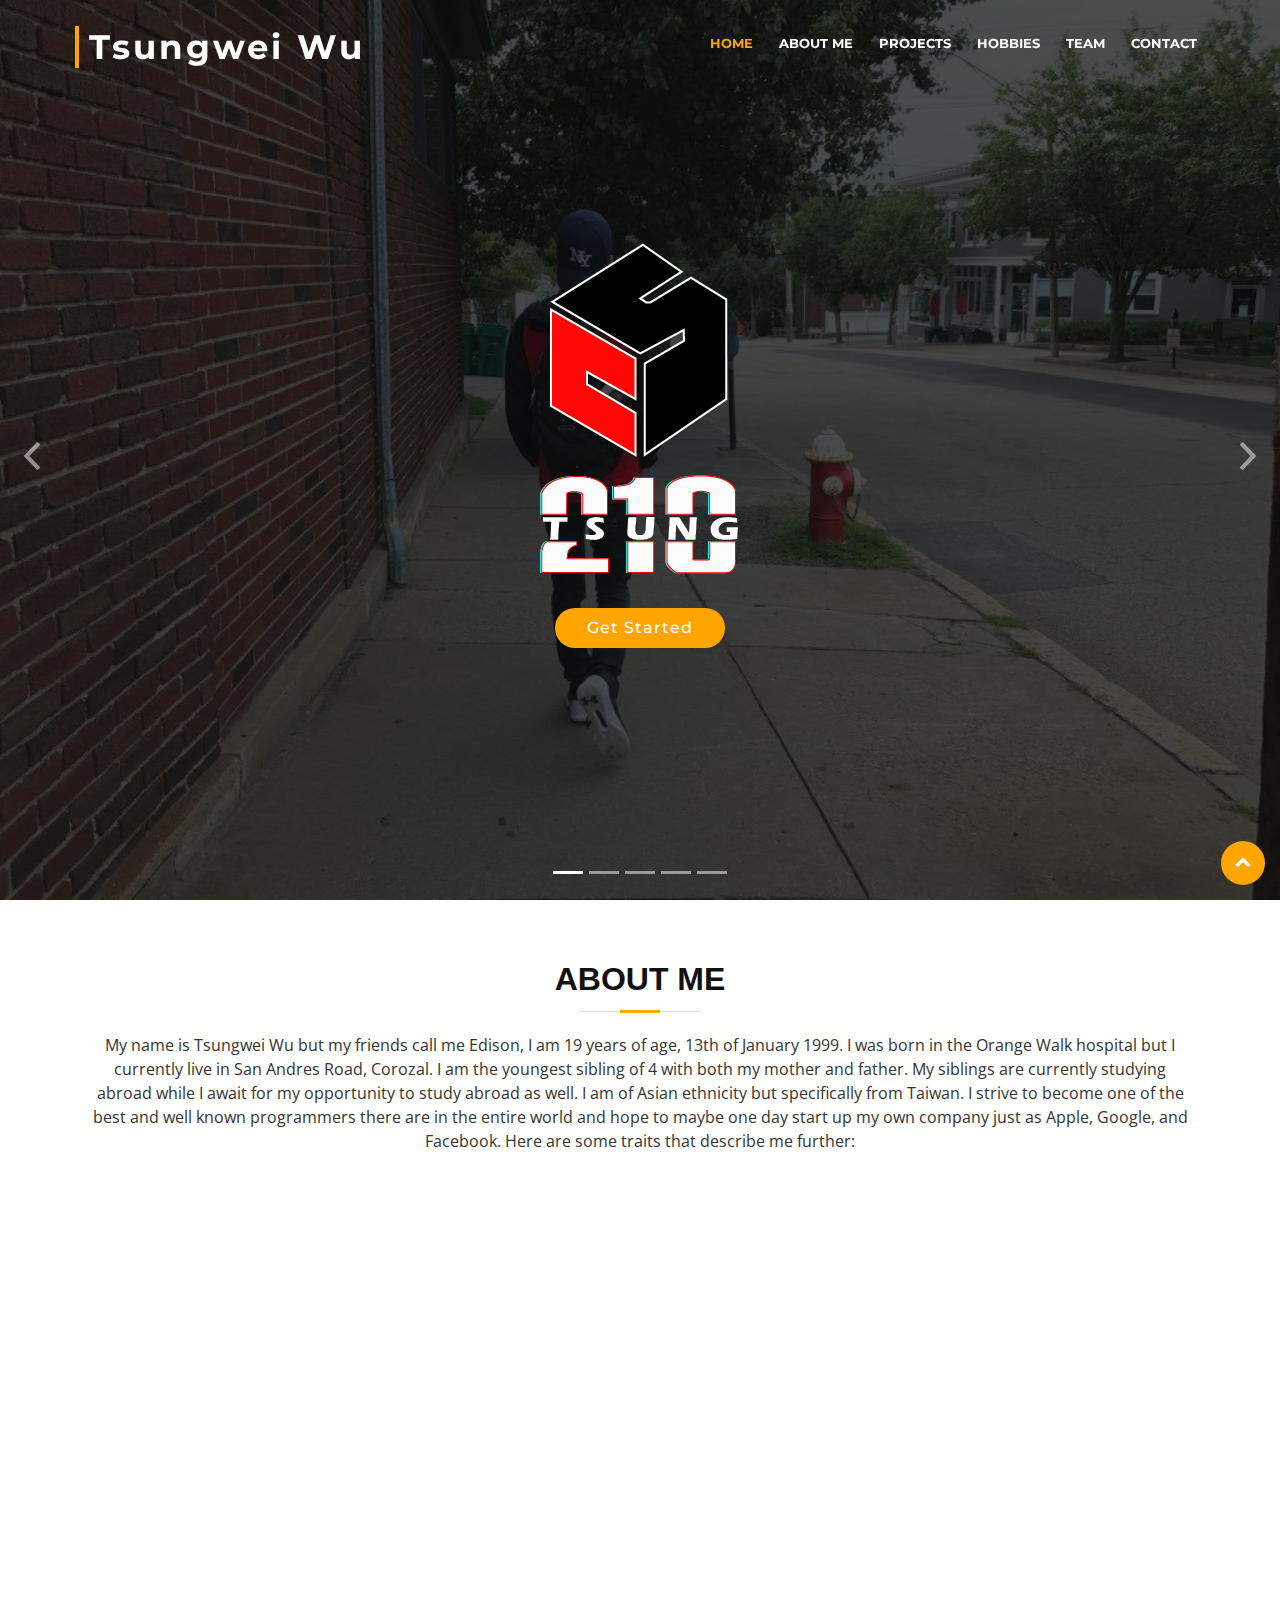
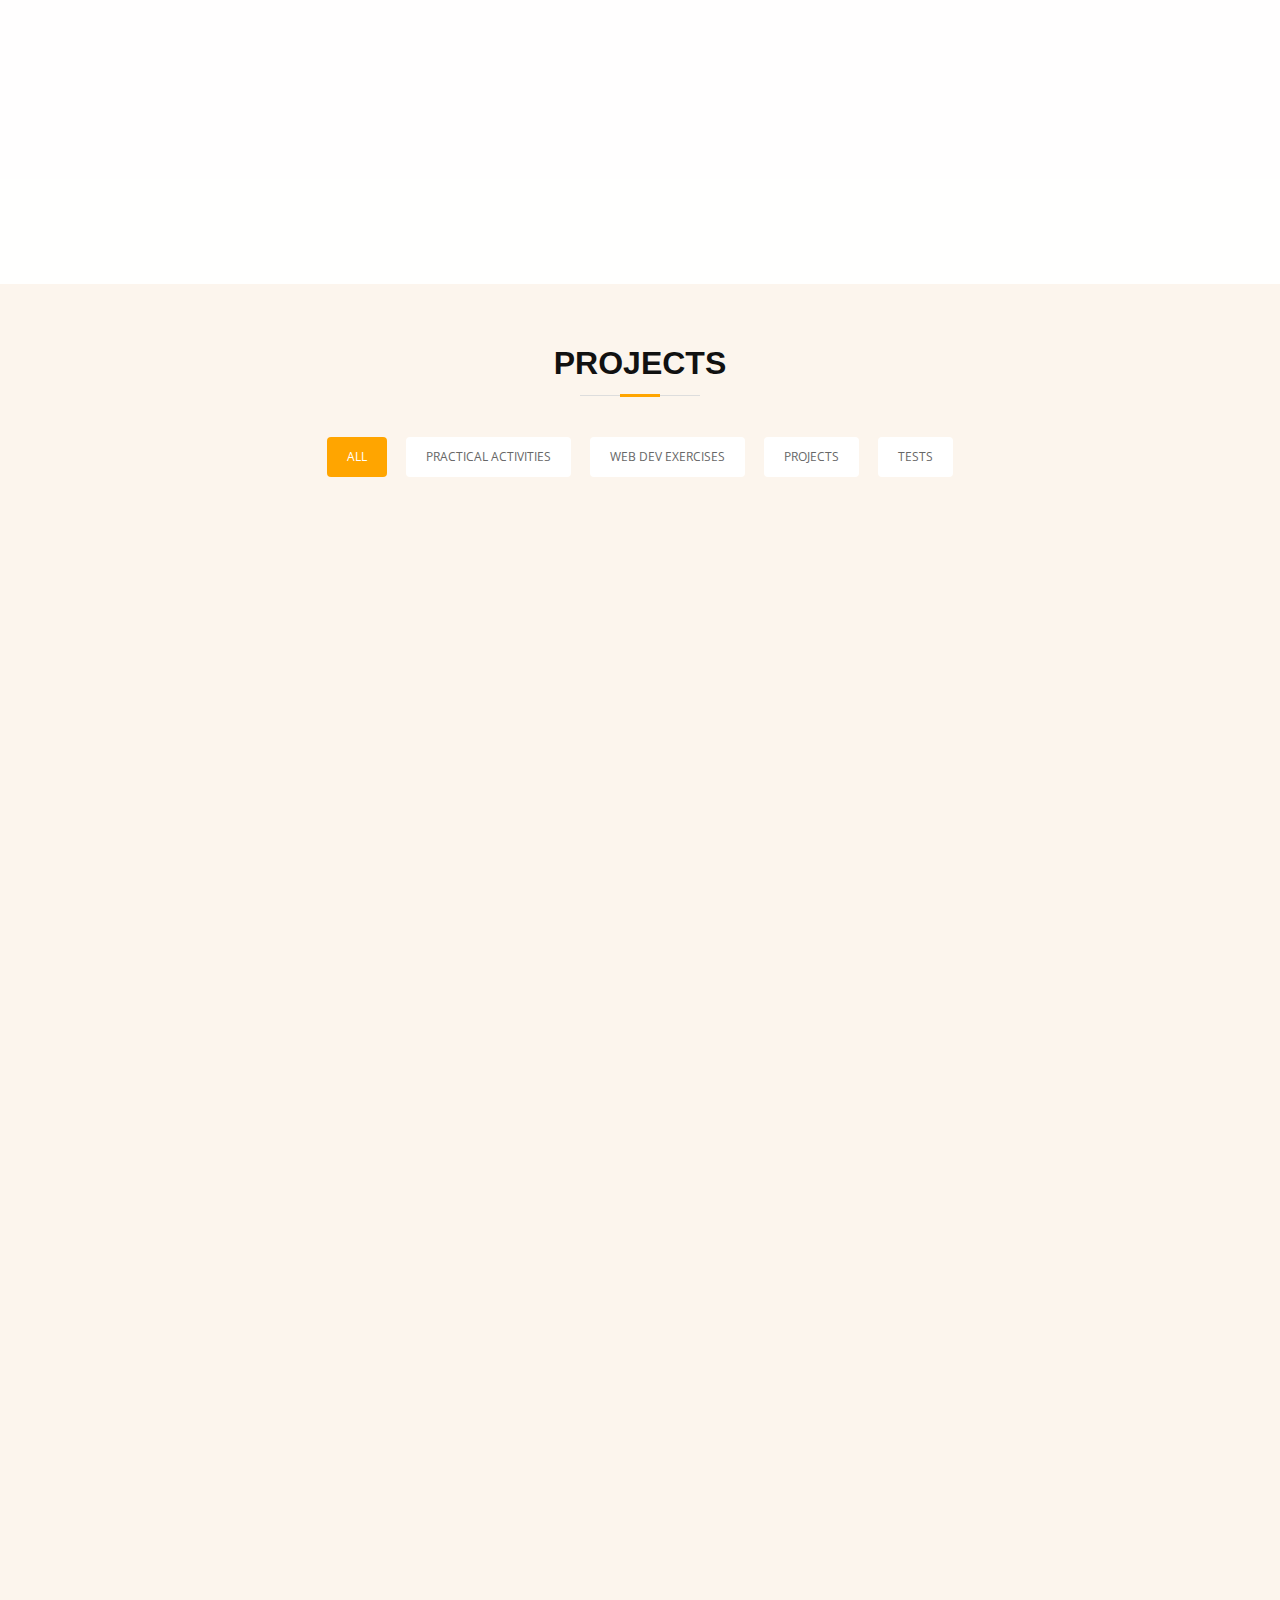
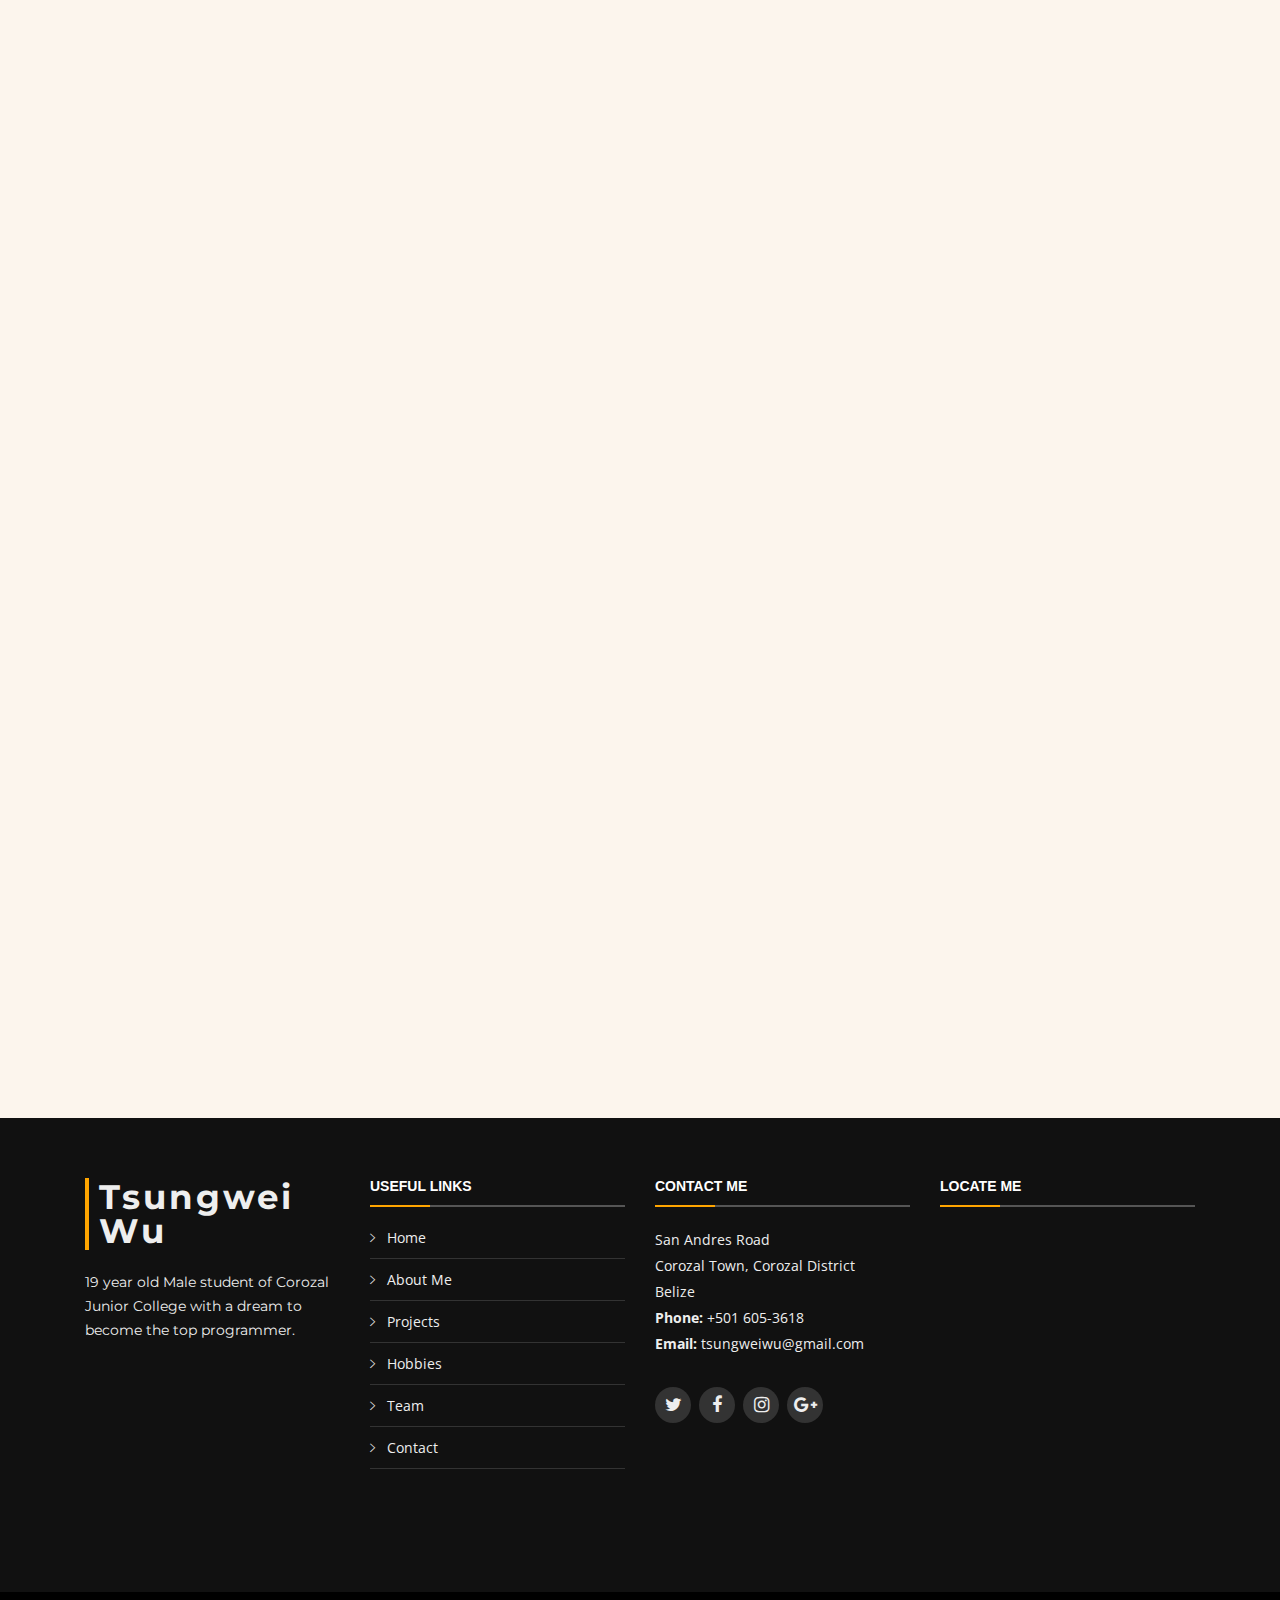
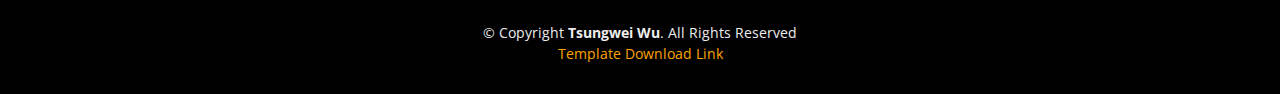
<file: htdocs/index.html>
<!DOCTYPE html>
<html lang="en">
<head>
  <meta charset="utf-8">
  <title>Tsungwei Wu</title>
  <meta content="width=device-width, initial-scale=1.0" name="viewport">
  <meta content="" name="keywords">
  <meta content="" name="description">

  <!-- Favicons -->
  <link href="img/logo.png" rel="icon">
  <link href="img/apple-touch-icon.png" rel="apple-touch-icon">

  <!-- Google Fonts -->
  <link href="https://fonts.googleapis.com/css?family=Open+Sans:300,300i,400,400i,700,700i|Montserrat:300,400,500,700" rel="stylesheet">

  <!-- Bootstrap CSS File -->
  <link href="lib/bootstrap/css/bootstrap.min.css" rel="stylesheet">

  <!-- Libraries CSS Files -->
  <link href="lib/font-awesome/css/font-awesome.min.css" rel="stylesheet">
  <link href="lib/animate/animate.min.css" rel="stylesheet">
  <link href="lib/ionicons/css/ionicons.min.css" rel="stylesheet">
  <link href="lib/owlcarousel/assets/owl.carousel.min.css" rel="stylesheet">
  <link href="lib/lightbox/css/lightbox.min.css" rel="stylesheet">

  <!-- Main Stylesheet File -->
  <link href="css/style.css" rel="stylesheet">

</head>

<body>

  <!--==========================
    Header
  ============================-->
  <header id="header">
    <div class="container-fluid">

      <div id="logo" class="pull-left">
        <h1><a href="#intro" class="scrollto">Tsungwei Wu</a></h1>
      </div>

      <nav id="nav-menu-container">
        <ul class="nav-menu">
          <li class="menu-active"><a href="#intro">Home</a></li>
          <li><a href="#about">About Me</a></li>
          <li><a href="#portfolio">Projects</a></li>
          <li><a href="#services">Hobbies</a></li>
          <li><a href="#team">Team</a></li>
          <li><a href="#contact">Contact</a></li>
        </ul>
      </nav><!-- #nav-menu-container -->
    </div>
  </header><!-- #header -->

  <!--==========================
    Intro Section
  ============================-->
  <section id="intro">
    <div class="intro-container">
      <div id="introCarousel" class="carousel  slide carousel-fade" data-ride="carousel">

        <ol class="carousel-indicators"></ol>

        <div class="carousel-inner" role="listbox">

          <div class="carousel-item active" style="background-image: url('img/intro-carousel/cover1.jpg');">
            <div class="carousel-container">
              <div class="carousel-content">
                <img src="img/logofront.png" align="center"><br><br>
                <a href="#about" class="btn-get-started scrollto">Get Started</a>
              </div>
            </div>
          </div>

          <div class="carousel-item" style="background-image: url('img/intro-carousel/cover2.jpg');">
            <div class="carousel-container">
              <div class="carousel-content">
                <h2>Never Give Up</h2>
                <p>"No matter how many times you fail, you'll eventually succeed" - Edison Wu</p>
                <a href="#about" class="btn-get-started scrollto">Get Started</a>
              </div>
            </div>
          </div>

          <div class="carousel-item" style="background-image: url('img/intro-carousel/cover3.jpg');">
            <div class="carousel-container">
              <div class="carousel-content">
                <h2>Positivity</h2>
                <p>"If you're not look at the positive side of life, then you're not looking hard enough" - Edison Wu</p>
                <a href="#about" class="btn-get-started scrollto">Get Started</a>
              </div>
            </div>
          </div>

          <div class="carousel-item" style="background-image: url('img/intro-carousel/cover4.jpg');">
            <div class="carousel-container">
              <div class="carousel-content">
                <h2>Limited</h2>
                <p>"Enjoy the time you have left, because you won't be able to later on" - Edison Wu</p>
                <a href="#about" class="btn-get-started scrollto">Get Started</a>
              </div>
            </div>
          </div>

          <div class="carousel-item" style="background-image: url('img/intro-carousel/cover5.jpg');">
            <div class="carousel-container">
              <div class="carousel-content">
                <h2>Life</h2>
                <p>"Take life seriously, since you've only got one life" - Edison Wu</p>
                <a href="#about" class="btn-get-started scrollto">Get Started</a>
              </div>
            </div>
          </div>

        </div>

        <a class="carousel-control-prev" href="#introCarousel" role="button" data-slide="prev">
          <span class="carousel-control-prev-icon ion-chevron-left" aria-hidden="true"></span>
          <span class="sr-only">Previous</span>
        </a>

        <a class="carousel-control-next" href="#introCarousel" role="button" data-slide="next">
          <span class="carousel-control-next-icon ion-chevron-right" aria-hidden="true"></span>
          <span class="sr-only">Next</span>
        </a>

      </div>
    </div>
  </section><!-- #intro -->

  <main id="main">


    <!--==========================
      About Us Section
    ============================-->
    <section id="about">
      <div class="container">

        <header class="section-header">
          <h3>About Me</h3>
          <p>My name is Tsungwei Wu but my friends call me Edison, I am 19 years of age, 13th of January 1999. I was born in the Orange Walk hospital but I currently live in San Andres Road, Corozal. I am the youngest sibling of 4 with both my mother and father. My siblings are currently studying abroad while I await for my opportunity to study abroad as well. I am of Asian ethnicity but specifically from Taiwan. I strive to become one of the best and well known programmers there are in the entire world and hope to maybe one day start up my own company just as Apple, Google, and Facebook. Here are some traits that describe me further:</p>
        
        </header>

        <div class="row about-cols">

          <div class="col-md-4 wow fadeInUp">
            <div class="about-col">
              <div class="img">
                <img src="img/about/creative.jpg" alt="" class="img-fluid">
                <div class="icon"><i class="ion-android-color-palette"></i></div>
              </div>
              <h2 class="title"><a href="#">Creative</a></h2>
              <p>
                If there were any obstacles in Edison's path, he would always find a way to overcome it.
              </p>
            </div>
          </div>

          <div class="col-md-4 wow fadeInUp" data-wow-delay="0.1s">
            <div class="about-col">
              <div class="img">
                <img src="img/about/intuitive.jpg" alt="" class="img-fluid">
                <div class="icon"><i class="ion-android-cloud"></i></div>
              </div>
              <h2 class="title"><a href="#">Intuitive</a></h2>
              <p>
                Edison strives to become a better person and hopes to change the world one day with one of his achievements.
              </p>
            </div>
          </div>

          <div class="col-md-4 wow fadeInUp" data-wow-delay="0.2s">
            <div class="about-col">
              <div class="img">
                <img src="img/about/active.jpg" alt="" class="img-fluid">
                <div class="icon"><i class="ion-android-walk"></i></div>
              </div>
              <h2 class="title"><a href="#">Active</a></h2>
              <p>
                Edison loves to go out and have fun, be part of organizations and help out anyone in need.
              </p>
            </div>
          </div>

        </div>

      </div>
    </section><!-- #about -->


    <!--==========================
      Portfolio Section
    ============================-->
    <section id="portfolio"  class="section-bg" >
      <div class="container">

        <header class="section-header">
          <h3 class="section-title">Projects</h3>
        </header>

        <div class="row">
          <div class="col-lg-12">
            <ul id="portfolio-flters">
              <li data-filter="*" class="filter-active">All</li>
              <li data-filter=".filter-act">Practical Activities</li>
              <li data-filter=".filter-web">Web Dev Exercises</li>
              <li data-filter=".filter-project">Projects</li>
              <li data-filter=".filter-test">Tests</li>
            </ul>
          </div>
        </div>

        <div class="row portfolio-container">

          <div class="col-lg-4 col-md-6 portfolio-item filter-act wow fadeInUp">
            <div class="portfolio-wrap">
              <figure>
                <img src="img/projects/intro.jpg" class="img-fluid" alt="">
                <a href="img/projects/intro.jpg" data-lightbox="portfolio" data-title="Practice Intro" class="link-preview" title="Preview"><i class="ion ion-eye"></i></a>
                <a href="projects/PA1-HTML Intro/intro.html" target="_blank" class="link-details" title="More Details"><i class="ion ion-android-open"></i></a>
              </figure>

              <div class="portfolio-info">
                <h4><a href="projects/PA1-HTML Intro/intro.html" target="_blank">PA1 - HTML Introduction</a></h4>
                <p>First activity done as introduction to HTML.</p>
              </div>
            </div>
          </div>

          <div class="col-lg-4 col-md-6 portfolio-item filter-act wow fadeInUp" data-wow-delay="0.2s">
            <div class="portfolio-wrap">
              <figure>
                <img src="img/projects/practice2.jpg" class="img-fluid" alt="">
                <a href="img/projects/practice2.jpg" class="link-preview" data-lightbox="portfolio" data-title="Practice Activity 2" title="Preview"><i class="ion ion-eye"></i></a>
                <a href="projects/PA2-Tables&Forms/tables.html" target="_blank" class="link-details" title="More Details"><i class="ion ion-android-open"></i></a>
              </figure>

              <div class="portfolio-info">
                <h4><a href="projects/PA2-Tables&Forms/tables.html" target="_blank">PA2 - Tables & Forms</a></h4>
                <p>Practice activity using tables and forms.</p>
              </div>
            </div>
          </div>

           <div class="col-lg-4 col-md-6 portfolio-item filter-act wow fadeInUp" data-wow-delay="0.1s">
            <div class="portfolio-wrap">
              <figure>
                <img src="img/projects/snippet.jpg" class="img-fluid" alt="">
                <a href="img/projects/snippet.jpg" class="link-preview" data-lightbox="portfolio" data-title="Web 2" title="Preview"><i class="ion ion-eye"></i></a>
                <a href="projects/PA3-Snippet/Snippets.html" target="_blank" class="link-details" title="More Details"><i class="ion ion-android-open"></i></a>
              </figure>

              <div class="portfolio-info">
                <h4><a href="projects/PA3-Snippet/Snippets.html" target="_blank">PA3 - PHP Code Snippets</a></h4>
                <p>PHP Code learned in code academy and put into use.</p>
              </div>
            </div>
          </div>

          <div class="col-lg-4 col-md-6 portfolio-item filter-web wow fadeInUp" data-wow-delay="0.1s">
            <div class="portfolio-wrap">
              <figure>
                <img src="img/projects/practice1.jpg" class="img-fluid" alt="">
                <a href="img/projects/practice1.jpg" class="link-preview" data-lightbox="portfolio" data-title="Practice Activity 1" title="Preview"><i class="ion ion-eye"></i></a>
                <a href="projects/WDE1-Template/index.html" target="_blank" class="link-details" title="More Details"><i class="ion ion-android-open"></i></a>
              </figure>

              <div class="portfolio-info">
                <h4><a href="projects/WDE1-Template/index.html" target="_blank">WDE1 - Template</a></h4>
                <p>Original template of the webpage used in this domain.</p>
              </div>
            </div>
          </div>


          <div class="col-lg-4 col-md-6 portfolio-item filter-web wow fadeInUp">
            <div class="portfolio-wrap">
              <figure>
                <img src="img/projects/WDE.jpg" class="img-fluid" alt="">
                <a href="img/projects/WDE.jpg" class="link-preview" data-lightbox="portfolio" data-title="Card 2" title="Preview"><i class="ion ion-eye"></i></a>
                <a href="index.html" target="_blank" class="link-details" title="More Details"><i class="ion ion-android-open"></i></a>
              </figure>

              <div class="portfolio-info">
                <h4><a href="index.html" target="_blank">WDE2 - Landing Page</a></h4>
                <p>Landing page of the website we configured from the template.</p>
              </div>
            </div>
          </div>

          <div class="col-lg-4 col-md-6 portfolio-item filter-web wow fadeInUp">
            <div class="portfolio-wrap">
              <figure>
                <img src="img/projects/WDE2.jpg" class="img-fluid" alt="">
                <a href="img/projects/WDE2.jpg" class="link-preview" data-lightbox="portfolio" data-title="Card 2" title="Preview"><i class="ion ion-eye"></i></a>
                <a href="projects/WDE3-Login&Dashboard/index.php" target="_blank" class="link-details" title="More Details"><i class="ion ion-android-open"></i></a>
              </figure>

              <div class="portfolio-info">
                <h4><a href="projects/WDE3-Login&Dashboard/index.php" target="_blank">WDE3 - Login & Dashboard</a></h4>
                <p>Login and Logout implementation used.</p>
              </div>
            </div>
          </div>

          <div class="col-lg-4 col-md-6 portfolio-item filter-test wow fadeInUp" data-wow-delay="0.2s">
            <div class="portfolio-wrap">
              <figure>
                <img src="img/projects/finaltest.png" class="img-fluid" alt="">
                <a href="img/projects/finaltest.png" class="link-preview" data-lightbox="portfolio" data-title="App 3" title="Preview"><i class="ion ion-eye"></i></a>
                <a href="projects/finaltest/index.php" target="_blank" class="link-details" title="More Details"><i class="ion ion-android-open"></i></a>
              </figure>

              <div class="portfolio-info">
                <h4><a href="projects/finaltest/index.php" target="_blank">Final Test</a></h4>
                <p>Final test of CS210</p>
              </div>
            </div>
          </div>

          <div class="col-lg-4 col-md-6 portfolio-item filter-project wow fadeInUp" data-wow-delay="0.2s">
            <div class="portfolio-wrap">
              <figure>
                <img src="img/projects/final-project.jpg" class="img-fluid" alt="">
                <a href="img/projects/final-project.jpg" class="link-preview" data-lightbox="portfolio" data-title="App 3" title="Preview"><i class="ion ion-eye"></i></a>
                <a href="projects/finalproject/index.php" target="_blank" class="link-details" title="More Details"><i class="ion ion-android-open"></i></a>
              </figure>

              <div class="portfolio-info">
                <h4><a href="projects/finalproject/index.php" target="_blank">Final Project</a></h4>
                <p>Web Application</p>
              </div>
            </div>
          </div>

          

        </div>

      </div>
    </section><!-- #portfolio -->


    <!--==========================
      Services Section
    ============================-->
    <section id="services">
      <div class="container">

        <header class="section-header wow fadeInUp">
          <h3>Hobbies</h3>
          <p>Things I enjoy doing, but not everything.</p>
        </header>

        <div class="row">

          <div class="col-lg-4 col-md-6 box wow bounceInUp" data-wow-duration="1.4s">
            <div class="icon"><i class="ion-mouse"></i></div>
            <h4 class="title"><a>Gaming</a></h4>
            <p class="description">I play League of Legends and other computer games as a hobby of mine.</p>
          </div>
          <div class="col-lg-4 col-md-6 box wow bounceInUp" data-wow-duration="1.4s">
            <div class="icon"><i class="ion-ios-basketball"></i></div>
            <h4 class="title"><a>Basketball</a></h4>
            <p class="description">I love playing basketball with my friends and with new people.</p>
          </div>
          <div class="col-lg-4 col-md-6 box wow bounceInUp" data-wow-duration="1.4s">
            <div class="icon"><i class="ion-android-bicycle"></i></div>
            <h4 class="title"><a>Working Out</a></h4>
            <p class="description">Keeping a healthy body and mind is a strong goal of mine.</p>
          </div>
          <div class="col-lg-4 col-md-6 box wow bounceInUp" data-wow-delay="0.1s" data-wow-duration="1.4s">
            <div class="icon"><i class="ion-social-html5"></i></div>
            <h4 class="title"><a>Coding</a></h4>
            <p class="description">I enjoy coding and showing it off to everyone around me.</p>
          </div>
          <div class="col-lg-4 col-md-6 box wow bounceInUp" data-wow-delay="0.1s" data-wow-duration="1.4s">
            <div class="icon"><i class="ion-ios-analytics"></i></div>
            <h4 class="title"><a>Swimming</a></h4>
            <p class="description">I enjoy swimming because it is a relaxing activity.</p>
          </div>
          <div class="col-lg-4 col-md-6 box wow bounceInUp" data-wow-delay="0.1s" data-wow-duration="1.4s">
            <div class="icon"><i class="ion-wand"></i></div>
            <h4 class="title"><a>Editing</a></h4>
            <p class="description">Sometimes I edit videos and photos as a random hobby.</p>
          </div>

        </div>

      </div>
    </section><!-- #services -->

   
    <!--==========================
      Team Section
    ============================-->
    <section id="team">
      <div class="container">
        <div class="section-header wow fadeInUp">
          <h3>Developer</h3>
          <p>19 year old Male student of Corozal Junior College with a dream to become the top programmer.</p>
        </div>

        <div class="row">

          <div class="col-lg-3 col-md-6 wow fadeInUp">
            <div class="member">
              <img src="img/coder.jpg" class="img-fluid" alt="">
              <div class="member-info">
                <div class="member-info-content">
                  <h4>Tsungwei Wu</h4>
                  <span>Programmer</span>
                  <div class="social">
                    <a href="https://twitter.com/tsungweiwu"><i class="fa fa-twitter"></i></a>
                    <a href="https://www.facebook.com/tsungwei.w"><i class="fa fa-facebook"></i></a>
                    <a href="https://www.instagram.com/edisan113/?hl=en"><i class="fa fa-instagram"></i></a>
                    <a href="https://plus.google.com/+EdisonWu113"><i class="fa fa-google-plus"></i></a>
                  </div>
                </div>
              </div>
            </div>
          </div>

          
        </div>

      </div>
    </section><!-- #team -->

    <!--==========================
      Team Section
    ============================-->


   <!--==========================
      Facts Section
    ============================-->
    <section id="facts"  class="wow fadeIn">
      <div class="container">

        <header class="section-header">
          <h3>Statistics</h3>
          <p>This website's statistics</p>
        </header>

        <div class="row counters">

          <div class="col-lg-3 col-6 text-center">
            <span data-toggle="counter-up">48,124</span>
            <p>Fans</p>
          </div>

          <div class="col-lg-3 col-6 text-center">
            <span data-toggle="counter-up">2</span>
            <p>Projects</p>
          </div>

          <div class="col-lg-3 col-6 text-center">
            <span data-toggle="counter-up">10,364</span>
            <p>Visits</p>
          </div>

          <div class="col-lg-3 col-6 text-center">
            <span data-toggle="counter-up">1</span>
            <p>Developer</p>
          </div>

        </div>

      </div>
    </section><!-- #facts -->
  

    <!--==========================
      Contact Section
    ============================-->
    <section id="contact" class="section-bg wow fadeInUp">
      <div class="container">

        <div class="section-header">
          <h3>Contact Me</h3>
          <p>Feel free to contact me at any time in case of any concerns.</p>
        </div>

        <div class="row contact-info">

          <div class="col-md-4">
            <div class="contact-address">
              <i class="ion-ios-location-outline"></i>
              <h3>Address</h3>
              <address>San Andres Road, Corozal, Belize</address>
            </div>
          </div>

          <div class="col-md-4">
            <div class="contact-phone">
              <i class="ion-ios-telephone-outline"></i>
              <h3>Phone Number</h3>
              <p><a href="tel:+5016053618">+501 605-3618</a></p>
            </div>
          </div>

          <div class="col-md-4">
            <div class="contact-email">
              <i class="ion-ios-email-outline"></i>
              <h3>Email</h3>
              <p><a href="mailto:tsungweiwu@gmail.com">tsungweiwu@gmail.com</a></p>
            </div>
          </div>

        </div>

        <div class="form">

          <iframe src="https://www.google.com/maps/embed?pb=!1m18!1m12!1m3!1d3786.088342043715!2d-88.4028646846656!3d18.388830077988274!2m3!1f0!2f0!3f0!3m2!1i1024!2i768!4f13.1!3m3!1m2!1s0x8f5b967636d429c1%3A0x3339f042002364fd!2sSanfa+Construction+Supply!5e0!3m2!1sen!2sbz!4v1517695871233" width="100%" height="300" frameborder="0" style="border:0" allowfullscreen></iframe>

          <div id="sendmessage">Your message has been sent. Thank you!</div>
          <div id="errormessage"></div>
          <form action="" method="post" role="form" class="contactForm">
            <div class="form-row">
              <div class="form-group col-md-6">
                <input type="text" name="name" class="form-control" id="name" placeholder="Your Name" data-rule="minlen:4" data-msg="Please enter at least 4 chars" />
                <div class="validation"></div>
              </div>
              <div class="form-group col-md-6">
                <input type="email" class="form-control" name="email" id="email" placeholder="Your Email" data-rule="email" data-msg="Please enter a valid email" />
                <div class="validation"></div>
              </div>
            </div>
            <div class="form-group">
              <input type="text" class="form-control" name="subject" id="subject" placeholder="Subject" data-rule="minlen:4" data-msg="Please enter at least 8 chars of subject" />
              <div class="validation"></div>
            </div>
            <div class="form-group">
              <textarea class="form-control" name="message" rows="5" data-rule="required" data-msg="Please write something for us" placeholder="Message"></textarea>
              <div class="validation"></div>
            </div>
            <div class="text-center"><button type="submit">Send Message</button></div>
          </form>
        </div>

      </div>
    </section><!-- #contact -->

  </main>

  <!--==========================
    Footer
  ============================-->
  <footer id="footer">
    <div class="footer-top">
      <div class="container">
        <div class="row">

          <div class="col-lg-3 col-md-6 footer-info">
            <h3>Tsungwei Wu</h3>
            <p>19 year old Male student of Corozal Junior College with a dream to become the top programmer.</p>
          </div>

          <div class="col-lg-3 col-md-6 footer-links">
            <h4>Useful Links</h4>
            <ul>
              <li><i class="ion-ios-arrow-right"></i> <a href="#">Home</a></li>
              <li><i class="ion-ios-arrow-right"></i> <a href="#about">About Me</a></li>
              <li><i class="ion-ios-arrow-right"></i> <a href="#portfolio">Projects</a></li>
              <li><i class="ion-ios-arrow-right"></i> <a href="#services">Hobbies</a></li>
              <li><i class="ion-ios-arrow-right"></i> <a href="#team">Team</a></li>
              <li><i class="ion-ios-arrow-right"></i> <a href="#contact">Contact</a></li>
            </ul>
          </div>

          <div class="col-lg-3 col-md-6 footer-contact">
            <h4>Contact Me</h4>
            <p>
              San Andres Road <br>
              Corozal Town, Corozal District<br>
              Belize <br>
              <strong>Phone:</strong> +501 605-3618<br>
              <strong>Email:</strong> tsungweiwu@gmail.com<br>
            </p>

            <div class="social-links">
              <a href="https://twitter.com/tsungweiwu" class="twitter"><i class="fa fa-twitter"></i></a>
              <a href="https://www.facebook.com/tsungwei.w" class="facebook"><i class="fa fa-facebook"></i></a>
              <a href="https://www.instagram.com/edisan113/?hl=en" class="instagram"><i class="fa fa-instagram"></i></a>
              <a href="https://plus.google.com/+EdisonWu113" class="google-plus"><i class="fa fa-google-plus"></i></a>
            </div>

          </div>

          <div class="col-lg-3 col-md-6 footer-contact">
            <h4>Locate Me</h4>
            <iframe src="https://www.google.com/maps/embed?pb=!1m18!1m12!1m3!1d3786.088342043715!2d-88.4028646846656!3d18.388830077988274!2m3!1f0!2f0!3f0!3m2!1i1024!2i768!4f13.1!3m3!1m2!1s0x8f5b967636d429c1%3A0x3339f042002364fd!2sSanfa+Construction+Supply!5e0!3m2!1sen!2sbz!4v1517695871233" width="100%" height="300" frameborder="0" style="border:0" allowfullscreen></iframe>  

            

          </div>

        </div>
      </div>
    </div>

    <div class="container">
      <div class="copyright">
        &copy; Copyright <strong>Tsungwei Wu</strong>. All Rights Reserved
        <br>
        <a href="https://bootstrapmade.com/bizpage-bootstrap-business-template/">Template Download Link</a>
      </div>
    </div>
  </footer><!-- #footer -->

  <a href="#" class="back-to-top"><i class="fa fa-chevron-up"></i></a>

  <!-- JavaScript Libraries -->
  <script src="lib/jquery/jquery.min.js"></script>
  <script src="lib/jquery/jquery-migrate.min.js"></script>
  <script src="lib/bootstrap/js/bootstrap.bundle.min.js"></script>
  <script src="lib/easing/easing.min.js"></script>
  <script src="lib/superfish/hoverIntent.js"></script>
  <script src="lib/superfish/superfish.min.js"></script>
  <script src="lib/wow/wow.min.js"></script>
  <script src="lib/waypoints/waypoints.min.js"></script>
  <script src="lib/counterup/counterup.min.js"></script>
  <script src="lib/owlcarousel/owl.carousel.min.js"></script>
  <script src="lib/isotope/isotope.pkgd.min.js"></script>
  <script src="lib/lightbox/js/lightbox.min.js"></script>
  <script src="lib/touchSwipe/jquery.touchSwipe.min.js"></script>
  <!-- Contact Form JavaScript File -->
  <script src="contactform/contactform.js"></script>

  <!-- Template Main Javascript File -->
  <script src="js/main.js"></script>

</body>
</html>
</file>
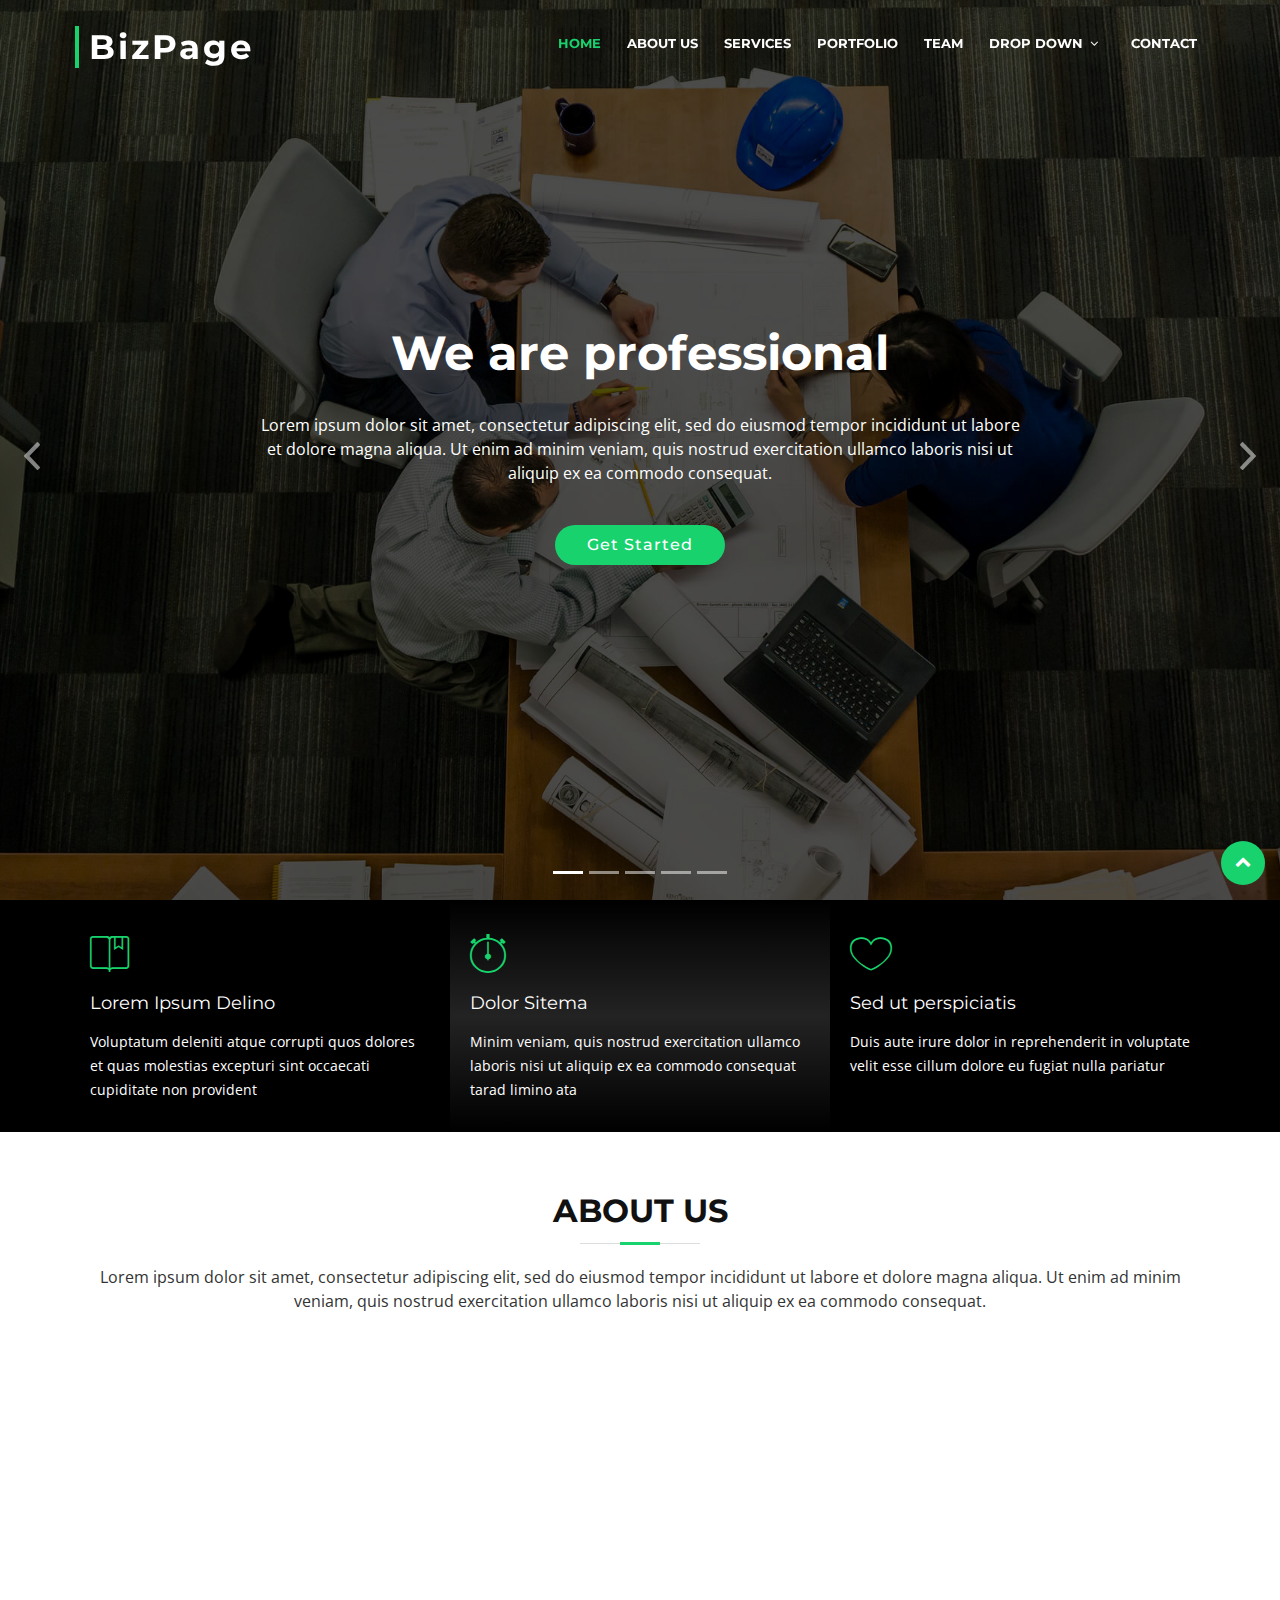
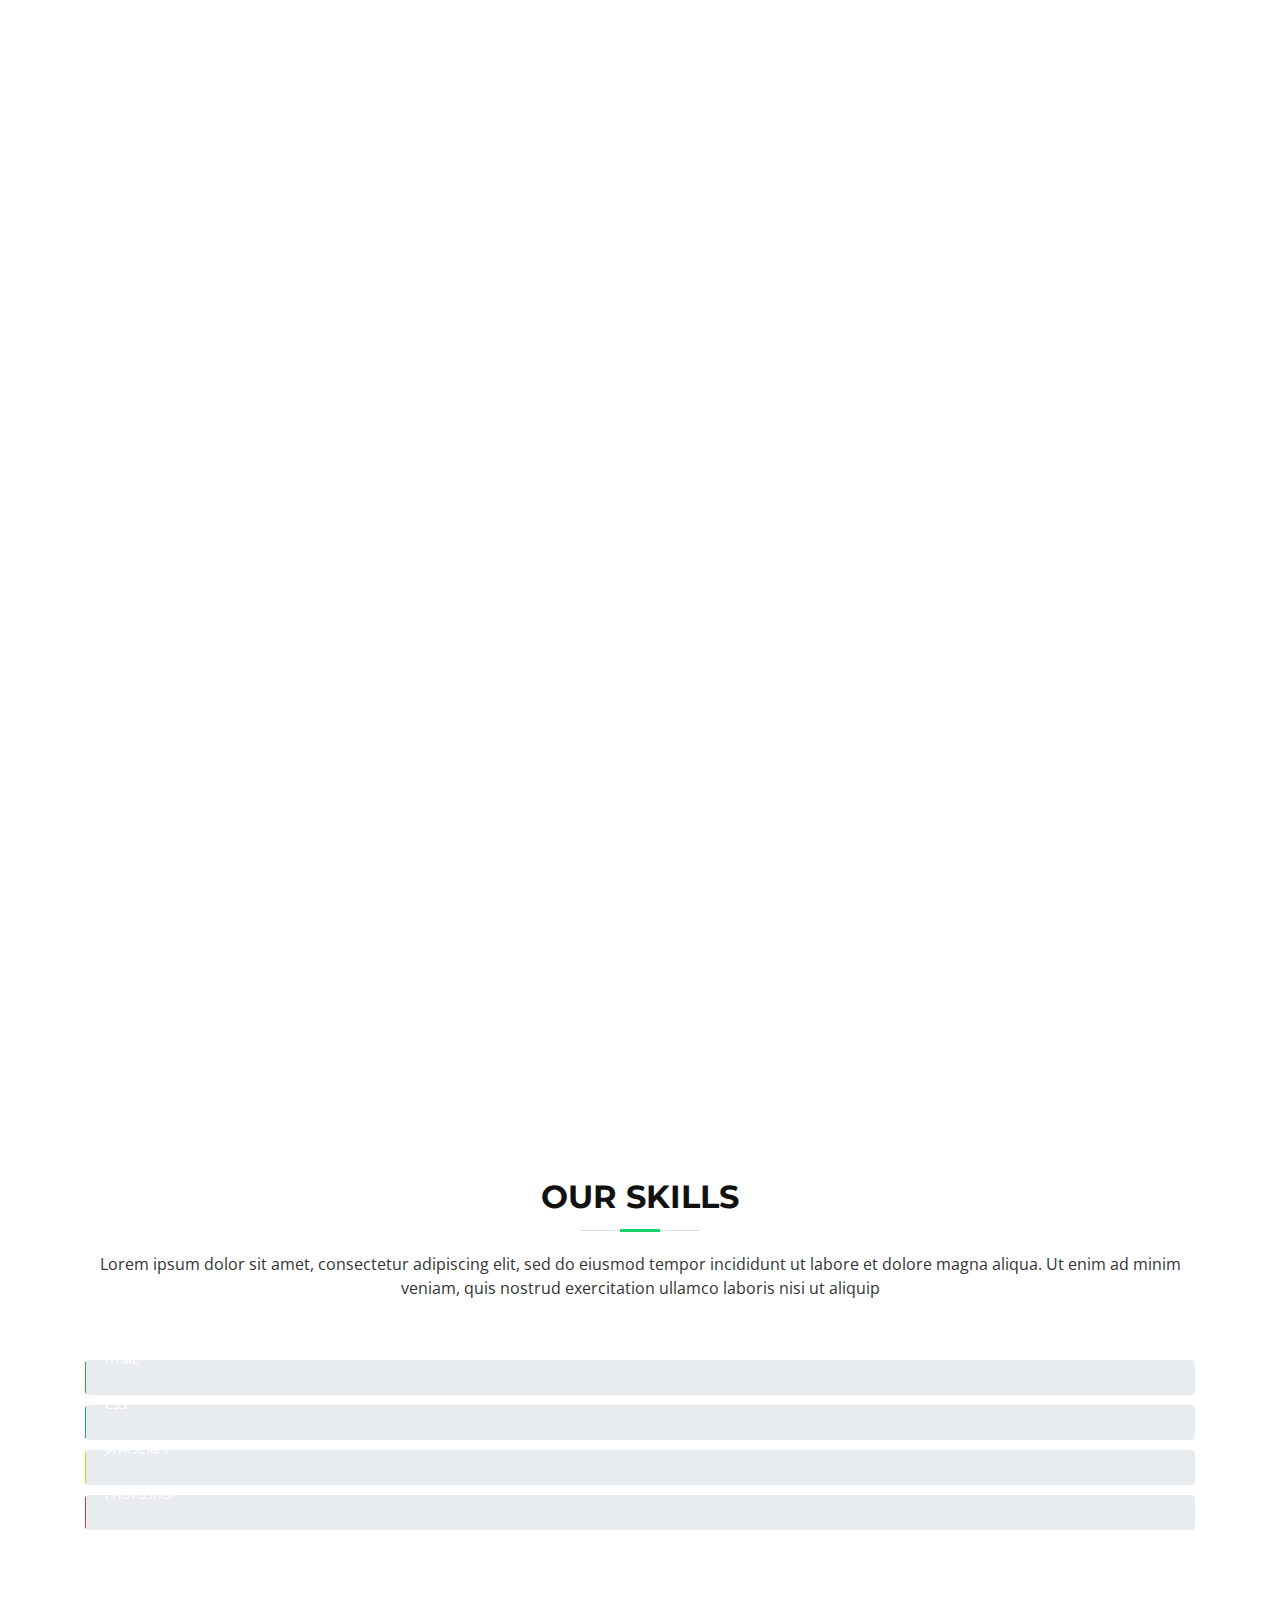
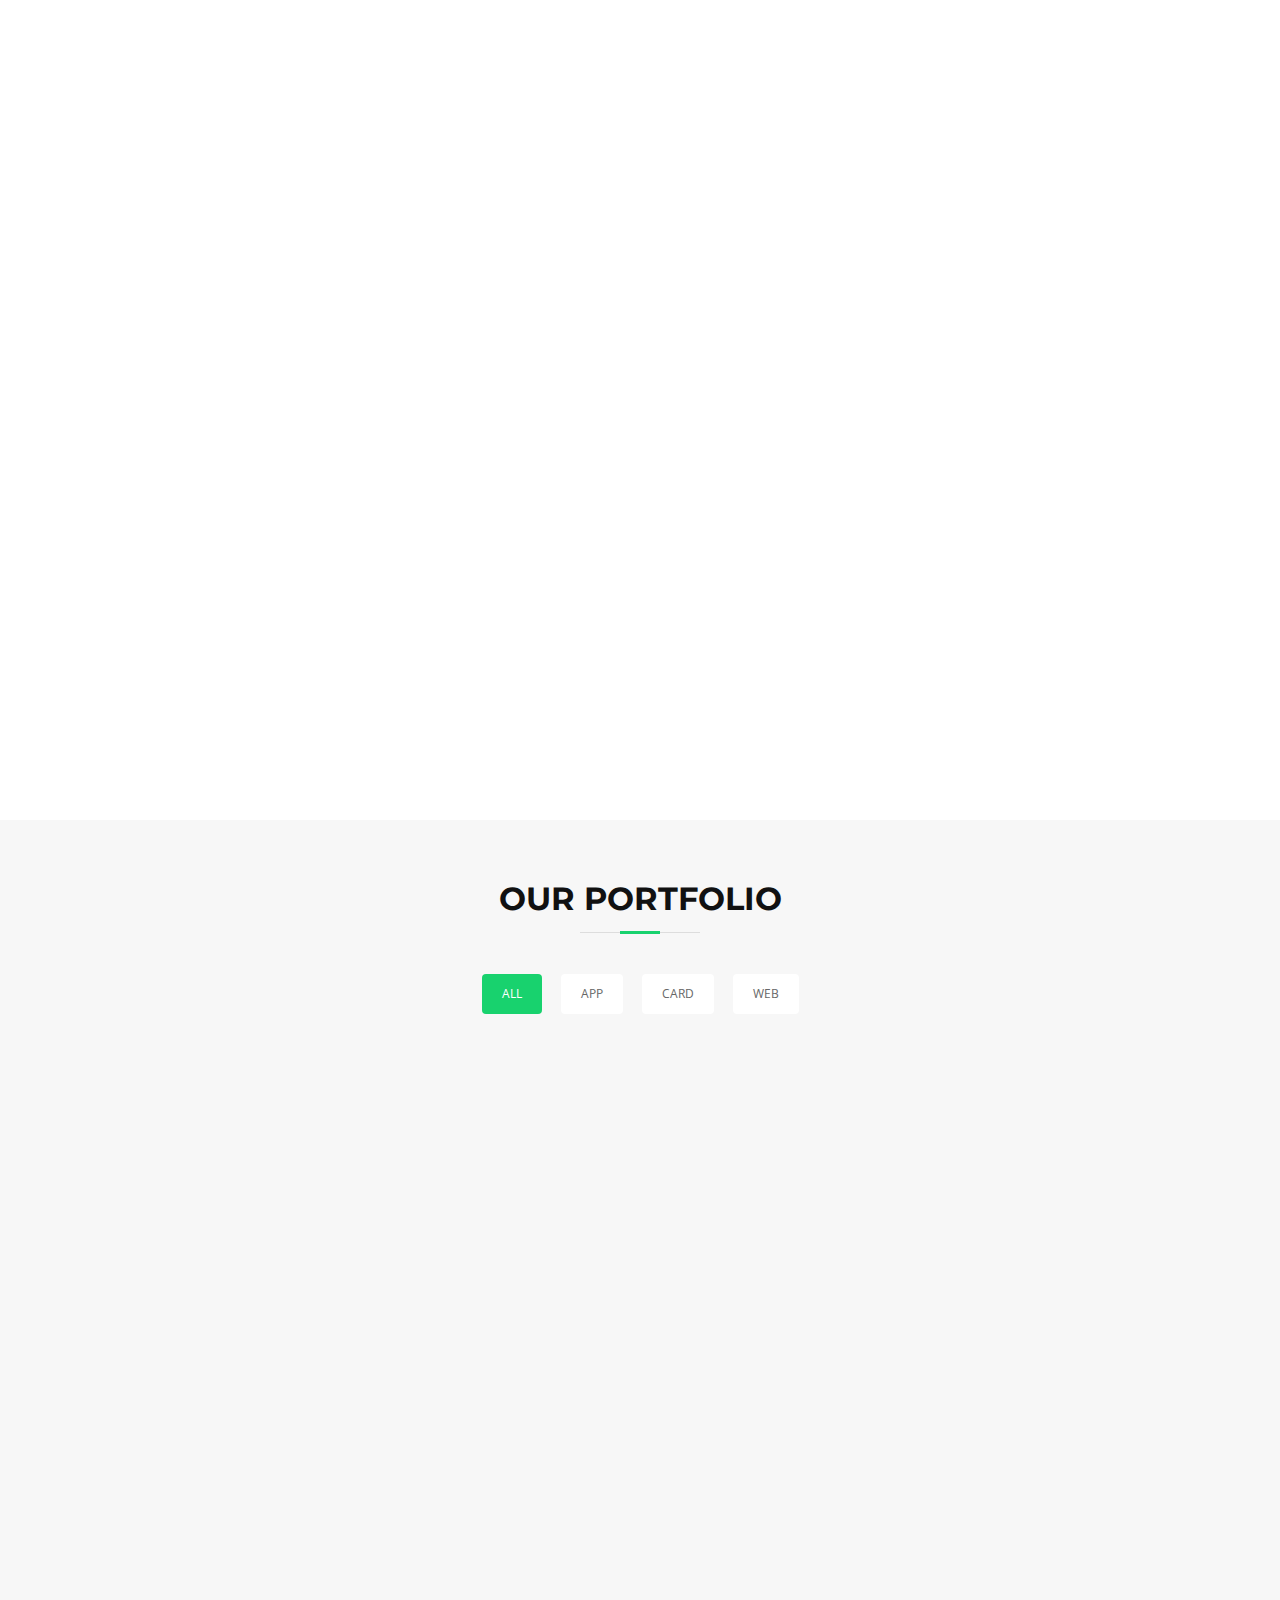
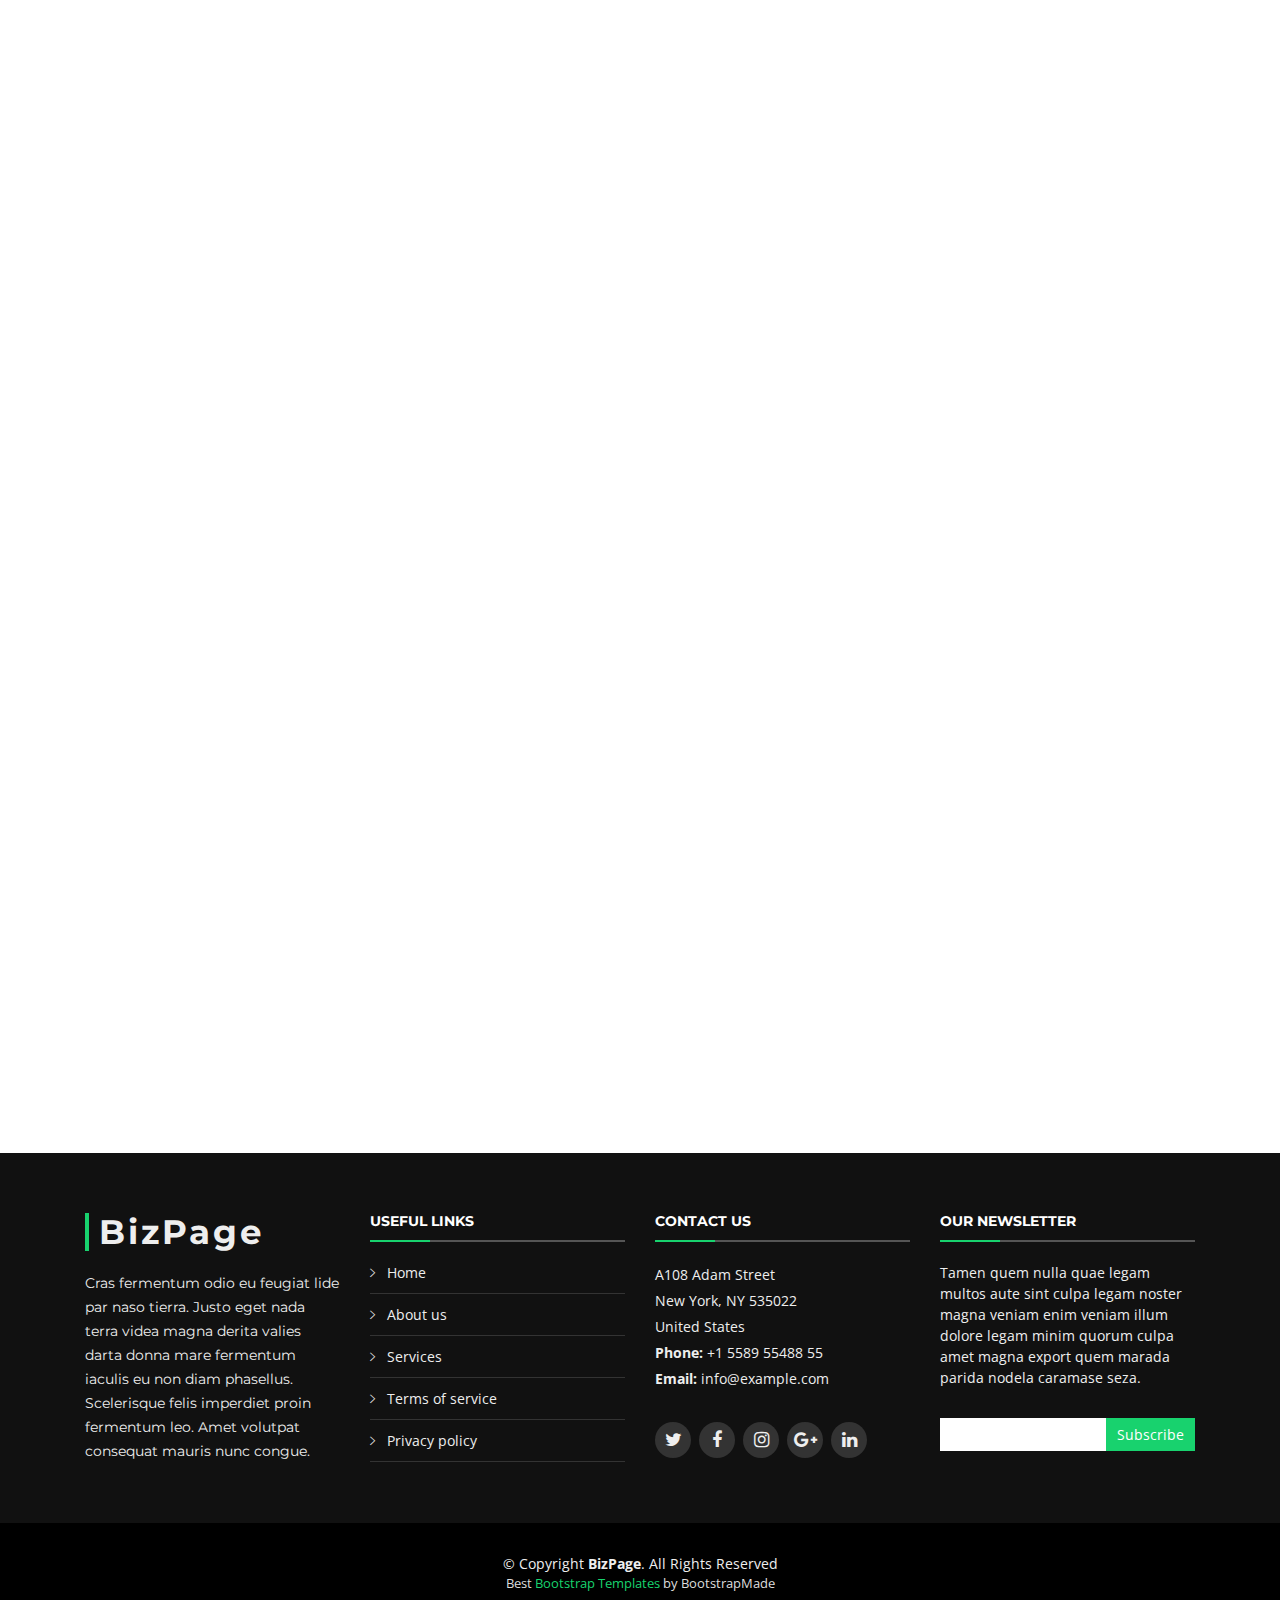
<file: htdocs/projects/WDE1-Template/index.html>
<!DOCTYPE html>
<html lang="en">
<head>
  <meta charset="utf-8">
  <title>BizPage Bootstrap Template</title>
  <meta content="width=device-width, initial-scale=1.0" name="viewport">
  <meta content="" name="keywords">
  <meta content="" name="description">

  <!-- Favicons -->
  <link href="img/favicon.png" rel="icon">
  <link href="img/apple-touch-icon.png" rel="apple-touch-icon">

  <!-- Google Fonts -->
  <link href="https://fonts.googleapis.com/css?family=Open+Sans:300,300i,400,400i,700,700i|Montserrat:300,400,500,700" rel="stylesheet">

  <!-- Bootstrap CSS File -->
  <link href="lib/bootstrap/css/bootstrap.min.css" rel="stylesheet">

  <!-- Libraries CSS Files -->
  <link href="lib/font-awesome/css/font-awesome.min.css" rel="stylesheet">
  <link href="lib/animate/animate.min.css" rel="stylesheet">
  <link href="lib/ionicons/css/ionicons.min.css" rel="stylesheet">
  <link href="lib/owlcarousel/assets/owl.carousel.min.css" rel="stylesheet">
  <link href="lib/lightbox/css/lightbox.min.css" rel="stylesheet">

  <!-- Main Stylesheet File -->
  <link href="css/style.css" rel="stylesheet">

  <!-- =======================================================
    Theme Name: BizPage
    Theme URL: https://bootstrapmade.com/bizpage-bootstrap-business-template/
    Author: BootstrapMade.com
    License: https://bootstrapmade.com/license/
  ======================================================= -->
</head>

<body>

  <!--==========================
    Header
  ============================-->
  <header id="header">
    <div class="container-fluid">

      <div id="logo" class="pull-left">
        <h1><a href="#intro" class="scrollto">BizPage</a></h1>
        <!-- Uncomment below if you prefer to use an image logo -->
        <!-- <a href="#intro"><img src="img/logo.png" alt="" title="" /></a>-->
      </div>

      <nav id="nav-menu-container">
        <ul class="nav-menu">
          <li class="menu-active"><a href="#intro">Home</a></li>
          <li><a href="#about">About Us</a></li>
          <li><a href="#services">Services</a></li>
          <li><a href="#portfolio">Portfolio</a></li>
          <li><a href="#team">Team</a></li>
          <li class="menu-has-children"><a href="">Drop Down</a>
            <ul>
              <li><a href="#">Drop Down 1</a></li>
              <li><a href="#">Drop Down 3</a></li>
              <li><a href="#">Drop Down 4</a></li>
              <li><a href="#">Drop Down 5</a></li>
            </ul>
          </li>
          <li><a href="#contact">Contact</a></li>
        </ul>
      </nav><!-- #nav-menu-container -->
    </div>
  </header><!-- #header -->

  <!--==========================
    Intro Section
  ============================-->
  <section id="intro">
    <div class="intro-container">
      <div id="introCarousel" class="carousel  slide carousel-fade" data-ride="carousel">

        <ol class="carousel-indicators"></ol>

        <div class="carousel-inner" role="listbox">

          <div class="carousel-item active" style="background-image: url('img/intro-carousel/1.jpg');">
            <div class="carousel-container">
              <div class="carousel-content">
                <h2>We are professional</h2>
                <p>Lorem ipsum dolor sit amet, consectetur adipiscing elit, sed do eiusmod tempor incididunt ut labore et dolore magna aliqua. Ut enim ad minim veniam, quis nostrud exercitation ullamco laboris nisi ut aliquip ex ea commodo consequat.</p>
                <a href="#featured-services" class="btn-get-started scrollto">Get Started</a>
              </div>
            </div>
          </div>

          <div class="carousel-item" style="background-image: url('img/intro-carousel/2.jpg');">
            <div class="carousel-container">
              <div class="carousel-content">
                <h2>At vero eos et accusamus</h2>
                <p>Nam libero tempore, cum soluta nobis est eligendi optio cumque nihil impedit quo minus id quod maxime placeat facere possimus, omnis voluptas assumenda est, omnis dolor repellendus. Temporibus autem quibusdam et aut officiis debitis aut.</p>
                <a href="#featured-services" class="btn-get-started scrollto">Get Started</a>
              </div>
            </div>
          </div>

          <div class="carousel-item" style="background-image: url('img/intro-carousel/3.jpg');">
            <div class="carousel-container">
              <div class="carousel-content">
                <h2>Temporibus autem quibusdam</h2>
                <p>Beatae vitae dicta sunt explicabo. Nemo enim ipsam voluptatem quia voluptas sit aspernatur aut odit aut fugit, sed quia consequuntur magni dolores eos qui ratione voluptatem sequi nesciunt omnis iste natus error sit voluptatem accusantium.</p>
                <a href="#featured-services" class="btn-get-started scrollto">Get Started</a>
              </div>
            </div>
          </div>

          <div class="carousel-item" style="background-image: url('img/intro-carousel/4.jpg');">
            <div class="carousel-container">
              <div class="carousel-content">
                <h2>Nam libero tempore</h2>
                <p>Neque porro quisquam est, qui dolorem ipsum quia dolor sit amet, consectetur, adipisci velit, sed quia non numquam eius modi tempora incidunt ut labore et dolore magnam aliquam quaerat voluptatem. Ut enim ad minima veniam, quis nostrum.</p>
                <a href="#featured-services" class="btn-get-started scrollto">Get Started</a>
              </div>
            </div>
          </div>

          <div class="carousel-item" style="background-image: url('img/intro-carousel/5.jpg');">
            <div class="carousel-container">
              <div class="carousel-content">
                <h2>Magnam aliquam quaerat</h2>
                <p>Lorem ipsum dolor sit amet, consectetur adipiscing elit, sed do eiusmod tempor incididunt ut labore et dolore magna aliqua. Ut enim ad minim veniam, quis nostrud exercitation ullamco laboris nisi ut aliquip ex ea commodo consequat.</p>
                <a href="#featured-services" class="btn-get-started scrollto">Get Started</a>
              </div>
            </div>
          </div>

        </div>

        <a class="carousel-control-prev" href="#introCarousel" role="button" data-slide="prev">
          <span class="carousel-control-prev-icon ion-chevron-left" aria-hidden="true"></span>
          <span class="sr-only">Previous</span>
        </a>

        <a class="carousel-control-next" href="#introCarousel" role="button" data-slide="next">
          <span class="carousel-control-next-icon ion-chevron-right" aria-hidden="true"></span>
          <span class="sr-only">Next</span>
        </a>

      </div>
    </div>
  </section><!-- #intro -->

  <main id="main">

    <!--==========================
      Featured Services Section
    ============================-->
    <section id="featured-services">
      <div class="container">
        <div class="row">

          <div class="col-lg-4 box">
            <i class="ion-ios-bookmarks-outline"></i>
            <h4 class="title"><a href="">Lorem Ipsum Delino</a></h4>
            <p class="description">Voluptatum deleniti atque corrupti quos dolores et quas molestias excepturi sint occaecati cupiditate non provident</p>
          </div>

          <div class="col-lg-4 box box-bg">
            <i class="ion-ios-stopwatch-outline"></i>
            <h4 class="title"><a href="">Dolor Sitema</a></h4>
            <p class="description">Minim veniam, quis nostrud exercitation ullamco laboris nisi ut aliquip ex ea commodo consequat tarad limino ata</p>
          </div>

          <div class="col-lg-4 box">
            <i class="ion-ios-heart-outline"></i>
            <h4 class="title"><a href="">Sed ut perspiciatis</a></h4>
            <p class="description">Duis aute irure dolor in reprehenderit in voluptate velit esse cillum dolore eu fugiat nulla pariatur</p>
          </div>

        </div>
      </div>
    </section><!-- #featured-services -->

    <!--==========================
      About Us Section
    ============================-->
    <section id="about">
      <div class="container">

        <header class="section-header">
          <h3>About Us</h3>
          <p>Lorem ipsum dolor sit amet, consectetur adipiscing elit, sed do eiusmod tempor incididunt ut labore et dolore magna aliqua. Ut enim ad minim veniam, quis nostrud exercitation ullamco laboris nisi ut aliquip ex ea commodo consequat.</p>
        </header>

        <div class="row about-cols">

          <div class="col-md-4 wow fadeInUp">
            <div class="about-col">
              <div class="img">
                <img src="img/about-mission.jpg" alt="" class="img-fluid">
                <div class="icon"><i class="ion-ios-speedometer-outline"></i></div>
              </div>
              <h2 class="title"><a href="#">Our Mission</a></h2>
              <p>
                Lorem ipsum dolor sit amet, consectetur elit, sed do eiusmod tempor ut labore et dolore magna aliqua. Ut enim ad minim veniam, quis nostrud exercitation ullamco laboris nisi ut aliquip ex ea commodo consequat.
              </p>
            </div>
          </div>

          <div class="col-md-4 wow fadeInUp" data-wow-delay="0.1s">
            <div class="about-col">
              <div class="img">
                <img src="img/about-plan.jpg" alt="" class="img-fluid">
                <div class="icon"><i class="ion-ios-list-outline"></i></div>
              </div>
              <h2 class="title"><a href="#">Our Plan</a></h2>
              <p>
                Sed ut perspiciatis unde omnis iste natus error sit voluptatem  doloremque laudantium, totam rem aperiam, eaque ipsa quae ab illo inventore veritatis et quasi architecto beatae vitae dicta sunt explicabo.
              </p>
            </div>
          </div>

          <div class="col-md-4 wow fadeInUp" data-wow-delay="0.2s">
            <div class="about-col">
              <div class="img">
                <img src="img/about-vision.jpg" alt="" class="img-fluid">
                <div class="icon"><i class="ion-ios-eye-outline"></i></div>
              </div>
              <h2 class="title"><a href="#">Our Vision</a></h2>
              <p>
                Nemo enim ipsam voluptatem quia voluptas sit aut odit aut fugit, sed quia magni dolores eos qui ratione voluptatem sequi nesciunt Neque porro quisquam est, qui dolorem ipsum quia dolor sit amet.
              </p>
            </div>
          </div>

        </div>

      </div>
    </section><!-- #about -->

    <!--==========================
      Services Section
    ============================-->
    <section id="services">
      <div class="container">

        <header class="section-header wow fadeInUp">
          <h3>Services</h3>
          <p>Laudem latine persequeris id sed, ex fabulas delectus quo. No vel partiendo abhorreant vituperatoribus, ad pro quaestio laboramus. Ei ubique vivendum pro. At ius nisl accusam lorenta zanos paradigno tridexa panatarel.</p>
        </header>

        <div class="row">

          <div class="col-lg-4 col-md-6 box wow bounceInUp" data-wow-duration="1.4s">
            <div class="icon"><i class="ion-ios-analytics-outline"></i></div>
            <h4 class="title"><a href="">Lorem Ipsum</a></h4>
            <p class="description">Voluptatum deleniti atque corrupti quos dolores et quas molestias excepturi sint occaecati cupiditate non provident</p>
          </div>
          <div class="col-lg-4 col-md-6 box wow bounceInUp" data-wow-duration="1.4s">
            <div class="icon"><i class="ion-ios-bookmarks-outline"></i></div>
            <h4 class="title"><a href="">Dolor Sitema</a></h4>
            <p class="description">Minim veniam, quis nostrud exercitation ullamco laboris nisi ut aliquip ex ea commodo consequat tarad limino ata</p>
          </div>
          <div class="col-lg-4 col-md-6 box wow bounceInUp" data-wow-duration="1.4s">
            <div class="icon"><i class="ion-ios-paper-outline"></i></div>
            <h4 class="title"><a href="">Sed ut perspiciatis</a></h4>
            <p class="description">Duis aute irure dolor in reprehenderit in voluptate velit esse cillum dolore eu fugiat nulla pariatur</p>
          </div>
          <div class="col-lg-4 col-md-6 box wow bounceInUp" data-wow-delay="0.1s" data-wow-duration="1.4s">
            <div class="icon"><i class="ion-ios-speedometer-outline"></i></div>
            <h4 class="title"><a href="">Magni Dolores</a></h4>
            <p class="description">Excepteur sint occaecat cupidatat non proident, sunt in culpa qui officia deserunt mollit anim id est laborum</p>
          </div>
          <div class="col-lg-4 col-md-6 box wow bounceInUp" data-wow-delay="0.1s" data-wow-duration="1.4s">
            <div class="icon"><i class="ion-ios-barcode-outline"></i></div>
            <h4 class="title"><a href="">Nemo Enim</a></h4>
            <p class="description">At vero eos et accusamus et iusto odio dignissimos ducimus qui blanditiis praesentium voluptatum deleniti atque</p>
          </div>
          <div class="col-lg-4 col-md-6 box wow bounceInUp" data-wow-delay="0.1s" data-wow-duration="1.4s">
            <div class="icon"><i class="ion-ios-people-outline"></i></div>
            <h4 class="title"><a href="">Eiusmod Tempor</a></h4>
            <p class="description">Et harum quidem rerum facilis est et expedita distinctio. Nam libero tempore, cum soluta nobis est eligendi</p>
          </div>

        </div>

      </div>
    </section><!-- #services -->

    <!--==========================
      Call To Action Section
    ============================-->
    <section id="call-to-action" class="wow fadeIn">
      <div class="container text-center">
        <h3>Call To Action</h3>
        <p> Duis aute irure dolor in reprehenderit in voluptate velit esse cillum dolore eu fugiat nulla pariatur. Excepteur sint occaecat cupidatat non proident, sunt in culpa qui officia deserunt mollit anim id est laborum.</p>
        <a class="cta-btn" href="#">Call To Action</a>
      </div>
    </section><!-- #call-to-action -->

    <!--==========================
      Skills Section
    ============================-->
    <section id="skills">
      <div class="container">

        <header class="section-header">
          <h3>Our Skills</h3>
          <p>Lorem ipsum dolor sit amet, consectetur adipiscing elit, sed do eiusmod tempor incididunt ut labore et dolore magna aliqua. Ut enim ad minim veniam, quis nostrud exercitation ullamco laboris nisi ut aliquip</p>
        </header>

        <div class="skills-content">

          <div class="progress">
            <div class="progress-bar bg-success" role="progressbar" aria-valuenow="100" aria-valuemin="0" aria-valuemax="100">
              <span class="skill">HTML <i class="val">100%</i></span>
            </div>
          </div>

          <div class="progress">
            <div class="progress-bar bg-info" role="progressbar" aria-valuenow="90" aria-valuemin="0" aria-valuemax="100">
              <span class="skill">CSS <i class="val">90%</i></span>
            </div>
          </div>

          <div class="progress">
            <div class="progress-bar bg-warning" role="progressbar" aria-valuenow="75" aria-valuemin="0" aria-valuemax="100">
              <span class="skill">JavaScript <i class="val">75%</i></span>
            </div>
          </div>

          <div class="progress">
            <div class="progress-bar bg-danger" role="progressbar" aria-valuenow="55" aria-valuemin="0" aria-valuemax="100">
              <span class="skill">Photoshop <i class="val">55%</i></span>
            </div>
          </div>

        </div>

      </div>
    </section>

    <!--==========================
      Facts Section
    ============================-->
    <section id="facts"  class="wow fadeIn">
      <div class="container">

        <header class="section-header">
          <h3>Facts</h3>
          <p>Sed ut perspiciatis unde omnis iste natus error sit voluptatem accusantium doloremque</p>
        </header>

        <div class="row counters">

  				<div class="col-lg-3 col-6 text-center">
            <span data-toggle="counter-up">274</span>
            <p>Clients</p>
  				</div>

          <div class="col-lg-3 col-6 text-center">
            <span data-toggle="counter-up">421</span>
            <p>Projects</p>
  				</div>

          <div class="col-lg-3 col-6 text-center">
            <span data-toggle="counter-up">1,364</span>
            <p>Hours Of Support</p>
  				</div>

          <div class="col-lg-3 col-6 text-center">
            <span data-toggle="counter-up">18</span>
            <p>Hard Workers</p>
  				</div>

  			</div>

        <div class="facts-img">
          <img src="img/facts-img.png" alt="" class="img-fluid">
        </div>

      </div>
    </section><!-- #facts -->

    <!--==========================
      Portfolio Section
    ============================-->
    <section id="portfolio"  class="section-bg" >
      <div class="container">

        <header class="section-header">
          <h3 class="section-title">Our Portfolio</h3>
        </header>

        <div class="row">
          <div class="col-lg-12">
            <ul id="portfolio-flters">
              <li data-filter="*" class="filter-active">All</li>
              <li data-filter=".filter-app">App</li>
              <li data-filter=".filter-card">Card</li>
              <li data-filter=".filter-web">Web</li>
            </ul>
          </div>
        </div>

        <div class="row portfolio-container">

          <div class="col-lg-4 col-md-6 portfolio-item filter-app wow fadeInUp">
            <div class="portfolio-wrap">
              <figure>
                <img src="img/portfolio/app1.jpg" class="img-fluid" alt="">
                <a href="img/portfolio/app1.jpg" data-lightbox="portfolio" data-title="App 1" class="link-preview" title="Preview"><i class="ion ion-eye"></i></a>
                <a href="#" class="link-details" title="More Details"><i class="ion ion-android-open"></i></a>
              </figure>

              <div class="portfolio-info">
                <h4><a href="#">App 1</a></h4>
                <p>App</p>
              </div>
            </div>
          </div>

          <div class="col-lg-4 col-md-6 portfolio-item filter-web wow fadeInUp" data-wow-delay="0.1s">
            <div class="portfolio-wrap">
              <figure>
                <img src="img/portfolio/web3.jpg" class="img-fluid" alt="">
                <a href="img/portfolio/web3.jpg" class="link-preview" data-lightbox="portfolio" data-title="Web 3" title="Preview"><i class="ion ion-eye"></i></a>
                <a href="#" class="link-details" title="More Details"><i class="ion ion-android-open"></i></a>
              </figure>

              <div class="portfolio-info">
                <h4><a href="#">Web 3</a></h4>
                <p>Web</p>
              </div>
            </div>
          </div>

          <div class="col-lg-4 col-md-6 portfolio-item filter-app wow fadeInUp" data-wow-delay="0.2s">
            <div class="portfolio-wrap">
              <figure>
                <img src="img/portfolio/app2.jpg" class="img-fluid" alt="">
                <a href="img/portfolio/app2.jpg" class="link-preview" data-lightbox="portfolio" data-title="App 2" title="Preview"><i class="ion ion-eye"></i></a>
                <a href="#" class="link-details" title="More Details"><i class="ion ion-android-open"></i></a>
              </figure>

              <div class="portfolio-info">
                <h4><a href="#">App 2</a></h4>
                <p>App</p>
              </div>
            </div>
          </div>

          <div class="col-lg-4 col-md-6 portfolio-item filter-card wow fadeInUp">
            <div class="portfolio-wrap">
              <figure>
                <img src="img/portfolio/card2.jpg" class="img-fluid" alt="">
                <a href="img/portfolio/card2.jpg" class="link-preview" data-lightbox="portfolio" data-title="Card 2" title="Preview"><i class="ion ion-eye"></i></a>
                <a href="#" class="link-details" title="More Details"><i class="ion ion-android-open"></i></a>
              </figure>

              <div class="portfolio-info">
                <h4><a href="#">Card 2</a></h4>
                <p>Card</p>
              </div>
            </div>
          </div>

          <div class="col-lg-4 col-md-6 portfolio-item filter-web wow fadeInUp" data-wow-delay="0.1s">
            <div class="portfolio-wrap">
              <figure>
                <img src="img/portfolio/web2.jpg" class="img-fluid" alt="">
                <a href="img/portfolio/web2.jpg" class="link-preview" data-lightbox="portfolio" data-title="Web 2" title="Preview"><i class="ion ion-eye"></i></a>
                <a href="#" class="link-details" title="More Details"><i class="ion ion-android-open"></i></a>
              </figure>

              <div class="portfolio-info">
                <h4><a href="#">Web 2</a></h4>
                <p>Web</p>
              </div>
            </div>
          </div>

          <div class="col-lg-4 col-md-6 portfolio-item filter-app wow fadeInUp" data-wow-delay="0.2s">
            <div class="portfolio-wrap">
              <figure>
                <img src="img/portfolio/app3.jpg" class="img-fluid" alt="">
                <a href="img/portfolio/app3.jpg" class="link-preview" data-lightbox="portfolio" data-title="App 3" title="Preview"><i class="ion ion-eye"></i></a>
                <a href="#" class="link-details" title="More Details"><i class="ion ion-android-open"></i></a>
              </figure>

              <div class="portfolio-info">
                <h4><a href="#">App 3</a></h4>
                <p>App</p>
              </div>
            </div>
          </div>

          <div class="col-lg-4 col-md-6 portfolio-item filter-card wow fadeInUp">
            <div class="portfolio-wrap">
              <figure>
                <img src="img/portfolio/card1.jpg" class="img-fluid" alt="">
                <a href="img/portfolio/card1.jpg" class="link-preview" data-lightbox="portfolio" data-title="Card 1" title="Preview"><i class="ion ion-eye"></i></a>
                <a href="#" class="link-details" title="More Details"><i class="ion ion-android-open"></i></a>
              </figure>

              <div class="portfolio-info">
                <h4><a href="#">Card 1</a></h4>
                <p>Card</p>
              </div>
            </div>
          </div>

          <div class="col-lg-4 col-md-6 portfolio-item filter-card wow fadeInUp" data-wow-delay="0.1s">
            <div class="portfolio-wrap">
              <figure>
                <img src="img/portfolio/card3.jpg" class="img-fluid" alt="">
                <a href="img/portfolio/card3.jpg" class="link-preview" data-lightbox="portfolio" data-title="Card 3" title="Preview"><i class="ion ion-eye"></i></a>
                <a href="#" class="link-details" title="More Details"><i class="ion ion-android-open"></i></a>
              </figure>

              <div class="portfolio-info">
                <h4><a href="#">Card 3</a></h4>
                <p>Card</p>
              </div>
            </div>
          </div>

          <div class="col-lg-4 col-md-6 portfolio-item filter-web wow fadeInUp" data-wow-delay="0.2s">
            <div class="portfolio-wrap">
              <figure>
                <img src="img/portfolio/web1.jpg" class="img-fluid" alt="">
                <a href="img/portfolio/web1.jpg" class="link-preview" data-lightbox="portfolio" data-title="Web 1" title="Preview"><i class="ion ion-eye"></i></a>
                <a href="#" class="link-details" title="More Details"><i class="ion ion-android-open"></i></a>
              </figure>

              <div class="portfolio-info">
                <h4><a href="#">Web 1</a></h4>
                <p>Web</p>
              </div>
            </div>
          </div>

        </div>

      </div>
    </section><!-- #portfolio -->

    <!--==========================
      Clients Section
    ============================-->
    <section id="clients" class="wow fadeInUp">
      <div class="container">

        <header class="section-header">
          <h3>Our Clients</h3>
        </header>

        <div class="owl-carousel clients-carousel">
          <img src="img/clients/client-1.png" alt="">
          <img src="img/clients/client-2.png" alt="">
          <img src="img/clients/client-3.png" alt="">
          <img src="img/clients/client-4.png" alt="">
          <img src="img/clients/client-5.png" alt="">
          <img src="img/clients/client-6.png" alt="">
          <img src="img/clients/client-7.png" alt="">
          <img src="img/clients/client-8.png" alt="">
        </div>

      </div>
    </section><!-- #clients -->

    <!--==========================
      Clients Section
    ============================-->
    <section id="testimonials" class="section-bg wow fadeInUp">
      <div class="container">

        <header class="section-header">
          <h3>Testimonials</h3>
        </header>

        <div class="owl-carousel testimonials-carousel">

          <div class="testimonial-item">
            <img src="img/testimonial-1.jpg" class="testimonial-img" alt="">
            <h3>Saul Goodman</h3>
            <h4>Ceo &amp; Founder</h4>
            <p>
              <img src="img/quote-sign-left.png" class="quote-sign-left" alt="">
              Proin iaculis purus consequat sem cure digni ssim donec porttitora entum suscipit rhoncus. Accusantium quam, ultricies eget id, aliquam eget nibh et. Maecen aliquam, risus at semper.
              <img src="img/quote-sign-right.png" class="quote-sign-right" alt="">
            </p>
          </div>

          <div class="testimonial-item">
            <img src="img/testimonial-2.jpg" class="testimonial-img" alt="">
            <h3>Sara Wilsson</h3>
            <h4>Designer</h4>
            <p>
              <img src="img/quote-sign-left.png" class="quote-sign-left" alt="">
              Export tempor illum tamen malis malis eram quae irure esse labore quem cillum quid cillum eram malis quorum velit fore eram velit sunt aliqua noster fugiat irure amet legam anim culpa.
              <img src="img/quote-sign-right.png" class="quote-sign-right" alt="">
            </p>
          </div>

          <div class="testimonial-item">
            <img src="img/testimonial-3.jpg" class="testimonial-img" alt="">
            <h3>Jena Karlis</h3>
            <h4>Store Owner</h4>
            <p>
              <img src="img/quote-sign-left.png" class="quote-sign-left" alt="">
              Enim nisi quem export duis labore cillum quae magna enim sint quorum nulla quem veniam duis minim tempor labore quem eram duis noster aute amet eram fore quis sint minim.
              <img src="img/quote-sign-right.png" class="quote-sign-right" alt="">
            </p>
          </div>

          <div class="testimonial-item">
            <img src="img/testimonial-4.jpg" class="testimonial-img" alt="">
            <h3>Matt Brandon</h3>
            <h4>Freelancer</h4>
            <p>
              <img src="img/quote-sign-left.png" class="quote-sign-left" alt="">
              Fugiat enim eram quae cillum dolore dolor amet nulla culpa multos export minim fugiat minim velit minim dolor enim duis veniam ipsum anim magna sunt elit fore quem dolore labore illum veniam.
              <img src="img/quote-sign-right.png" class="quote-sign-right" alt="">
            </p>
          </div>

          <div class="testimonial-item">
            <img src="img/testimonial-5.jpg" class="testimonial-img" alt="">
            <h3>John Larson</h3>
            <h4>Entrepreneur</h4>
            <p>
              <img src="img/quote-sign-left.png" class="quote-sign-left" alt="">
              Quis quorum aliqua sint quem legam fore sunt eram irure aliqua veniam tempor noster veniam enim culpa labore duis sunt culpa nulla illum cillum fugiat legam esse veniam culpa fore nisi cillum quid.
              <img src="img/quote-sign-right.png" class="quote-sign-right" alt="">
            </p>
          </div>

        </div>

      </div>
    </section><!-- #testimonials -->

    <!--==========================
      Team Section
    ============================-->
    <section id="team">
      <div class="container">
        <div class="section-header wow fadeInUp">
          <h3>Team</h3>
          <p>Sed ut perspiciatis unde omnis iste natus error sit voluptatem accusantium doloremque</p>
        </div>

        <div class="row">

          <div class="col-lg-3 col-md-6 wow fadeInUp">
            <div class="member">
              <img src="img/team-1.jpg" class="img-fluid" alt="">
              <div class="member-info">
                <div class="member-info-content">
                  <h4>Walter White</h4>
                  <span>Chief Executive Officer</span>
                  <div class="social">
                    <a href=""><i class="fa fa-twitter"></i></a>
                    <a href=""><i class="fa fa-facebook"></i></a>
                    <a href=""><i class="fa fa-google-plus"></i></a>
                    <a href=""><i class="fa fa-linkedin"></i></a>
                  </div>
                </div>
              </div>
            </div>
          </div>

          <div class="col-lg-3 col-md-6 wow fadeInUp" data-wow-delay="0.1s">
            <div class="member">
              <img src="img/team-2.jpg" class="img-fluid" alt="">
              <div class="member-info">
                <div class="member-info-content">
                  <h4>Sarah Jhonson</h4>
                  <span>Product Manager</span>
                  <div class="social">
                    <a href=""><i class="fa fa-twitter"></i></a>
                    <a href=""><i class="fa fa-facebook"></i></a>
                    <a href=""><i class="fa fa-google-plus"></i></a>
                    <a href=""><i class="fa fa-linkedin"></i></a>
                  </div>
                </div>
              </div>
            </div>
          </div>

          <div class="col-lg-3 col-md-6 wow fadeInUp" data-wow-delay="0.2s">
            <div class="member">
              <img src="img/team-3.jpg" class="img-fluid" alt="">
              <div class="member-info">
                <div class="member-info-content">
                  <h4>William Anderson</h4>
                  <span>CTO</span>
                  <div class="social">
                    <a href=""><i class="fa fa-twitter"></i></a>
                    <a href=""><i class="fa fa-facebook"></i></a>
                    <a href=""><i class="fa fa-google-plus"></i></a>
                    <a href=""><i class="fa fa-linkedin"></i></a>
                  </div>
                </div>
              </div>
            </div>
          </div>

          <div class="col-lg-3 col-md-6 wow fadeInUp" data-wow-delay="0.3s">
            <div class="member">
              <img src="img/team-4.jpg" class="img-fluid" alt="">
              <div class="member-info">
                <div class="member-info-content">
                  <h4>Amanda Jepson</h4>
                  <span>Accountant</span>
                  <div class="social">
                    <a href=""><i class="fa fa-twitter"></i></a>
                    <a href=""><i class="fa fa-facebook"></i></a>
                    <a href=""><i class="fa fa-google-plus"></i></a>
                    <a href=""><i class="fa fa-linkedin"></i></a>
                  </div>
                </div>
              </div>
            </div>
          </div>

        </div>

      </div>
    </section><!-- #team -->

    <!--==========================
      Contact Section
    ============================-->
    <section id="contact" class="section-bg wow fadeInUp">
      <div class="container">

        <div class="section-header">
          <h3>Contact Us</h3>
          <p>Sed ut perspiciatis unde omnis iste natus error sit voluptatem accusantium doloremque</p>
        </div>

        <div class="row contact-info">

          <div class="col-md-4">
            <div class="contact-address">
              <i class="ion-ios-location-outline"></i>
              <h3>Address</h3>
              <address>A108 Adam Street, NY 535022, USA</address>
            </div>
          </div>

          <div class="col-md-4">
            <div class="contact-phone">
              <i class="ion-ios-telephone-outline"></i>
              <h3>Phone Number</h3>
              <p><a href="tel:+155895548855">+1 5589 55488 55</a></p>
            </div>
          </div>

          <div class="col-md-4">
            <div class="contact-email">
              <i class="ion-ios-email-outline"></i>
              <h3>Email</h3>
              <p><a href="mailto:info@example.com">info@example.com</a></p>
            </div>
          </div>

        </div>

        <div class="form">
          <div id="sendmessage">Your message has been sent. Thank you!</div>
          <div id="errormessage"></div>
          <form action="" method="post" role="form" class="contactForm">
            <div class="form-row">
              <div class="form-group col-md-6">
                <input type="text" name="name" class="form-control" id="name" placeholder="Your Name" data-rule="minlen:4" data-msg="Please enter at least 4 chars" />
                <div class="validation"></div>
              </div>
              <div class="form-group col-md-6">
                <input type="email" class="form-control" name="email" id="email" placeholder="Your Email" data-rule="email" data-msg="Please enter a valid email" />
                <div class="validation"></div>
              </div>
            </div>
            <div class="form-group">
              <input type="text" class="form-control" name="subject" id="subject" placeholder="Subject" data-rule="minlen:4" data-msg="Please enter at least 8 chars of subject" />
              <div class="validation"></div>
            </div>
            <div class="form-group">
              <textarea class="form-control" name="message" rows="5" data-rule="required" data-msg="Please write something for us" placeholder="Message"></textarea>
              <div class="validation"></div>
            </div>
            <div class="text-center"><button type="submit">Send Message</button></div>
          </form>
        </div>

      </div>
    </section><!-- #contact -->

  </main>

  <!--==========================
    Footer
  ============================-->
  <footer id="footer">
    <div class="footer-top">
      <div class="container">
        <div class="row">

          <div class="col-lg-3 col-md-6 footer-info">
            <h3>BizPage</h3>
            <p>Cras fermentum odio eu feugiat lide par naso tierra. Justo eget nada terra videa magna derita valies darta donna mare fermentum iaculis eu non diam phasellus. Scelerisque felis imperdiet proin fermentum leo. Amet volutpat consequat mauris nunc congue.</p>
          </div>

          <div class="col-lg-3 col-md-6 footer-links">
            <h4>Useful Links</h4>
            <ul>
              <li><i class="ion-ios-arrow-right"></i> <a href="#">Home</a></li>
              <li><i class="ion-ios-arrow-right"></i> <a href="#">About us</a></li>
              <li><i class="ion-ios-arrow-right"></i> <a href="#">Services</a></li>
              <li><i class="ion-ios-arrow-right"></i> <a href="#">Terms of service</a></li>
              <li><i class="ion-ios-arrow-right"></i> <a href="#">Privacy policy</a></li>
            </ul>
          </div>

          <div class="col-lg-3 col-md-6 footer-contact">
            <h4>Contact Us</h4>
            <p>
              A108 Adam Street <br>
              New York, NY 535022<br>
              United States <br>
              <strong>Phone:</strong> +1 5589 55488 55<br>
              <strong>Email:</strong> info@example.com<br>
            </p>

            <div class="social-links">
              <a href="#" class="twitter"><i class="fa fa-twitter"></i></a>
              <a href="#" class="facebook"><i class="fa fa-facebook"></i></a>
              <a href="#" class="instagram"><i class="fa fa-instagram"></i></a>
              <a href="#" class="google-plus"><i class="fa fa-google-plus"></i></a>
              <a href="#" class="linkedin"><i class="fa fa-linkedin"></i></a>
            </div>

          </div>

          <div class="col-lg-3 col-md-6 footer-newsletter">
            <h4>Our Newsletter</h4>
            <p>Tamen quem nulla quae legam multos aute sint culpa legam noster magna veniam enim veniam illum dolore legam minim quorum culpa amet magna export quem marada parida nodela caramase seza.</p>
            <form action="" method="post">
              <input type="email" name="email"><input type="submit"  value="Subscribe">
            </form>
          </div>

        </div>
      </div>
    </div>

    <div class="container">
      <div class="copyright">
        &copy; Copyright <strong>BizPage</strong>. All Rights Reserved
      </div>
      <div class="credits">
        <!--
          All the links in the footer should remain intact.
          You can delete the links only if you purchased the pro version.
          Licensing information: https://bootstrapmade.com/license/
          Purchase the pro version with working PHP/AJAX contact form: https://bootstrapmade.com/buy/?theme=BizPage
        -->
        Best <a href="https://bootstrapmade.com/">Bootstrap Templates</a> by BootstrapMade
      </div>
    </div>
  </footer><!-- #footer -->

  <a href="#" class="back-to-top"><i class="fa fa-chevron-up"></i></a>

  <!-- JavaScript Libraries -->
  <script src="lib/jquery/jquery.min.js"></script>
  <script src="lib/jquery/jquery-migrate.min.js"></script>
  <script src="lib/bootstrap/js/bootstrap.bundle.min.js"></script>
  <script src="lib/easing/easing.min.js"></script>
  <script src="lib/superfish/hoverIntent.js"></script>
  <script src="lib/superfish/superfish.min.js"></script>
  <script src="lib/wow/wow.min.js"></script>
  <script src="lib/waypoints/waypoints.min.js"></script>
  <script src="lib/counterup/counterup.min.js"></script>
  <script src="lib/owlcarousel/owl.carousel.min.js"></script>
  <script src="lib/isotope/isotope.pkgd.min.js"></script>
  <script src="lib/lightbox/js/lightbox.min.js"></script>
  <script src="lib/touchSwipe/jquery.touchSwipe.min.js"></script>
  <!-- Contact Form JavaScript File -->
  <script src="contactform/contactform.js"></script>

  <!-- Template Main Javascript File -->
  <script src="js/main.js"></script>

</body>
</html>
</file>
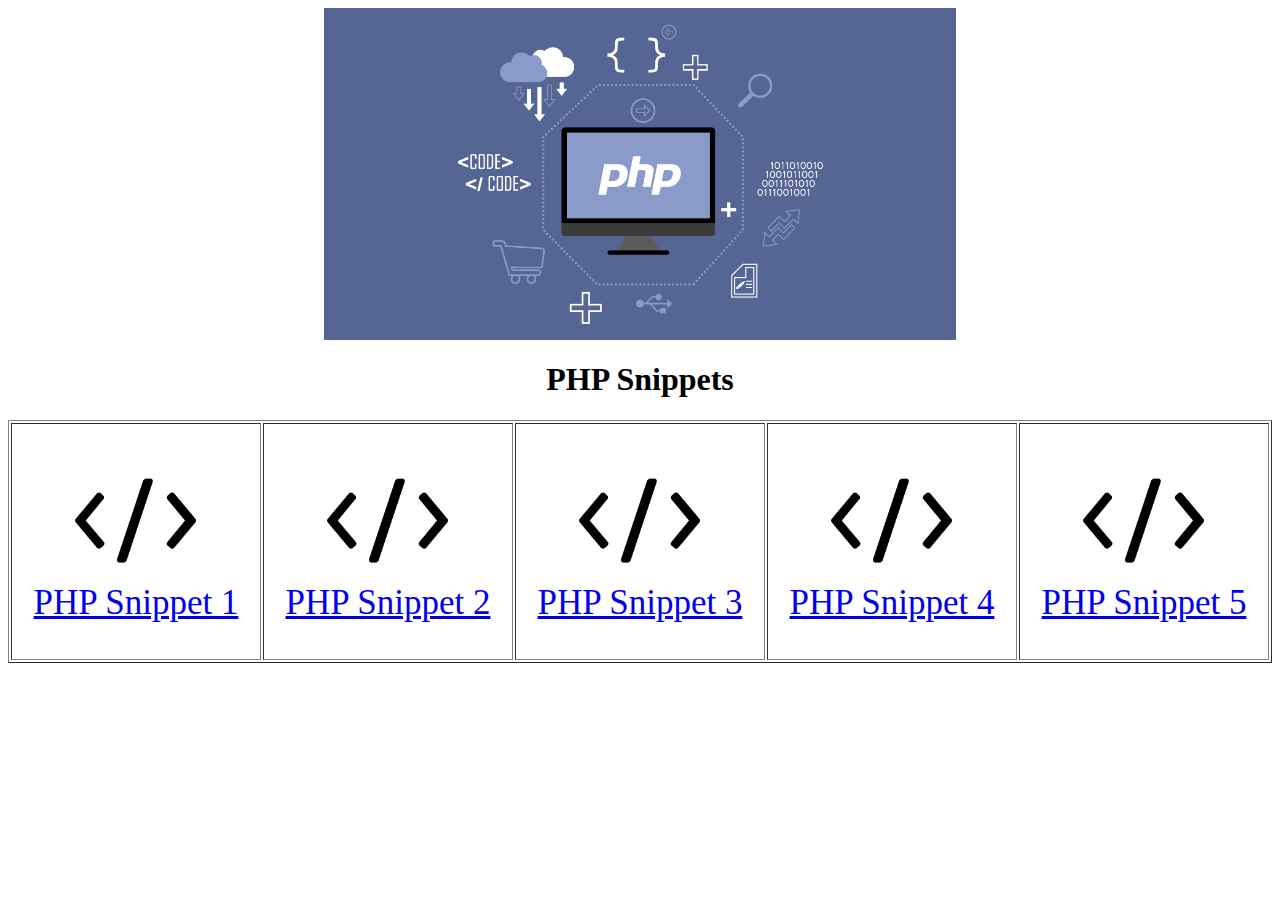
<file: htdocs/projects/PA3-Snippet/Snippets.html>
<!DOCTYPE html>
<html>
	<head>
		<link href="img/Snippet.png" rel="icon">
		<title>PHP Snippet</title>
	</head>

	<style>
		img{
			margin-right: auto;
			margin-left: auto;
			display: block;
			width:50%;
		}

		p{
			text-align: center;
			font-size: 35px;
		}

		h1{
			text-align: center;
		}
		
	</style>

	<body>
		<img src="img/PHP.png">
		<!--Write your PHP code below!-->
		<h1>PHP Snippets</h1>
		<table style="width:100%" border="1">
			<tr>
				<td><p><a href="Snippet_1.php" target="_blank"><img src="img/snip.png">PHP Snippet 1</a></p></td>
				<td><p><a href="Snippet_2.php" target="_blank"><img src="img/snip.png">PHP Snippet 2</a></p></td>
				<td><p><a href="Snippet_3.php" target="_blank"><img src="img/snip.png">PHP Snippet 3</a></p></td>
				<td><p><a href="Snippet_4.php" target="_blank"><img src="img/snip.png">PHP Snippet 4</a></p></td>
				<td><p><a href="Snippet_5.php" target="_blank"><img src="img/snip.png">PHP Snippet 5</a></p></td>
			</tr>
		

	</body>
</html>
</file>
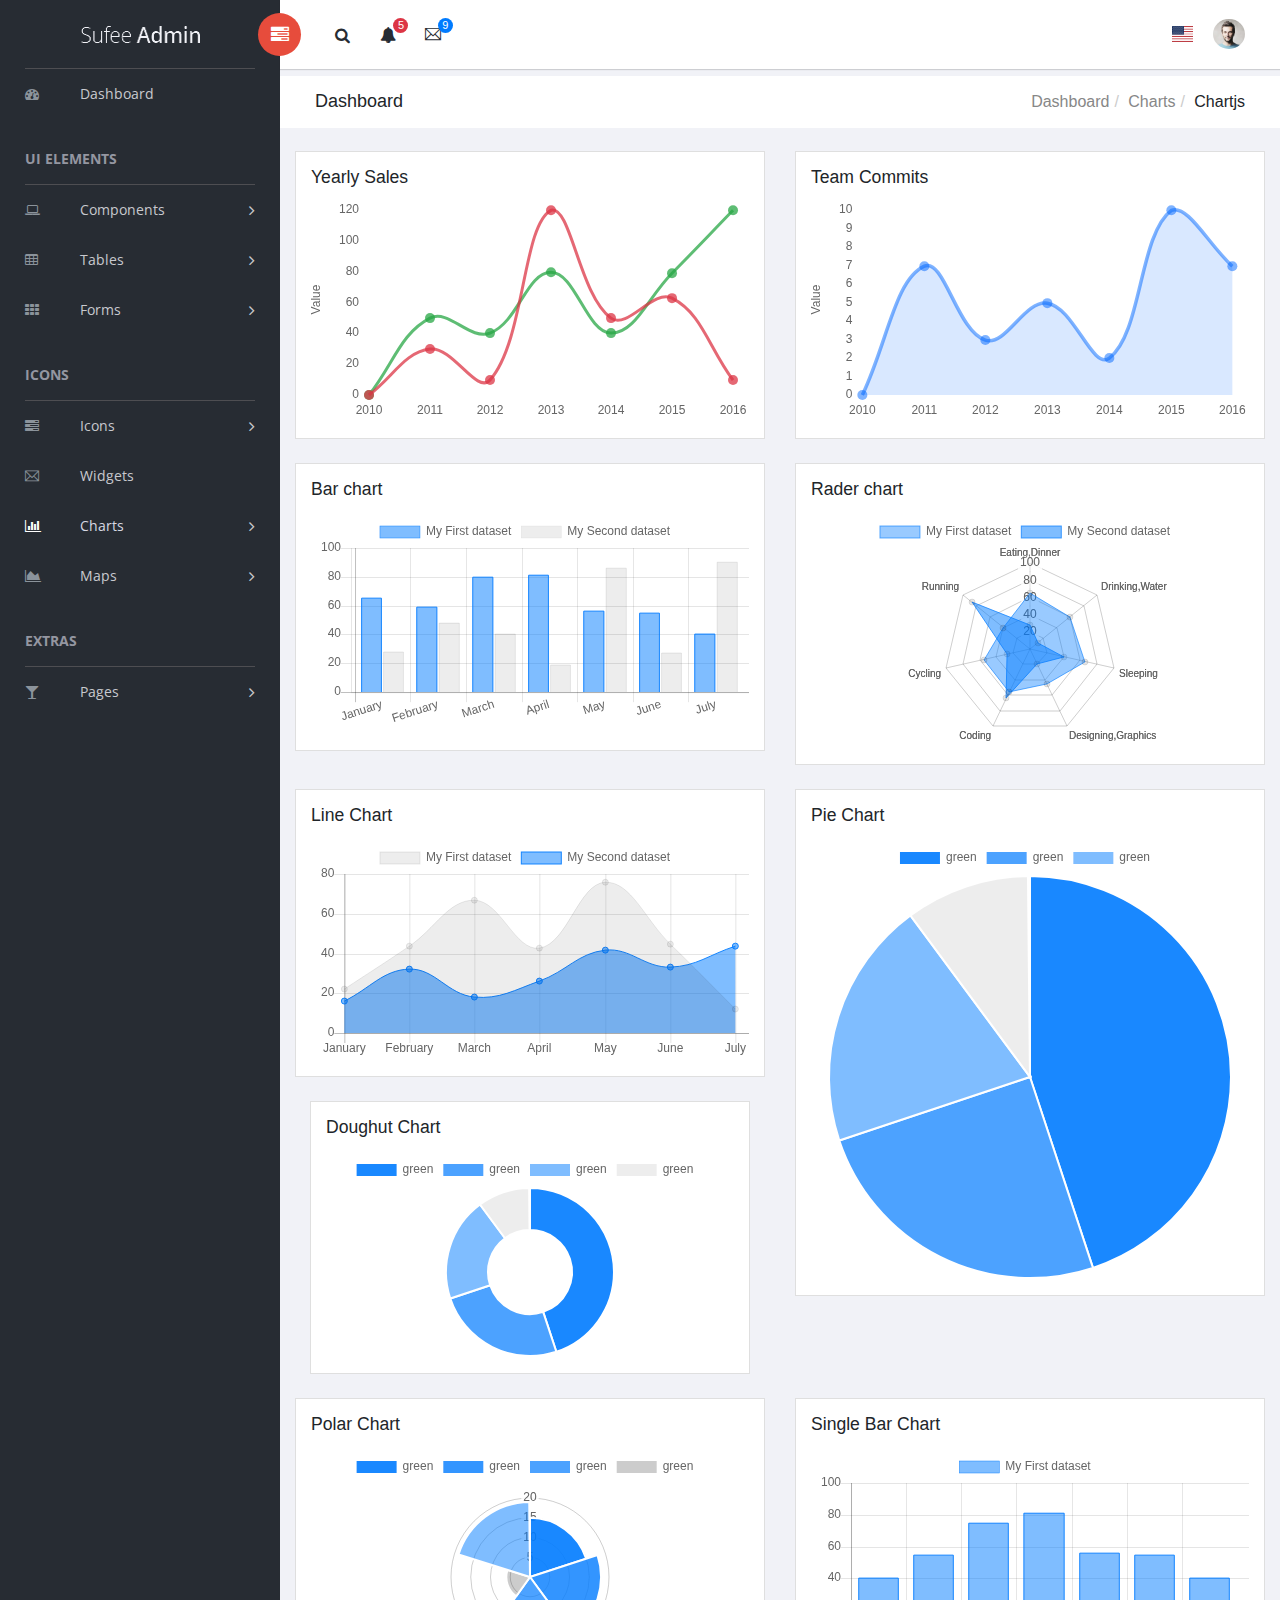
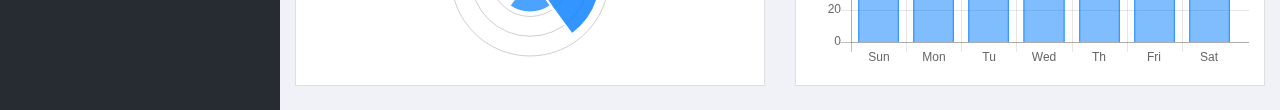
<file: htdocs/projects/WDE3-Login&Dashboard/charts-chartjs.html>
<!doctype html>
<!--[if lt IE 7]>      <html class="no-js lt-ie9 lt-ie8 lt-ie7" lang=""> <![endif]-->
<!--[if IE 7]>         <html class="no-js lt-ie9 lt-ie8" lang=""> <![endif]-->
<!--[if IE 8]>         <html class="no-js lt-ie9" lang=""> <![endif]-->
<!--[if gt IE 8]><!--> <html class="no-js" lang=""> <!--<![endif]-->
<head>
    <meta charset="utf-8">
    <meta http-equiv="X-UA-Compatible" content="IE=edge">
    <title>Sufee Admin - HTML5 Admin Template</title>
    <meta name="description" content="Sufee Admin - HTML5 Admin Template">
    <meta name="viewport" content="width=device-width, initial-scale=1">

    <link rel="apple-touch-icon" href="apple-icon.png">
    <link rel="shortcut icon" href="favicon.ico">

    <link rel="stylesheet" href="assets/css/normalize.css">
    <link rel="stylesheet" href="assets/css/bootstrap.min.css">
    <link rel="stylesheet" href="assets/css/font-awesome.min.css">
    <link rel="stylesheet" href="assets/css/themify-icons.css">
    <link rel="stylesheet" href="assets/css/flag-icon.min.css">
    <link rel="stylesheet" href="assets/css/cs-skin-elastic.css">
    <!-- <link rel="stylesheet" href="assets/css/bootstrap-select.less"> -->
    <link rel="stylesheet" href="assets/scss/style.css">

    <link href='https://fonts.googleapis.com/css?family=Open+Sans:400,600,700,800' rel='stylesheet' type='text/css'>

    <!-- <script type="text/javascript" src="https://cdn.jsdelivr.net/html5shiv/3.7.3/html5shiv.min.js"></script> -->

</head>
<body>
        <!-- Left Panel -->

    <aside id="left-panel" class="left-panel">
        <nav class="navbar navbar-expand-sm navbar-default">

            <div class="navbar-header">
                <button class="navbar-toggler" type="button" data-toggle="collapse" data-target="#main-menu" aria-controls="main-menu" aria-expanded="false" aria-label="Toggle navigation">
                    <i class="fa fa-bars"></i>
                </button>
                <a class="navbar-brand" href="./"><img src="images/logo.png" alt="Logo"></a>
                <a class="navbar-brand hidden" href="./"><img src="images/logo2.png" alt="Logo"></a>
            </div>

            <div id="main-menu" class="main-menu collapse navbar-collapse">
                <ul class="nav navbar-nav">
                    <li>
                        <a href="index.html"> <i class="menu-icon fa fa-dashboard"></i>Dashboard </a>
                    </li>
                    <h3 class="menu-title">UI elements</h3><!-- /.menu-title -->
                    <li class="menu-item-has-children dropdown">
                        <a href="#" class="dropdown-toggle" data-toggle="dropdown" aria-haspopup="true" aria-expanded="false"> <i class="menu-icon fa fa-laptop"></i>Components</a>
                        <ul class="sub-menu children dropdown-menu">
                            <li><i class="fa fa-puzzle-piece"></i><a href="ui-buttons.html">Buttons</a></li>
                            <li><i class="fa fa-id-badge"></i><a href="ui-badges.html">Badges</a></li>
                            <li><i class="fa fa-bars"></i><a href="ui-tabs.html">Tabs</a></li>
                            <li><i class="fa fa-share-square-o"></i><a href="ui-social-buttons.html">Social Buttons</a></li>
                            <li><i class="fa fa-id-card-o"></i><a href="ui-cards.html">Cards</a></li>
                            <li><i class="fa fa-exclamation-triangle"></i><a href="ui-alerts.html">Alerts</a></li>
                            <li><i class="fa fa-spinner"></i><a href="ui-progressbar.html">Progress Bars</a></li>
                            <li><i class="fa fa-fire"></i><a href="ui-modals.html">Modals</a></li>
                            <li><i class="fa fa-book"></i><a href="ui-switches.html">Switches</a></li>
                            <li><i class="fa fa-th"></i><a href="ui-grids.html">Grids</a></li>
                            <li><i class="fa fa-file-word-o"></i><a href="ui-typgraphy.html">Typography</a></li>
                        </ul>
                    </li>
                    <li class="menu-item-has-children dropdown">
                        <a href="#" class="dropdown-toggle" data-toggle="dropdown" aria-haspopup="true" aria-expanded="false"> <i class="menu-icon fa fa-table"></i>Tables</a>
                        <ul class="sub-menu children dropdown-menu">
                            <li><i class="fa fa-table"></i><a href="tables-basic.html">Basic Table</a></li>
                            <li><i class="fa fa-table"></i><a href="tables-data.html">Data Table</a></li>
                        </ul>
                    </li>
                    <li class="menu-item-has-children dropdown">
                        <a href="#" class="dropdown-toggle" data-toggle="dropdown" aria-haspopup="true" aria-expanded="false"> <i class="menu-icon fa fa-th"></i>Forms</a>
                        <ul class="sub-menu children dropdown-menu">
                            <li><i class="menu-icon fa fa-th"></i><a href="forms-basic.html">Basic Form</a></li>
                            <li><i class="menu-icon fa fa-th"></i><a href="forms-advanced.html">Advanced Form</a></li>
                        </ul>
                    </li>

                    <h3 class="menu-title">Icons</h3><!-- /.menu-title -->

                    <li class="menu-item-has-children dropdown">
                        <a href="#" class="dropdown-toggle" data-toggle="dropdown" aria-haspopup="true" aria-expanded="false"> <i class="menu-icon fa fa-tasks"></i>Icons</a>
                        <ul class="sub-menu children dropdown-menu">
                            <li><i class="menu-icon fa fa-fort-awesome"></i><a href="font-fontawesome.html">Font Awesome</a></li>
                            <li><i class="menu-icon ti-themify-logo"></i><a href="font-themify.html">Themefy Icons</a></li>
                        </ul>
                    </li>
                    <li>
                        <a href="widgets.html"> <i class="menu-icon ti-email"></i>Widgets </a>
                    </li>
                    <li class="menu-item-has-children active dropdown">
                        <a href="#" class="dropdown-toggle" data-toggle="dropdown" aria-haspopup="true" aria-expanded="false"> <i class="menu-icon fa fa-bar-chart"></i>Charts</a>
                        <ul class="sub-menu children dropdown-menu">
                            <li><i class="menu-icon fa fa-line-chart"></i><a href="charts-chartjs.html">Chart JS</a></li>
                            <li><i class="menu-icon fa fa-area-chart"></i><a href="charts-flot.html">Flot Chart</a></li>
                            <li><i class="menu-icon fa fa-pie-chart"></i><a href="charts-peity.html">Peity Chart</a></li>
                        </ul>
                    </li>

                    <li class="menu-item-has-children dropdown">
                        <a href="#" class="dropdown-toggle" data-toggle="dropdown" aria-haspopup="true" aria-expanded="false"> <i class="menu-icon fa fa-area-chart"></i>Maps</a>
                        <ul class="sub-menu children dropdown-menu">
                            <li><i class="menu-icon fa fa-map-o"></i><a href="maps-gmap.html">Google Maps</a></li>
                            <li><i class="menu-icon fa fa-street-view"></i><a href="maps-vector.html">Vector Maps</a></li>
                        </ul>
                    </li>
                    <h3 class="menu-title">Extras</h3><!-- /.menu-title -->
                    <li class="menu-item-has-children dropdown">
                        <a href="#" class="dropdown-toggle" data-toggle="dropdown" aria-haspopup="true" aria-expanded="false"> <i class="menu-icon fa fa-glass"></i>Pages</a>
                        <ul class="sub-menu children dropdown-menu">
                            <li><i class="menu-icon fa fa-sign-in"></i><a href="page-login.html">Login</a></li>
                            <li><i class="menu-icon fa fa-sign-in"></i><a href="page-register.html">Register</a></li>
                            <li><i class="menu-icon fa fa-paper-plane"></i><a href="pages-forget.html">Forget Pass</a></li>
                        </ul>
                    </li>
                </ul>
            </div><!-- /.navbar-collapse -->
        </nav>
    </aside><!-- /#left-panel -->

    <!-- Left Panel -->

    <!-- Right Panel -->

    <div id="right-panel" class="right-panel">

        <!-- Header-->
        <header id="header" class="header">

            <div class="header-menu">

                <div class="col-sm-7">
                    <a id="menuToggle" class="menutoggle pull-left"><i class="fa fa fa-tasks"></i></a>
                    <div class="header-left">
                        <button class="search-trigger"><i class="fa fa-search"></i></button>
                        <div class="form-inline">
                            <form class="search-form">
                                <input class="form-control mr-sm-2" type="text" placeholder="Search ..." aria-label="Search">
                                <button class="search-close" type="submit"><i class="fa fa-close"></i></button>
                            </form>
                        </div>

                        <div class="dropdown for-notification">
                          <button class="btn btn-secondary dropdown-toggle" type="button" id="notification" data-toggle="dropdown" aria-haspopup="true" aria-expanded="false">
                            <i class="fa fa-bell"></i>
                            <span class="count bg-danger">5</span>
                          </button>
                          <div class="dropdown-menu" aria-labelledby="notification">
                            <p class="red">You have 3 Notification</p>
                            <a class="dropdown-item media bg-flat-color-1" href="#">
                                <i class="fa fa-check"></i>
                                <p>Server #1 overloaded.</p>
                            </a>
                            <a class="dropdown-item media bg-flat-color-4" href="#">
                                <i class="fa fa-info"></i>
                                <p>Server #2 overloaded.</p>
                            </a>
                            <a class="dropdown-item media bg-flat-color-5" href="#">
                                <i class="fa fa-warning"></i>
                                <p>Server #3 overloaded.</p>
                            </a>
                          </div>
                        </div>

                        <div class="dropdown for-message">
                          <button class="btn btn-secondary dropdown-toggle" type="button"
                                id="message"
                                data-toggle="dropdown" aria-haspopup="true" aria-expanded="false">
                            <i class="ti-email"></i>
                            <span class="count bg-primary">9</span>
                          </button>
                          <div class="dropdown-menu" aria-labelledby="message">
                            <p class="red">You have 4 Mails</p>
                            <a class="dropdown-item media bg-flat-color-1" href="#">
                                <span class="photo media-left"><img alt="avatar" src="images/avatar/1.jpg"></span>
                                <span class="message media-body">
                                    <span class="name float-left">Jonathan Smith</span>
                                    <span class="time float-right">Just now</span>
                                        <p>Hello, this is an example msg</p>
                                </span>
                            </a>
                            <a class="dropdown-item media bg-flat-color-4" href="#">
                                <span class="photo media-left"><img alt="avatar" src="images/avatar/2.jpg"></span>
                                <span class="message media-body">
                                    <span class="name float-left">Jack Sanders</span>
                                    <span class="time float-right">5 minutes ago</span>
                                        <p>Lorem ipsum dolor sit amet, consectetur</p>
                                </span>
                            </a>
                            <a class="dropdown-item media bg-flat-color-5" href="#">
                                <span class="photo media-left"><img alt="avatar" src="images/avatar/3.jpg"></span>
                                <span class="message media-body">
                                    <span class="name float-left">Cheryl Wheeler</span>
                                    <span class="time float-right">10 minutes ago</span>
                                        <p>Hello, this is an example msg</p>
                                </span>
                            </a>
                            <a class="dropdown-item media bg-flat-color-3" href="#">
                                <span class="photo media-left"><img alt="avatar" src="images/avatar/4.jpg"></span>
                                <span class="message media-body">
                                    <span class="name float-left">Rachel Santos</span>
                                    <span class="time float-right">15 minutes ago</span>
                                        <p>Lorem ipsum dolor sit amet, consectetur</p>
                                </span>
                            </a>
                          </div>
                        </div>
                    </div>
                </div>

                <div class="col-sm-5">
                    <div class="user-area dropdown float-right">
                        <a href="#" class="dropdown-toggle" data-toggle="dropdown" aria-haspopup="true" aria-expanded="false">
                            <img class="user-avatar rounded-circle" src="images/admin.jpg" alt="User Avatar">
                        </a>

                        <div class="user-menu dropdown-menu">
                                <a class="nav-link" href="#"><i class="fa fa- user"></i>My Profile</a>

                                <a class="nav-link" href="#"><i class="fa fa- user"></i>Notifications <span class="count">13</span></a>

                                <a class="nav-link" href="#"><i class="fa fa -cog"></i>Settings</a>

                                <a class="nav-link" href="#"><i class="fa fa-power -off"></i>Logout</a>
                        </div>
                    </div>

                    <div class="language-select dropdown" id="language-select">
                        <a class="dropdown-toggle" href="#" data-toggle="dropdown"  id="language" aria-haspopup="true" aria-expanded="true">
                            <i class="flag-icon flag-icon-us"></i>
                        </a>
                        <div class="dropdown-menu" aria-labelledby="language" >
                            <div class="dropdown-item">
                                <span class="flag-icon flag-icon-fr"></span>
                            </div>
                            <div class="dropdown-item">
                                <i class="flag-icon flag-icon-es"></i>
                            </div>
                            <div class="dropdown-item">
                                <i class="flag-icon flag-icon-us"></i>
                            </div>
                            <div class="dropdown-item">
                                <i class="flag-icon flag-icon-it"></i>
                            </div>
                        </div>
                    </div>

                </div>
            </div>

        </header><!-- /header -->
        <!-- Header-->

        <div class="breadcrumbs">
            <div class="col-sm-4">
                <div class="page-header float-left">
                    <div class="page-title">
                        <h1>Dashboard</h1>
                    </div>
                </div>
            </div>
            <div class="col-sm-8">
                <div class="page-header float-right">
                    <div class="page-title">
                        <ol class="breadcrumb text-right">
                            <li><a href="#">Dashboard</a></li>
                            <li><a href="#">Charts</a></li>
                            <li class="active">Chartjs</li>
                        </ol>
                    </div>
                </div>
            </div>
        </div>

        <div class="content mt-3">
            <div class="animated fadeIn">
                <div class="row">

                        <div class="col-lg-6">
                            <div class="card">
                                <div class="card-body">
                                    <h4 class="mb-3">Yearly Sales </h4>
                                    <canvas id="sales-chart"></canvas>
                                </div>
                            </div>
                        </div><!-- /# column -->

                        <div class="col-lg-6">
                            <div class="card">
                                <div class="card-body">
                                    <h4 class="mb-3">Team Commits </h4>
                                    <canvas id="team-chart"></canvas>
                                </div>
                            </div>
                        </div><!-- /# column -->

                        <div class="col-lg-6">
                            <div class="card">
                                <div class="card-body">
                                    <h4 class="mb-3">Bar chart </h4>
                                    <canvas id="barChart"></canvas>
                                </div>
                            </div>
                        </div><!-- /# column -->

                        <div class="col-lg-6">
                            <div class="card">
                                <div class="card-body">
                                    <h4 class="mb-3">Rader chart </h4>
                                    <canvas id="radarChart"></canvas>
                                </div>
                            </div>
                        </div><!-- /# column -->

                        <div class="col-lg-6">
                            <div class="card">
                                <div class="card-body">
                                    <h4 class="mb-3">Line Chart </h4>
                                    <canvas id="lineChart"></canvas>
                                </div>
                            </div>

                            <div class="col-lg-12">
                                <div class="card">
                                    <div class="card-body">
                                        <h4 class="mb-3">Doughut Chart </h4>
                                        <canvas id="doughutChart"></canvas>
                                    </div>
                                </div>
                            </div><!-- /# column -->

                        </div><!-- /# column -->

                        <div class="col-lg-6">
                            <div class="card">
                                <div class="card-body">
                                    <h4 class="mb-3">Pie Chart </h4>
                                    <canvas id="pieChart"></canvas>
                                </div>
                            </div>
                        </div><!-- /# column -->


                        <div class="col-lg-6">
                            <div class="card">
                                <div class="card-body">
                                    <h4 class="mb-3">Polar Chart </h4>
                                    <canvas id="polarChart"></canvas>
                                </div>
                            </div>
                        </div><!-- /# column -->

                        <div class="col-lg-6">
                            <div class="card">
                                <div class="card-body">
                                    <h4 class="mb-3">Single Bar Chart </h4>
                                    <canvas id="singelBarChart"></canvas>
                                </div>
                            </div>
                        </div><!-- /# column -->



                </div>

            </div><!-- .animated -->
        </div><!-- .content -->


    </div><!-- /#right-panel -->

    <!-- Right Panel -->


    <script src="assets/js/vendor/jquery-2.1.4.min.js"></script>
    <script src="assets/js/popper.min.js"></script>
    <script src="assets/js/plugins.js"></script>
    <script src="assets/js/main.js"></script>
        <!--  Chart js -->
    <script src="assets/js/lib/chart-js/Chart.bundle.js"></script>
    <script src="assets/js/lib/chart-js/chartjs-init.js"></script>

</body>
</html>
</file>
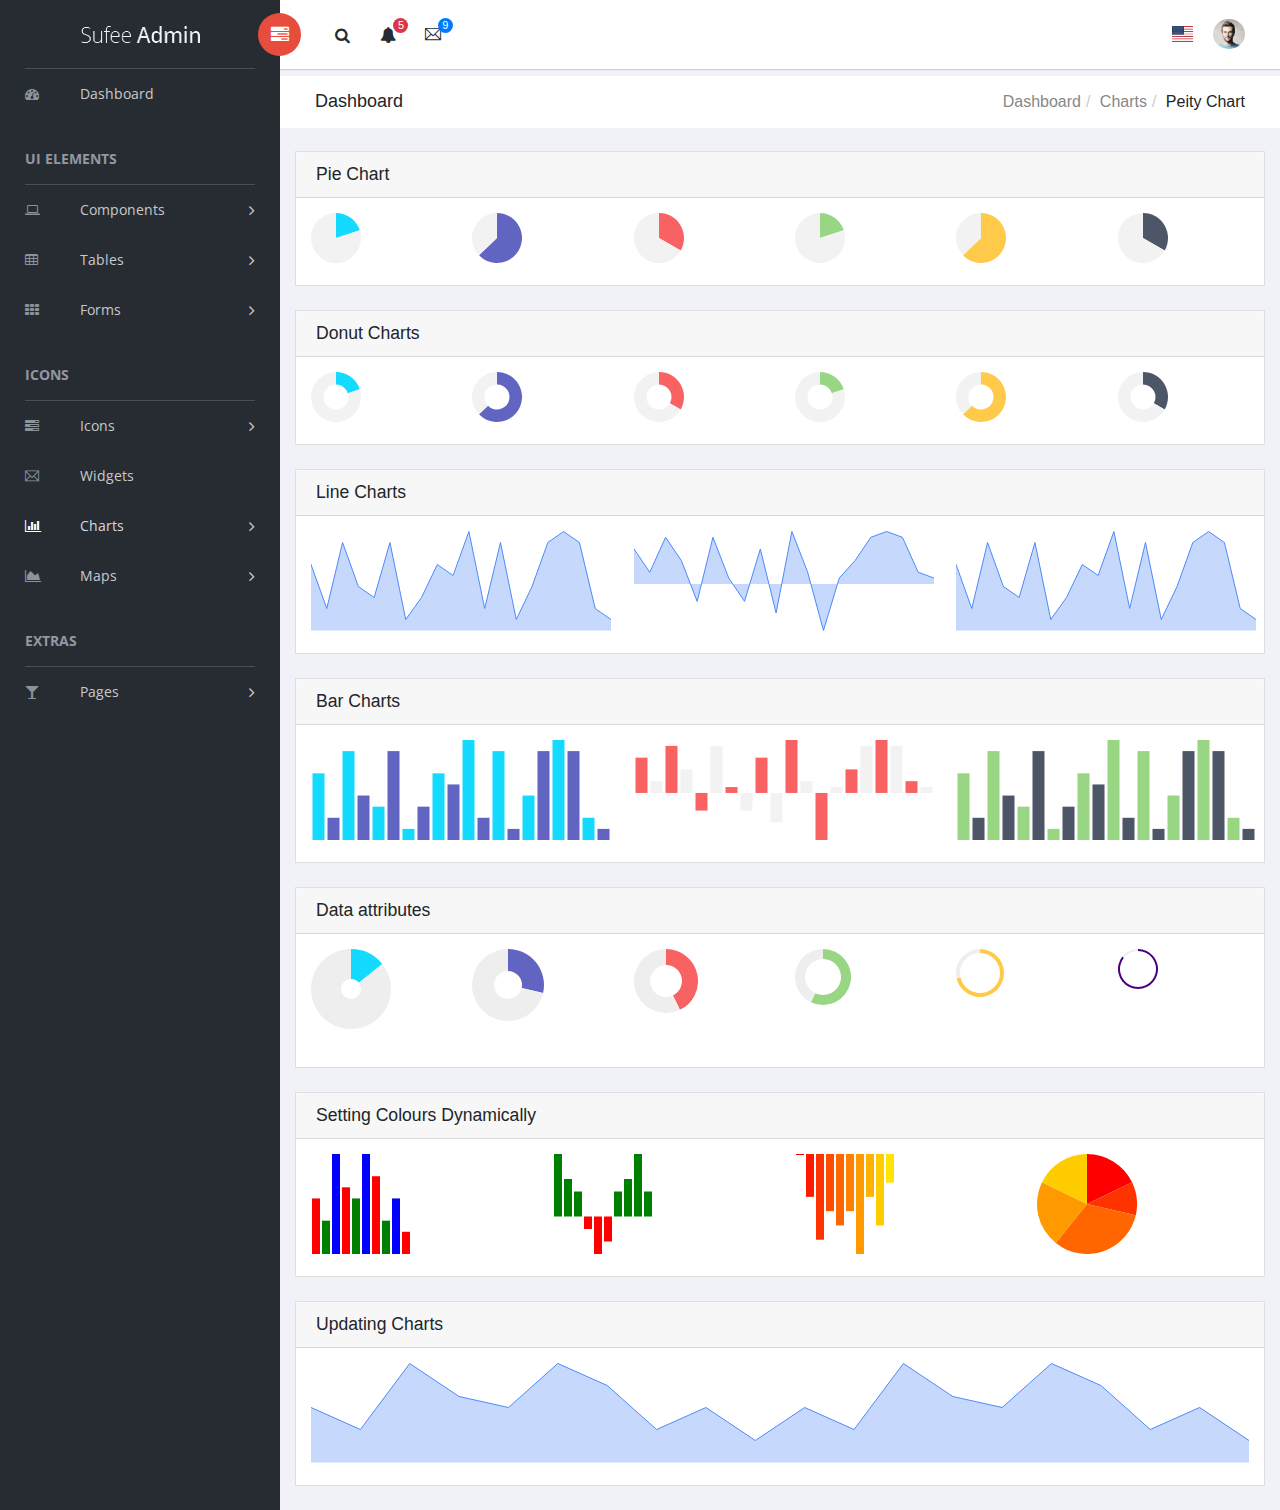
<file: htdocs/projects/WDE3-Login&Dashboard/charts-peity.html>
<!doctype html>
<!--[if lt IE 7]>      <html class="no-js lt-ie9 lt-ie8 lt-ie7" lang=""> <![endif]-->
<!--[if IE 7]>         <html class="no-js lt-ie9 lt-ie8" lang=""> <![endif]-->
<!--[if IE 8]>         <html class="no-js lt-ie9" lang=""> <![endif]-->
<!--[if gt IE 8]><!--> <html class="no-js" lang=""> <!--<![endif]-->
<head>
    <meta charset="utf-8">
    <meta http-equiv="X-UA-Compatible" content="IE=edge">
    <title>Sufee Admin - HTML5 Admin Template</title>
    <meta name="description" content="Sufee Admin - HTML5 Admin Template">
    <meta name="viewport" content="width=device-width, initial-scale=1">

    <link rel="apple-touch-icon" href="apple-icon.png">
    <link rel="shortcut icon" href="favicon.ico">

    <link rel="stylesheet" href="assets/css/normalize.css">
    <link rel="stylesheet" href="assets/css/bootstrap.min.css">
    <link rel="stylesheet" href="assets/css/font-awesome.min.css">
    <link rel="stylesheet" href="assets/css/themify-icons.css">
    <link rel="stylesheet" href="assets/css/flag-icon.min.css">
    <link rel="stylesheet" href="assets/css/cs-skin-elastic.css">
    <!-- <link rel="stylesheet" href="assets/css/bootstrap-select.less"> -->
    <link rel="stylesheet" href="assets/scss/style.css">

    <link href='https://fonts.googleapis.com/css?family=Open+Sans:400,600,700,800' rel='stylesheet' type='text/css'>

    <!-- <script type="text/javascript" src="https://cdn.jsdelivr.net/html5shiv/3.7.3/html5shiv.min.js"></script> -->

</head>
<body>
        <!-- Left Panel -->

    <aside id="left-panel" class="left-panel">
        <nav class="navbar navbar-expand-sm navbar-default">

            <div class="navbar-header">
                <button class="navbar-toggler" type="button" data-toggle="collapse" data-target="#main-menu" aria-controls="main-menu" aria-expanded="false" aria-label="Toggle navigation">
                    <i class="fa fa-bars"></i>
                </button>
                <a class="navbar-brand" href="./"><img src="images/logo.png" alt="Logo"></a>
                <a class="navbar-brand hidden" href="./"><img src="images/logo2.png" alt="Logo"></a>
            </div>

            <div id="main-menu" class="main-menu collapse navbar-collapse">
                <ul class="nav navbar-nav">
                    <li>
                        <a href="index.html"> <i class="menu-icon fa fa-dashboard"></i>Dashboard </a>
                    </li>
                    <h3 class="menu-title">UI elements</h3><!-- /.menu-title -->
                    <li class="menu-item-has-children dropdown">
                        <a href="#" class="dropdown-toggle" data-toggle="dropdown" aria-haspopup="true" aria-expanded="false"> <i class="menu-icon fa fa-laptop"></i>Components</a>
                        <ul class="sub-menu children dropdown-menu">
                            <li><i class="fa fa-puzzle-piece"></i><a href="ui-buttons.html">Buttons</a></li>
                            <li><i class="fa fa-id-badge"></i><a href="ui-badges.html">Badges</a></li>
                            <li><i class="fa fa-bars"></i><a href="ui-tabs.html">Tabs</a></li>
                            <li><i class="fa fa-share-square-o"></i><a href="ui-social-buttons.html">Social Buttons</a></li>
                            <li><i class="fa fa-id-card-o"></i><a href="ui-cards.html">Cards</a></li>
                            <li><i class="fa fa-exclamation-triangle"></i><a href="ui-alerts.html">Alerts</a></li>
                            <li><i class="fa fa-spinner"></i><a href="ui-progressbar.html">Progress Bars</a></li>
                            <li><i class="fa fa-fire"></i><a href="ui-modals.html">Modals</a></li>
                            <li><i class="fa fa-book"></i><a href="ui-switches.html">Switches</a></li>
                            <li><i class="fa fa-th"></i><a href="ui-grids.html">Grids</a></li>
                            <li><i class="fa fa-file-word-o"></i><a href="ui-typgraphy.html">Typography</a></li>
                        </ul>
                    </li>
                    <li class="menu-item-has-children dropdown">
                        <a href="#" class="dropdown-toggle" data-toggle="dropdown" aria-haspopup="true" aria-expanded="false"> <i class="menu-icon fa fa-table"></i>Tables</a>
                        <ul class="sub-menu children dropdown-menu">
                            <li><i class="fa fa-table"></i><a href="tables-basic.html">Basic Table</a></li>
                            <li><i class="fa fa-table"></i><a href="tables-data.html">Data Table</a></li>
                        </ul>
                    </li>
                    <li class="menu-item-has-children dropdown">
                        <a href="#" class="dropdown-toggle" data-toggle="dropdown" aria-haspopup="true" aria-expanded="false"> <i class="menu-icon fa fa-th"></i>Forms</a>
                        <ul class="sub-menu children dropdown-menu">
                            <li><i class="menu-icon fa fa-th"></i><a href="forms-basic.html">Basic Form</a></li>
                            <li><i class="menu-icon fa fa-th"></i><a href="forms-advanced.html">Advanced Form</a></li>
                        </ul>
                    </li>

                    <h3 class="menu-title">Icons</h3><!-- /.menu-title -->

                    <li class="menu-item-has-children dropdown">
                        <a href="#" class="dropdown-toggle" data-toggle="dropdown" aria-haspopup="true" aria-expanded="false"> <i class="menu-icon fa fa-tasks"></i>Icons</a>
                        <ul class="sub-menu children dropdown-menu">
                            <li><i class="menu-icon fa fa-fort-awesome"></i><a href="font-fontawesome.html">Font Awesome</a></li>
                            <li><i class="menu-icon ti-themify-logo"></i><a href="font-themify.html">Themefy Icons</a></li>
                        </ul>
                    </li>
                    <li>
                        <a href="widgets.html"> <i class="menu-icon ti-email"></i>Widgets </a>
                    </li>
                    <li class="menu-item-has-children active dropdown">
                        <a href="#" class="dropdown-toggle" data-toggle="dropdown" aria-haspopup="true" aria-expanded="false"> <i class="menu-icon fa fa-bar-chart"></i>Charts</a>
                        <ul class="sub-menu children dropdown-menu">
                            <li><i class="menu-icon fa fa-line-chart"></i><a href="charts-chartjs.html">Chart JS</a></li>
                            <li><i class="menu-icon fa fa-area-chart"></i><a href="charts-flot.html">Flot Chart</a></li>
                            <li><i class="menu-icon fa fa-pie-chart"></i><a href="charts-peity.html">Peity Chart</a></li>
                        </ul>
                    </li>

                    <li class="menu-item-has-children dropdown">
                        <a href="#" class="dropdown-toggle" data-toggle="dropdown" aria-haspopup="true" aria-expanded="false"> <i class="menu-icon fa fa-area-chart"></i>Maps</a>
                        <ul class="sub-menu children dropdown-menu">
                            <li><i class="menu-icon fa fa-map-o"></i><a href="maps-gmap.html">Google Maps</a></li>
                            <li><i class="menu-icon fa fa-street-view"></i><a href="maps-vector.html">Vector Maps</a></li>
                        </ul>
                    </li>
                    <h3 class="menu-title">Extras</h3><!-- /.menu-title -->
                    <li class="menu-item-has-children dropdown">
                        <a href="#" class="dropdown-toggle" data-toggle="dropdown" aria-haspopup="true" aria-expanded="false"> <i class="menu-icon fa fa-glass"></i>Pages</a>
                        <ul class="sub-menu children dropdown-menu">
                            <li><i class="menu-icon fa fa-sign-in"></i><a href="page-login.html">Login</a></li>
                            <li><i class="menu-icon fa fa-sign-in"></i><a href="page-register.html">Register</a></li>
                            <li><i class="menu-icon fa fa-paper-plane"></i><a href="pages-forget.html">Forget Pass</a></li>
                        </ul>
                    </li>
                </ul>
            </div><!-- /.navbar-collapse -->
        </nav>
    </aside><!-- /#left-panel -->

    <!-- Left Panel -->

    <!-- Right Panel -->

    <div id="right-panel" class="right-panel">

        <!-- Header-->
        <header id="header" class="header">

            <div class="header-menu">

                <div class="col-sm-7">
                    <a id="menuToggle" class="menutoggle pull-left"><i class="fa fa fa-tasks"></i></a>
                    <div class="header-left">
                        <button class="search-trigger"><i class="fa fa-search"></i></button>
                        <div class="form-inline">
                            <form class="search-form">
                                <input class="form-control mr-sm-2" type="text" placeholder="Search ..." aria-label="Search">
                                <button class="search-close" type="submit"><i class="fa fa-close"></i></button>
                            </form>
                        </div>

                        <div class="dropdown for-notification">
                          <button class="btn btn-secondary dropdown-toggle" type="button" id="notification" data-toggle="dropdown" aria-haspopup="true" aria-expanded="false">
                            <i class="fa fa-bell"></i>
                            <span class="count bg-danger">5</span>
                          </button>
                          <div class="dropdown-menu" aria-labelledby="notification">
                            <p class="red">You have 3 Notification</p>
                            <a class="dropdown-item media bg-flat-color-1" href="#">
                                <i class="fa fa-check"></i>
                                <p>Server #1 overloaded.</p>
                            </a>
                            <a class="dropdown-item media bg-flat-color-4" href="#">
                                <i class="fa fa-info"></i>
                                <p>Server #2 overloaded.</p>
                            </a>
                            <a class="dropdown-item media bg-flat-color-5" href="#">
                                <i class="fa fa-warning"></i>
                                <p>Server #3 overloaded.</p>
                            </a>
                          </div>
                        </div>

                        <div class="dropdown for-message">
                          <button class="btn btn-secondary dropdown-toggle" type="button"
                                id="message"
                                data-toggle="dropdown" aria-haspopup="true" aria-expanded="false">
                            <i class="ti-email"></i>
                            <span class="count bg-primary">9</span>
                          </button>
                          <div class="dropdown-menu" aria-labelledby="message">
                            <p class="red">You have 4 Mails</p>
                            <a class="dropdown-item media bg-flat-color-1" href="#">
                                <span class="photo media-left"><img alt="avatar" src="images/avatar/1.jpg"></span>
                                <span class="message media-body">
                                    <span class="name float-left">Jonathan Smith</span>
                                    <span class="time float-right">Just now</span>
                                        <p>Hello, this is an example msg</p>
                                </span>
                            </a>
                            <a class="dropdown-item media bg-flat-color-4" href="#">
                                <span class="photo media-left"><img alt="avatar" src="images/avatar/2.jpg"></span>
                                <span class="message media-body">
                                    <span class="name float-left">Jack Sanders</span>
                                    <span class="time float-right">5 minutes ago</span>
                                        <p>Lorem ipsum dolor sit amet, consectetur</p>
                                </span>
                            </a>
                            <a class="dropdown-item media bg-flat-color-5" href="#">
                                <span class="photo media-left"><img alt="avatar" src="images/avatar/3.jpg"></span>
                                <span class="message media-body">
                                    <span class="name float-left">Cheryl Wheeler</span>
                                    <span class="time float-right">10 minutes ago</span>
                                        <p>Hello, this is an example msg</p>
                                </span>
                            </a>
                            <a class="dropdown-item media bg-flat-color-3" href="#">
                                <span class="photo media-left"><img alt="avatar" src="images/avatar/4.jpg"></span>
                                <span class="message media-body">
                                    <span class="name float-left">Rachel Santos</span>
                                    <span class="time float-right">15 minutes ago</span>
                                        <p>Lorem ipsum dolor sit amet, consectetur</p>
                                </span>
                            </a>
                          </div>
                        </div>
                    </div>
                </div>

                <div class="col-sm-5">
                    <div class="user-area dropdown float-right">
                        <a href="#" class="dropdown-toggle" data-toggle="dropdown" aria-haspopup="true" aria-expanded="false">
                            <img class="user-avatar rounded-circle" src="images/admin.jpg" alt="User Avatar">
                        </a>

                        <div class="user-menu dropdown-menu">
                                <a class="nav-link" href="#"><i class="fa fa- user"></i>My Profile</a>

                                <a class="nav-link" href="#"><i class="fa fa- user"></i>Notifications <span class="count">13</span></a>

                                <a class="nav-link" href="#"><i class="fa fa -cog"></i>Settings</a>

                                <a class="nav-link" href="#"><i class="fa fa-power -off"></i>Logout</a>
                        </div>
                    </div>

                    <div class="language-select dropdown" id="language-select">
                        <a class="dropdown-toggle" href="#" data-toggle="dropdown"  id="language" aria-haspopup="true" aria-expanded="true">
                            <i class="flag-icon flag-icon-us"></i>
                        </a>
                        <div class="dropdown-menu" aria-labelledby="language" >
                            <div class="dropdown-item">
                                <span class="flag-icon flag-icon-fr"></span>
                            </div>
                            <div class="dropdown-item">
                                <i class="flag-icon flag-icon-es"></i>
                            </div>
                            <div class="dropdown-item">
                                <i class="flag-icon flag-icon-us"></i>
                            </div>
                            <div class="dropdown-item">
                                <i class="flag-icon flag-icon-it"></i>
                            </div>
                        </div>
                    </div>

                </div>
            </div>

        </header><!-- /header -->
        <!-- Header-->

        <div class="breadcrumbs">
            <div class="col-sm-4">
                <div class="page-header float-left">
                    <div class="page-title">
                        <h1>Dashboard</h1>
                    </div>
                </div>
            </div>
            <div class="col-sm-8">
                <div class="page-header float-right">
                    <div class="page-title">
                        <ol class="breadcrumb text-right">
                            <li><a href="#">Dashboard</a></li>
                            <li><a href="#">Charts</a></li>
                            <li class="active">Peity Chart</li>
                        </ol>
                    </div>
                </div>
            </div>
        </div>

        <div class="content mt-3">
            <div class="animated fadeIn">
                <div class="row">






                    <div class="col-lg-12">
                        <div class="card">
                            <div class="card-header">
                                <h4>Pie Chart</h4>
                            </div>
                            <div class="card-body">
                                <div class="row">
                                    <div class="col-lg-2">
                                        <span class="pie" data-peity='{ "fill": ["#13dafe", "#f2f2f2"]}'>1/5</span>
                                    </div>
                                    <div class="col-lg-2">
                                        <span class="pie" data-peity='{ "fill": ["#6164C1", "#f2f2f2"]}'>226/360</span>
                                    </div>
                                    <div class="col-lg-2">
                                        <span class="pie" data-peity='{ "fill": ["#F96262", "#f2f2f2"]}'>0.52/1.561</span>
                                    </div>
                                    <div class="col-lg-2">
                                        <span class="pie" data-peity='{ "fill": ["#99D683", "#f2f2f2"]}'>1,4</span>
                                    </div>
                                    <div class="col-lg-2">
                                        <span class="pie" data-peity='{ "fill": ["#FFCA4A", "#f2f2f2"]}'>226,134</span>
                                    </div>
                                    <div class="col-lg-2">
                                        <span class="pie" data-peity='{ "fill": ["#4C5667", "#f2f2f2"]}'>0.52,1.041</span>
                                    </div>
                                </div>
                            </div>
                        </div>
                        <!-- /# card -->
                    </div>
                    <!-- /# column -->

                    <!-- /# row -->

                    <div class="col-lg-12">
                        <div class="card">
                            <div class="card-header">
                                <h4>Donut Charts</h4>
                            </div>
                            <div class="card-body">
                                <div class="row">
                                    <div class="col-lg-2">
                                        <span class="donut" data-peity='{ "fill": ["#13DAFE", "#f2f2f2"]}'>1/5</span>
                                    </div>
                                    <div class="col-lg-2">
                                        <span class="donut" data-peity='{ "fill": ["#6164C1", "#f2f2f2"]}'>226/360</span>
                                    </div>
                                    <div class="col-lg-2">
                                        <span class="donut" data-peity='{ "fill": ["#F96262", "#f2f2f2"]}'>0.52/1.561</span>
                                    </div>
                                    <div class="col-lg-2">
                                        <span class="donut" data-peity='{ "fill": ["#99D683", "#f2f2f2"]}'>1,4</span>
                                    </div>
                                    <div class="col-lg-2">
                                        <span class="donut" data-peity='{ "fill": ["#FFCA4A", "#f2f2f2"]}'>226,134</span>
                                    </div>
                                    <div class="col-lg-2">
                                        <span class="donut" data-peity='{ "fill": ["#4C5667", "#f2f2f2"]}'>0.52,1.041</span>
                                    </div>
                                </div>
                            </div>
                        </div>
                        <!-- /# card -->
                    </div>
                    <!-- /# column -->

                    <!-- /# row -->

                        <div class="col-lg-12">
                            <div class="card">
                                <div class="card-header">
                                    <h4>Line Charts</h4>
                                </div>
                                <div class="card-body">
                                    <div class="row">
                                        <div class="col-lg-4">
                                            <span class="peity-line" data-width="100%">6,2,8,4,3,8,1,3,6,5,9,2,8,1,4,8,9,8,2,1</span>
                                        </div>
                                        <div class="col-lg-4">
                                            <span class="peity-line" data-width="100%">6,2,8,4,-3,8,1,-3,6,-5,9,2,-8,1,4,8,9,8,2,1</span>
                                        </div>
                                        <div class="col-lg-4">
                                            <span class="peity-line" data-width="100%">6,2,8,4,3,8,1,3,6,5,9,2,8,1,4,8,9,8,2,1</span>
                                        </div>
                                    </div>
                                </div>
                            </div>
                            <!-- /# card -->
                        </div>
                        <!-- /# column -->

                    <!-- /# row -->

                        <div class="col-lg-12">
                            <div class="card">
                                <div class="card-header">
                                    <h4>Bar Charts</h4>
                                </div>
                                <div class="card-body">
                                    <div class="row">
                                        <div class="col-lg-4">
                                            <span class="bar" data-peity='{ "fill": ["#13DAFE", "#6164C1"]}'>6,2,8,4,3,8,1,3,6,5,9,2,8,1,4,8,9,8,2,1</span>
                                        </div>
                                        <div class="col-lg-4">
                                            <span class="bar" data-peity='{ "fill": ["#F96262", "#f2f2f2"]}'>6,2,8,4,-3,8,1,-3,6,-5,9,2,-8,1,4,8,9,8,2,1</span>
                                        </div>
                                        <div class="col-lg-4">
                                            <span class="bar" data-peity='{ "fill": ["#99D683", "#4C5667"]}'>6,2,8,4,3,8,1,3,6,5,9,2,8,1,4,8,9,8,2,1</span>
                                        </div>
                                    </div>
                                </div>
                            </div>
                            <!-- /# card -->
                        </div>
                        <!-- /# column -->

                    <!-- /# row -->

                        <div class="col-lg-12">
                            <div class="card">
                                <div class="card-header">
                                    <h4>Data attributes</h4>
                                </div>
                                <div class="card-body">
                                    <div class="row">
                                        <div class="col-lg-2">
                                            <p class="data-attributes">
                                                <span data-peity='{ "fill": ["#13DAFE", "#eeeeee"],    "innerRadius": 10, "radius": 40 }'>1/7</span>
                                            </p>
                                        </div>
                                        <div class="col-lg-2">
                                            <p class="data-attributes">
                                                <span data-peity='{ "fill": ["#6164C1", "#eeeeee"], "innerRadius": 14, "radius": 36 }'>2/7</span>
                                            </p>
                                        </div>
                                        <div class="col-lg-2">
                                            <p class="data-attributes">
                                                <span data-peity='{ "fill": ["#F96262", "#eeeeee"], "innerRadius": 16, "radius": 32 }'>3/7</span>
                                            </p>
                                        </div>
                                        <div class="col-lg-2">
                                            <p class="data-attributes">
                                                <span data-peity='{ "fill": ["#99D683", "#eeeeee"],  "innerRadius": 18, "radius": 28 }'>4/7</span>
                                            </p>
                                        </div>
                                        <div class="col-lg-2">
                                            <p class="data-attributes">
                                                <span data-peity='{ "fill": ["#FFCA4A", "#eeeeee"],   "innerRadius": 20, "radius": 24 }'>5/7</span>
                                            </p>
                                        </div>
                                        <div class="col-lg-2">
                                            <p class="data-attributes">
                                                <span data-peity='{ "fill": ["indigo", "#eeeeee"], "innerRadius": 18, "radius": 20 }'>6/7</span>
                                            </p>
                                        </div>
                                    </div>
                                </div>
                            </div>
                            <!-- /# card -->
                        </div>
                        <!-- /# column -->

                    <!-- /# row -->

                        <div class="col-lg-12">
                            <div class="card">
                                <div class="card-header">
                                    <h4>Setting Colours Dynamically</h4>
                                </div>
                                <div class="card-body">
                                    <div class="row">
                                        <div class="col-lg-3">
                                            <span class="bar-colours-1">5,3,9,6,5,9,7,3,5,2</span>
                                        </div>
                                        <div class="col-lg-3">
                                            <span class="bar-colours-2">5,3,2,-1,-3,-2,2,3,5,2</span>
                                        </div>
                                        <div class="col-lg-3">
                                            <span class="bar-colours-3">0,-3,-6,-4,-5,-4,-7,-3,-5,-2</span>
                                        </div>
                                        <div class="col-lg-3">
                                            <span class="pie-colours-2">5,3,9,6,5</span>
                                        </div>
                                    </div>
                                </div>
                            </div>
                            <!-- /# card -->
                        </div>
                        <!-- /# column -->

                    <!-- /# row -->
                        <div class="col-lg-12">
                            <div class="card">
                                <div class="card-header">
                                    <h4>Updating Charts</h4>
                                </div>
                                <div class="card-body">
                                    <span class="updating-chart">5,3,9,6,5,9,7,3,5,2,5,3,9,6,5,9,7,3,5,2</span>
                                </div>
                            </div>
                            <!-- /# card -->
                        </div>
                        <!-- /# column -->







                </div> <!-- .row -->
            </div><!-- .animated -->
        </div><!-- .content -->


    </div><!-- /#right-panel -->

    <!-- Right Panel -->


    <script src="assets/js/vendor/jquery-2.1.4.min.js"></script>
    <script src="assets/js/popper.min.js"></script>
    <script src="assets/js/plugins.js"></script>
    <script src="assets/js/main.js"></script>

    <script src="assets/js/lib/peitychart/jquery.peity.min.js"></script>
    <!-- scripit init-->
    <script src="assets/js/lib/peitychart/peitychart.init.js"></script>
    <!-- scripit init-->

</body>
</html>
</file>
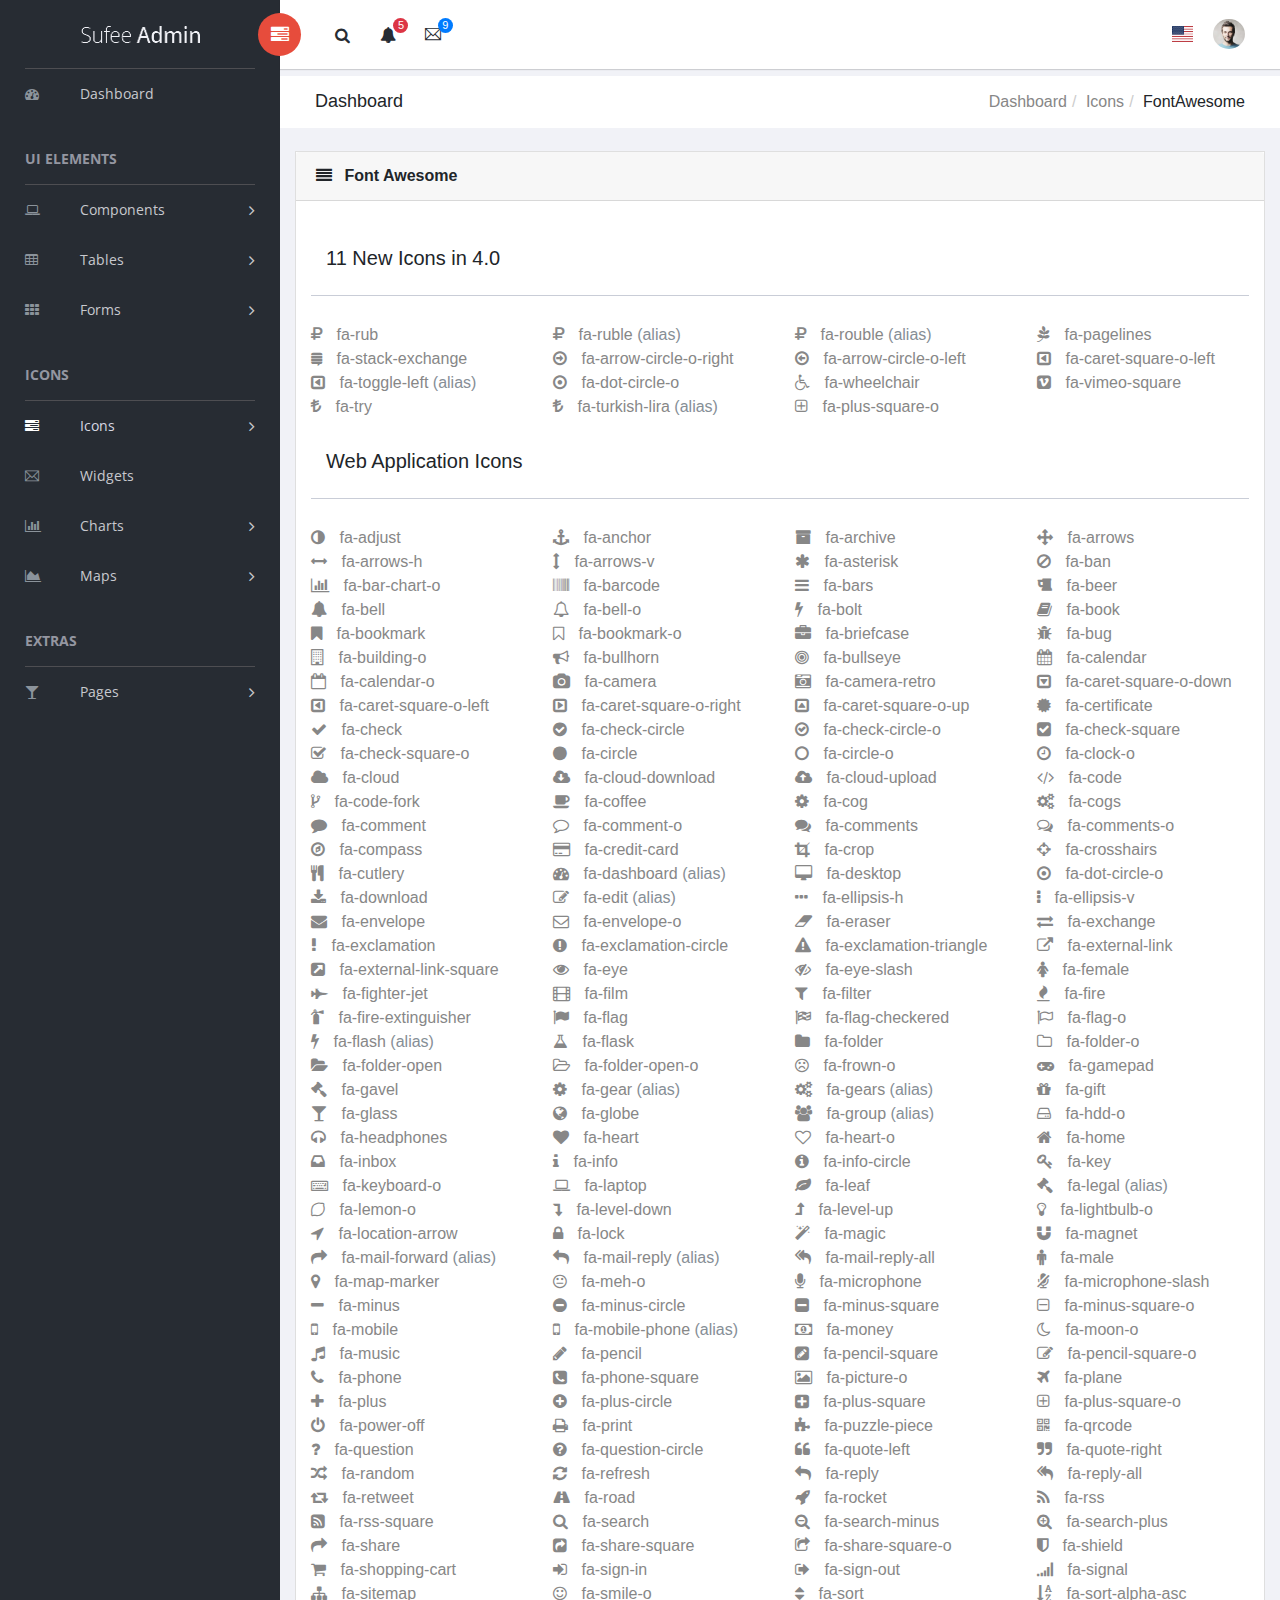
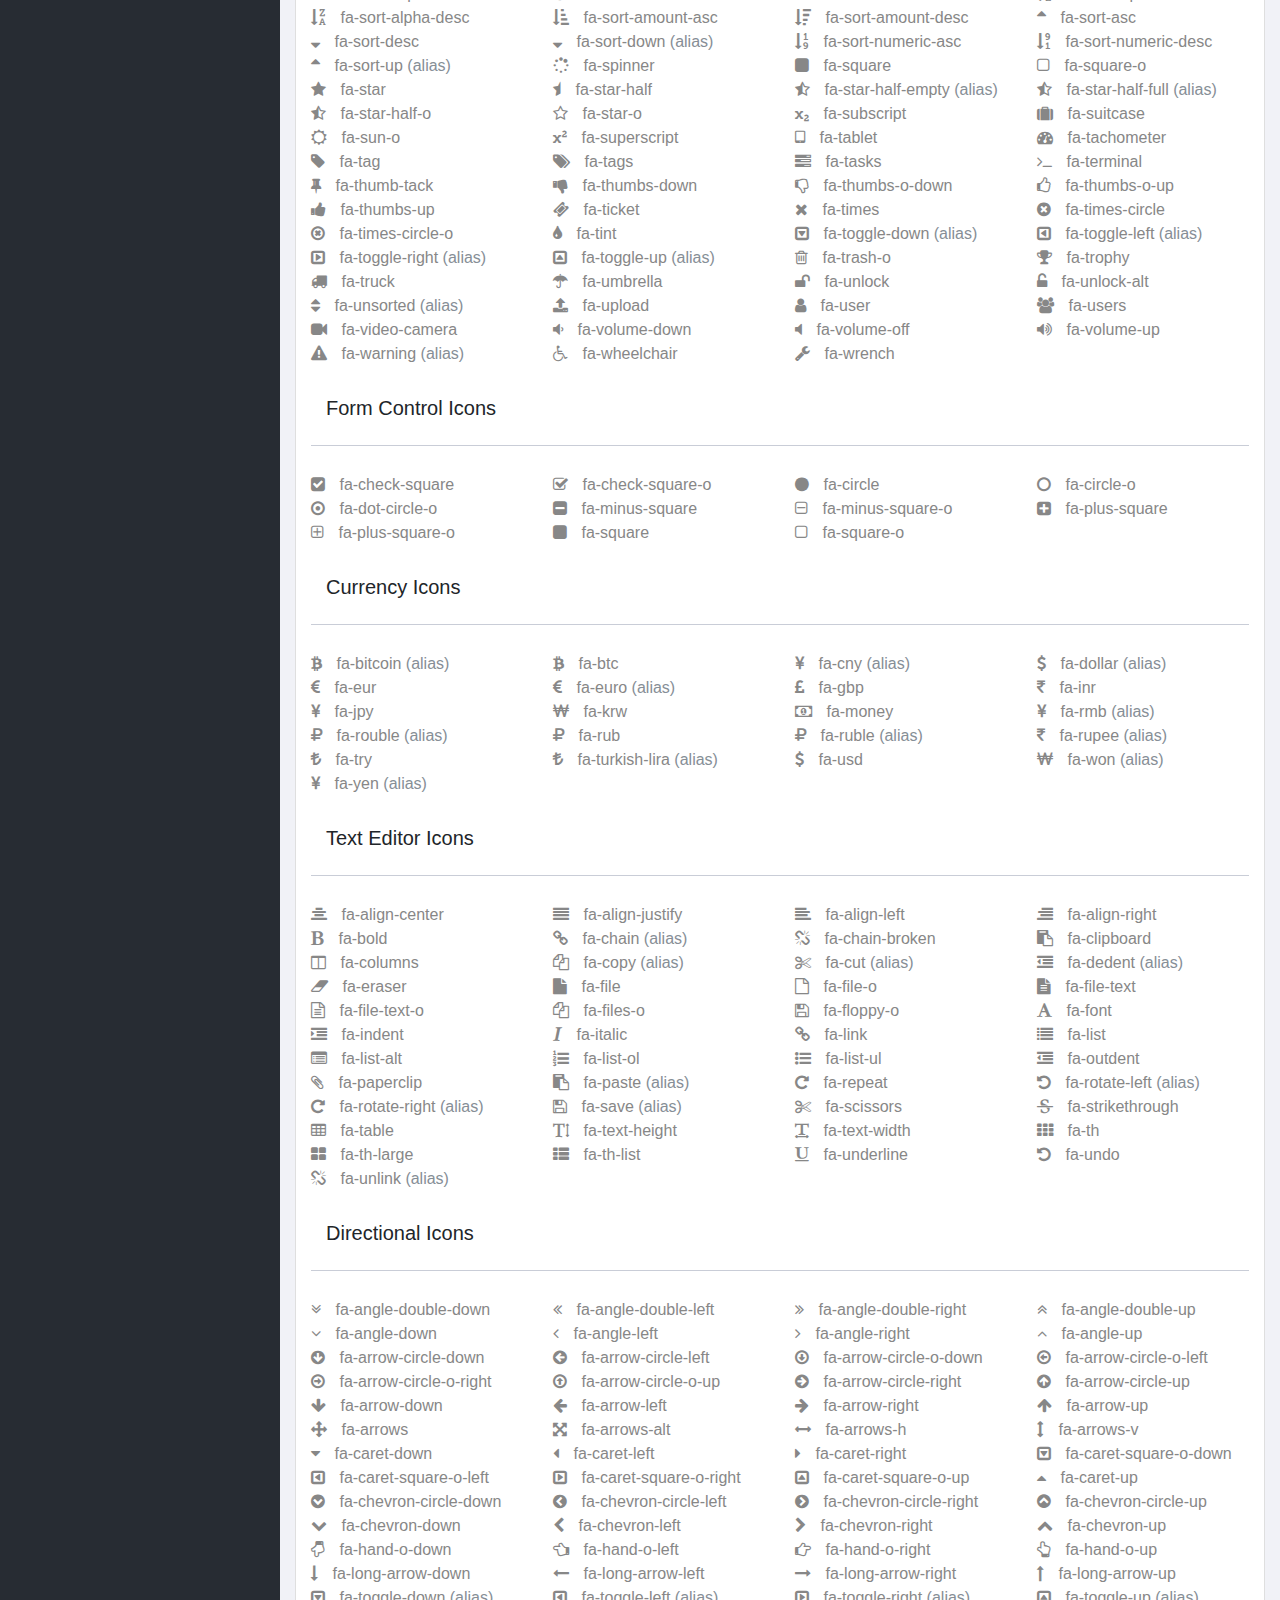
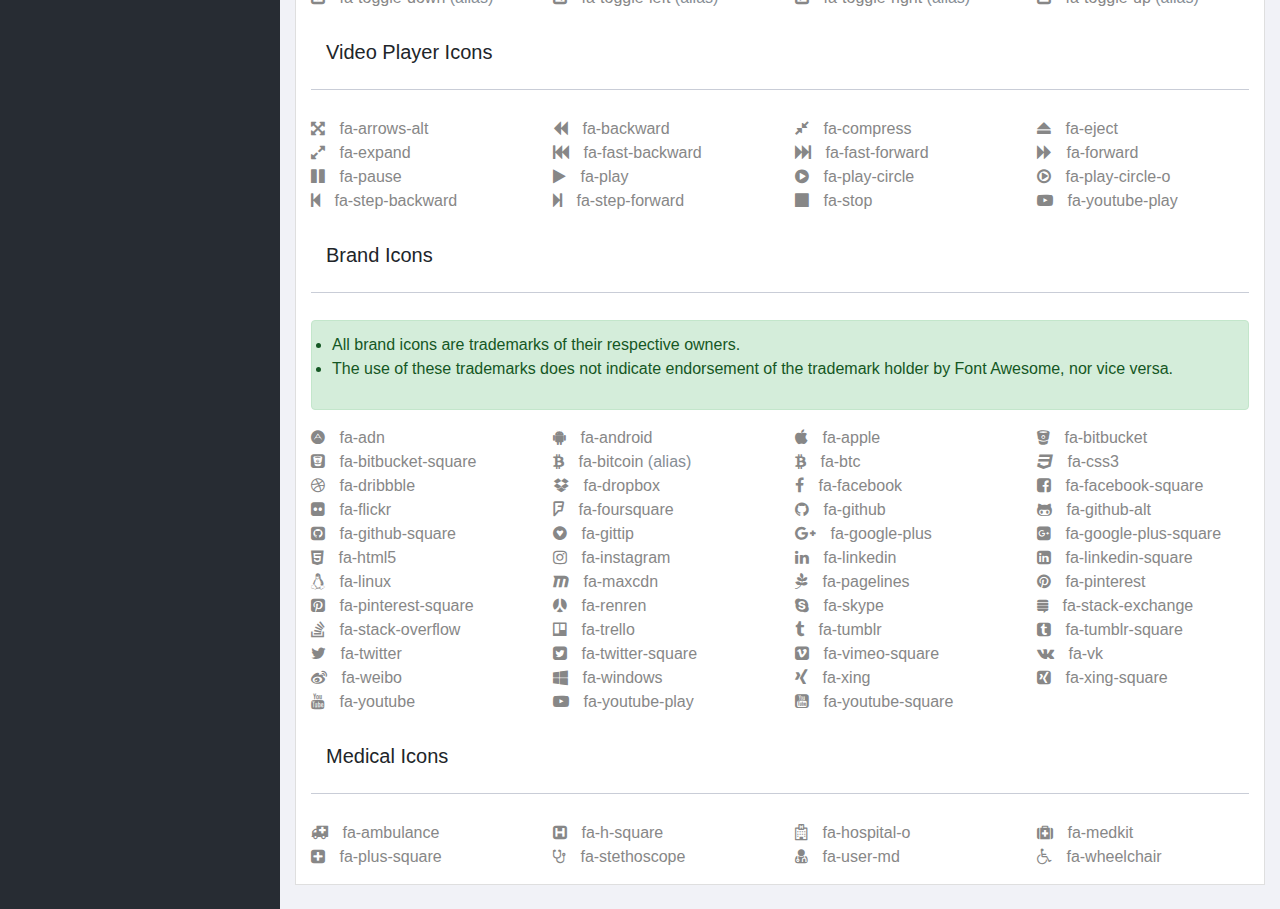
<file: htdocs/projects/WDE3-Login&Dashboard/font-fontawesome.html>
<!doctype html>
<!--[if lt IE 7]>      <html class="no-js lt-ie9 lt-ie8 lt-ie7" lang=""> <![endif]-->
<!--[if IE 7]>         <html class="no-js lt-ie9 lt-ie8" lang=""> <![endif]-->
<!--[if IE 8]>         <html class="no-js lt-ie9" lang=""> <![endif]-->
<!--[if gt IE 8]><!--> <html class="no-js" lang=""> <!--<![endif]-->
<head>
    <meta charset="utf-8">
    <meta http-equiv="X-UA-Compatible" content="IE=edge">
    <title>Sufee Admin - HTML5 Admin Template</title>
    <meta name="description" content="Sufee Admin - HTML5 Admin Template">
    <meta name="viewport" content="width=device-width, initial-scale=1">

    <link rel="apple-touch-icon" href="apple-icon.png">
    <link rel="shortcut icon" href="favicon.ico">

    <link rel="stylesheet" href="assets/css/normalize.css">
    <link rel="stylesheet" href="assets/css/bootstrap.min.css">
    <link rel="stylesheet" href="assets/css/font-awesome.min.css">
    <link rel="stylesheet" href="assets/css/themify-icons.css">
    <link rel="stylesheet" href="assets/css/flag-icon.min.css">
    <link rel="stylesheet" href="assets/css/cs-skin-elastic.css">
    <!-- <link rel="stylesheet" href="assets/css/bootstrap-select.less"> -->
    <link rel="stylesheet" href="assets/scss/style.css">

    <link href='https://fonts.googleapis.com/css?family=Open+Sans:400,600,700,800' rel='stylesheet' type='text/css'>

    <!-- <script type="text/javascript" src="https://cdn.jsdelivr.net/html5shiv/3.7.3/html5shiv.min.js"></script> -->

</head>
<body>
        <!-- Left Panel -->

    <aside id="left-panel" class="left-panel">
        <nav class="navbar navbar-expand-sm navbar-default">

            <div class="navbar-header">
                <button class="navbar-toggler" type="button" data-toggle="collapse" data-target="#main-menu" aria-controls="main-menu" aria-expanded="false" aria-label="Toggle navigation">
                    <i class="fa fa-bars"></i>
                </button>
                <a class="navbar-brand" href="./"><img src="images/logo.png" alt="Logo"></a>
                <a class="navbar-brand hidden" href="./"><img src="images/logo2.png" alt="Logo"></a>
            </div>

            <div id="main-menu" class="main-menu collapse navbar-collapse">
                <ul class="nav navbar-nav">
                    <li>
                        <a href="index.html"> <i class="menu-icon fa fa-dashboard"></i>Dashboard </a>
                    </li>
                    <h3 class="menu-title">UI elements</h3><!-- /.menu-title -->
                    <li class="menu-item-has-children dropdown">
                        <a href="#" class="dropdown-toggle" data-toggle="dropdown" aria-haspopup="true" aria-expanded="false"> <i class="menu-icon fa fa-laptop"></i>Components</a>
                        <ul class="sub-menu children dropdown-menu">
                            <li><i class="fa fa-puzzle-piece"></i><a href="ui-buttons.html">Buttons</a></li>
                            <li><i class="fa fa-id-badge"></i><a href="ui-badges.html">Badges</a></li>
                            <li><i class="fa fa-bars"></i><a href="ui-tabs.html">Tabs</a></li>
                            <li><i class="fa fa-share-square-o"></i><a href="ui-social-buttons.html">Social Buttons</a></li>
                            <li><i class="fa fa-id-card-o"></i><a href="ui-cards.html">Cards</a></li>
                            <li><i class="fa fa-exclamation-triangle"></i><a href="ui-alerts.html">Alerts</a></li>
                            <li><i class="fa fa-spinner"></i><a href="ui-progressbar.html">Progress Bars</a></li>
                            <li><i class="fa fa-fire"></i><a href="ui-modals.html">Modals</a></li>
                            <li><i class="fa fa-book"></i><a href="ui-switches.html">Switches</a></li>
                            <li><i class="fa fa-th"></i><a href="ui-grids.html">Grids</a></li>
                            <li><i class="fa fa-file-word-o"></i><a href="ui-typgraphy.html">Typography</a></li>
                        </ul>
                    </li>
                    <li class="menu-item-has-children dropdown">
                        <a href="#" class="dropdown-toggle" data-toggle="dropdown" aria-haspopup="true" aria-expanded="false"> <i class="menu-icon fa fa-table"></i>Tables</a>
                        <ul class="sub-menu children dropdown-menu">
                            <li><i class="fa fa-table"></i><a href="tables-basic.html">Basic Table</a></li>
                            <li><i class="fa fa-table"></i><a href="tables-data.html">Data Table</a></li>
                        </ul>
                    </li>
                    <li class="menu-item-has-children dropdown">
                        <a href="#" class="dropdown-toggle" data-toggle="dropdown" aria-haspopup="true" aria-expanded="false"> <i class="menu-icon fa fa-th"></i>Forms</a>
                        <ul class="sub-menu children dropdown-menu">
                            <li><i class="menu-icon fa fa-th"></i><a href="forms-basic.html">Basic Form</a></li>
                            <li><i class="menu-icon fa fa-th"></i><a href="forms-advanced.html">Advanced Form</a></li>
                        </ul>
                    </li>

                    <h3 class="menu-title">Icons</h3><!-- /.menu-title -->

                    <li class="menu-item-has-children active dropdown">
                        <a href="#" class="dropdown-toggle" data-toggle="dropdown" aria-haspopup="true" aria-expanded="false"> <i class="menu-icon fa fa-tasks"></i>Icons</a>
                        <ul class="sub-menu children dropdown-menu">
                            <li><i class="menu-icon fa fa-fort-awesome"></i><a href="font-fontawesome.html">Font Awesome</a></li>
                            <li><i class="menu-icon ti-themify-logo"></i><a href="font-themify.html">Themefy Icons</a></li>
                        </ul>
                    </li>
                    <li>
                        <a href="widgets.html"> <i class="menu-icon ti-email"></i>Widgets </a>
                    </li>
                    <li class="menu-item-has-children dropdown">
                        <a href="#" class="dropdown-toggle" data-toggle="dropdown" aria-haspopup="true" aria-expanded="false"> <i class="menu-icon fa fa-bar-chart"></i>Charts</a>
                        <ul class="sub-menu children dropdown-menu">
                            <li><i class="menu-icon fa fa-line-chart"></i><a href="charts-chartjs.html">Chart JS</a></li>
                            <li><i class="menu-icon fa fa-area-chart"></i><a href="charts-flot.html">Flot Chart</a></li>
                            <li><i class="menu-icon fa fa-pie-chart"></i><a href="charts-peity.html">Peity Chart</a></li>
                        </ul>
                    </li>

                    <li class="menu-item-has-children dropdown">
                        <a href="#" class="dropdown-toggle" data-toggle="dropdown" aria-haspopup="true" aria-expanded="false"> <i class="menu-icon fa fa-area-chart"></i>Maps</a>
                        <ul class="sub-menu children dropdown-menu">
                            <li><i class="menu-icon fa fa-map-o"></i><a href="maps-gmap.html">Google Maps</a></li>
                            <li><i class="menu-icon fa fa-street-view"></i><a href="maps-vector.html">Vector Maps</a></li>
                        </ul>
                    </li>
                    <h3 class="menu-title">Extras</h3><!-- /.menu-title -->
                    <li class="menu-item-has-children dropdown">
                        <a href="#" class="dropdown-toggle" data-toggle="dropdown" aria-haspopup="true" aria-expanded="false"> <i class="menu-icon fa fa-glass"></i>Pages</a>
                        <ul class="sub-menu children dropdown-menu">
                            <li><i class="menu-icon fa fa-sign-in"></i><a href="page-login.html">Login</a></li>
                            <li><i class="menu-icon fa fa-sign-in"></i><a href="page-register.html">Register</a></li>
                            <li><i class="menu-icon fa fa-paper-plane"></i><a href="pages-forget.html">Forget Pass</a></li>
                        </ul>
                    </li>
                </ul>
            </div><!-- /.navbar-collapse -->
        </nav>
    </aside><!-- /#left-panel -->

    <!-- Left Panel -->

    <!-- Right Panel -->

    <div id="right-panel" class="right-panel">

        <!-- Header-->
        <header id="header" class="header">

            <div class="header-menu">

                <div class="col-sm-7">
                    <a id="menuToggle" class="menutoggle pull-left"><i class="fa fa fa-tasks"></i></a>
                    <div class="header-left">
                        <button class="search-trigger"><i class="fa fa-search"></i></button>
                        <div class="form-inline">
                            <form class="search-form">
                                <input class="form-control mr-sm-2" type="text" placeholder="Search ..." aria-label="Search">
                                <button class="search-close" type="submit"><i class="fa fa-close"></i></button>
                            </form>
                        </div>

                        <div class="dropdown for-notification">
                          <button class="btn btn-secondary dropdown-toggle" type="button" id="notification" data-toggle="dropdown" aria-haspopup="true" aria-expanded="false">
                            <i class="fa fa-bell"></i>
                            <span class="count bg-danger">5</span>
                          </button>
                          <div class="dropdown-menu" aria-labelledby="notification">
                            <p class="red">You have 3 Notification</p>
                            <a class="dropdown-item media bg-flat-color-1" href="#">
                                <i class="fa fa-check"></i>
                                <p>Server #1 overloaded.</p>
                            </a>
                            <a class="dropdown-item media bg-flat-color-4" href="#">
                                <i class="fa fa-info"></i>
                                <p>Server #2 overloaded.</p>
                            </a>
                            <a class="dropdown-item media bg-flat-color-5" href="#">
                                <i class="fa fa-warning"></i>
                                <p>Server #3 overloaded.</p>
                            </a>
                          </div>
                        </div>

                        <div class="dropdown for-message">
                          <button class="btn btn-secondary dropdown-toggle" type="button"
                                id="message"
                                data-toggle="dropdown" aria-haspopup="true" aria-expanded="false">
                            <i class="ti-email"></i>
                            <span class="count bg-primary">9</span>
                          </button>
                          <div class="dropdown-menu" aria-labelledby="message">
                            <p class="red">You have 4 Mails</p>
                            <a class="dropdown-item media bg-flat-color-1" href="#">
                                <span class="photo media-left"><img alt="avatar" src="images/avatar/1.jpg"></span>
                                <span class="message media-body">
                                    <span class="name float-left">Jonathan Smith</span>
                                    <span class="time float-right">Just now</span>
                                        <p>Hello, this is an example msg</p>
                                </span>
                            </a>
                            <a class="dropdown-item media bg-flat-color-4" href="#">
                                <span class="photo media-left"><img alt="avatar" src="images/avatar/2.jpg"></span>
                                <span class="message media-body">
                                    <span class="name float-left">Jack Sanders</span>
                                    <span class="time float-right">5 minutes ago</span>
                                        <p>Lorem ipsum dolor sit amet, consectetur</p>
                                </span>
                            </a>
                            <a class="dropdown-item media bg-flat-color-5" href="#">
                                <span class="photo media-left"><img alt="avatar" src="images/avatar/3.jpg"></span>
                                <span class="message media-body">
                                    <span class="name float-left">Cheryl Wheeler</span>
                                    <span class="time float-right">10 minutes ago</span>
                                        <p>Hello, this is an example msg</p>
                                </span>
                            </a>
                            <a class="dropdown-item media bg-flat-color-3" href="#">
                                <span class="photo media-left"><img alt="avatar" src="images/avatar/4.jpg"></span>
                                <span class="message media-body">
                                    <span class="name float-left">Rachel Santos</span>
                                    <span class="time float-right">15 minutes ago</span>
                                        <p>Lorem ipsum dolor sit amet, consectetur</p>
                                </span>
                            </a>
                          </div>
                        </div>
                    </div>
                </div>

                <div class="col-sm-5">
                    <div class="user-area dropdown float-right">
                        <a href="#" class="dropdown-toggle" data-toggle="dropdown" aria-haspopup="true" aria-expanded="false">
                            <img class="user-avatar rounded-circle" src="images/admin.jpg" alt="User Avatar">
                        </a>

                        <div class="user-menu dropdown-menu">
                                <a class="nav-link" href="#"><i class="fa fa- user"></i>My Profile</a>

                                <a class="nav-link" href="#"><i class="fa fa- user"></i>Notifications <span class="count">13</span></a>

                                <a class="nav-link" href="#"><i class="fa fa -cog"></i>Settings</a>

                                <a class="nav-link" href="#"><i class="fa fa-power -off"></i>Logout</a>
                        </div>
                    </div>

                    <div class="language-select dropdown" id="language-select">
                        <a class="dropdown-toggle" href="#" data-toggle="dropdown"  id="language" aria-haspopup="true" aria-expanded="true">
                            <i class="flag-icon flag-icon-us"></i>
                        </a>
                        <div class="dropdown-menu" aria-labelledby="language" >
                            <div class="dropdown-item">
                                <span class="flag-icon flag-icon-fr"></span>
                            </div>
                            <div class="dropdown-item">
                                <i class="flag-icon flag-icon-es"></i>
                            </div>
                            <div class="dropdown-item">
                                <i class="flag-icon flag-icon-us"></i>
                            </div>
                            <div class="dropdown-item">
                                <i class="flag-icon flag-icon-it"></i>
                            </div>
                        </div>
                    </div>

                </div>
            </div>

        </header><!-- /header -->
        <!-- Header-->

        <div class="breadcrumbs">
            <div class="col-sm-4">
                <div class="page-header float-left">
                    <div class="page-title">
                        <h1>Dashboard</h1>
                    </div>
                </div>
            </div>
            <div class="col-sm-8">
                <div class="page-header float-right">
                    <div class="page-title">
                        <ol class="breadcrumb text-right">
                            <li><a href="#">Dashboard</a></li>
                            <li><a href="#">Icons</a></li>
                            <li class="active">FontAwesome</li>
                        </ol>
                    </div>
                </div>
            </div>
        </div>

        <div class="content mt-3">
            <div class="animated fadeIn">


                <div class="card">
                    <div class="card-header">
                        <i class="mr-2 fa fa-align-justify"></i>
                        <strong class="card-title">Font Awesome</strong>
                    </div>
                    <div class="card-body">

                        <div class="fontawesome-icon-list">

                            <div id="new">
                                <h2 class="page-header">11 New Icons in 4.0</h2>
                                <div class="row fontawesome-icon-list">

                                    <div class="fa-hover col-lg-3 col-md-6"><a href="#"><i class="fa fa-rub"></i> fa-rub</a></div>

                                    <div class="fa-hover col-lg-3 col-md-6"><a href="#"><i class="fa fa-ruble"></i> fa-ruble <span class="text-muted">(alias)</span></a></div>

                                    <div class="fa-hover col-lg-3 col-md-6"><a href="#"><i class="fa fa-rouble"></i> fa-rouble <span class="text-muted">(alias)</span></a></div>

                                    <div class="fa-hover col-lg-3 col-md-6"><a href="#"><i class="fa fa-pagelines"></i> fa-pagelines</a></div>

                                    <div class="fa-hover col-lg-3 col-md-6"><a href="#"><i class="fa fa-stack-exchange"></i> fa-stack-exchange</a></div>

                                    <div class="fa-hover col-lg-3 col-md-6"><a href="#"><i class="fa fa-arrow-circle-o-right"></i> fa-arrow-circle-o-right</a></div>

                                    <div class="fa-hover col-lg-3 col-md-6"><a href="#"><i class="fa fa-arrow-circle-o-left"></i> fa-arrow-circle-o-left</a></div>

                                    <div class="fa-hover col-lg-3 col-md-6"><a href="#"><i class="fa fa-caret-square-o-left"></i> fa-caret-square-o-left</a></div>

                                    <div class="fa-hover col-lg-3 col-md-6"><a href="#"><i class="fa fa-toggle-left"></i> fa-toggle-left <span class="text-muted">(alias)</span></a></div>

                                    <div class="fa-hover col-lg-3 col-md-6"><a href="#"><i class="fa fa-dot-circle-o"></i> fa-dot-circle-o</a></div>

                                    <div class="fa-hover col-lg-3 col-md-6"><a href="#"><i class="fa fa-wheelchair"></i> fa-wheelchair</a></div>

                                    <div class="fa-hover col-lg-3 col-md-6"><a href="#"><i class="fa fa-vimeo-square"></i> fa-vimeo-square</a></div>

                                    <div class="fa-hover col-lg-3 col-md-6"><a href="#"><i class="fa fa-try"></i> fa-try</a></div>

                                    <div class="fa-hover col-lg-3 col-md-6"><a href="#"><i class="fa fa-turkish-lira"></i> fa-turkish-lira <span class="text-muted">(alias)</span></a></div>

                                    <div class="fa-hover col-lg-3 col-md-6"><a href="#"><i class="fa fa-plus-square-o"></i> fa-plus-square-o</a></div>

                                </div>
                            </div>

                            <section id="web-application">
                                <h2 class="page-header">Web Application Icons</h2>

                                <div class="row fontawesome-icon-list">



                                    <div class="fa-hover col-lg-3 col-md-6"><a href="#"><i class="fa fa-adjust"></i> fa-adjust</a></div>

                                    <div class="fa-hover col-lg-3 col-md-6"><a href="#"><i class="fa fa-anchor"></i> fa-anchor</a></div>

                                    <div class="fa-hover col-lg-3 col-md-6"><a href="#"><i class="fa fa-archive"></i> fa-archive</a></div>

                                    <div class="fa-hover col-lg-3 col-md-6"><a href="#"><i class="fa fa-arrows"></i> fa-arrows</a></div>

                                    <div class="fa-hover col-lg-3 col-md-6"><a href="#"><i class="fa fa-arrows-h"></i> fa-arrows-h</a></div>

                                    <div class="fa-hover col-lg-3 col-md-6"><a href="#"><i class="fa fa-arrows-v"></i> fa-arrows-v</a></div>

                                    <div class="fa-hover col-lg-3 col-md-6"><a href="#"><i class="fa fa-asterisk"></i> fa-asterisk</a></div>

                                    <div class="fa-hover col-lg-3 col-md-6"><a href="#"><i class="fa fa-ban"></i> fa-ban</a></div>

                                    <div class="fa-hover col-lg-3 col-md-6"><a href="#"><i class="fa fa-bar-chart-o"></i> fa-bar-chart-o</a></div>

                                    <div class="fa-hover col-lg-3 col-md-6"><a href="#"><i class="fa fa-barcode"></i> fa-barcode</a></div>

                                    <div class="fa-hover col-lg-3 col-md-6"><a href="#"><i class="fa fa-bars"></i> fa-bars</a></div>

                                    <div class="fa-hover col-lg-3 col-md-6"><a href="#"><i class="fa fa-beer"></i> fa-beer</a></div>

                                    <div class="fa-hover col-lg-3 col-md-6"><a href="#"><i class="fa fa-bell"></i> fa-bell</a></div>

                                    <div class="fa-hover col-lg-3 col-md-6"><a href="#"><i class="fa fa-bell-o"></i> fa-bell-o</a></div>

                                    <div class="fa-hover col-lg-3 col-md-6"><a href="#"><i class="fa fa-bolt"></i> fa-bolt</a></div>

                                    <div class="fa-hover col-lg-3 col-md-6"><a href="#"><i class="fa fa-book"></i> fa-book</a></div>

                                    <div class="fa-hover col-lg-3 col-md-6"><a href="#"><i class="fa fa-bookmark"></i> fa-bookmark</a></div>

                                    <div class="fa-hover col-lg-3 col-md-6"><a href="#"><i class="fa fa-bookmark-o"></i> fa-bookmark-o</a></div>

                                    <div class="fa-hover col-lg-3 col-md-6"><a href="#"><i class="fa fa-briefcase"></i> fa-briefcase</a></div>

                                    <div class="fa-hover col-lg-3 col-md-6"><a href="#"><i class="fa fa-bug"></i> fa-bug</a></div>

                                    <div class="fa-hover col-lg-3 col-md-6"><a href="#"><i class="fa fa-building-o"></i> fa-building-o</a></div>

                                    <div class="fa-hover col-lg-3 col-md-6"><a href="#"><i class="fa fa-bullhorn"></i> fa-bullhorn</a></div>

                                    <div class="fa-hover col-lg-3 col-md-6"><a href="#"><i class="fa fa-bullseye"></i> fa-bullseye</a></div>

                                    <div class="fa-hover col-lg-3 col-md-6"><a href="#"><i class="fa fa-calendar"></i> fa-calendar</a></div>

                                    <div class="fa-hover col-lg-3 col-md-6"><a href="#"><i class="fa fa-calendar-o"></i> fa-calendar-o</a></div>

                                    <div class="fa-hover col-lg-3 col-md-6"><a href="#"><i class="fa fa-camera"></i> fa-camera</a></div>

                                    <div class="fa-hover col-lg-3 col-md-6"><a href="#"><i class="fa fa-camera-retro"></i> fa-camera-retro</a></div>

                                    <div class="fa-hover col-lg-3 col-md-6"><a href="#"><i class="fa fa-caret-square-o-down"></i> fa-caret-square-o-down</a></div>

                                    <div class="fa-hover col-lg-3 col-md-6"><a href="#"><i class="fa fa-caret-square-o-left"></i> fa-caret-square-o-left</a></div>

                                    <div class="fa-hover col-lg-3 col-md-6"><a href="#"><i class="fa fa-caret-square-o-right"></i> fa-caret-square-o-right</a></div>

                                    <div class="fa-hover col-lg-3 col-md-6"><a href="#"><i class="fa fa-caret-square-o-up"></i> fa-caret-square-o-up</a></div>

                                    <div class="fa-hover col-lg-3 col-md-6"><a href="#"><i class="fa fa-certificate"></i> fa-certificate</a></div>

                                    <div class="fa-hover col-lg-3 col-md-6"><a href="#"><i class="fa fa-check"></i> fa-check</a></div>

                                    <div class="fa-hover col-lg-3 col-md-6"><a href="#"><i class="fa fa-check-circle"></i> fa-check-circle</a></div>

                                    <div class="fa-hover col-lg-3 col-md-6"><a href="#"><i class="fa fa-check-circle-o"></i> fa-check-circle-o</a></div>

                                    <div class="fa-hover col-lg-3 col-md-6"><a href="#"><i class="fa fa-check-square"></i> fa-check-square</a></div>

                                    <div class="fa-hover col-lg-3 col-md-6"><a href="#"><i class="fa fa-check-square-o"></i> fa-check-square-o</a></div>

                                    <div class="fa-hover col-lg-3 col-md-6"><a href="#"><i class="fa fa-circle"></i> fa-circle</a></div>

                                    <div class="fa-hover col-lg-3 col-md-6"><a href="#"><i class="fa fa-circle-o"></i> fa-circle-o</a></div>

                                    <div class="fa-hover col-lg-3 col-md-6"><a href="#"><i class="fa fa-clock-o"></i> fa-clock-o</a></div>

                                    <div class="fa-hover col-lg-3 col-md-6"><a href="#"><i class="fa fa-cloud"></i> fa-cloud</a></div>

                                    <div class="fa-hover col-lg-3 col-md-6"><a href="#"><i class="fa fa-cloud-download"></i> fa-cloud-download</a></div>

                                    <div class="fa-hover col-lg-3 col-md-6"><a href="#"><i class="fa fa-cloud-upload"></i> fa-cloud-upload</a></div>

                                    <div class="fa-hover col-lg-3 col-md-6"><a href="#"><i class="fa fa-code"></i> fa-code</a></div>

                                    <div class="fa-hover col-lg-3 col-md-6"><a href="#"><i class="fa fa-code-fork"></i> fa-code-fork</a></div>

                                    <div class="fa-hover col-lg-3 col-md-6"><a href="#"><i class="fa fa-coffee"></i> fa-coffee</a></div>

                                    <div class="fa-hover col-lg-3 col-md-6"><a href="#"><i class="fa fa-cog"></i> fa-cog</a></div>

                                    <div class="fa-hover col-lg-3 col-md-6"><a href="#"><i class="fa fa-cogs"></i> fa-cogs</a></div>

                                    <div class="fa-hover col-lg-3 col-md-6"><a href="#"><i class="fa fa-comment"></i> fa-comment</a></div>

                                    <div class="fa-hover col-lg-3 col-md-6"><a href="#"><i class="fa fa-comment-o"></i> fa-comment-o</a></div>

                                    <div class="fa-hover col-lg-3 col-md-6"><a href="#"><i class="fa fa-comments"></i> fa-comments</a></div>

                                    <div class="fa-hover col-lg-3 col-md-6"><a href="#"><i class="fa fa-comments-o"></i> fa-comments-o</a></div>

                                    <div class="fa-hover col-lg-3 col-md-6"><a href="#"><i class="fa fa-compass"></i> fa-compass</a></div>

                                    <div class="fa-hover col-lg-3 col-md-6"><a href="#"><i class="fa fa-credit-card"></i> fa-credit-card</a></div>

                                    <div class="fa-hover col-lg-3 col-md-6"><a href="#"><i class="fa fa-crop"></i> fa-crop</a></div>

                                    <div class="fa-hover col-lg-3 col-md-6"><a href="#"><i class="fa fa-crosshairs"></i> fa-crosshairs</a></div>

                                    <div class="fa-hover col-lg-3 col-md-6"><a href="#"><i class="fa fa-cutlery"></i> fa-cutlery</a></div>

                                    <div class="fa-hover col-lg-3 col-md-6"><a href="#"><i class="fa fa-dashboard"></i> fa-dashboard <span class="text-muted">(alias)</span></a></div>

                                    <div class="fa-hover col-lg-3 col-md-6"><a href="#"><i class="fa fa-desktop"></i> fa-desktop</a></div>

                                    <div class="fa-hover col-lg-3 col-md-6"><a href="#"><i class="fa fa-dot-circle-o"></i> fa-dot-circle-o</a></div>

                                    <div class="fa-hover col-lg-3 col-md-6"><a href="#"><i class="fa fa-download"></i> fa-download</a></div>

                                    <div class="fa-hover col-lg-3 col-md-6"><a href="#"><i class="fa fa-edit"></i> fa-edit <span class="text-muted">(alias)</span></a></div>

                                    <div class="fa-hover col-lg-3 col-md-6"><a href="#"><i class="fa fa-ellipsis-h"></i> fa-ellipsis-h</a></div>

                                    <div class="fa-hover col-lg-3 col-md-6"><a href="#"><i class="fa fa-ellipsis-v"></i> fa-ellipsis-v</a></div>

                                    <div class="fa-hover col-lg-3 col-md-6"><a href="#"><i class="fa fa-envelope"></i> fa-envelope</a></div>

                                    <div class="fa-hover col-lg-3 col-md-6"><a href="#"><i class="fa fa-envelope-o"></i> fa-envelope-o</a></div>

                                    <div class="fa-hover col-lg-3 col-md-6"><a href="#"><i class="fa fa-eraser"></i> fa-eraser</a></div>

                                    <div class="fa-hover col-lg-3 col-md-6"><a href="#"><i class="fa fa-exchange"></i> fa-exchange</a></div>

                                    <div class="fa-hover col-lg-3 col-md-6"><a href="#"><i class="fa fa-exclamation"></i> fa-exclamation</a></div>

                                    <div class="fa-hover col-lg-3 col-md-6"><a href="#"><i class="fa fa-exclamation-circle"></i> fa-exclamation-circle</a></div>

                                    <div class="fa-hover col-lg-3 col-md-6"><a href="#"><i class="fa fa-exclamation-triangle"></i> fa-exclamation-triangle</a></div>

                                    <div class="fa-hover col-lg-3 col-md-6"><a href="#"><i class="fa fa-external-link"></i> fa-external-link</a></div>

                                    <div class="fa-hover col-lg-3 col-md-6"><a href="#"><i class="fa fa-external-link-square"></i> fa-external-link-square</a></div>

                                    <div class="fa-hover col-lg-3 col-md-6"><a href="#"><i class="fa fa-eye"></i> fa-eye</a></div>

                                    <div class="fa-hover col-lg-3 col-md-6"><a href="#"><i class="fa fa-eye-slash"></i> fa-eye-slash</a></div>

                                    <div class="fa-hover col-lg-3 col-md-6"><a href="#"><i class="fa fa-female"></i> fa-female</a></div>

                                    <div class="fa-hover col-lg-3 col-md-6"><a href="#"><i class="fa fa-fighter-jet"></i> fa-fighter-jet</a></div>

                                    <div class="fa-hover col-lg-3 col-md-6"><a href="#"><i class="fa fa-film"></i> fa-film</a></div>

                                    <div class="fa-hover col-lg-3 col-md-6"><a href="#"><i class="fa fa-filter"></i> fa-filter</a></div>

                                    <div class="fa-hover col-lg-3 col-md-6"><a href="#"><i class="fa fa-fire"></i> fa-fire</a></div>

                                    <div class="fa-hover col-lg-3 col-md-6"><a href="#"><i class="fa fa-fire-extinguisher"></i> fa-fire-extinguisher</a></div>

                                    <div class="fa-hover col-lg-3 col-md-6"><a href="#"><i class="fa fa-flag"></i> fa-flag</a></div>

                                    <div class="fa-hover col-lg-3 col-md-6"><a href="#"><i class="fa fa-flag-checkered"></i> fa-flag-checkered</a></div>

                                    <div class="fa-hover col-lg-3 col-md-6"><a href="#"><i class="fa fa-flag-o"></i> fa-flag-o</a></div>

                                    <div class="fa-hover col-lg-3 col-md-6"><a href="#"><i class="fa fa-flash"></i> fa-flash <span class="text-muted">(alias)</span></a></div>

                                    <div class="fa-hover col-lg-3 col-md-6"><a href="#"><i class="fa fa-flask"></i> fa-flask</a></div>

                                    <div class="fa-hover col-lg-3 col-md-6"><a href="#"><i class="fa fa-folder"></i> fa-folder</a></div>

                                    <div class="fa-hover col-lg-3 col-md-6"><a href="#"><i class="fa fa-folder-o"></i> fa-folder-o</a></div>

                                    <div class="fa-hover col-lg-3 col-md-6"><a href="#"><i class="fa fa-folder-open"></i> fa-folder-open</a></div>

                                    <div class="fa-hover col-lg-3 col-md-6"><a href="#"><i class="fa fa-folder-open-o"></i> fa-folder-open-o</a></div>

                                    <div class="fa-hover col-lg-3 col-md-6"><a href="#"><i class="fa fa-frown-o"></i> fa-frown-o</a></div>

                                    <div class="fa-hover col-lg-3 col-md-6"><a href="#"><i class="fa fa-gamepad"></i> fa-gamepad</a></div>

                                    <div class="fa-hover col-lg-3 col-md-6"><a href="#"><i class="fa fa-gavel"></i> fa-gavel</a></div>

                                    <div class="fa-hover col-lg-3 col-md-6"><a href="#"><i class="fa fa-gear"></i> fa-gear <span class="text-muted">(alias)</span></a></div>

                                    <div class="fa-hover col-lg-3 col-md-6"><a href="#"><i class="fa fa-gears"></i> fa-gears <span class="text-muted">(alias)</span></a></div>

                                    <div class="fa-hover col-lg-3 col-md-6"><a href="#"><i class="fa fa-gift"></i> fa-gift</a></div>

                                    <div class="fa-hover col-lg-3 col-md-6"><a href="#"><i class="fa fa-glass"></i> fa-glass</a></div>

                                    <div class="fa-hover col-lg-3 col-md-6"><a href="#"><i class="fa fa-globe"></i> fa-globe</a></div>

                                    <div class="fa-hover col-lg-3 col-md-6"><a href="#"><i class="fa fa-group"></i> fa-group <span class="text-muted">(alias)</span></a></div>

                                    <div class="fa-hover col-lg-3 col-md-6"><a href="#"><i class="fa fa-hdd-o"></i> fa-hdd-o</a></div>

                                    <div class="fa-hover col-lg-3 col-md-6"><a href="#"><i class="fa fa-headphones"></i> fa-headphones</a></div>

                                    <div class="fa-hover col-lg-3 col-md-6"><a href="#"><i class="fa fa-heart"></i> fa-heart</a></div>

                                    <div class="fa-hover col-lg-3 col-md-6"><a href="#"><i class="fa fa-heart-o"></i> fa-heart-o</a></div>

                                    <div class="fa-hover col-lg-3 col-md-6"><a href="#"><i class="fa fa-home"></i> fa-home</a></div>

                                    <div class="fa-hover col-lg-3 col-md-6"><a href="#"><i class="fa fa-inbox"></i> fa-inbox</a></div>

                                    <div class="fa-hover col-lg-3 col-md-6"><a href="#"><i class="fa fa-info"></i> fa-info</a></div>

                                    <div class="fa-hover col-lg-3 col-md-6"><a href="#info-circle"><i class="fa fa-info-circle"></i> fa-info-circle</a></div>

                                    <div class="fa-hover col-lg-3 col-md-6"><a href="#key"><i class="fa fa-key"></i> fa-key</a></div>

                                    <div class="fa-hover col-lg-3 col-md-6"><a href="#keyboard-o"><i class="fa fa-keyboard-o"></i> fa-keyboard-o</a></div>

                                    <div class="fa-hover col-lg-3 col-md-6"><a href="#laptop"><i class="fa fa-laptop"></i> fa-laptop</a></div>

                                    <div class="fa-hover col-lg-3 col-md-6"><a href="#leaf"><i class="fa fa-leaf"></i> fa-leaf</a></div>

                                    <div class="fa-hover col-lg-3 col-md-6"><a href="#gavel"><i class="fa fa-legal"></i> fa-legal <span class="text-muted">(alias)</span></a></div>

                                    <div class="fa-hover col-lg-3 col-md-6"><a href="#lemon-o"><i class="fa fa-lemon-o"></i> fa-lemon-o</a></div>

                                    <div class="fa-hover col-lg-3 col-md-6"><a href="#level-down"><i class="fa fa-level-down"></i> fa-level-down</a></div>

                                    <div class="fa-hover col-lg-3 col-md-6"><a href="#level-up"><i class="fa fa-level-up"></i> fa-level-up</a></div>

                                    <div class="fa-hover col-lg-3 col-md-6"><a href="#lightbulb-o"><i class="fa fa-lightbulb-o"></i> fa-lightbulb-o</a></div>

                                    <div class="fa-hover col-lg-3 col-md-6"><a href="#location-arrow"><i class="fa fa-location-arrow"></i> fa-location-arrow</a></div>

                                    <div class="fa-hover col-lg-3 col-md-6"><a href="#lock"><i class="fa fa-lock"></i> fa-lock</a></div>

                                    <div class="fa-hover col-lg-3 col-md-6"><a href="#magic"><i class="fa fa-magic"></i> fa-magic</a></div>

                                    <div class="fa-hover col-lg-3 col-md-6"><a href="#magnet"><i class="fa fa-magnet"></i> fa-magnet</a></div>

                                    <div class="fa-hover col-lg-3 col-md-6"><a href="#share"><i class="fa fa-mail-forward"></i> fa-mail-forward <span class="text-muted">(alias)</span></a></div>

                                    <div class="fa-hover col-lg-3 col-md-6"><a href="#reply"><i class="fa fa-mail-reply"></i> fa-mail-reply <span class="text-muted">(alias)</span></a></div>

                                    <div class="fa-hover col-lg-3 col-md-6"><a href="#mail-reply-all"><i class="fa fa-mail-reply-all"></i> fa-mail-reply-all</a></div>

                                    <div class="fa-hover col-lg-3 col-md-6"><a href="#male"><i class="fa fa-male"></i> fa-male</a></div>

                                    <div class="fa-hover col-lg-3 col-md-6"><a href="#map-marker"><i class="fa fa-map-marker"></i> fa-map-marker</a></div>

                                    <div class="fa-hover col-lg-3 col-md-6"><a href="#meh-o"><i class="fa fa-meh-o"></i> fa-meh-o</a></div>

                                    <div class="fa-hover col-lg-3 col-md-6"><a href="#microphone"><i class="fa fa-microphone"></i> fa-microphone</a></div>

                                    <div class="fa-hover col-lg-3 col-md-6"><a href="#microphone-slash"><i class="fa fa-microphone-slash"></i> fa-microphone-slash</a></div>

                                    <div class="fa-hover col-lg-3 col-md-6"><a href="#minus"><i class="fa fa-minus"></i> fa-minus</a></div>

                                    <div class="fa-hover col-lg-3 col-md-6"><a href="#minus-circle"><i class="fa fa-minus-circle"></i> fa-minus-circle</a></div>

                                    <div class="fa-hover col-lg-3 col-md-6"><a href="#minus-square"><i class="fa fa-minus-square"></i> fa-minus-square</a></div>

                                    <div class="fa-hover col-lg-3 col-md-6"><a href="#minus-square-o"><i class="fa fa-minus-square-o"></i> fa-minus-square-o</a></div>

                                    <div class="fa-hover col-lg-3 col-md-6"><a href="#mobile"><i class="fa fa-mobile"></i> fa-mobile</a></div>

                                    <div class="fa-hover col-lg-3 col-md-6"><a href="#mobile"><i class="fa fa-mobile-phone"></i> fa-mobile-phone <span class="text-muted">(alias)</span></a></div>

                                    <div class="fa-hover col-lg-3 col-md-6"><a href="#money"><i class="fa fa-money"></i> fa-money</a></div>

                                    <div class="fa-hover col-lg-3 col-md-6"><a href="#moon-o"><i class="fa fa-moon-o"></i> fa-moon-o</a></div>

                                    <div class="fa-hover col-lg-3 col-md-6"><a href="#music"><i class="fa fa-music"></i> fa-music</a></div>

                                    <div class="fa-hover col-lg-3 col-md-6"><a href="#pencil"><i class="fa fa-pencil"></i> fa-pencil</a></div>

                                    <div class="fa-hover col-lg-3 col-md-6"><a href="#pencil-square"><i class="fa fa-pencil-square"></i> fa-pencil-square</a></div>

                                    <div class="fa-hover col-lg-3 col-md-6"><a href="#pencil-square-o"><i class="fa fa-pencil-square-o"></i> fa-pencil-square-o</a></div>

                                    <div class="fa-hover col-lg-3 col-md-6"><a href="#phone"><i class="fa fa-phone"></i> fa-phone</a></div>

                                    <div class="fa-hover col-lg-3 col-md-6"><a href="#phone-square"><i class="fa fa-phone-square"></i> fa-phone-square</a></div>

                                    <div class="fa-hover col-lg-3 col-md-6"><a href="#picture-o"><i class="fa fa-picture-o"></i> fa-picture-o</a></div>

                                    <div class="fa-hover col-lg-3 col-md-6"><a href="#plane"><i class="fa fa-plane"></i> fa-plane</a></div>

                                    <div class="fa-hover col-lg-3 col-md-6"><a href="#plus"><i class="fa fa-plus"></i> fa-plus</a></div>

                                    <div class="fa-hover col-lg-3 col-md-6"><a href="#plus-circle"><i class="fa fa-plus-circle"></i> fa-plus-circle</a></div>

                                    <div class="fa-hover col-lg-3 col-md-6"><a href="#plus-square"><i class="fa fa-plus-square"></i> fa-plus-square</a></div>

                                    <div class="fa-hover col-lg-3 col-md-6"><a href="#plus-square-o"><i class="fa fa-plus-square-o"></i> fa-plus-square-o</a></div>

                                    <div class="fa-hover col-lg-3 col-md-6"><a href="#power-off"><i class="fa fa-power-off"></i> fa-power-off</a></div>

                                    <div class="fa-hover col-lg-3 col-md-6"><a href="#print"><i class="fa fa-print"></i> fa-print</a></div>

                                    <div class="fa-hover col-lg-3 col-md-6"><a href="#puzzle-piece"><i class="fa fa-puzzle-piece"></i> fa-puzzle-piece</a></div>

                                    <div class="fa-hover col-lg-3 col-md-6"><a href="#qrcode"><i class="fa fa-qrcode"></i> fa-qrcode</a></div>

                                    <div class="fa-hover col-lg-3 col-md-6"><a href="#question"><i class="fa fa-question"></i> fa-question</a></div>

                                    <div class="fa-hover col-lg-3 col-md-6"><a href="#question-circle"><i class="fa fa-question-circle"></i> fa-question-circle</a></div>

                                    <div class="fa-hover col-lg-3 col-md-6"><a href="#quote-left"><i class="fa fa-quote-left"></i> fa-quote-left</a></div>

                                    <div class="fa-hover col-lg-3 col-md-6"><a href="#quote-right"><i class="fa fa-quote-right"></i> fa-quote-right</a></div>

                                    <div class="fa-hover col-lg-3 col-md-6"><a href="#random"><i class="fa fa-random"></i> fa-random</a></div>

                                    <div class="fa-hover col-lg-3 col-md-6"><a href="#refresh"><i class="fa fa-refresh"></i> fa-refresh</a></div>

                                    <div class="fa-hover col-lg-3 col-md-6"><a href="#reply"><i class="fa fa-reply"></i> fa-reply</a></div>

                                    <div class="fa-hover col-lg-3 col-md-6"><a href="#reply-all"><i class="fa fa-reply-all"></i> fa-reply-all</a></div>

                                    <div class="fa-hover col-lg-3 col-md-6"><a href="#retweet"><i class="fa fa-retweet"></i> fa-retweet</a></div>

                                    <div class="fa-hover col-lg-3 col-md-6"><a href="#road"><i class="fa fa-road"></i> fa-road</a></div>

                                    <div class="fa-hover col-lg-3 col-md-6"><a href="#rocket"><i class="fa fa-rocket"></i> fa-rocket</a></div>

                                    <div class="fa-hover col-lg-3 col-md-6"><a href="#rss"><i class="fa fa-rss"></i> fa-rss</a></div>

                                    <div class="fa-hover col-lg-3 col-md-6"><a href="#rss-square"><i class="fa fa-rss-square"></i> fa-rss-square</a></div>

                                    <div class="fa-hover col-lg-3 col-md-6"><a href="#search"><i class="fa fa-search"></i> fa-search</a></div>

                                    <div class="fa-hover col-lg-3 col-md-6"><a href="#search-minus"><i class="fa fa-search-minus"></i> fa-search-minus</a></div>

                                    <div class="fa-hover col-lg-3 col-md-6"><a href="#search-plus"><i class="fa fa-search-plus"></i> fa-search-plus</a></div>

                                    <div class="fa-hover col-lg-3 col-md-6"><a href="#share"><i class="fa fa-share"></i> fa-share</a></div>

                                    <div class="fa-hover col-lg-3 col-md-6"><a href="#share-square"><i class="fa fa-share-square"></i> fa-share-square</a></div>

                                    <div class="fa-hover col-lg-3 col-md-6"><a href="#share-square-o"><i class="fa fa-share-square-o"></i> fa-share-square-o</a></div>

                                    <div class="fa-hover col-lg-3 col-md-6"><a href="#shield"><i class="fa fa-shield"></i> fa-shield</a></div>

                                    <div class="fa-hover col-lg-3 col-md-6"><a href="#shopping-cart"><i class="fa fa-shopping-cart"></i> fa-shopping-cart</a></div>

                                    <div class="fa-hover col-lg-3 col-md-6"><a href="#sign-in"><i class="fa fa-sign-in"></i> fa-sign-in</a></div>

                                    <div class="fa-hover col-lg-3 col-md-6"><a href="#sign-out"><i class="fa fa-sign-out"></i> fa-sign-out</a></div>

                                    <div class="fa-hover col-lg-3 col-md-6"><a href="#signal"><i class="fa fa-signal"></i> fa-signal</a></div>

                                    <div class="fa-hover col-lg-3 col-md-6"><a href="#sitemap"><i class="fa fa-sitemap"></i> fa-sitemap</a></div>

                                    <div class="fa-hover col-lg-3 col-md-6"><a href="#smile-o"><i class="fa fa-smile-o"></i> fa-smile-o</a></div>

                                    <div class="fa-hover col-lg-3 col-md-6"><a href="#sort"><i class="fa fa-sort"></i> fa-sort</a></div>

                                    <div class="fa-hover col-lg-3 col-md-6"><a href="#sort-alpha-asc"><i class="fa fa-sort-alpha-asc"></i> fa-sort-alpha-asc</a></div>

                                    <div class="fa-hover col-lg-3 col-md-6"><a href="#sort-alpha-desc"><i class="fa fa-sort-alpha-desc"></i> fa-sort-alpha-desc</a></div>

                                    <div class="fa-hover col-lg-3 col-md-6"><a href="#sort-amount-asc"><i class="fa fa-sort-amount-asc"></i> fa-sort-amount-asc</a></div>

                                    <div class="fa-hover col-lg-3 col-md-6"><a href="#sort-amount-desc"><i class="fa fa-sort-amount-desc"></i> fa-sort-amount-desc</a></div>

                                    <div class="fa-hover col-lg-3 col-md-6"><a href="#sort-asc"><i class="fa fa-sort-asc"></i> fa-sort-asc</a></div>

                                    <div class="fa-hover col-lg-3 col-md-6"><a href="#sort-desc"><i class="fa fa-sort-desc"></i> fa-sort-desc</a></div>

                                    <div class="fa-hover col-lg-3 col-md-6"><a href="#sort-asc"><i class="fa fa-sort-down"></i> fa-sort-down <span class="text-muted">(alias)</span></a></div>

                                    <div class="fa-hover col-lg-3 col-md-6"><a href="#sort-numeric-asc"><i class="fa fa-sort-numeric-asc"></i> fa-sort-numeric-asc</a></div>

                                    <div class="fa-hover col-lg-3 col-md-6"><a href="#sort-numeric-desc"><i class="fa fa-sort-numeric-desc"></i> fa-sort-numeric-desc</a></div>

                                    <div class="fa-hover col-lg-3 col-md-6"><a href="#sort-desc"><i class="fa fa-sort-up"></i> fa-sort-up <span class="text-muted">(alias)</span></a></div>

                                    <div class="fa-hover col-lg-3 col-md-6"><a href="#spinner"><i class="fa fa-spinner"></i> fa-spinner</a></div>

                                    <div class="fa-hover col-lg-3 col-md-6"><a href="#square"><i class="fa fa-square"></i> fa-square</a></div>

                                    <div class="fa-hover col-lg-3 col-md-6"><a href="#square-o"><i class="fa fa-square-o"></i> fa-square-o</a></div>

                                    <div class="fa-hover col-lg-3 col-md-6"><a href="#star"><i class="fa fa-star"></i> fa-star</a></div>

                                    <div class="fa-hover col-lg-3 col-md-6"><a href="#star-half"><i class="fa fa-star-half"></i> fa-star-half</a></div>

                                    <div class="fa-hover col-lg-3 col-md-6"><a href="#star-half-o"><i class="fa fa-star-half-empty"></i> fa-star-half-empty <span class="text-muted">(alias)</span></a></div>

                                    <div class="fa-hover col-lg-3 col-md-6"><a href="#star-half-o"><i class="fa fa-star-half-full"></i> fa-star-half-full <span class="text-muted">(alias)</span></a></div>

                                    <div class="fa-hover col-lg-3 col-md-6"><a href="#star-half-o"><i class="fa fa-star-half-o"></i> fa-star-half-o</a></div>

                                    <div class="fa-hover col-lg-3 col-md-6"><a href="#star-o"><i class="fa fa-star-o"></i> fa-star-o</a></div>

                                    <div class="fa-hover col-lg-3 col-md-6"><a href="#subscript"><i class="fa fa-subscript"></i> fa-subscript</a></div>

                                    <div class="fa-hover col-lg-3 col-md-6"><a href="#suitcase"><i class="fa fa-suitcase"></i> fa-suitcase</a></div>

                                    <div class="fa-hover col-lg-3 col-md-6"><a href="#sun-o"><i class="fa fa-sun-o"></i> fa-sun-o</a></div>

                                    <div class="fa-hover col-lg-3 col-md-6"><a href="#superscript"><i class="fa fa-superscript"></i> fa-superscript</a></div>

                                    <div class="fa-hover col-lg-3 col-md-6"><a href="#tablet"><i class="fa fa-tablet"></i> fa-tablet</a></div>

                                    <div class="fa-hover col-lg-3 col-md-6"><a href="#tachometer"><i class="fa fa-tachometer"></i> fa-tachometer</a></div>

                                    <div class="fa-hover col-lg-3 col-md-6"><a href="#tag"><i class="fa fa-tag"></i> fa-tag</a></div>

                                    <div class="fa-hover col-lg-3 col-md-6"><a href="#tags"><i class="fa fa-tags"></i> fa-tags</a></div>

                                    <div class="fa-hover col-lg-3 col-md-6"><a href="#tasks"><i class="fa fa-tasks"></i> fa-tasks</a></div>

                                    <div class="fa-hover col-lg-3 col-md-6"><a href="#terminal"><i class="fa fa-terminal"></i> fa-terminal</a></div>

                                    <div class="fa-hover col-lg-3 col-md-6"><a href="#thumb-tack"><i class="fa fa-thumb-tack"></i> fa-thumb-tack</a></div>

                                    <div class="fa-hover col-lg-3 col-md-6"><a href="#thumbs-down"><i class="fa fa-thumbs-down"></i> fa-thumbs-down</a></div>

                                    <div class="fa-hover col-lg-3 col-md-6"><a href="#thumbs-o-down"><i class="fa fa-thumbs-o-down"></i> fa-thumbs-o-down</a></div>

                                    <div class="fa-hover col-lg-3 col-md-6"><a href="#thumbs-o-up"><i class="fa fa-thumbs-o-up"></i> fa-thumbs-o-up</a></div>

                                    <div class="fa-hover col-lg-3 col-md-6"><a href="#thumbs-up"><i class="fa fa-thumbs-up"></i> fa-thumbs-up</a></div>

                                    <div class="fa-hover col-lg-3 col-md-6"><a href="#ticket"><i class="fa fa-ticket"></i> fa-ticket</a></div>

                                    <div class="fa-hover col-lg-3 col-md-6"><a href="#times"><i class="fa fa-times"></i> fa-times</a></div>

                                    <div class="fa-hover col-lg-3 col-md-6"><a href="#times-circle"><i class="fa fa-times-circle"></i> fa-times-circle</a></div>

                                    <div class="fa-hover col-lg-3 col-md-6"><a href="#times-circle-o"><i class="fa fa-times-circle-o"></i> fa-times-circle-o</a></div>

                                    <div class="fa-hover col-lg-3 col-md-6"><a href="#tint"><i class="fa fa-tint"></i> fa-tint</a></div>

                                    <div class="fa-hover col-lg-3 col-md-6"><a href="#caret-square-o-down"><i class="fa fa-toggle-down"></i> fa-toggle-down <span class="text-muted">(alias)</span></a></div>

                                    <div class="fa-hover col-lg-3 col-md-6"><a href="#caret-square-o-left"><i class="fa fa-toggle-left"></i> fa-toggle-left <span class="text-muted">(alias)</span></a></div>

                                    <div class="fa-hover col-lg-3 col-md-6"><a href="#caret-square-o-right"><i class="fa fa-toggle-right"></i> fa-toggle-right <span class="text-muted">(alias)</span></a></div>

                                    <div class="fa-hover col-lg-3 col-md-6"><a href="#caret-square-o-up"><i class="fa fa-toggle-up"></i> fa-toggle-up <span class="text-muted">(alias)</span></a></div>

                                    <div class="fa-hover col-lg-3 col-md-6"><a href="#trash-o"><i class="fa fa-trash-o"></i> fa-trash-o</a></div>

                                    <div class="fa-hover col-lg-3 col-md-6"><a href="#trophy"><i class="fa fa-trophy"></i> fa-trophy</a></div>

                                    <div class="fa-hover col-lg-3 col-md-6"><a href="#truck"><i class="fa fa-truck"></i> fa-truck</a></div>

                                    <div class="fa-hover col-lg-3 col-md-6"><a href="#umbrella"><i class="fa fa-umbrella"></i> fa-umbrella</a></div>

                                    <div class="fa-hover col-lg-3 col-md-6"><a href="#unlock"><i class="fa fa-unlock"></i> fa-unlock</a></div>

                                    <div class="fa-hover col-lg-3 col-md-6"><a href="#unlock-alt"><i class="fa fa-unlock-alt"></i> fa-unlock-alt</a></div>

                                    <div class="fa-hover col-lg-3 col-md-6"><a href="#sort"><i class="fa fa-unsorted"></i> fa-unsorted <span class="text-muted">(alias)</span></a></div>

                                    <div class="fa-hover col-lg-3 col-md-6"><a href="#upload"><i class="fa fa-upload"></i> fa-upload</a></div>

                                    <div class="fa-hover col-lg-3 col-md-6"><a href="#user"><i class="fa fa-user"></i> fa-user</a></div>

                                    <div class="fa-hover col-lg-3 col-md-6"><a href="#users"><i class="fa fa-users"></i> fa-users</a></div>

                                    <div class="fa-hover col-lg-3 col-md-6"><a href="#video-camera"><i class="fa fa-video-camera"></i> fa-video-camera</a></div>

                                    <div class="fa-hover col-lg-3 col-md-6"><a href="#volume-down"><i class="fa fa-volume-down"></i> fa-volume-down</a></div>

                                    <div class="fa-hover col-lg-3 col-md-6"><a href="#volume-off"><i class="fa fa-volume-off"></i> fa-volume-off</a></div>

                                    <div class="fa-hover col-lg-3 col-md-6"><a href="#volume-up"><i class="fa fa-volume-up"></i> fa-volume-up</a></div>

                                    <div class="fa-hover col-lg-3 col-md-6"><a href="#exclamation-triangle"><i class="fa fa-warning"></i> fa-warning <span class="text-muted">(alias)</span></a></div>

                                    <div class="fa-hover col-lg-3 col-md-6"><a href="#wheelchair"><i class="fa fa-wheelchair"></i> fa-wheelchair</a></div>

                                    <div class="fa-hover col-lg-3 col-md-6"><a href="#wrench"><i class="fa fa-wrench"></i> fa-wrench</a></div>

                                </div>

                            </section>

                            <section id="form-control">
                                <h2 class="page-header">Form Control Icons</h2>

                                <div class="row fontawesome-icon-list">



                                    <div class="fa-hover col-lg-3 col-md-6"><a href="#check-square"><i class="fa fa-check-square"></i> fa-check-square</a></div>

                                    <div class="fa-hover col-lg-3 col-md-6"><a href="#check-square-o"><i class="fa fa-check-square-o"></i> fa-check-square-o</a></div>

                                    <div class="fa-hover col-lg-3 col-md-6"><a href="#circle"><i class="fa fa-circle"></i> fa-circle</a></div>

                                    <div class="fa-hover col-lg-3 col-md-6"><a href="#circle-o"><i class="fa fa-circle-o"></i> fa-circle-o</a></div>

                                    <div class="fa-hover col-lg-3 col-md-6"><a href="#dot-circle-o"><i class="fa fa-dot-circle-o"></i> fa-dot-circle-o</a></div>

                                    <div class="fa-hover col-lg-3 col-md-6"><a href="#minus-square"><i class="fa fa-minus-square"></i> fa-minus-square</a></div>

                                    <div class="fa-hover col-lg-3 col-md-6"><a href="#minus-square-o"><i class="fa fa-minus-square-o"></i> fa-minus-square-o</a></div>

                                    <div class="fa-hover col-lg-3 col-md-6"><a href="#plus-square"><i class="fa fa-plus-square"></i> fa-plus-square</a></div>

                                    <div class="fa-hover col-lg-3 col-md-6"><a href="#plus-square-o"><i class="fa fa-plus-square-o"></i> fa-plus-square-o</a></div>

                                    <div class="fa-hover col-lg-3 col-md-6"><a href="#square"><i class="fa fa-square"></i> fa-square</a></div>

                                    <div class="fa-hover col-lg-3 col-md-6"><a href="#square-o"><i class="fa fa-square-o"></i> fa-square-o</a></div>

                                </div>
                            </section>

                            <section id="currency">
                                <h2 class="page-header">Currency Icons</h2>

                                <div class="row fontawesome-icon-list">



                                    <div class="fa-hover col-lg-3 col-md-6"><a href="#btc"><i class="fa fa-bitcoin"></i> fa-bitcoin <span class="text-muted">(alias)</span></a></div>

                                    <div class="fa-hover col-lg-3 col-md-6"><a href="#btc"><i class="fa fa-btc"></i> fa-btc</a></div>

                                    <div class="fa-hover col-lg-3 col-md-6"><a href="#jpy"><i class="fa fa-cny"></i> fa-cny <span class="text-muted">(alias)</span></a></div>

                                    <div class="fa-hover col-lg-3 col-md-6"><a href="#usd"><i class="fa fa-dollar"></i> fa-dollar <span class="text-muted">(alias)</span></a></div>

                                    <div class="fa-hover col-lg-3 col-md-6"><a href="#eur"><i class="fa fa-eur"></i> fa-eur</a></div>

                                    <div class="fa-hover col-lg-3 col-md-6"><a href="#eur"><i class="fa fa-euro"></i> fa-euro <span class="text-muted">(alias)</span></a></div>

                                    <div class="fa-hover col-lg-3 col-md-6"><a href="#gbp"><i class="fa fa-gbp"></i> fa-gbp</a></div>

                                    <div class="fa-hover col-lg-3 col-md-6"><a href="#inr"><i class="fa fa-inr"></i> fa-inr</a></div>

                                    <div class="fa-hover col-lg-3 col-md-6"><a href="#jpy"><i class="fa fa-jpy"></i> fa-jpy</a></div>

                                    <div class="fa-hover col-lg-3 col-md-6"><a href="#krw"><i class="fa fa-krw"></i> fa-krw</a></div>

                                    <div class="fa-hover col-lg-3 col-md-6"><a href="#money"><i class="fa fa-money"></i> fa-money</a></div>

                                    <div class="fa-hover col-lg-3 col-md-6"><a href="#jpy"><i class="fa fa-rmb"></i> fa-rmb <span class="text-muted">(alias)</span></a></div>

                                    <div class="fa-hover col-lg-3 col-md-6"><a href="#rub"><i class="fa fa-rouble"></i> fa-rouble <span class="text-muted">(alias)</span></a></div>

                                    <div class="fa-hover col-lg-3 col-md-6"><a href="#rub"><i class="fa fa-rub"></i> fa-rub</a></div>

                                    <div class="fa-hover col-lg-3 col-md-6"><a href="#rub"><i class="fa fa-ruble"></i> fa-ruble <span class="text-muted">(alias)</span></a></div>

                                    <div class="fa-hover col-lg-3 col-md-6"><a href="#inr"><i class="fa fa-rupee"></i> fa-rupee <span class="text-muted">(alias)</span></a></div>

                                    <div class="fa-hover col-lg-3 col-md-6"><a href="#try"><i class="fa fa-try"></i> fa-try</a></div>

                                    <div class="fa-hover col-lg-3 col-md-6"><a href="#try"><i class="fa fa-turkish-lira"></i> fa-turkish-lira <span class="text-muted">(alias)</span></a></div>

                                    <div class="fa-hover col-lg-3 col-md-6"><a href="#usd"><i class="fa fa-usd"></i> fa-usd</a></div>

                                    <div class="fa-hover col-lg-3 col-md-6"><a href="#krw"><i class="fa fa-won"></i> fa-won <span class="text-muted">(alias)</span></a></div>

                                    <div class="fa-hover col-lg-3 col-md-6"><a href="#jpy"><i class="fa fa-yen"></i> fa-yen <span class="text-muted">(alias)</span></a></div>

                                </div>

                            </section>

                            <section id="text-editor">
                                <h2 class="page-header">Text Editor Icons</h2>

                                <div class="row fontawesome-icon-list">



                                    <div class="fa-hover col-lg-3 col-md-6"><a href="#align-center"><i class="fa fa-align-center"></i> fa-align-center</a></div>

                                    <div class="fa-hover col-lg-3 col-md-6"><a href="#align-justify"><i class="fa fa-align-justify"></i> fa-align-justify</a></div>

                                    <div class="fa-hover col-lg-3 col-md-6"><a href="#align-left"><i class="fa fa-align-left"></i> fa-align-left</a></div>

                                    <div class="fa-hover col-lg-3 col-md-6"><a href="#align-right"><i class="fa fa-align-right"></i> fa-align-right</a></div>

                                    <div class="fa-hover col-lg-3 col-md-6"><a href="#bold"><i class="fa fa-bold"></i> fa-bold</a></div>

                                    <div class="fa-hover col-lg-3 col-md-6"><a href="#link"><i class="fa fa-chain"></i> fa-chain <span class="text-muted">(alias)</span></a></div>

                                    <div class="fa-hover col-lg-3 col-md-6"><a href="#chain-broken"><i class="fa fa-chain-broken"></i> fa-chain-broken</a></div>

                                    <div class="fa-hover col-lg-3 col-md-6"><a href="#clipboard"><i class="fa fa-clipboard"></i> fa-clipboard</a></div>

                                    <div class="fa-hover col-lg-3 col-md-6"><a href="#columns"><i class="fa fa-columns"></i> fa-columns</a></div>

                                    <div class="fa-hover col-lg-3 col-md-6"><a href="#files-o"><i class="fa fa-copy"></i> fa-copy <span class="text-muted">(alias)</span></a></div>

                                    <div class="fa-hover col-lg-3 col-md-6"><a href="#scissors"><i class="fa fa-cut"></i> fa-cut <span class="text-muted">(alias)</span></a></div>

                                    <div class="fa-hover col-lg-3 col-md-6"><a href="#outdent"><i class="fa fa-dedent"></i> fa-dedent <span class="text-muted">(alias)</span></a></div>

                                    <div class="fa-hover col-lg-3 col-md-6"><a href="#eraser"><i class="fa fa-eraser"></i> fa-eraser</a></div>

                                    <div class="fa-hover col-lg-3 col-md-6"><a href="#file"><i class="fa fa-file"></i> fa-file</a></div>

                                    <div class="fa-hover col-lg-3 col-md-6"><a href="#file-o"><i class="fa fa-file-o"></i> fa-file-o</a></div>

                                    <div class="fa-hover col-lg-3 col-md-6"><a href="#file-text"><i class="fa fa-file-text"></i> fa-file-text</a></div>

                                    <div class="fa-hover col-lg-3 col-md-6"><a href="#file-text-o"><i class="fa fa-file-text-o"></i> fa-file-text-o</a></div>

                                    <div class="fa-hover col-lg-3 col-md-6"><a href="#files-o"><i class="fa fa-files-o"></i> fa-files-o</a></div>

                                    <div class="fa-hover col-lg-3 col-md-6"><a href="#floppy-o"><i class="fa fa-floppy-o"></i> fa-floppy-o</a></div>

                                    <div class="fa-hover col-lg-3 col-md-6"><a href="#font"><i class="fa fa-font"></i> fa-font</a></div>

                                    <div class="fa-hover col-lg-3 col-md-6"><a href="#indent"><i class="fa fa-indent"></i> fa-indent</a></div>

                                    <div class="fa-hover col-lg-3 col-md-6"><a href="#italic"><i class="fa fa-italic"></i> fa-italic</a></div>

                                    <div class="fa-hover col-lg-3 col-md-6"><a href="#link"><i class="fa fa-link"></i> fa-link</a></div>

                                    <div class="fa-hover col-lg-3 col-md-6"><a href="#list"><i class="fa fa-list"></i> fa-list</a></div>

                                    <div class="fa-hover col-lg-3 col-md-6"><a href="#list-alt"><i class="fa fa-list-alt"></i> fa-list-alt</a></div>

                                    <div class="fa-hover col-lg-3 col-md-6"><a href="#list-ol"><i class="fa fa-list-ol"></i> fa-list-ol</a></div>

                                    <div class="fa-hover col-lg-3 col-md-6"><a href="#list-ul"><i class="fa fa-list-ul"></i> fa-list-ul</a></div>

                                    <div class="fa-hover col-lg-3 col-md-6"><a href="#outdent"><i class="fa fa-outdent"></i> fa-outdent</a></div>

                                    <div class="fa-hover col-lg-3 col-md-6"><a href="#paperclip"><i class="fa fa-paperclip"></i> fa-paperclip</a></div>

                                    <div class="fa-hover col-lg-3 col-md-6"><a href="#clipboard"><i class="fa fa-paste"></i> fa-paste <span class="text-muted">(alias)</span></a></div>

                                    <div class="fa-hover col-lg-3 col-md-6"><a href="#repeat"><i class="fa fa-repeat"></i> fa-repeat</a></div>

                                    <div class="fa-hover col-lg-3 col-md-6"><a href="#undo"><i class="fa fa-rotate-left"></i> fa-rotate-left <span class="text-muted">(alias)</span></a></div>

                                    <div class="fa-hover col-lg-3 col-md-6"><a href="#repeat"><i class="fa fa-rotate-right"></i> fa-rotate-right <span class="text-muted">(alias)</span></a></div>

                                    <div class="fa-hover col-lg-3 col-md-6"><a href="#floppy-o"><i class="fa fa-save"></i> fa-save <span class="text-muted">(alias)</span></a></div>

                                    <div class="fa-hover col-lg-3 col-md-6"><a href="#scissors"><i class="fa fa-scissors"></i> fa-scissors</a></div>

                                    <div class="fa-hover col-lg-3 col-md-6"><a href="#strikethrough"><i class="fa fa-strikethrough"></i> fa-strikethrough</a></div>

                                    <div class="fa-hover col-lg-3 col-md-6"><a href="#table"><i class="fa fa-table"></i> fa-table</a></div>

                                    <div class="fa-hover col-lg-3 col-md-6"><a href="#text-height"><i class="fa fa-text-height"></i> fa-text-height</a></div>

                                    <div class="fa-hover col-lg-3 col-md-6"><a href="#text-width"><i class="fa fa-text-width"></i> fa-text-width</a></div>

                                    <div class="fa-hover col-lg-3 col-md-6"><a href="#th"><i class="fa fa-th"></i> fa-th</a></div>

                                    <div class="fa-hover col-lg-3 col-md-6"><a href="#th-large"><i class="fa fa-th-large"></i> fa-th-large</a></div>

                                    <div class="fa-hover col-lg-3 col-md-6"><a href="#th-list"><i class="fa fa-th-list"></i> fa-th-list</a></div>

                                    <div class="fa-hover col-lg-3 col-md-6"><a href="#underline"><i class="fa fa-underline"></i> fa-underline</a></div>

                                    <div class="fa-hover col-lg-3 col-md-6"><a href="#undo"><i class="fa fa-undo"></i> fa-undo</a></div>

                                    <div class="fa-hover col-lg-3 col-md-6"><a href="#chain-broken"><i class="fa fa-unlink"></i> fa-unlink <span class="text-muted">(alias)</span></a></div>

                                </div>

                            </section>

                            <section id="directional">
                                <h2 class="page-header">Directional Icons</h2>

                                <div class="row fontawesome-icon-list">



                                    <div class="fa-hover col-lg-3 col-md-6"><a href="#angle-double-down"><i class="fa fa-angle-double-down"></i> fa-angle-double-down</a></div>

                                    <div class="fa-hover col-lg-3 col-md-6"><a href="#angle-double-left"><i class="fa fa-angle-double-left"></i> fa-angle-double-left</a></div>

                                    <div class="fa-hover col-lg-3 col-md-6"><a href="#angle-double-right"><i class="fa fa-angle-double-right"></i> fa-angle-double-right</a></div>

                                    <div class="fa-hover col-lg-3 col-md-6"><a href="#angle-double-up"><i class="fa fa-angle-double-up"></i> fa-angle-double-up</a></div>

                                    <div class="fa-hover col-lg-3 col-md-6"><a href="#angle-down"><i class="fa fa-angle-down"></i> fa-angle-down</a></div>

                                    <div class="fa-hover col-lg-3 col-md-6"><a href="#angle-left"><i class="fa fa-angle-left"></i> fa-angle-left</a></div>

                                    <div class="fa-hover col-lg-3 col-md-6"><a href="#angle-right"><i class="fa fa-angle-right"></i> fa-angle-right</a></div>

                                    <div class="fa-hover col-lg-3 col-md-6"><a href="#angle-up"><i class="fa fa-angle-up"></i> fa-angle-up</a></div>

                                    <div class="fa-hover col-lg-3 col-md-6"><a href="#arrow-circle-down"><i class="fa fa-arrow-circle-down"></i> fa-arrow-circle-down</a></div>

                                    <div class="fa-hover col-lg-3 col-md-6"><a href="#arrow-circle-left"><i class="fa fa-arrow-circle-left"></i> fa-arrow-circle-left</a></div>

                                    <div class="fa-hover col-lg-3 col-md-6"><a href="#arrow-circle-o-down"><i class="fa fa-arrow-circle-o-down"></i> fa-arrow-circle-o-down</a></div>

                                    <div class="fa-hover col-lg-3 col-md-6"><a href="#arrow-circle-o-left"><i class="fa fa-arrow-circle-o-left"></i> fa-arrow-circle-o-left</a></div>

                                    <div class="fa-hover col-lg-3 col-md-6"><a href="#arrow-circle-o-right"><i class="fa fa-arrow-circle-o-right"></i> fa-arrow-circle-o-right</a></div>

                                    <div class="fa-hover col-lg-3 col-md-6"><a href="#arrow-circle-o-up"><i class="fa fa-arrow-circle-o-up"></i> fa-arrow-circle-o-up</a></div>

                                    <div class="fa-hover col-lg-3 col-md-6"><a href="#arrow-circle-right"><i class="fa fa-arrow-circle-right"></i> fa-arrow-circle-right</a></div>

                                    <div class="fa-hover col-lg-3 col-md-6"><a href="#arrow-circle-up"><i class="fa fa-arrow-circle-up"></i> fa-arrow-circle-up</a></div>

                                    <div class="fa-hover col-lg-3 col-md-6"><a href="#arrow-down"><i class="fa fa-arrow-down"></i> fa-arrow-down</a></div>

                                    <div class="fa-hover col-lg-3 col-md-6"><a href="#arrow-left"><i class="fa fa-arrow-left"></i> fa-arrow-left</a></div>

                                    <div class="fa-hover col-lg-3 col-md-6"><a href="#arrow-right"><i class="fa fa-arrow-right"></i> fa-arrow-right</a></div>

                                    <div class="fa-hover col-lg-3 col-md-6"><a href="#arrow-up"><i class="fa fa-arrow-up"></i> fa-arrow-up</a></div>

                                    <div class="fa-hover col-lg-3 col-md-6"><a href="#arrows"><i class="fa fa-arrows"></i> fa-arrows</a></div>

                                    <div class="fa-hover col-lg-3 col-md-6"><a href="#arrows-alt"><i class="fa fa-arrows-alt"></i> fa-arrows-alt</a></div>

                                    <div class="fa-hover col-lg-3 col-md-6"><a href="#arrows-h"><i class="fa fa-arrows-h"></i> fa-arrows-h</a></div>

                                    <div class="fa-hover col-lg-3 col-md-6"><a href="#arrows-v"><i class="fa fa-arrows-v"></i> fa-arrows-v</a></div>

                                    <div class="fa-hover col-lg-3 col-md-6"><a href="#caret-down"><i class="fa fa-caret-down"></i> fa-caret-down</a></div>

                                    <div class="fa-hover col-lg-3 col-md-6"><a href="#caret-left"><i class="fa fa-caret-left"></i> fa-caret-left</a></div>

                                    <div class="fa-hover col-lg-3 col-md-6"><a href="#caret-right"><i class="fa fa-caret-right"></i> fa-caret-right</a></div>

                                    <div class="fa-hover col-lg-3 col-md-6"><a href="#caret-square-o-down"><i class="fa fa-caret-square-o-down"></i> fa-caret-square-o-down</a></div>

                                    <div class="fa-hover col-lg-3 col-md-6"><a href="#caret-square-o-left"><i class="fa fa-caret-square-o-left"></i> fa-caret-square-o-left</a></div>

                                    <div class="fa-hover col-lg-3 col-md-6"><a href="#caret-square-o-right"><i class="fa fa-caret-square-o-right"></i> fa-caret-square-o-right</a></div>

                                    <div class="fa-hover col-lg-3 col-md-6"><a href="#caret-square-o-up"><i class="fa fa-caret-square-o-up"></i> fa-caret-square-o-up</a></div>

                                    <div class="fa-hover col-lg-3 col-md-6"><a href="#caret-up"><i class="fa fa-caret-up"></i> fa-caret-up</a></div>

                                    <div class="fa-hover col-lg-3 col-md-6"><a href="#chevron-circle-down"><i class="fa fa-chevron-circle-down"></i> fa-chevron-circle-down</a></div>

                                    <div class="fa-hover col-lg-3 col-md-6"><a href="#chevron-circle-left"><i class="fa fa-chevron-circle-left"></i> fa-chevron-circle-left</a></div>

                                    <div class="fa-hover col-lg-3 col-md-6"><a href="#chevron-circle-right"><i class="fa fa-chevron-circle-right"></i> fa-chevron-circle-right</a></div>

                                    <div class="fa-hover col-lg-3 col-md-6"><a href="#chevron-circle-up"><i class="fa fa-chevron-circle-up"></i> fa-chevron-circle-up</a></div>

                                    <div class="fa-hover col-lg-3 col-md-6"><a href="#chevron-down"><i class="fa fa-chevron-down"></i> fa-chevron-down</a></div>

                                    <div class="fa-hover col-lg-3 col-md-6"><a href="#chevron-left"><i class="fa fa-chevron-left"></i> fa-chevron-left</a></div>

                                    <div class="fa-hover col-lg-3 col-md-6"><a href="#chevron-right"><i class="fa fa-chevron-right"></i> fa-chevron-right</a></div>

                                    <div class="fa-hover col-lg-3 col-md-6"><a href="#chevron-up"><i class="fa fa-chevron-up"></i> fa-chevron-up</a></div>

                                    <div class="fa-hover col-lg-3 col-md-6"><a href="#hand-o-down"><i class="fa fa-hand-o-down"></i> fa-hand-o-down</a></div>

                                    <div class="fa-hover col-lg-3 col-md-6"><a href="#hand-o-left"><i class="fa fa-hand-o-left"></i> fa-hand-o-left</a></div>

                                    <div class="fa-hover col-lg-3 col-md-6"><a href="#hand-o-right"><i class="fa fa-hand-o-right"></i> fa-hand-o-right</a></div>

                                    <div class="fa-hover col-lg-3 col-md-6"><a href="#hand-o-up"><i class="fa fa-hand-o-up"></i> fa-hand-o-up</a></div>

                                    <div class="fa-hover col-lg-3 col-md-6"><a href="#long-arrow-down"><i class="fa fa-long-arrow-down"></i> fa-long-arrow-down</a></div>

                                    <div class="fa-hover col-lg-3 col-md-6"><a href="#long-arrow-left"><i class="fa fa-long-arrow-left"></i> fa-long-arrow-left</a></div>

                                    <div class="fa-hover col-lg-3 col-md-6"><a href="#long-arrow-right"><i class="fa fa-long-arrow-right"></i> fa-long-arrow-right</a></div>

                                    <div class="fa-hover col-lg-3 col-md-6"><a href="#long-arrow-up"><i class="fa fa-long-arrow-up"></i> fa-long-arrow-up</a></div>

                                    <div class="fa-hover col-lg-3 col-md-6"><a href="#caret-square-o-down"><i class="fa fa-toggle-down"></i> fa-toggle-down <span class="text-muted">(alias)</span></a></div>

                                    <div class="fa-hover col-lg-3 col-md-6"><a href="#caret-square-o-left"><i class="fa fa-toggle-left"></i> fa-toggle-left <span class="text-muted">(alias)</span></a></div>

                                    <div class="fa-hover col-lg-3 col-md-6"><a href="#caret-square-o-right"><i class="fa fa-toggle-right"></i> fa-toggle-right <span class="text-muted">(alias)</span></a></div>

                                    <div class="fa-hover col-lg-3 col-md-6"><a href="#caret-square-o-up"><i class="fa fa-toggle-up"></i> fa-toggle-up <span class="text-muted">(alias)</span></a></div>

                                </div>

                            </section>

                            <section id="video-player">
                                <h2 class="page-header">Video Player Icons</h2>

                                <div class="row fontawesome-icon-list">



                                    <div class="fa-hover col-lg-3 col-md-6"><a href="#arrows-alt"><i class="fa fa-arrows-alt"></i> fa-arrows-alt</a></div>

                                    <div class="fa-hover col-lg-3 col-md-6"><a href="#backward"><i class="fa fa-backward"></i> fa-backward</a></div>

                                    <div class="fa-hover col-lg-3 col-md-6"><a href="#compress"><i class="fa fa-compress"></i> fa-compress</a></div>

                                    <div class="fa-hover col-lg-3 col-md-6"><a href="#eject"><i class="fa fa-eject"></i> fa-eject</a></div>

                                    <div class="fa-hover col-lg-3 col-md-6"><a href="#expand"><i class="fa fa-expand"></i> fa-expand</a></div>

                                    <div class="fa-hover col-lg-3 col-md-6"><a href="#fast-backward"><i class="fa fa-fast-backward"></i> fa-fast-backward</a></div>

                                    <div class="fa-hover col-lg-3 col-md-6"><a href="#fast-forward"><i class="fa fa-fast-forward"></i> fa-fast-forward</a></div>

                                    <div class="fa-hover col-lg-3 col-md-6"><a href="#forward"><i class="fa fa-forward"></i> fa-forward</a></div>

                                    <div class="fa-hover col-lg-3 col-md-6"><a href="#pause"><i class="fa fa-pause"></i> fa-pause</a></div>

                                    <div class="fa-hover col-lg-3 col-md-6"><a href="#play"><i class="fa fa-play"></i> fa-play</a></div>

                                    <div class="fa-hover col-lg-3 col-md-6"><a href="#play-circle"><i class="fa fa-play-circle"></i> fa-play-circle</a></div>

                                    <div class="fa-hover col-lg-3 col-md-6"><a href="#play-circle-o"><i class="fa fa-play-circle-o"></i> fa-play-circle-o</a></div>

                                    <div class="fa-hover col-lg-3 col-md-6"><a href="#step-backward"><i class="fa fa-step-backward"></i> fa-step-backward</a></div>

                                    <div class="fa-hover col-lg-3 col-md-6"><a href="#step-forward"><i class="fa fa-step-forward"></i> fa-step-forward</a></div>

                                    <div class="fa-hover col-lg-3 col-md-6"><a href="#stop"><i class="fa fa-stop"></i> fa-stop</a></div>

                                    <div class="fa-hover col-lg-3 col-md-6"><a href="#youtube-play"><i class="fa fa-youtube-play"></i> fa-youtube-play</a></div>

                                </div>

                            </section>

                            <section id="brand">
                                <h2 class="page-header">Brand Icons</h2>

                                <div class="alert alert-success">
                                    <ul class="margin-bottom-none padding-left-lg">
                                        <li>All brand icons are trademarks of their respective owners.</li>
                                        <li>The use of these trademarks does not indicate endorsement of the trademark holder by Font Awesome, nor vice versa.</li>
                                    </ul>

                                </div>

                                <div class="row fontawesome-icon-list">



                                    <div class="fa-hover col-lg-3 col-md-6"><a href="#adn"><i class="fa fa-adn"></i> fa-adn</a></div>

                                    <div class="fa-hover col-lg-3 col-md-6"><a href="#android"><i class="fa fa-android"></i> fa-android</a></div>

                                    <div class="fa-hover col-lg-3 col-md-6"><a href="#apple"><i class="fa fa-apple"></i> fa-apple</a></div>

                                    <div class="fa-hover col-lg-3 col-md-6"><a href="#bitbucket"><i class="fa fa-bitbucket"></i> fa-bitbucket</a></div>

                                    <div class="fa-hover col-lg-3 col-md-6"><a href="#bitbucket-square"><i class="fa fa-bitbucket-square"></i> fa-bitbucket-square</a></div>

                                    <div class="fa-hover col-lg-3 col-md-6"><a href="#btc"><i class="fa fa-bitcoin"></i> fa-bitcoin <span class="text-muted">(alias)</span></a></div>

                                    <div class="fa-hover col-lg-3 col-md-6"><a href="#btc"><i class="fa fa-btc"></i> fa-btc</a></div>

                                    <div class="fa-hover col-lg-3 col-md-6"><a href="#css3"><i class="fa fa-css3"></i> fa-css3</a></div>

                                    <div class="fa-hover col-lg-3 col-md-6"><a href="#dribbble"><i class="fa fa-dribbble"></i> fa-dribbble</a></div>

                                    <div class="fa-hover col-lg-3 col-md-6"><a href="#dropbox"><i class="fa fa-dropbox"></i> fa-dropbox</a></div>

                                    <div class="fa-hover col-lg-3 col-md-6"><a href="#facebook"><i class="fa fa-facebook"></i> fa-facebook</a></div>

                                    <div class="fa-hover col-lg-3 col-md-6"><a href="#facebook-square"><i class="fa fa-facebook-square"></i> fa-facebook-square</a></div>

                                    <div class="fa-hover col-lg-3 col-md-6"><a href="#flickr"><i class="fa fa-flickr"></i> fa-flickr</a></div>

                                    <div class="fa-hover col-lg-3 col-md-6"><a href="#foursquare"><i class="fa fa-foursquare"></i> fa-foursquare</a></div>

                                    <div class="fa-hover col-lg-3 col-md-6"><a href="#github"><i class="fa fa-github"></i> fa-github</a></div>

                                    <div class="fa-hover col-lg-3 col-md-6"><a href="#github-alt"><i class="fa fa-github-alt"></i> fa-github-alt</a></div>

                                    <div class="fa-hover col-lg-3 col-md-6"><a href="#github-square"><i class="fa fa-github-square"></i> fa-github-square</a></div>

                                    <div class="fa-hover col-lg-3 col-md-6"><a href="#gittip"><i class="fa fa-gittip"></i> fa-gittip</a></div>

                                    <div class="fa-hover col-lg-3 col-md-6"><a href="#google-plus"><i class="fa fa-google-plus"></i> fa-google-plus</a></div>

                                    <div class="fa-hover col-lg-3 col-md-6"><a href="#google-plus-square"><i class="fa fa-google-plus-square"></i> fa-google-plus-square</a></div>

                                    <div class="fa-hover col-lg-3 col-md-6"><a href="#html5"><i class="fa fa-html5"></i> fa-html5</a></div>

                                    <div class="fa-hover col-lg-3 col-md-6"><a href="#instagram"><i class="fa fa-instagram"></i> fa-instagram</a></div>

                                    <div class="fa-hover col-lg-3 col-md-6"><a href="#linkedin"><i class="fa fa-linkedin"></i> fa-linkedin</a></div>

                                    <div class="fa-hover col-lg-3 col-md-6"><a href="#linkedin-square"><i class="fa fa-linkedin-square"></i> fa-linkedin-square</a></div>

                                    <div class="fa-hover col-lg-3 col-md-6"><a href="#linux"><i class="fa fa-linux"></i> fa-linux</a></div>

                                    <div class="fa-hover col-lg-3 col-md-6"><a href="#maxcdn"><i class="fa fa-maxcdn"></i> fa-maxcdn</a></div>

                                    <div class="fa-hover col-lg-3 col-md-6"><a href="#pagelines"><i class="fa fa-pagelines"></i> fa-pagelines</a></div>

                                    <div class="fa-hover col-lg-3 col-md-6"><a href="#pinterest"><i class="fa fa-pinterest"></i> fa-pinterest</a></div>

                                    <div class="fa-hover col-lg-3 col-md-6"><a href="#pinterest-square"><i class="fa fa-pinterest-square"></i> fa-pinterest-square</a></div>

                                    <div class="fa-hover col-lg-3 col-md-6"><a href="#renren"><i class="fa fa-renren"></i> fa-renren</a></div>

                                    <div class="fa-hover col-lg-3 col-md-6"><a href="#skype"><i class="fa fa-skype"></i> fa-skype</a></div>

                                    <div class="fa-hover col-lg-3 col-md-6"><a href="#stack-exchange"><i class="fa fa-stack-exchange"></i> fa-stack-exchange</a></div>

                                    <div class="fa-hover col-lg-3 col-md-6"><a href="#stack-overflow"><i class="fa fa-stack-overflow"></i> fa-stack-overflow</a></div>

                                    <div class="fa-hover col-lg-3 col-md-6"><a href="#trello"><i class="fa fa-trello"></i> fa-trello</a></div>

                                    <div class="fa-hover col-lg-3 col-md-6"><a href="#tumblr"><i class="fa fa-tumblr"></i> fa-tumblr</a></div>

                                    <div class="fa-hover col-lg-3 col-md-6"><a href="#tumblr-square"><i class="fa fa-tumblr-square"></i> fa-tumblr-square</a></div>

                                    <div class="fa-hover col-lg-3 col-md-6"><a href="#twitter"><i class="fa fa-twitter"></i> fa-twitter</a></div>

                                    <div class="fa-hover col-lg-3 col-md-6"><a href="#twitter-square"><i class="fa fa-twitter-square"></i> fa-twitter-square</a></div>

                                    <div class="fa-hover col-lg-3 col-md-6"><a href="#vimeo-square"><i class="fa fa-vimeo-square"></i> fa-vimeo-square</a></div>

                                    <div class="fa-hover col-lg-3 col-md-6"><a href="#vk"><i class="fa fa-vk"></i> fa-vk</a></div>

                                    <div class="fa-hover col-lg-3 col-md-6"><a href="#weibo"><i class="fa fa-weibo"></i> fa-weibo</a></div>

                                    <div class="fa-hover col-lg-3 col-md-6"><a href="#windows"><i class="fa fa-windows"></i> fa-windows</a></div>

                                    <div class="fa-hover col-lg-3 col-md-6"><a href="#xing"><i class="fa fa-xing"></i> fa-xing</a></div>

                                    <div class="fa-hover col-lg-3 col-md-6"><a href="#xing-square"><i class="fa fa-xing-square"></i> fa-xing-square</a></div>

                                    <div class="fa-hover col-lg-3 col-md-6"><a href="#youtube"><i class="fa fa-youtube"></i> fa-youtube</a></div>

                                    <div class="fa-hover col-lg-3 col-md-6"><a href="#youtube-play"><i class="fa fa-youtube-play"></i> fa-youtube-play</a></div>

                                    <div class="fa-hover col-lg-3 col-md-6"><a href="#youtube-square"><i class="fa fa-youtube-square"></i> fa-youtube-square</a></div>

                                </div>
                            </section>

                            <section id="medical">
                                <h2 class="page-header">Medical Icons</h2>

                                <div class="row fontawesome-icon-list">



                                    <div class="fa-hover col-lg-3 col-md-6"><a href="#ambulance"><i class="fa fa-ambulance"></i> fa-ambulance</a></div>

                                    <div class="fa-hover col-lg-3 col-md-6"><a href="#h-square"><i class="fa fa-h-square"></i> fa-h-square</a></div>

                                    <div class="fa-hover col-lg-3 col-md-6"><a href="#hospital-o"><i class="fa fa-hospital-o"></i> fa-hospital-o</a></div>

                                    <div class="fa-hover col-lg-3 col-md-6"><a href="#medkit"><i class="fa fa-medkit"></i> fa-medkit</a></div>

                                    <div class="fa-hover col-lg-3 col-md-6"><a href="#plus-square"><i class="fa fa-plus-square"></i> fa-plus-square</a></div>

                                    <div class="fa-hover col-lg-3 col-md-6"><a href="#stethoscope"><i class="fa fa-stethoscope"></i> fa-stethoscope</a></div>

                                    <div class="fa-hover col-lg-3 col-md-6"><a href="#user-md"><i class="fa fa-user-md"></i> fa-user-md</a></div>

                                    <div class="fa-hover col-lg-3 col-md-6"><a href="#wheelchair"><i class="fa fa-wheelchair"></i> fa-wheelchair</a></div>

                                </div>

                            </section>

                        </div>

                    </div>
                </div>



            </div><!-- .animated -->
        </div><!-- .content -->


    </div><!-- /#right-panel -->

    <!-- Right Panel -->


    <script src="assets/js/vendor/jquery-2.1.4.min.js"></script>
    <script src="assets/js/popper.min.js"></script>
    <script src="assets/js/plugins.js"></script>
    <script src="assets/js/main.js"></script>


</body>
</html>
</file>
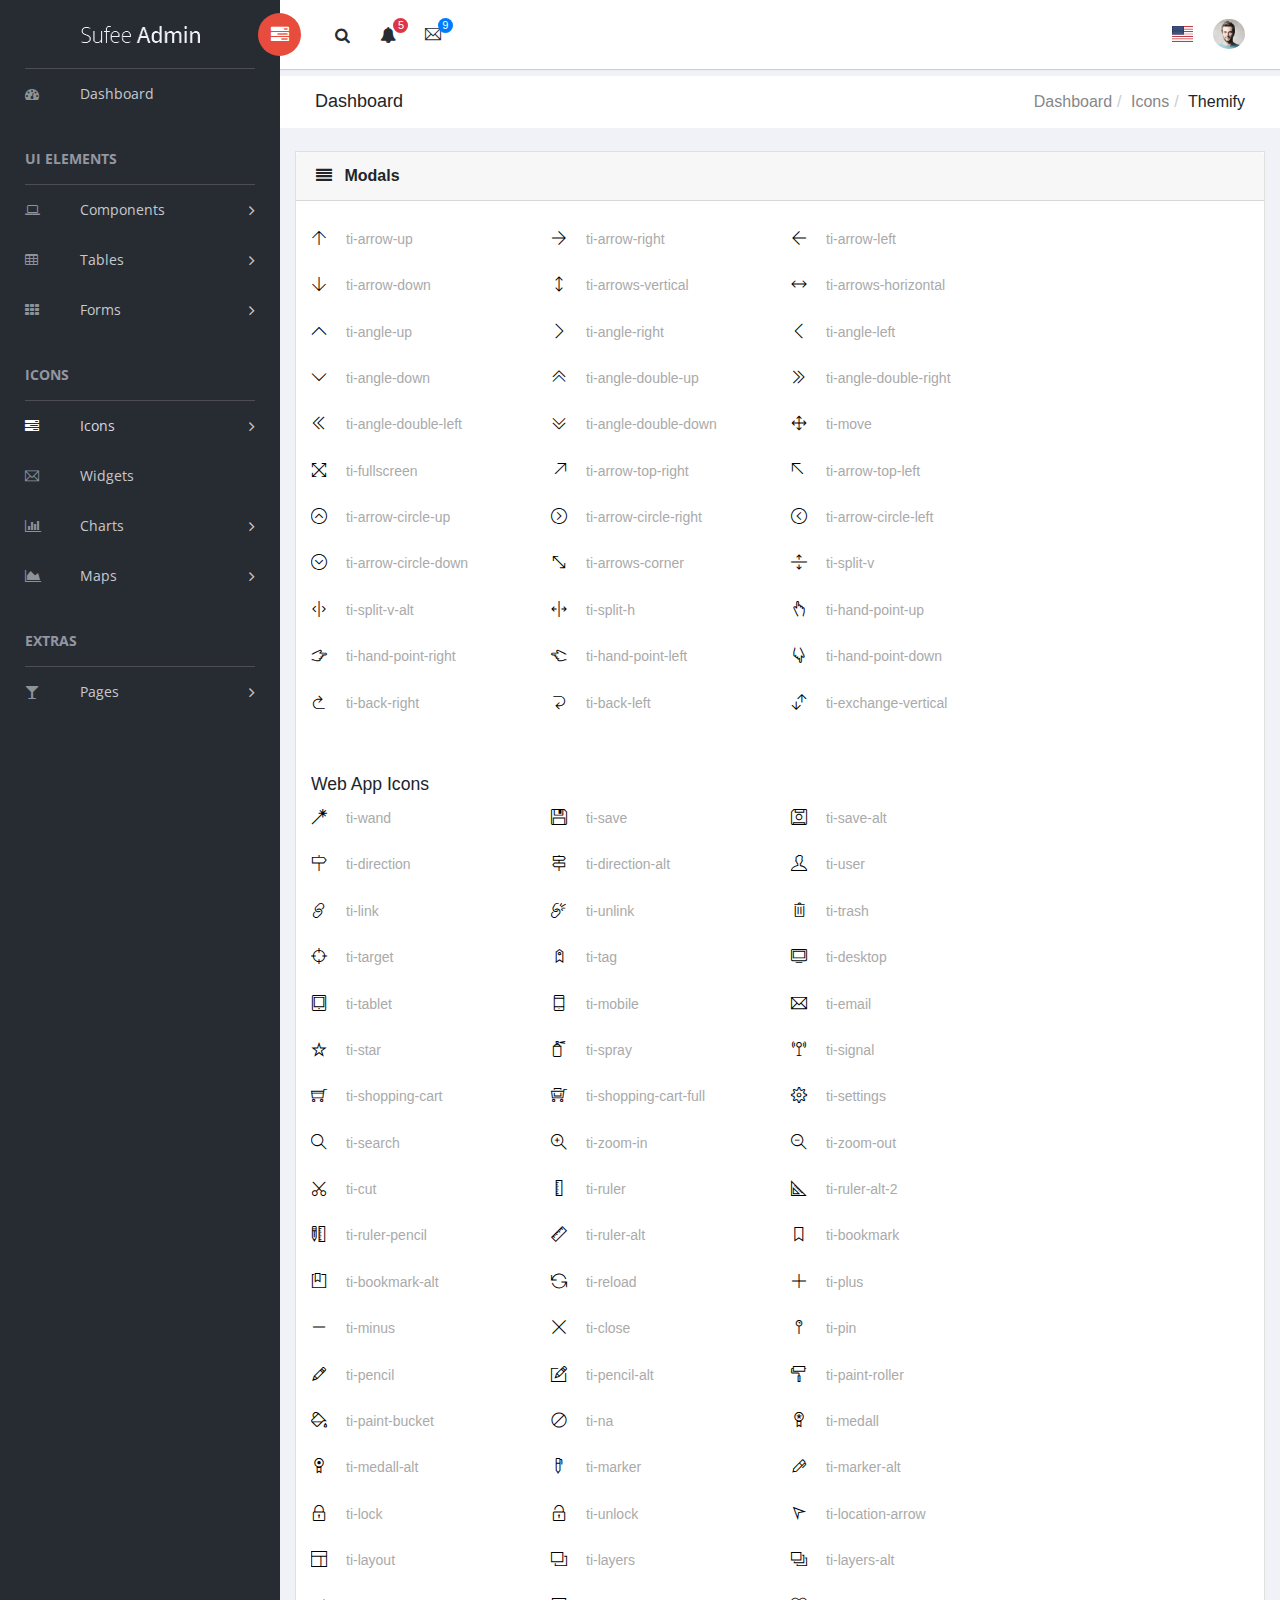
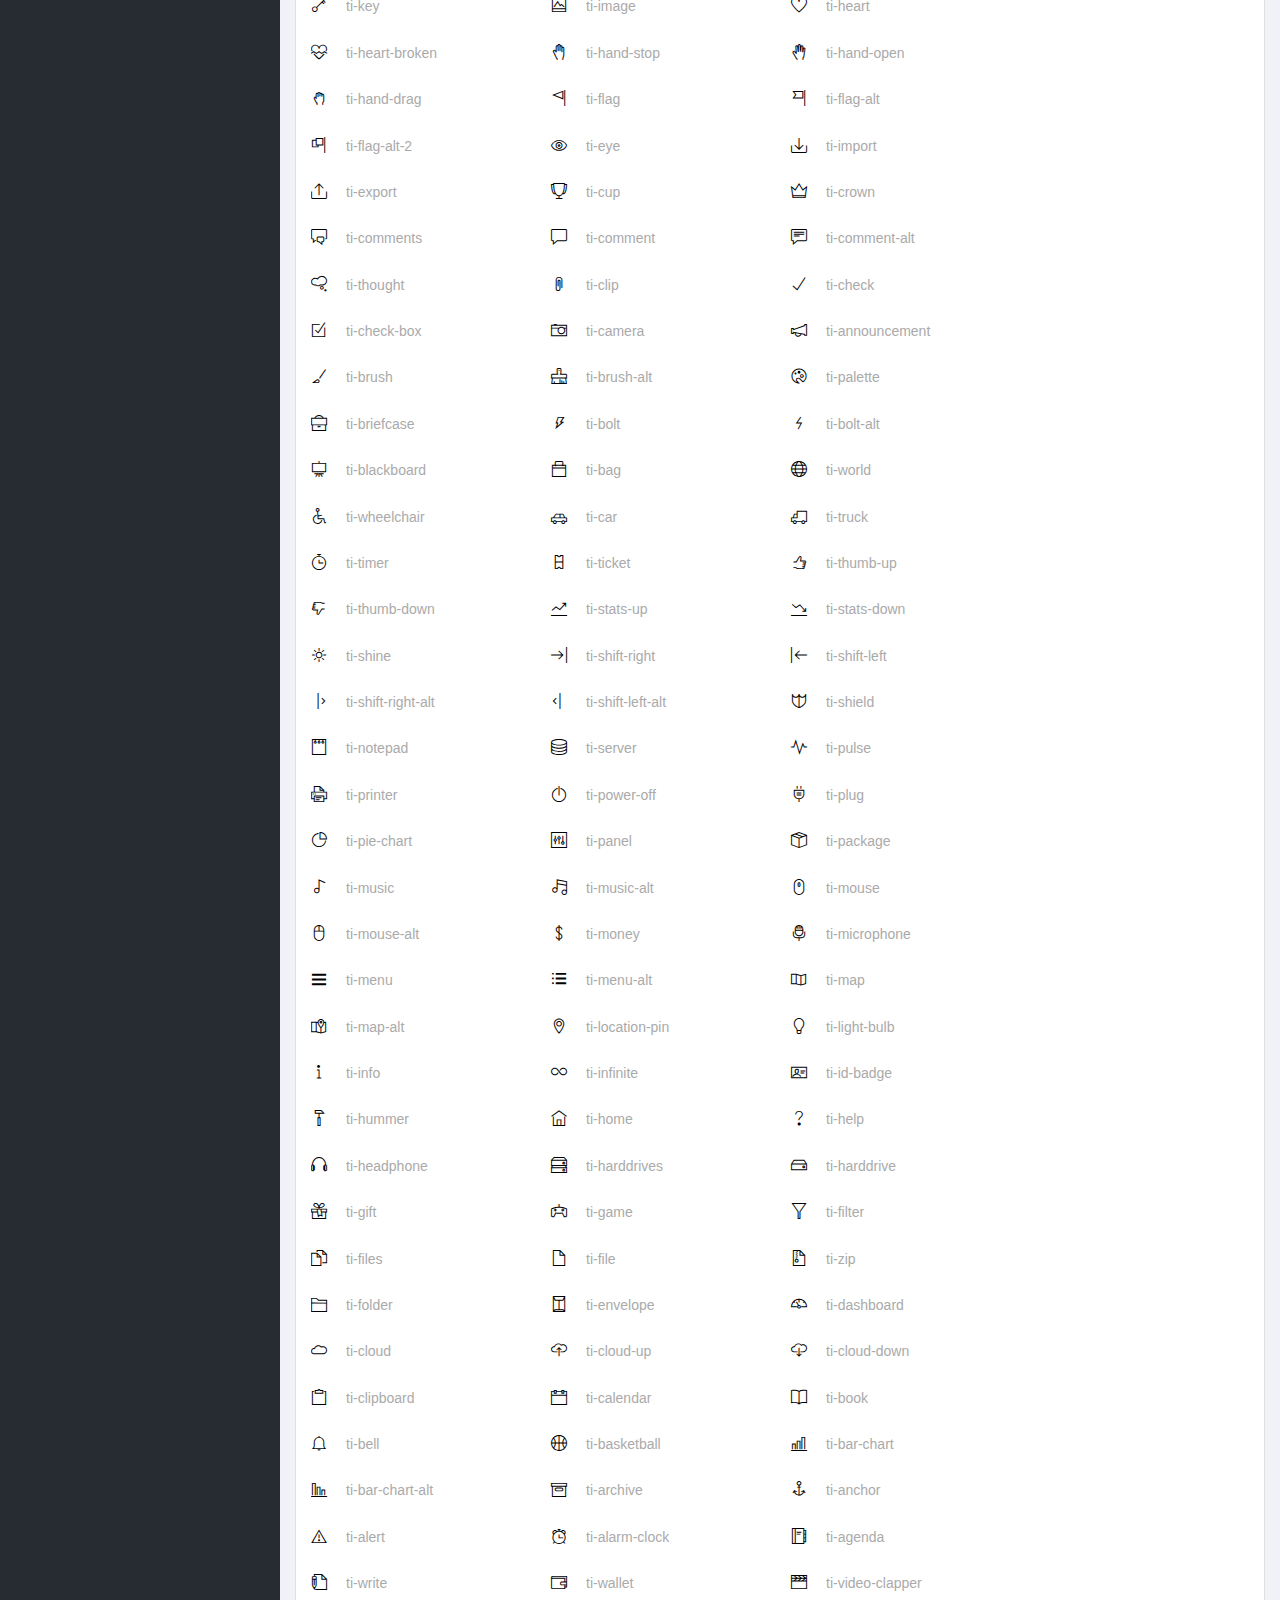
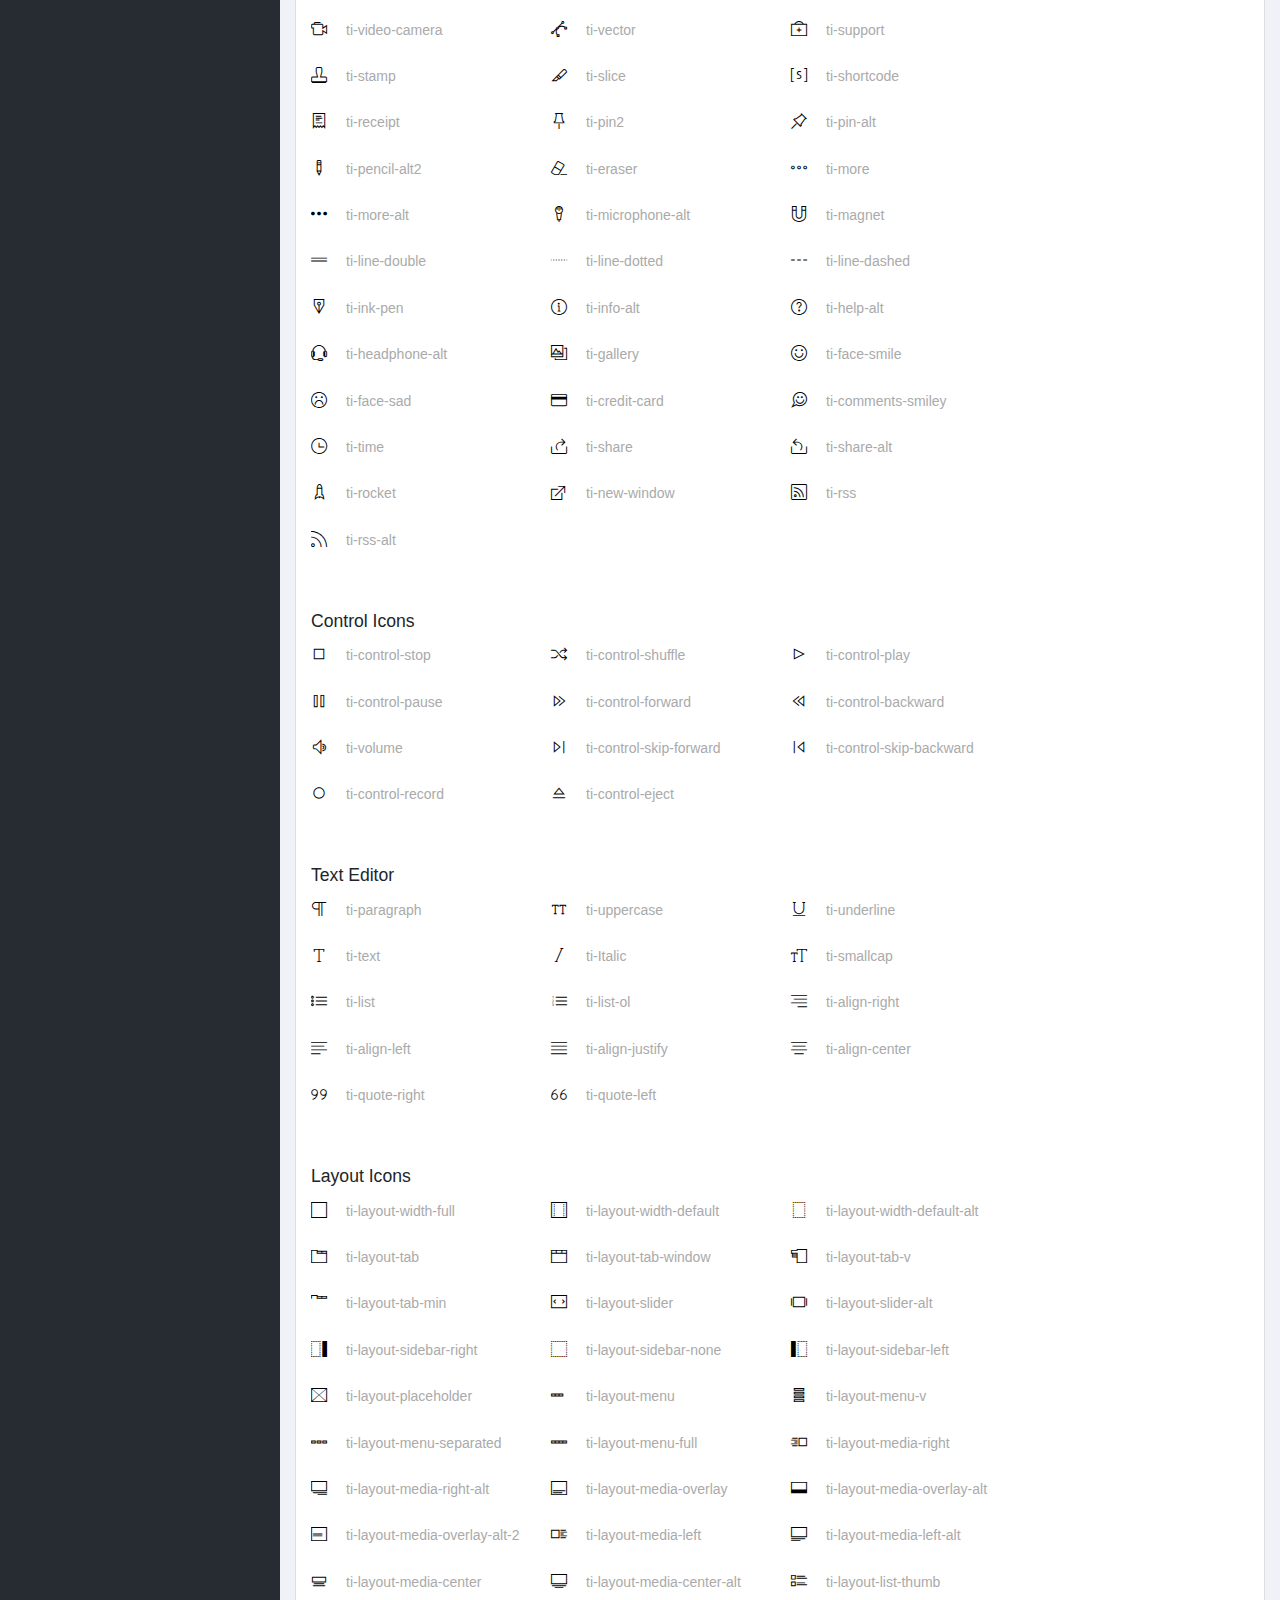
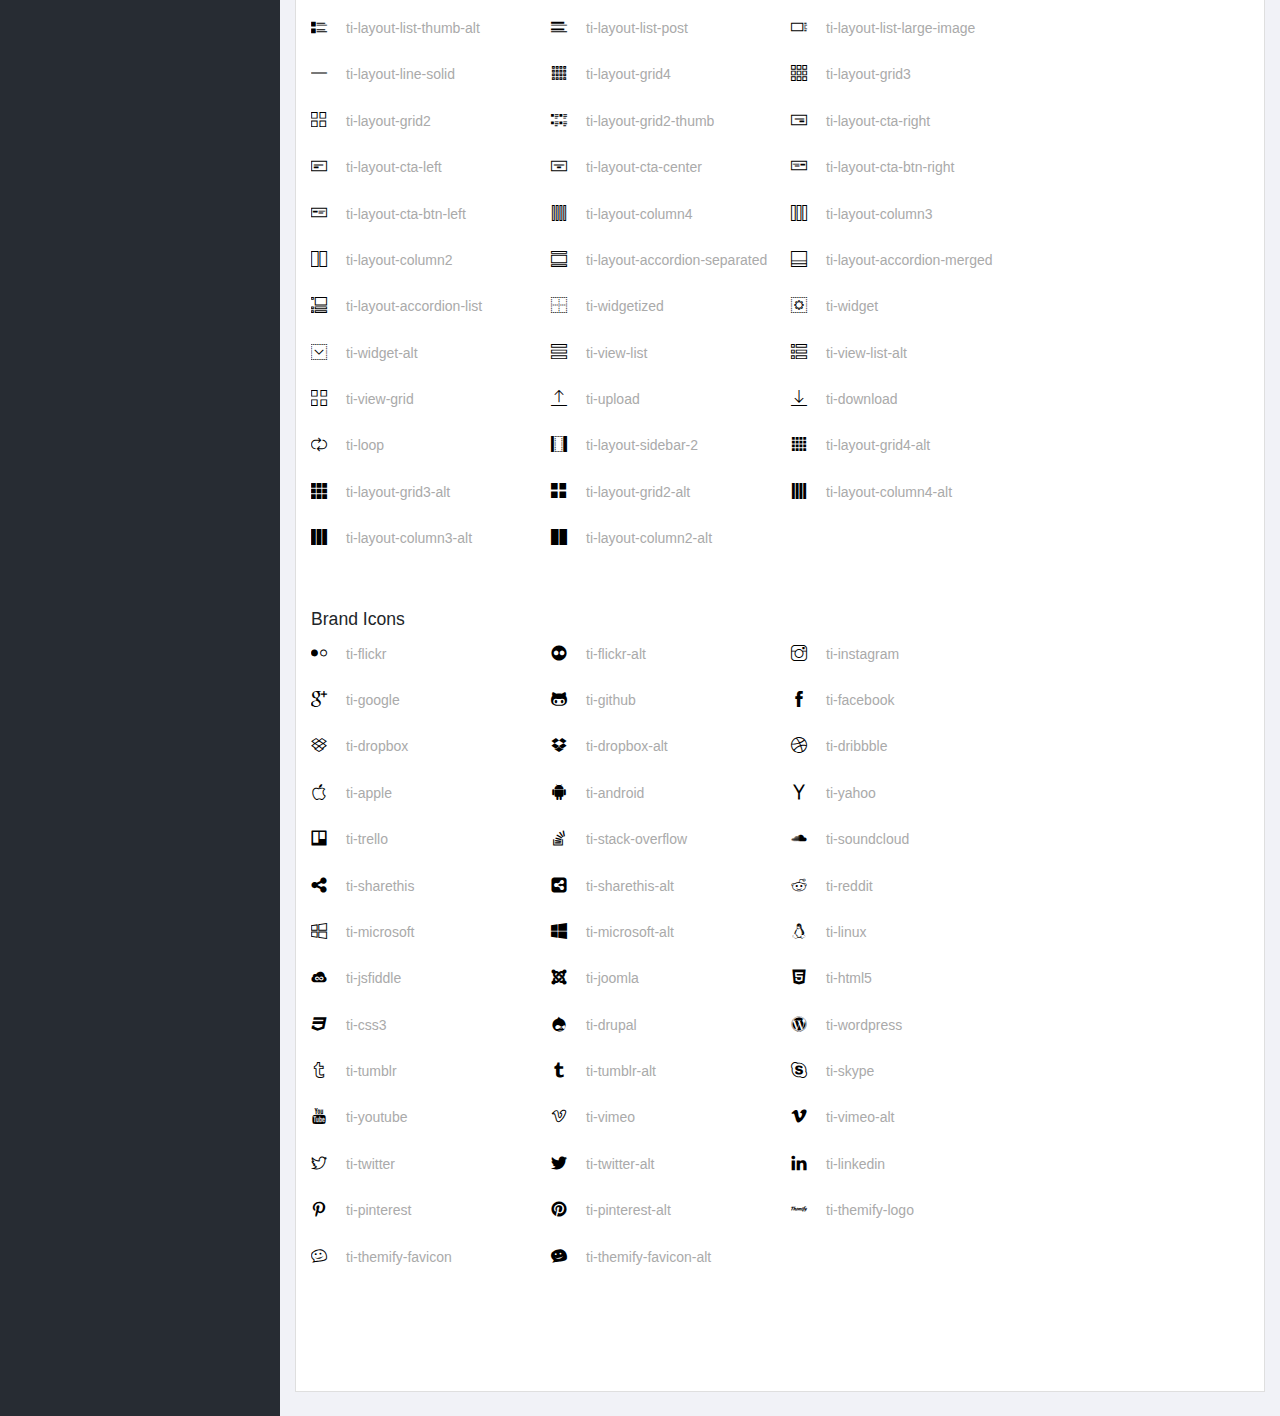
<file: htdocs/projects/WDE3-Login&Dashboard/font-themify.html>
<!doctype html>
<!--[if lt IE 7]>      <html class="no-js lt-ie9 lt-ie8 lt-ie7" lang=""> <![endif]-->
<!--[if IE 7]>         <html class="no-js lt-ie9 lt-ie8" lang=""> <![endif]-->
<!--[if IE 8]>         <html class="no-js lt-ie9" lang=""> <![endif]-->
<!--[if gt IE 8]><!--> <html class="no-js" lang=""> <!--<![endif]-->
<head>
    <meta charset="utf-8">
    <meta http-equiv="X-UA-Compatible" content="IE=edge">
    <title>Sufee Admin - HTML5 Admin Template</title>
    <meta name="description" content="Sufee Admin - HTML5 Admin Template">
    <meta name="viewport" content="width=device-width, initial-scale=1">

    <link rel="apple-touch-icon" href="apple-icon.png">
    <link rel="shortcut icon" href="favicon.ico">

    <link rel="stylesheet" href="assets/css/normalize.css">
    <link rel="stylesheet" href="assets/css/bootstrap.min.css">
    <link rel="stylesheet" href="assets/css/font-awesome.min.css">
    <link rel="stylesheet" href="assets/css/themify-icons.css">
    <link rel="stylesheet" href="assets/css/flag-icon.min.css">
    <link rel="stylesheet" href="assets/css/cs-skin-elastic.css">
    <!-- <link rel="stylesheet" href="assets/css/bootstrap-select.less"> -->
    <link rel="stylesheet" href="assets/scss/style.css">

    <link href='https://fonts.googleapis.com/css?family=Open+Sans:400,600,700,800' rel='stylesheet' type='text/css'>

    <!-- <script type="text/javascript" src="https://cdn.jsdelivr.net/html5shiv/3.7.3/html5shiv.min.js"></script> -->

</head>
<body>
        <!-- Left Panel -->

    <aside id="left-panel" class="left-panel">
        <nav class="navbar navbar-expand-sm navbar-default">

            <div class="navbar-header">
                <button class="navbar-toggler" type="button" data-toggle="collapse" data-target="#main-menu" aria-controls="main-menu" aria-expanded="false" aria-label="Toggle navigation">
                    <i class="fa fa-bars"></i>
                </button>
                <a class="navbar-brand" href="./"><img src="images/logo.png" alt="Logo"></a>
                <a class="navbar-brand hidden" href="./"><img src="images/logo2.png" alt="Logo"></a>
            </div>

            <div id="main-menu" class="main-menu collapse navbar-collapse">
                <ul class="nav navbar-nav">
                    <li>
                        <a href="index.html"> <i class="menu-icon fa fa-dashboard"></i>Dashboard </a>
                    </li>
                    <h3 class="menu-title">UI elements</h3><!-- /.menu-title -->
                    <li class="menu-item-has-children dropdown">
                        <a href="#" class="dropdown-toggle" data-toggle="dropdown" aria-haspopup="true" aria-expanded="false"> <i class="menu-icon fa fa-laptop"></i>Components</a>
                        <ul class="sub-menu children dropdown-menu">
                            <li><i class="fa fa-puzzle-piece"></i><a href="ui-buttons.html">Buttons</a></li>
                            <li><i class="fa fa-id-badge"></i><a href="ui-badges.html">Badges</a></li>
                            <li><i class="fa fa-bars"></i><a href="ui-tabs.html">Tabs</a></li>
                            <li><i class="fa fa-share-square-o"></i><a href="ui-social-buttons.html">Social Buttons</a></li>
                            <li><i class="fa fa-id-card-o"></i><a href="ui-cards.html">Cards</a></li>
                            <li><i class="fa fa-exclamation-triangle"></i><a href="ui-alerts.html">Alerts</a></li>
                            <li><i class="fa fa-spinner"></i><a href="ui-progressbar.html">Progress Bars</a></li>
                            <li><i class="fa fa-fire"></i><a href="ui-modals.html">Modals</a></li>
                            <li><i class="fa fa-book"></i><a href="ui-switches.html">Switches</a></li>
                            <li><i class="fa fa-th"></i><a href="ui-grids.html">Grids</a></li>
                            <li><i class="fa fa-file-word-o"></i><a href="ui-typgraphy.html">Typography</a></li>
                        </ul>
                    </li>
                    <li class="menu-item-has-children dropdown">
                        <a href="#" class="dropdown-toggle" data-toggle="dropdown" aria-haspopup="true" aria-expanded="false"> <i class="menu-icon fa fa-table"></i>Tables</a>
                        <ul class="sub-menu children dropdown-menu">
                            <li><i class="fa fa-table"></i><a href="tables-basic.html">Basic Table</a></li>
                            <li><i class="fa fa-table"></i><a href="tables-data.html">Data Table</a></li>
                        </ul>
                    </li>
                    <li class="menu-item-has-children dropdown">
                        <a href="#" class="dropdown-toggle" data-toggle="dropdown" aria-haspopup="true" aria-expanded="false"> <i class="menu-icon fa fa-th"></i>Forms</a>
                        <ul class="sub-menu children dropdown-menu">
                            <li><i class="menu-icon fa fa-th"></i><a href="forms-basic.html">Basic Form</a></li>
                            <li><i class="menu-icon fa fa-th"></i><a href="forms-advanced.html">Advanced Form</a></li>
                        </ul>
                    </li>

                    <h3 class="menu-title">Icons</h3><!-- /.menu-title -->

                    <li class="menu-item-has-children active dropdown">
                        <a href="#" class="dropdown-toggle" data-toggle="dropdown" aria-haspopup="true" aria-expanded="false"> <i class="menu-icon fa fa-tasks"></i>Icons</a>
                        <ul class="sub-menu children dropdown-menu">
                            <li><i class="menu-icon fa fa-fort-awesome"></i><a href="font-fontawesome.html">Font Awesome</a></li>
                            <li><i class="menu-icon ti-themify-logo"></i><a href="font-themify.html">Themefy Icons</a></li>
                        </ul>
                    </li>
                    <li>
                        <a href="widgets.html"> <i class="menu-icon ti-email"></i>Widgets </a>
                    </li>
                    <li class="menu-item-has-children dropdown">
                        <a href="#" class="dropdown-toggle" data-toggle="dropdown" aria-haspopup="true" aria-expanded="false"> <i class="menu-icon fa fa-bar-chart"></i>Charts</a>
                        <ul class="sub-menu children dropdown-menu">
                            <li><i class="menu-icon fa fa-line-chart"></i><a href="charts-chartjs.html">Chart JS</a></li>
                            <li><i class="menu-icon fa fa-area-chart"></i><a href="charts-flot.html">Flot Chart</a></li>
                            <li><i class="menu-icon fa fa-pie-chart"></i><a href="charts-peity.html">Peity Chart</a></li>
                        </ul>
                    </li>

                    <li class="menu-item-has-children dropdown">
                        <a href="#" class="dropdown-toggle" data-toggle="dropdown" aria-haspopup="true" aria-expanded="false"> <i class="menu-icon fa fa-area-chart"></i>Maps</a>
                        <ul class="sub-menu children dropdown-menu">
                            <li><i class="menu-icon fa fa-map-o"></i><a href="maps-gmap.html">Google Maps</a></li>
                            <li><i class="menu-icon fa fa-street-view"></i><a href="maps-vector.html">Vector Maps</a></li>
                        </ul>
                    </li>
                    <h3 class="menu-title">Extras</h3><!-- /.menu-title -->
                    <li class="menu-item-has-children dropdown">
                        <a href="#" class="dropdown-toggle" data-toggle="dropdown" aria-haspopup="true" aria-expanded="false"> <i class="menu-icon fa fa-glass"></i>Pages</a>
                        <ul class="sub-menu children dropdown-menu">
                            <li><i class="menu-icon fa fa-sign-in"></i><a href="page-login.html">Login</a></li>
                            <li><i class="menu-icon fa fa-sign-in"></i><a href="page-register.html">Register</a></li>
                            <li><i class="menu-icon fa fa-paper-plane"></i><a href="pages-forget.html">Forget Pass</a></li>
                        </ul>
                    </li>
                </ul>
            </div><!-- /.navbar-collapse -->
        </nav>
    </aside><!-- /#left-panel -->

    <!-- Left Panel -->

    <!-- Right Panel -->

    <div id="right-panel" class="right-panel">

        <!-- Header-->
        <header id="header" class="header">

            <div class="header-menu">

                <div class="col-sm-7">
                    <a id="menuToggle" class="menutoggle pull-left"><i class="fa fa fa-tasks"></i></a>
                    <div class="header-left">
                        <button class="search-trigger"><i class="fa fa-search"></i></button>
                        <div class="form-inline">
                            <form class="search-form">
                                <input class="form-control mr-sm-2" type="text" placeholder="Search ..." aria-label="Search">
                                <button class="search-close" type="submit"><i class="fa fa-close"></i></button>
                            </form>
                        </div>

                        <div class="dropdown for-notification">
                          <button class="btn btn-secondary dropdown-toggle" type="button" id="notification" data-toggle="dropdown" aria-haspopup="true" aria-expanded="false">
                            <i class="fa fa-bell"></i>
                            <span class="count bg-danger">5</span>
                          </button>
                          <div class="dropdown-menu" aria-labelledby="notification">
                            <p class="red">You have 3 Notification</p>
                            <a class="dropdown-item media bg-flat-color-1" href="#">
                                <i class="fa fa-check"></i>
                                <p>Server #1 overloaded.</p>
                            </a>
                            <a class="dropdown-item media bg-flat-color-4" href="#">
                                <i class="fa fa-info"></i>
                                <p>Server #2 overloaded.</p>
                            </a>
                            <a class="dropdown-item media bg-flat-color-5" href="#">
                                <i class="fa fa-warning"></i>
                                <p>Server #3 overloaded.</p>
                            </a>
                          </div>
                        </div>

                        <div class="dropdown for-message">
                          <button class="btn btn-secondary dropdown-toggle" type="button"
                                id="message"
                                data-toggle="dropdown" aria-haspopup="true" aria-expanded="false">
                            <i class="ti-email"></i>
                            <span class="count bg-primary">9</span>
                          </button>
                          <div class="dropdown-menu" aria-labelledby="message">
                            <p class="red">You have 4 Mails</p>
                            <a class="dropdown-item media bg-flat-color-1" href="#">
                                <span class="photo media-left"><img alt="avatar" src="images/avatar/1.jpg"></span>
                                <span class="message media-body">
                                    <span class="name float-left">Jonathan Smith</span>
                                    <span class="time float-right">Just now</span>
                                        <p>Hello, this is an example msg</p>
                                </span>
                            </a>
                            <a class="dropdown-item media bg-flat-color-4" href="#">
                                <span class="photo media-left"><img alt="avatar" src="images/avatar/2.jpg"></span>
                                <span class="message media-body">
                                    <span class="name float-left">Jack Sanders</span>
                                    <span class="time float-right">5 minutes ago</span>
                                        <p>Lorem ipsum dolor sit amet, consectetur</p>
                                </span>
                            </a>
                            <a class="dropdown-item media bg-flat-color-5" href="#">
                                <span class="photo media-left"><img alt="avatar" src="images/avatar/3.jpg"></span>
                                <span class="message media-body">
                                    <span class="name float-left">Cheryl Wheeler</span>
                                    <span class="time float-right">10 minutes ago</span>
                                        <p>Hello, this is an example msg</p>
                                </span>
                            </a>
                            <a class="dropdown-item media bg-flat-color-3" href="#">
                                <span class="photo media-left"><img alt="avatar" src="images/avatar/4.jpg"></span>
                                <span class="message media-body">
                                    <span class="name float-left">Rachel Santos</span>
                                    <span class="time float-right">15 minutes ago</span>
                                        <p>Lorem ipsum dolor sit amet, consectetur</p>
                                </span>
                            </a>
                          </div>
                        </div>
                    </div>
                </div>

                <div class="col-sm-5">
                    <div class="user-area dropdown float-right">
                        <a href="#" class="dropdown-toggle" data-toggle="dropdown" aria-haspopup="true" aria-expanded="false">
                            <img class="user-avatar rounded-circle" src="images/admin.jpg" alt="User Avatar">
                        </a>

                        <div class="user-menu dropdown-menu">
                                <a class="nav-link" href="#"><i class="fa fa- user"></i>My Profile</a>

                                <a class="nav-link" href="#"><i class="fa fa- user"></i>Notifications <span class="count">13</span></a>

                                <a class="nav-link" href="#"><i class="fa fa -cog"></i>Settings</a>

                                <a class="nav-link" href="#"><i class="fa fa-power -off"></i>Logout</a>
                        </div>
                    </div>

                    <div class="language-select dropdown" id="language-select">
                        <a class="dropdown-toggle" href="#" data-toggle="dropdown"  id="language" aria-haspopup="true" aria-expanded="true">
                            <i class="flag-icon flag-icon-us"></i>
                        </a>
                        <div class="dropdown-menu" aria-labelledby="language" >
                            <div class="dropdown-item">
                                <span class="flag-icon flag-icon-fr"></span>
                            </div>
                            <div class="dropdown-item">
                                <i class="flag-icon flag-icon-es"></i>
                            </div>
                            <div class="dropdown-item">
                                <i class="flag-icon flag-icon-us"></i>
                            </div>
                            <div class="dropdown-item">
                                <i class="flag-icon flag-icon-it"></i>
                            </div>
                        </div>
                    </div>

                </div>
            </div>

        </header><!-- /header -->
        <!-- Header-->

        <div class="breadcrumbs">
            <div class="col-sm-4">
                <div class="page-header float-left">
                    <div class="page-title">
                        <h1>Dashboard</h1>
                    </div>
                </div>
            </div>
            <div class="col-sm-8">
                <div class="page-header float-right">
                    <div class="page-title">
                        <ol class="breadcrumb text-right">
                            <li><a href="#">Dashboard</a></li>
                            <li><a href="#">Icons</a></li>
                            <li class="active">Themify</li>
                        </ol>
                    </div>
                </div>
            </div>
        </div>

        <div class="content mt-3">
            <div class="animated fadeIn">


                <div class="card">
                    <div class="card-header">
                        <i class="mr-2 fa fa-align-justify"></i>
                        <strong class="card-title">Modals</strong>
                    </div>
                    <div class="card-body">


<div class="icon-section">

                                        <div class="icon-section">

                                            <div class="icon-container">
                                                <span class="ti-arrow-up"></span><span class="icon-name"> ti-arrow-up</span>
                                            </div>
                                            <div class="icon-container">
                                                <span class="ti-arrow-right"></span><span class="icon-name"> ti-arrow-right</span>
                                            </div>
                                            <div class="icon-container">
                                                <span class="ti-arrow-left"></span><span class="icon-name"> ti-arrow-left</span>
                                            </div>
                                            <div class="icon-container">
                                                <span class="ti-arrow-down"></span><span class="icon-name"> ti-arrow-down</span>
                                            </div>
                                            <div class="icon-container">
                                                <span class="ti-arrows-vertical"></span><span class="icon-name"> ti-arrows-vertical</span>
                                            </div>
                                            <div class="icon-container">
                                                <span class="ti-arrows-horizontal"></span><span class="icon-name"> ti-arrows-horizontal</span>
                                            </div>
                                            <div class="icon-container">
                                                <span class="ti-angle-up"></span><span class="icon-name"> ti-angle-up</span>
                                            </div>
                                            <div class="icon-container">
                                                <span class="ti-angle-right"></span><span class="icon-name"> ti-angle-right</span>
                                            </div>
                                            <div class="icon-container">
                                                <span class="ti-angle-left"></span><span class="icon-name"> ti-angle-left</span>
                                            </div>
                                            <div class="icon-container">
                                                <span class="ti-angle-down"></span><span class="icon-name"> ti-angle-down</span>
                                            </div>
                                            <div class="icon-container">
                                                <span class="ti-angle-double-up"></span><span class="icon-name"> ti-angle-double-up</span>
                                            </div>
                                            <div class="icon-container">
                                                <span class="ti-angle-double-right"></span><span class="icon-name"> ti-angle-double-right</span>
                                            </div>
                                            <div class="icon-container">
                                                <span class="ti-angle-double-left"></span><span class="icon-name"> ti-angle-double-left</span>
                                            </div>
                                            <div class="icon-container">
                                                <span class="ti-angle-double-down"></span><span class="icon-name"> ti-angle-double-down</span>
                                            </div>
                                            <div class="icon-container">
                                                <span class="ti-move"></span><span class="icon-name"> ti-move</span>
                                            </div>
                                            <div class="icon-container">
                                                <span class="ti-fullscreen"></span><span class="icon-name"> ti-fullscreen</span>
                                            </div>
                                            <div class="icon-container">
                                                <span class="ti-arrow-top-right"></span><span class="icon-name"> ti-arrow-top-right</span>
                                            </div>
                                            <div class="icon-container">
                                                <span class="ti-arrow-top-left"></span><span class="icon-name"> ti-arrow-top-left</span>
                                            </div>
                                            <div class="icon-container">
                                                <span class="ti-arrow-circle-up"></span><span class="icon-name"> ti-arrow-circle-up</span>
                                            </div>
                                            <div class="icon-container">
                                                <span class="ti-arrow-circle-right"></span><span class="icon-name"> ti-arrow-circle-right</span>
                                            </div>
                                            <div class="icon-container">
                                                <span class="ti-arrow-circle-left"></span><span class="icon-name"> ti-arrow-circle-left</span>
                                            </div>
                                            <div class="icon-container">
                                                <span class="ti-arrow-circle-down"></span><span class="icon-name"> ti-arrow-circle-down</span>
                                            </div>
                                            <div class="icon-container">
                                                <span class="ti-arrows-corner"></span><span class="icon-name"> ti-arrows-corner</span>
                                            </div>
                                            <div class="icon-container">
                                                <span class="ti-split-v"></span><span class="icon-name"> ti-split-v</span>
                                            </div>

                                            <div class="icon-container">
                                                <span class="ti-split-v-alt"></span><span class="icon-name"> ti-split-v-alt</span>
                                            </div>
                                            <div class="icon-container">
                                                <span class="ti-split-h"></span><span class="icon-name"> ti-split-h</span>
                                            </div>
                                            <div class="icon-container">
                                                <span class="ti-hand-point-up"></span><span class="icon-name"> ti-hand-point-up</span>
                                            </div>
                                            <div class="icon-container">
                                                <span class="ti-hand-point-right"></span><span class="icon-name"> ti-hand-point-right</span>
                                            </div>
                                            <div class="icon-container">
                                                <span class="ti-hand-point-left"></span><span class="icon-name"> ti-hand-point-left</span>
                                            </div>
                                            <div class="icon-container">
                                                <span class="ti-hand-point-down"></span><span class="icon-name"> ti-hand-point-down</span>
                                            </div>
                                            <div class="icon-container">
                                                <span class="ti-back-right"></span><span class="icon-name"> ti-back-right</span>
                                            </div>
                                            <div class="icon-container">
                                                <span class="ti-back-left"></span><span class="icon-name"> ti-back-left</span>
                                            </div>
                                            <div class="icon-container">
                                                <span class="ti-exchange-vertical"></span><span class="icon-name"> ti-exchange-vertical</span>
                                            </div>

                                        </div>
                                        <!-- Arrows Icons -->



                                        <h4>Web App Icons</h4>

                                        <div class="icon-section">

                                            <div class="icon-container">
                                                <span class="ti-wand"></span><span class="icon-name"> ti-wand</span>
                                            </div>
                                            <div class="icon-container">
                                                <span class="ti-save"></span><span class="icon-name"> ti-save</span>
                                            </div>
                                            <div class="icon-container">
                                                <span class="ti-save-alt"></span><span class="icon-name"> ti-save-alt</span>
                                            </div>

                                            <div class="icon-container">
                                                <span class="ti-direction"></span><span class="icon-name"> ti-direction</span>
                                            </div>
                                            <div class="icon-container">
                                                <span class="ti-direction-alt"></span><span class="icon-name"> ti-direction-alt</span>
                                            </div>
                                            <div class="icon-container">
                                                <span class="ti-user"></span><span class="icon-name"> ti-user</span>
                                            </div>
                                            <div class="icon-container">
                                                <span class="ti-link"></span><span class="icon-name"> ti-link</span>
                                            </div>
                                            <div class="icon-container">
                                                <span class="ti-unlink"></span><span class="icon-name"> ti-unlink</span>
                                            </div>
                                            <div class="icon-container">
                                                <span class="ti-trash"></span><span class="icon-name"> ti-trash</span>
                                            </div>
                                            <div class="icon-container">
                                                <span class="ti-target"></span><span class="icon-name"> ti-target</span>
                                            </div>
                                            <div class="icon-container">
                                                <span class="ti-tag"></span><span class="icon-name"> ti-tag</span>
                                            </div>
                                            <div class="icon-container">
                                                <span class="ti-desktop"></span><span class="icon-name"> ti-desktop</span>
                                            </div>
                                            <div class="icon-container">
                                                <span class="ti-tablet"></span><span class="icon-name"> ti-tablet</span>
                                            </div>
                                            <div class="icon-container">
                                                <span class="ti-mobile"></span><span class="icon-name"> ti-mobile</span>
                                            </div>
                                            <div class="icon-container">
                                                <span class="ti-email"></span><span class="icon-name"> ti-email</span>
                                            </div>
                                            <div class="icon-container">
                                                <span class="ti-star"></span><span class="icon-name"> ti-star</span>
                                            </div>
                                            <div class="icon-container">
                                                <span class="ti-spray"></span><span class="icon-name"> ti-spray</span>
                                            </div>
                                            <div class="icon-container">
                                                <span class="ti-signal"></span><span class="icon-name"> ti-signal</span>
                                            </div>
                                            <div class="icon-container">
                                                <span class="ti-shopping-cart"></span><span class="icon-name"> ti-shopping-cart</span>
                                            </div>
                                            <div class="icon-container">
                                                <span class="ti-shopping-cart-full"></span><span class="icon-name"> ti-shopping-cart-full</span>
                                            </div>
                                            <div class="icon-container">
                                                <span class="ti-settings"></span><span class="icon-name"> ti-settings</span>
                                            </div>
                                            <div class="icon-container">
                                                <span class="ti-search"></span><span class="icon-name"> ti-search</span>
                                            </div>
                                            <div class="icon-container">
                                                <span class="ti-zoom-in"></span><span class="icon-name"> ti-zoom-in</span>
                                            </div>
                                            <div class="icon-container">
                                                <span class="ti-zoom-out"></span><span class="icon-name"> ti-zoom-out</span>
                                            </div>
                                            <div class="icon-container">
                                                <span class="ti-cut"></span><span class="icon-name"> ti-cut</span>
                                            </div>
                                            <div class="icon-container">
                                                <span class="ti-ruler"></span><span class="icon-name"> ti-ruler</span>
                                            </div>
                                            <div class="icon-container">
                                                <span class="ti-ruler-alt-2"></span><span class="icon-name"> ti-ruler-alt-2</span>
                                            </div>
                                            <div class="icon-container">
                                                <span class="ti-ruler-pencil"></span><span class="icon-name"> ti-ruler-pencil</span>
                                            </div>
                                            <div class="icon-container">
                                                <span class="ti-ruler-alt"></span><span class="icon-name"> ti-ruler-alt</span>
                                            </div>
                                            <div class="icon-container">
                                                <span class="ti-bookmark"></span><span class="icon-name"> ti-bookmark</span>
                                            </div>
                                            <div class="icon-container">
                                                <span class="ti-bookmark-alt"></span><span class="icon-name"> ti-bookmark-alt</span>
                                            </div>
                                            <div class="icon-container">
                                                <span class="ti-reload"></span><span class="icon-name"> ti-reload</span>
                                            </div>
                                            <div class="icon-container">
                                                <span class="ti-plus"></span><span class="icon-name"> ti-plus</span>
                                            </div>
                                            <div class="icon-container">
                                                <span class="ti-minus"></span><span class="icon-name"> ti-minus</span>
                                            </div>
                                            <div class="icon-container">
                                                <span class="ti-close"></span><span class="icon-name"> ti-close</span>
                                            </div>
                                            <div class="icon-container">
                                                <span class="ti-pin"></span><span class="icon-name"> ti-pin</span>
                                            </div>
                                            <div class="icon-container">
                                                <span class="ti-pencil"></span><span class="icon-name"> ti-pencil</span>
                                            </div>

                                            <div class="icon-container">
                                                <span class="ti-pencil-alt"></span><span class="icon-name"> ti-pencil-alt</span>
                                            </div>
                                            <div class="icon-container">
                                                <span class="ti-paint-roller"></span><span class="icon-name"> ti-paint-roller</span>
                                            </div>
                                            <div class="icon-container">
                                                <span class="ti-paint-bucket"></span><span class="icon-name"> ti-paint-bucket</span>
                                            </div>
                                            <div class="icon-container">
                                                <span class="ti-na"></span><span class="icon-name"> ti-na</span>
                                            </div>
                                            <div class="icon-container">
                                                <span class="ti-medall"></span><span class="icon-name"> ti-medall</span>
                                            </div>
                                            <div class="icon-container">
                                                <span class="ti-medall-alt"></span><span class="icon-name"> ti-medall-alt</span>
                                            </div>
                                            <div class="icon-container">
                                                <span class="ti-marker"></span><span class="icon-name"> ti-marker</span>
                                            </div>
                                            <div class="icon-container">
                                                <span class="ti-marker-alt"></span><span class="icon-name"> ti-marker-alt</span>
                                            </div>

                                            <div class="icon-container">
                                                <span class="ti-lock"></span><span class="icon-name"> ti-lock</span>
                                            </div>
                                            <div class="icon-container">
                                                <span class="ti-unlock"></span><span class="icon-name"> ti-unlock</span>
                                            </div>
                                            <div class="icon-container">
                                                <span class="ti-location-arrow"></span><span class="icon-name"> ti-location-arrow</span>
                                            </div>
                                            <div class="icon-container">
                                                <span class="ti-layout"></span><span class="icon-name"> ti-layout</span>
                                            </div>
                                            <div class="icon-container">
                                                <span class="ti-layers"></span><span class="icon-name"> ti-layers</span>
                                            </div>
                                            <div class="icon-container">
                                                <span class="ti-layers-alt"></span><span class="icon-name"> ti-layers-alt</span>
                                            </div>
                                            <div class="icon-container">
                                                <span class="ti-key"></span><span class="icon-name"> ti-key</span>
                                            </div>
                                            <div class="icon-container">
                                                <span class="ti-image"></span><span class="icon-name"> ti-image</span>
                                            </div>
                                            <div class="icon-container">
                                                <span class="ti-heart"></span><span class="icon-name"> ti-heart</span>
                                            </div>
                                            <div class="icon-container">
                                                <span class="ti-heart-broken"></span><span class="icon-name"> ti-heart-broken</span>
                                            </div>
                                            <div class="icon-container">
                                                <span class="ti-hand-stop"></span><span class="icon-name"> ti-hand-stop</span>
                                            </div>
                                            <div class="icon-container">
                                                <span class="ti-hand-open"></span><span class="icon-name"> ti-hand-open</span>
                                            </div>
                                            <div class="icon-container">
                                                <span class="ti-hand-drag"></span><span class="icon-name"> ti-hand-drag</span>
                                            </div>
                                            <div class="icon-container">
                                                <span class="ti-flag"></span><span class="icon-name"> ti-flag</span>
                                            </div>
                                            <div class="icon-container">
                                                <span class="ti-flag-alt"></span><span class="icon-name"> ti-flag-alt</span>
                                            </div>
                                            <div class="icon-container">
                                                <span class="ti-flag-alt-2"></span><span class="icon-name"> ti-flag-alt-2</span>
                                            </div>
                                            <div class="icon-container">
                                                <span class="ti-eye"></span><span class="icon-name"> ti-eye</span>
                                            </div>
                                            <div class="icon-container">
                                                <span class="ti-import"></span><span class="icon-name"> ti-import</span>
                                            </div>
                                            <div class="icon-container">
                                                <span class="ti-export"></span><span class="icon-name"> ti-export</span>
                                            </div>
                                            <div class="icon-container">
                                                <span class="ti-cup"></span><span class="icon-name"> ti-cup</span>
                                            </div>
                                            <div class="icon-container">
                                                <span class="ti-crown"></span><span class="icon-name"> ti-crown</span>
                                            </div>
                                            <div class="icon-container">
                                                <span class="ti-comments"></span><span class="icon-name"> ti-comments</span>
                                            </div>
                                            <div class="icon-container">
                                                <span class="ti-comment"></span><span class="icon-name"> ti-comment</span>
                                            </div>
                                            <div class="icon-container">
                                                <span class="ti-comment-alt"></span><span class="icon-name"> ti-comment-alt</span>
                                            </div>
                                            <div class="icon-container">
                                                <span class="ti-thought"></span><span class="icon-name"> ti-thought</span>
                                            </div>
                                            <div class="icon-container">
                                                <span class="ti-clip"></span><span class="icon-name"> ti-clip</span>
                                            </div>

                                            <div class="icon-container">
                                                <span class="ti-check"></span><span class="icon-name"> ti-check</span>
                                            </div>
                                            <div class="icon-container">
                                                <span class="ti-check-box"></span><span class="icon-name"> ti-check-box</span>
                                            </div>
                                            <div class="icon-container">
                                                <span class="ti-camera"></span><span class="icon-name"> ti-camera</span>
                                            </div>
                                            <div class="icon-container">
                                                <span class="ti-announcement"></span><span class="icon-name"> ti-announcement</span>
                                            </div>
                                            <div class="icon-container">
                                                <span class="ti-brush"></span><span class="icon-name"> ti-brush</span>
                                            </div>
                                            <div class="icon-container">
                                                <span class="ti-brush-alt"></span><span class="icon-name"> ti-brush-alt</span>
                                            </div>
                                            <div class="icon-container">
                                                <span class="ti-palette"></span><span class="icon-name"> ti-palette</span>
                                            </div>
                                            <div class="icon-container">
                                                <span class="ti-briefcase"></span><span class="icon-name"> ti-briefcase</span>
                                            </div>
                                            <div class="icon-container">
                                                <span class="ti-bolt"></span><span class="icon-name"> ti-bolt</span>
                                            </div>
                                            <div class="icon-container">
                                                <span class="ti-bolt-alt"></span><span class="icon-name"> ti-bolt-alt</span>
                                            </div>
                                            <div class="icon-container">
                                                <span class="ti-blackboard"></span><span class="icon-name"> ti-blackboard</span>
                                            </div>
                                            <div class="icon-container">
                                                <span class="ti-bag"></span><span class="icon-name"> ti-bag</span>
                                            </div>
                                            <div class="icon-container">
                                                <span class="ti-world"></span><span class="icon-name"> ti-world</span>
                                            </div>
                                            <div class="icon-container">
                                                <span class="ti-wheelchair"></span><span class="icon-name"> ti-wheelchair</span>
                                            </div>
                                            <div class="icon-container">
                                                <span class="ti-car"></span><span class="icon-name"> ti-car</span>
                                            </div>
                                            <div class="icon-container">
                                                <span class="ti-truck"></span><span class="icon-name"> ti-truck</span>
                                            </div>
                                            <div class="icon-container">
                                                <span class="ti-timer"></span><span class="icon-name"> ti-timer</span>
                                            </div>
                                            <div class="icon-container">
                                                <span class="ti-ticket"></span><span class="icon-name"> ti-ticket</span>
                                            </div>
                                            <div class="icon-container">
                                                <span class="ti-thumb-up"></span><span class="icon-name"> ti-thumb-up</span>
                                            </div>
                                            <div class="icon-container">
                                                <span class="ti-thumb-down"></span><span class="icon-name"> ti-thumb-down</span>
                                            </div>

                                            <div class="icon-container">
                                                <span class="ti-stats-up"></span><span class="icon-name"> ti-stats-up</span>
                                            </div>
                                            <div class="icon-container">
                                                <span class="ti-stats-down"></span><span class="icon-name"> ti-stats-down</span>
                                            </div>
                                            <div class="icon-container">
                                                <span class="ti-shine"></span><span class="icon-name"> ti-shine</span>
                                            </div>
                                            <div class="icon-container">
                                                <span class="ti-shift-right"></span><span class="icon-name"> ti-shift-right</span>
                                            </div>
                                            <div class="icon-container">
                                                <span class="ti-shift-left"></span><span class="icon-name"> ti-shift-left</span>
                                            </div>

                                            <div class="icon-container">
                                                <span class="ti-shift-right-alt"></span><span class="icon-name"> ti-shift-right-alt</span>
                                            </div>
                                            <div class="icon-container">
                                                <span class="ti-shift-left-alt"></span><span class="icon-name"> ti-shift-left-alt</span>
                                            </div>
                                            <div class="icon-container">
                                                <span class="ti-shield"></span><span class="icon-name"> ti-shield</span>
                                            </div>
                                            <div class="icon-container">
                                                <span class="ti-notepad"></span><span class="icon-name"> ti-notepad</span>
                                            </div>
                                            <div class="icon-container">
                                                <span class="ti-server"></span><span class="icon-name"> ti-server</span>
                                            </div>

                                            <div class="icon-container">
                                                <span class="ti-pulse"></span><span class="icon-name"> ti-pulse</span>
                                            </div>
                                            <div class="icon-container">
                                                <span class="ti-printer"></span><span class="icon-name"> ti-printer</span>
                                            </div>
                                            <div class="icon-container">
                                                <span class="ti-power-off"></span><span class="icon-name"> ti-power-off</span>
                                            </div>
                                            <div class="icon-container">
                                                <span class="ti-plug"></span><span class="icon-name"> ti-plug</span>
                                            </div>
                                            <div class="icon-container">
                                                <span class="ti-pie-chart"></span><span class="icon-name"> ti-pie-chart</span>
                                            </div>

                                            <div class="icon-container">
                                                <span class="ti-panel"></span><span class="icon-name"> ti-panel</span>
                                            </div>
                                            <div class="icon-container">
                                                <span class="ti-package"></span><span class="icon-name"> ti-package</span>
                                            </div>
                                            <div class="icon-container">
                                                <span class="ti-music"></span><span class="icon-name"> ti-music</span>
                                            </div>
                                            <div class="icon-container">
                                                <span class="ti-music-alt"></span><span class="icon-name"> ti-music-alt</span>
                                            </div>
                                            <div class="icon-container">
                                                <span class="ti-mouse"></span><span class="icon-name"> ti-mouse</span>
                                            </div>
                                            <div class="icon-container">
                                                <span class="ti-mouse-alt"></span><span class="icon-name"> ti-mouse-alt</span>
                                            </div>
                                            <div class="icon-container">
                                                <span class="ti-money"></span><span class="icon-name"> ti-money</span>
                                            </div>
                                            <div class="icon-container">
                                                <span class="ti-microphone"></span><span class="icon-name"> ti-microphone</span>
                                            </div>
                                            <div class="icon-container">
                                                <span class="ti-menu"></span><span class="icon-name"> ti-menu</span>
                                            </div>
                                            <div class="icon-container">
                                                <span class="ti-menu-alt"></span><span class="icon-name"> ti-menu-alt</span>
                                            </div>
                                            <div class="icon-container">
                                                <span class="ti-map"></span><span class="icon-name"> ti-map</span>
                                            </div>
                                            <div class="icon-container">
                                                <span class="ti-map-alt"></span><span class="icon-name"> ti-map-alt</span>
                                            </div>

                                            <div class="icon-container">
                                                <span class="ti-location-pin"></span><span class="icon-name"> ti-location-pin</span>
                                            </div>

                                            <div class="icon-container">
                                                <span class="ti-light-bulb"></span><span class="icon-name"> ti-light-bulb</span>
                                            </div>
                                            <div class="icon-container">
                                                <span class="ti-info"></span><span class="icon-name"> ti-info</span>
                                            </div>
                                            <div class="icon-container">
                                                <span class="ti-infinite"></span><span class="icon-name"> ti-infinite</span>
                                            </div>
                                            <div class="icon-container">
                                                <span class="ti-id-badge"></span><span class="icon-name"> ti-id-badge</span>
                                            </div>
                                            <div class="icon-container">
                                                <span class="ti-hummer"></span><span class="icon-name"> ti-hummer</span>
                                            </div>
                                            <div class="icon-container">
                                                <span class="ti-home"></span><span class="icon-name"> ti-home</span>
                                            </div>
                                            <div class="icon-container">
                                                <span class="ti-help"></span><span class="icon-name"> ti-help</span>
                                            </div>
                                            <div class="icon-container">
                                                <span class="ti-headphone"></span><span class="icon-name"> ti-headphone</span>
                                            </div>
                                            <div class="icon-container">
                                                <span class="ti-harddrives"></span><span class="icon-name"> ti-harddrives</span>
                                            </div>
                                            <div class="icon-container">
                                                <span class="ti-harddrive"></span><span class="icon-name"> ti-harddrive</span>
                                            </div>
                                            <div class="icon-container">
                                                <span class="ti-gift"></span><span class="icon-name"> ti-gift</span>
                                            </div>
                                            <div class="icon-container">
                                                <span class="ti-game"></span><span class="icon-name"> ti-game</span>
                                            </div>
                                            <div class="icon-container">
                                                <span class="ti-filter"></span><span class="icon-name"> ti-filter</span>
                                            </div>
                                            <div class="icon-container">
                                                <span class="ti-files"></span><span class="icon-name"> ti-files</span>
                                            </div>
                                            <div class="icon-container">
                                                <span class="ti-file"></span><span class="icon-name"> ti-file</span>
                                            </div>
                                            <div class="icon-container">
                                                <span class="ti-zip"></span><span class="icon-name"> ti-zip</span>
                                            </div>
                                            <div class="icon-container">
                                                <span class="ti-folder"></span><span class="icon-name"> ti-folder</span>
                                            </div>
                                            <div class="icon-container">
                                                <span class="ti-envelope"></span><span class="icon-name"> ti-envelope</span>
                                            </div>


                                            <div class="icon-container">
                                                <span class="ti-dashboard"></span><span class="icon-name"> ti-dashboard</span>
                                            </div>
                                            <div class="icon-container">
                                                <span class="ti-cloud"></span><span class="icon-name"> ti-cloud</span>
                                            </div>
                                            <div class="icon-container">
                                                <span class="ti-cloud-up"></span><span class="icon-name"> ti-cloud-up</span>
                                            </div>
                                            <div class="icon-container">
                                                <span class="ti-cloud-down"></span><span class="icon-name"> ti-cloud-down</span>
                                            </div>
                                            <div class="icon-container">
                                                <span class="ti-clipboard"></span><span class="icon-name"> ti-clipboard</span>
                                            </div>
                                            <div class="icon-container">
                                                <span class="ti-calendar"></span><span class="icon-name"> ti-calendar</span>
                                            </div>
                                            <div class="icon-container">
                                                <span class="ti-book"></span><span class="icon-name"> ti-book</span>
                                            </div>
                                            <div class="icon-container">
                                                <span class="ti-bell"></span><span class="icon-name"> ti-bell</span>
                                            </div>
                                            <div class="icon-container">
                                                <span class="ti-basketball"></span><span class="icon-name"> ti-basketball</span>
                                            </div>
                                            <div class="icon-container">
                                                <span class="ti-bar-chart"></span><span class="icon-name"> ti-bar-chart</span>
                                            </div>
                                            <div class="icon-container">
                                                <span class="ti-bar-chart-alt"></span><span class="icon-name"> ti-bar-chart-alt</span>
                                            </div>


                                            <div class="icon-container">
                                                <span class="ti-archive"></span><span class="icon-name"> ti-archive</span>
                                            </div>
                                            <div class="icon-container">
                                                <span class="ti-anchor"></span><span class="icon-name"> ti-anchor</span>
                                            </div>

                                            <div class="icon-container">
                                                <span class="ti-alert"></span><span class="icon-name"> ti-alert</span>
                                            </div>
                                            <div class="icon-container">
                                                <span class="ti-alarm-clock"></span><span class="icon-name"> ti-alarm-clock</span>
                                            </div>
                                            <div class="icon-container">
                                                <span class="ti-agenda"></span><span class="icon-name"> ti-agenda</span>
                                            </div>
                                            <div class="icon-container">
                                                <span class="ti-write"></span><span class="icon-name"> ti-write</span>
                                            </div>

                                            <div class="icon-container">
                                                <span class="ti-wallet"></span><span class="icon-name"> ti-wallet</span>
                                            </div>
                                            <div class="icon-container">
                                                <span class="ti-video-clapper"></span><span class="icon-name"> ti-video-clapper</span>
                                            </div>
                                            <div class="icon-container">
                                                <span class="ti-video-camera"></span><span class="icon-name"> ti-video-camera</span>
                                            </div>
                                            <div class="icon-container">
                                                <span class="ti-vector"></span><span class="icon-name"> ti-vector</span>
                                            </div>

                                            <div class="icon-container">
                                                <span class="ti-support"></span><span class="icon-name"> ti-support</span>
                                            </div>
                                            <div class="icon-container">
                                                <span class="ti-stamp"></span><span class="icon-name"> ti-stamp</span>
                                            </div>
                                            <div class="icon-container">
                                                <span class="ti-slice"></span><span class="icon-name"> ti-slice</span>
                                            </div>
                                            <div class="icon-container">
                                                <span class="ti-shortcode"></span><span class="icon-name"> ti-shortcode</span>
                                            </div>
                                            <div class="icon-container">
                                                <span class="ti-receipt"></span><span class="icon-name"> ti-receipt</span>
                                            </div>
                                            <div class="icon-container">
                                                <span class="ti-pin2"></span><span class="icon-name"> ti-pin2</span>
                                            </div>
                                            <div class="icon-container">
                                                <span class="ti-pin-alt"></span><span class="icon-name"> ti-pin-alt</span>
                                            </div>
                                            <div class="icon-container">
                                                <span class="ti-pencil-alt2"></span><span class="icon-name"> ti-pencil-alt2</span>
                                            </div>
                                            <div class="icon-container">
                                                <span class="ti-eraser"></span><span class="icon-name"> ti-eraser</span>
                                            </div>
                                            <div class="icon-container">
                                                <span class="ti-more"></span><span class="icon-name"> ti-more</span>
                                            </div>
                                            <div class="icon-container">
                                                <span class="ti-more-alt"></span><span class="icon-name"> ti-more-alt</span>
                                            </div>
                                            <div class="icon-container">
                                                <span class="ti-microphone-alt"></span><span class="icon-name"> ti-microphone-alt</span>
                                            </div>
                                            <div class="icon-container">
                                                <span class="ti-magnet"></span><span class="icon-name"> ti-magnet</span>
                                            </div>
                                            <div class="icon-container">
                                                <span class="ti-line-double"></span><span class="icon-name"> ti-line-double</span>
                                            </div>
                                            <div class="icon-container">
                                                <span class="ti-line-dotted"></span><span class="icon-name"> ti-line-dotted</span>
                                            </div>
                                            <div class="icon-container">
                                                <span class="ti-line-dashed"></span><span class="icon-name"> ti-line-dashed</span>
                                            </div>

                                            <div class="icon-container">
                                                <span class="ti-ink-pen"></span><span class="icon-name"> ti-ink-pen</span>
                                            </div>
                                            <div class="icon-container">
                                                <span class="ti-info-alt"></span><span class="icon-name"> ti-info-alt</span>
                                            </div>
                                            <div class="icon-container">
                                                <span class="ti-help-alt"></span><span class="icon-name"> ti-help-alt</span>
                                            </div>
                                            <div class="icon-container">
                                                <span class="ti-headphone-alt"></span><span class="icon-name"> ti-headphone-alt</span>
                                            </div>

                                            <div class="icon-container">
                                                <span class="ti-gallery"></span><span class="icon-name"> ti-gallery</span>
                                            </div>
                                            <div class="icon-container">
                                                <span class="ti-face-smile"></span><span class="icon-name"> ti-face-smile</span>
                                            </div>
                                            <div class="icon-container">
                                                <span class="ti-face-sad"></span><span class="icon-name"> ti-face-sad</span>
                                            </div>
                                            <div class="icon-container">
                                                <span class="ti-credit-card"></span><span class="icon-name"> ti-credit-card</span>
                                            </div>
                                            <div class="icon-container">
                                                <span class="ti-comments-smiley"></span><span class="icon-name"> ti-comments-smiley</span>
                                            </div>
                                            <div class="icon-container">
                                                <span class="ti-time"></span><span class="icon-name"> ti-time</span>
                                            </div>
                                            <div class="icon-container">
                                                <span class="ti-share"></span><span class="icon-name"> ti-share</span>
                                            </div>
                                            <div class="icon-container">
                                                <span class="ti-share-alt"></span><span class="icon-name"> ti-share-alt</span>
                                            </div>
                                            <div class="icon-container">
                                                <span class="ti-rocket"></span><span class="icon-name"> ti-rocket</span>
                                            </div>

                                            <div class="icon-container">
                                                <span class="ti-new-window"></span><span class="icon-name"> ti-new-window</span>
                                            </div>

                                            <div class="icon-container">
                                                <span class="ti-rss"></span><span class="icon-name"> ti-rss</span>
                                            </div>

                                            <div class="icon-container">
                                                <span class="ti-rss-alt"></span><span class="icon-name"> ti-rss-alt</span>
                                            </div>

                                        </div>
                                        <!-- Web App Icons -->


                                        <div class="icon-section">
                                            <h4>Control Icons</h4>
                                            <div class="icon-container">
                                                <span class="ti-control-stop"></span><span class="icon-name"> ti-control-stop</span>
                                            </div>
                                            <div class="icon-container">
                                                <span class="ti-control-shuffle"></span><span class="icon-name"> ti-control-shuffle</span>
                                            </div>
                                            <div class="icon-container">
                                                <span class="ti-control-play"></span><span class="icon-name"> ti-control-play</span>
                                            </div>
                                            <div class="icon-container">
                                                <span class="ti-control-pause"></span><span class="icon-name"> ti-control-pause</span>
                                            </div>
                                            <div class="icon-container">
                                                <span class="ti-control-forward"></span><span class="icon-name"> ti-control-forward</span>
                                            </div>
                                            <div class="icon-container">
                                                <span class="ti-control-backward"></span><span class="icon-name"> ti-control-backward</span>
                                            </div>
                                            <div class="icon-container">
                                                <span class="ti-volume"></span><span class="icon-name"> ti-volume</span>
                                            </div>
                                            <div class="icon-container">
                                                <span class="ti-control-skip-forward"></span><span class="icon-name"> ti-control-skip-forward</span>
                                            </div>
                                            <div class="icon-container">
                                                <span class="ti-control-skip-backward"></span><span class="icon-name"> ti-control-skip-backward</span>
                                            </div>
                                            <div class="icon-container">
                                                <span class="ti-control-record"></span><span class="icon-name"> ti-control-record</span>
                                            </div>
                                            <div class="icon-container">
                                                <span class="ti-control-eject"></span><span class="icon-name"> ti-control-eject</span>
                                            </div>
                                        </div>
                                        <!-- Control Icons -->


                                        <div class="icon-section">
                                            <h4>Text Editor</h4>

                                            <div class="icon-container">
                                                <span class="ti-paragraph"></span><span class="icon-name"> ti-paragraph</span>
                                            </div>
                                            <div class="icon-container">
                                                <span class="ti-uppercase"></span><span class="icon-name"> ti-uppercase</span>
                                            </div>

                                            <div class="icon-container">
                                                <span class="ti-underline"></span><span class="icon-name"> ti-underline</span>
                                            </div>
                                            <div class="icon-container">
                                                <span class="ti-text"></span><span class="icon-name"> ti-text</span>
                                            </div>
                                            <div class="icon-container">
                                                <span class="ti-Italic"></span><span class="icon-name"> ti-Italic</span>
                                            </div>
                                            <div class="icon-container">
                                                <span class="ti-smallcap"></span><span class="icon-name"> ti-smallcap</span>
                                            </div>
                                            <div class="icon-container">
                                                <span class="ti-list"></span><span class="icon-name"> ti-list</span>
                                            </div>
                                            <div class="icon-container">
                                                <span class="ti-list-ol"></span><span class="icon-name"> ti-list-ol</span>
                                            </div>
                                            <div class="icon-container">
                                                <span class="ti-align-right"></span><span class="icon-name"> ti-align-right</span>
                                            </div>
                                            <div class="icon-container">
                                                <span class="ti-align-left"></span><span class="icon-name"> ti-align-left</span>
                                            </div>
                                            <div class="icon-container">
                                                <span class="ti-align-justify"></span><span class="icon-name"> ti-align-justify</span>
                                            </div>
                                            <div class="icon-container">
                                                <span class="ti-align-center"></span><span class="icon-name"> ti-align-center</span>
                                            </div>
                                            <div class="icon-container">
                                                <span class="ti-quote-right"></span><span class="icon-name"> ti-quote-right</span>
                                            </div>
                                            <div class="icon-container">
                                                <span class="ti-quote-left"></span><span class="icon-name"> ti-quote-left</span>
                                            </div>

                                        </div>
                                        <!-- Text Editor -->



                                        <div class="icon-section">
                                            <h4>Layout Icons</h4>
                                            <div class="icon-container">
                                                <span class="ti-layout-width-full"></span><span class="icon-name"> ti-layout-width-full</span>
                                            </div>
                                            <div class="icon-container">
                                                <span class="ti-layout-width-default"></span><span class="icon-name"> ti-layout-width-default</span>
                                            </div>
                                            <div class="icon-container">
                                                <span class="ti-layout-width-default-alt"></span><span class="icon-name"> ti-layout-width-default-alt</span>
                                            </div>
                                            <div class="icon-container">
                                                <span class="ti-layout-tab"></span><span class="icon-name"> ti-layout-tab</span>
                                            </div>
                                            <div class="icon-container">
                                                <span class="ti-layout-tab-window"></span><span class="icon-name"> ti-layout-tab-window</span>
                                            </div>
                                            <div class="icon-container">
                                                <span class="ti-layout-tab-v"></span><span class="icon-name"> ti-layout-tab-v</span>
                                            </div>
                                            <div class="icon-container">
                                                <span class="ti-layout-tab-min"></span><span class="icon-name"> ti-layout-tab-min</span>
                                            </div>
                                            <div class="icon-container">
                                                <span class="ti-layout-slider"></span><span class="icon-name"> ti-layout-slider</span>
                                            </div>
                                            <div class="icon-container">
                                                <span class="ti-layout-slider-alt"></span><span class="icon-name"> ti-layout-slider-alt</span>
                                            </div>
                                            <div class="icon-container">
                                                <span class="ti-layout-sidebar-right"></span><span class="icon-name"> ti-layout-sidebar-right</span>
                                            </div>
                                            <div class="icon-container">
                                                <span class="ti-layout-sidebar-none"></span><span class="icon-name"> ti-layout-sidebar-none</span>
                                            </div>
                                            <div class="icon-container">
                                                <span class="ti-layout-sidebar-left"></span><span class="icon-name"> ti-layout-sidebar-left</span>
                                            </div>
                                            <div class="icon-container">
                                                <span class="ti-layout-placeholder"></span><span class="icon-name"> ti-layout-placeholder</span>
                                            </div>
                                            <div class="icon-container">
                                                <span class="ti-layout-menu"></span><span class="icon-name"> ti-layout-menu</span>
                                            </div>
                                            <div class="icon-container">
                                                <span class="ti-layout-menu-v"></span><span class="icon-name"> ti-layout-menu-v</span>
                                            </div>
                                            <div class="icon-container">
                                                <span class="ti-layout-menu-separated"></span><span class="icon-name"> ti-layout-menu-separated</span>
                                            </div>
                                            <div class="icon-container">
                                                <span class="ti-layout-menu-full"></span><span class="icon-name"> ti-layout-menu-full</span>
                                            </div>
                                            <div class="icon-container">
                                                <span class="ti-layout-media-right"></span><span class="icon-name"> ti-layout-media-right</span>
                                            </div>
                                            <div class="icon-container">
                                                <span class="ti-layout-media-right-alt"></span><span class="icon-name"> ti-layout-media-right-alt</span>
                                            </div>
                                            <div class="icon-container">
                                                <span class="ti-layout-media-overlay"></span><span class="icon-name"> ti-layout-media-overlay</span>
                                            </div>
                                            <div class="icon-container">
                                                <span class="ti-layout-media-overlay-alt"></span><span class="icon-name"> ti-layout-media-overlay-alt</span>
                                            </div>
                                            <div class="icon-container">
                                                <span class="ti-layout-media-overlay-alt-2"></span><span class="icon-name"> ti-layout-media-overlay-alt-2</span>
                                            </div>
                                            <div class="icon-container">
                                                <span class="ti-layout-media-left"></span><span class="icon-name"> ti-layout-media-left</span>
                                            </div>
                                            <div class="icon-container">
                                                <span class="ti-layout-media-left-alt"></span><span class="icon-name"> ti-layout-media-left-alt</span>
                                            </div>
                                            <div class="icon-container">
                                                <span class="ti-layout-media-center"></span><span class="icon-name"> ti-layout-media-center</span>
                                            </div>
                                            <div class="icon-container">
                                                <span class="ti-layout-media-center-alt"></span><span class="icon-name"> ti-layout-media-center-alt</span>
                                            </div>
                                            <div class="icon-container">
                                                <span class="ti-layout-list-thumb"></span><span class="icon-name"> ti-layout-list-thumb</span>
                                            </div>
                                            <div class="icon-container">
                                                <span class="ti-layout-list-thumb-alt"></span><span class="icon-name"> ti-layout-list-thumb-alt</span>
                                            </div>
                                            <div class="icon-container">
                                                <span class="ti-layout-list-post"></span><span class="icon-name"> ti-layout-list-post</span>
                                            </div>
                                            <div class="icon-container">
                                                <span class="ti-layout-list-large-image"></span><span class="icon-name"> ti-layout-list-large-image</span>
                                            </div>
                                            <div class="icon-container">
                                                <span class="ti-layout-line-solid"></span><span class="icon-name"> ti-layout-line-solid</span>
                                            </div>
                                            <div class="icon-container">
                                                <span class="ti-layout-grid4"></span><span class="icon-name"> ti-layout-grid4</span>
                                            </div>
                                            <div class="icon-container">
                                                <span class="ti-layout-grid3"></span><span class="icon-name"> ti-layout-grid3</span>
                                            </div>
                                            <div class="icon-container">
                                                <span class="ti-layout-grid2"></span><span class="icon-name"> ti-layout-grid2</span>
                                            </div>
                                            <div class="icon-container">
                                                <span class="ti-layout-grid2-thumb"></span><span class="icon-name"> ti-layout-grid2-thumb</span>
                                            </div>
                                            <div class="icon-container">
                                                <span class="ti-layout-cta-right"></span><span class="icon-name"> ti-layout-cta-right</span>
                                            </div>
                                            <div class="icon-container">
                                                <span class="ti-layout-cta-left"></span><span class="icon-name"> ti-layout-cta-left</span>
                                            </div>
                                            <div class="icon-container">
                                                <span class="ti-layout-cta-center"></span><span class="icon-name"> ti-layout-cta-center</span>
                                            </div>
                                            <div class="icon-container">
                                                <span class="ti-layout-cta-btn-right"></span><span class="icon-name"> ti-layout-cta-btn-right</span>
                                            </div>
                                            <div class="icon-container">
                                                <span class="ti-layout-cta-btn-left"></span><span class="icon-name"> ti-layout-cta-btn-left</span>
                                            </div>
                                            <div class="icon-container">
                                                <span class="ti-layout-column4"></span><span class="icon-name"> ti-layout-column4</span>
                                            </div>
                                            <div class="icon-container">
                                                <span class="ti-layout-column3"></span><span class="icon-name"> ti-layout-column3</span>
                                            </div>
                                            <div class="icon-container">
                                                <span class="ti-layout-column2"></span><span class="icon-name"> ti-layout-column2</span>
                                            </div>
                                            <div class="icon-container">
                                                <span class="ti-layout-accordion-separated"></span><span class="icon-name"> ti-layout-accordion-separated</span>
                                            </div>
                                            <div class="icon-container">
                                                <span class="ti-layout-accordion-merged"></span><span class="icon-name"> ti-layout-accordion-merged</span>
                                            </div>
                                            <div class="icon-container">
                                                <span class="ti-layout-accordion-list"></span><span class="icon-name"> ti-layout-accordion-list</span>
                                            </div>
                                            <div class="icon-container">
                                                <span class="ti-widgetized"></span><span class="icon-name"> ti-widgetized</span>
                                            </div>
                                            <div class="icon-container">
                                                <span class="ti-widget"></span><span class="icon-name"> ti-widget</span>
                                            </div>
                                            <div class="icon-container">
                                                <span class="ti-widget-alt"></span><span class="icon-name"> ti-widget-alt</span>
                                            </div>
                                            <div class="icon-container">
                                                <span class="ti-view-list"></span><span class="icon-name"> ti-view-list</span>
                                            </div>
                                            <div class="icon-container">
                                                <span class="ti-view-list-alt"></span><span class="icon-name"> ti-view-list-alt</span>
                                            </div>
                                            <div class="icon-container">
                                                <span class="ti-view-grid"></span><span class="icon-name"> ti-view-grid</span>
                                            </div>
                                            <div class="icon-container">
                                                <span class="ti-upload"></span><span class="icon-name"> ti-upload</span>
                                            </div>
                                            <div class="icon-container">
                                                <span class="ti-download"></span><span class="icon-name"> ti-download</span>
                                            </div>
                                            <div class="icon-container">
                                                <span class="ti-loop"></span><span class="icon-name"> ti-loop</span>
                                            </div>
                                            <div class="icon-container">
                                                <span class="ti-layout-sidebar-2"></span><span class="icon-name"> ti-layout-sidebar-2</span>
                                            </div>
                                            <div class="icon-container">
                                                <span class="ti-layout-grid4-alt"></span><span class="icon-name"> ti-layout-grid4-alt</span>
                                            </div>
                                            <div class="icon-container">
                                                <span class="ti-layout-grid3-alt"></span><span class="icon-name"> ti-layout-grid3-alt</span>
                                            </div>
                                            <div class="icon-container">
                                                <span class="ti-layout-grid2-alt"></span><span class="icon-name"> ti-layout-grid2-alt</span>
                                            </div>
                                            <div class="icon-container">
                                                <span class="ti-layout-column4-alt"></span><span class="icon-name"> ti-layout-column4-alt</span>
                                            </div>
                                            <div class="icon-container">
                                                <span class="ti-layout-column3-alt"></span><span class="icon-name"> ti-layout-column3-alt</span>
                                            </div>
                                            <div class="icon-container">
                                                <span class="ti-layout-column2-alt"></span><span class="icon-name"> ti-layout-column2-alt</span>
                                            </div>


                                        </div>
                                        <!-- Layout Icons -->


                                        <div class="icon-section">
                                            <h4>Brand Icons</h4>

                                            <div class="icon-container">
                                                <span class="ti-flickr"></span><span class="icon-name"> ti-flickr</span>
                                            </div>
                                            <div class="icon-container">
                                                <span class="ti-flickr-alt"></span><span class="icon-name"> ti-flickr-alt</span>
                                            </div>
                                            <div class="icon-container">
                                                <span class="ti-instagram"></span><span class="icon-name"> ti-instagram</span>
                                            </div>
                                            <div class="icon-container">
                                                <span class="ti-google"></span><span class="icon-name"> ti-google</span>
                                            </div>
                                            <div class="icon-container">
                                                <span class="ti-github"></span><span class="icon-name"> ti-github</span>
                                            </div>

                                            <div class="icon-container">
                                                <span class="ti-facebook"></span><span class="icon-name"> ti-facebook</span>
                                            </div>
                                            <div class="icon-container">
                                                <span class="ti-dropbox"></span><span class="icon-name"> ti-dropbox</span>
                                            </div>
                                            <div class="icon-container">
                                                <span class="ti-dropbox-alt"></span><span class="icon-name"> ti-dropbox-alt</span>
                                            </div>
                                            <div class="icon-container">
                                                <span class="ti-dribbble"></span><span class="icon-name"> ti-dribbble</span>
                                            </div>
                                            <div class="icon-container">
                                                <span class="ti-apple"></span><span class="icon-name"> ti-apple</span>
                                            </div>
                                            <div class="icon-container">
                                                <span class="ti-android"></span><span class="icon-name"> ti-android</span>
                                            </div>
                                            <div class="icon-container">
                                                <span class="ti-yahoo"></span><span class="icon-name"> ti-yahoo</span>
                                            </div>
                                            <div class="icon-container">
                                                <span class="ti-trello"></span><span class="icon-name"> ti-trello</span>
                                            </div>
                                            <div class="icon-container">
                                                <span class="ti-stack-overflow"></span><span class="icon-name"> ti-stack-overflow</span>
                                            </div>
                                            <div class="icon-container">
                                                <span class="ti-soundcloud"></span><span class="icon-name"> ti-soundcloud</span>
                                            </div>
                                            <div class="icon-container">
                                                <span class="ti-sharethis"></span><span class="icon-name"> ti-sharethis</span>
                                            </div>
                                            <div class="icon-container">
                                                <span class="ti-sharethis-alt"></span><span class="icon-name"> ti-sharethis-alt</span>
                                            </div>
                                            <div class="icon-container">
                                                <span class="ti-reddit"></span><span class="icon-name"> ti-reddit</span>
                                            </div>

                                            <div class="icon-container">
                                                <span class="ti-microsoft"></span><span class="icon-name"> ti-microsoft</span>
                                            </div>
                                            <div class="icon-container">
                                                <span class="ti-microsoft-alt"></span><span class="icon-name"> ti-microsoft-alt</span>
                                            </div>
                                            <div class="icon-container">
                                                <span class="ti-linux"></span><span class="icon-name"> ti-linux</span>
                                            </div>
                                            <div class="icon-container">
                                                <span class="ti-jsfiddle"></span><span class="icon-name"> ti-jsfiddle</span>
                                            </div>
                                            <div class="icon-container">
                                                <span class="ti-joomla"></span><span class="icon-name"> ti-joomla</span>
                                            </div>
                                            <div class="icon-container">
                                                <span class="ti-html5"></span><span class="icon-name"> ti-html5</span>
                                            </div>
                                            <div class="icon-container">
                                                <span class="ti-css3"></span><span class="icon-name"> ti-css3</span>
                                            </div>
                                            <div class="icon-container">
                                                <span class="ti-drupal"></span><span class="icon-name"> ti-drupal</span>
                                            </div>
                                            <div class="icon-container">
                                                <span class="ti-wordpress"></span><span class="icon-name"> ti-wordpress</span>
                                            </div>
                                            <div class="icon-container">
                                                <span class="ti-tumblr"></span><span class="icon-name"> ti-tumblr</span>
                                            </div>
                                            <div class="icon-container">
                                                <span class="ti-tumblr-alt"></span><span class="icon-name"> ti-tumblr-alt</span>
                                            </div>
                                            <div class="icon-container">
                                                <span class="ti-skype"></span><span class="icon-name"> ti-skype</span>
                                            </div>
                                            <div class="icon-container">
                                                <span class="ti-youtube"></span><span class="icon-name"> ti-youtube</span>
                                            </div>
                                            <div class="icon-container">
                                                <span class="ti-vimeo"></span><span class="icon-name"> ti-vimeo</span>
                                            </div>
                                            <div class="icon-container">
                                                <span class="ti-vimeo-alt"></span><span class="icon-name"> ti-vimeo-alt</span>
                                            </div>
                                            <div class="icon-container">
                                                <span class="ti-twitter"></span><span class="icon-name"> ti-twitter</span>
                                            </div>
                                            <div class="icon-container">
                                                <span class="ti-twitter-alt"></span><span class="icon-name"> ti-twitter-alt</span>
                                            </div>
                                            <div class="icon-container">
                                                <span class="ti-linkedin"></span><span class="icon-name"> ti-linkedin</span>
                                            </div>
                                            <div class="icon-container">
                                                <span class="ti-pinterest"></span><span class="icon-name"> ti-pinterest</span>
                                            </div>

                                            <div class="icon-container">
                                                <span class="ti-pinterest-alt"></span><span class="icon-name"> ti-pinterest-alt</span>
                                            </div>
                                            <div class="icon-container">
                                                <span class="ti-themify-logo"></span><span class="icon-name"> ti-themify-logo</span>
                                            </div>
                                            <div class="icon-container">
                                                <span class="ti-themify-favicon"></span><span class="icon-name"> ti-themify-favicon</span>
                                            </div>
                                            <div class="icon-container">
                                                <span class="ti-themify-favicon-alt"></span><span class="icon-name"> ti-themify-favicon-alt</span>
                                            </div>

                                        </div>
                                        <!-- brand Icons -->

                                    </div>

                    </div>
                </div>



            </div><!-- .animated -->
        </div><!-- .content -->


    </div><!-- /#right-panel -->

    <!-- Right Panel -->


    <script src="assets/js/vendor/jquery-2.1.4.min.js"></script>
    <script src="assets/js/popper.min.js"></script>
    <script src="assets/js/plugins.js"></script>
    <script src="assets/js/main.js"></script>


</body>
</html>
</file>
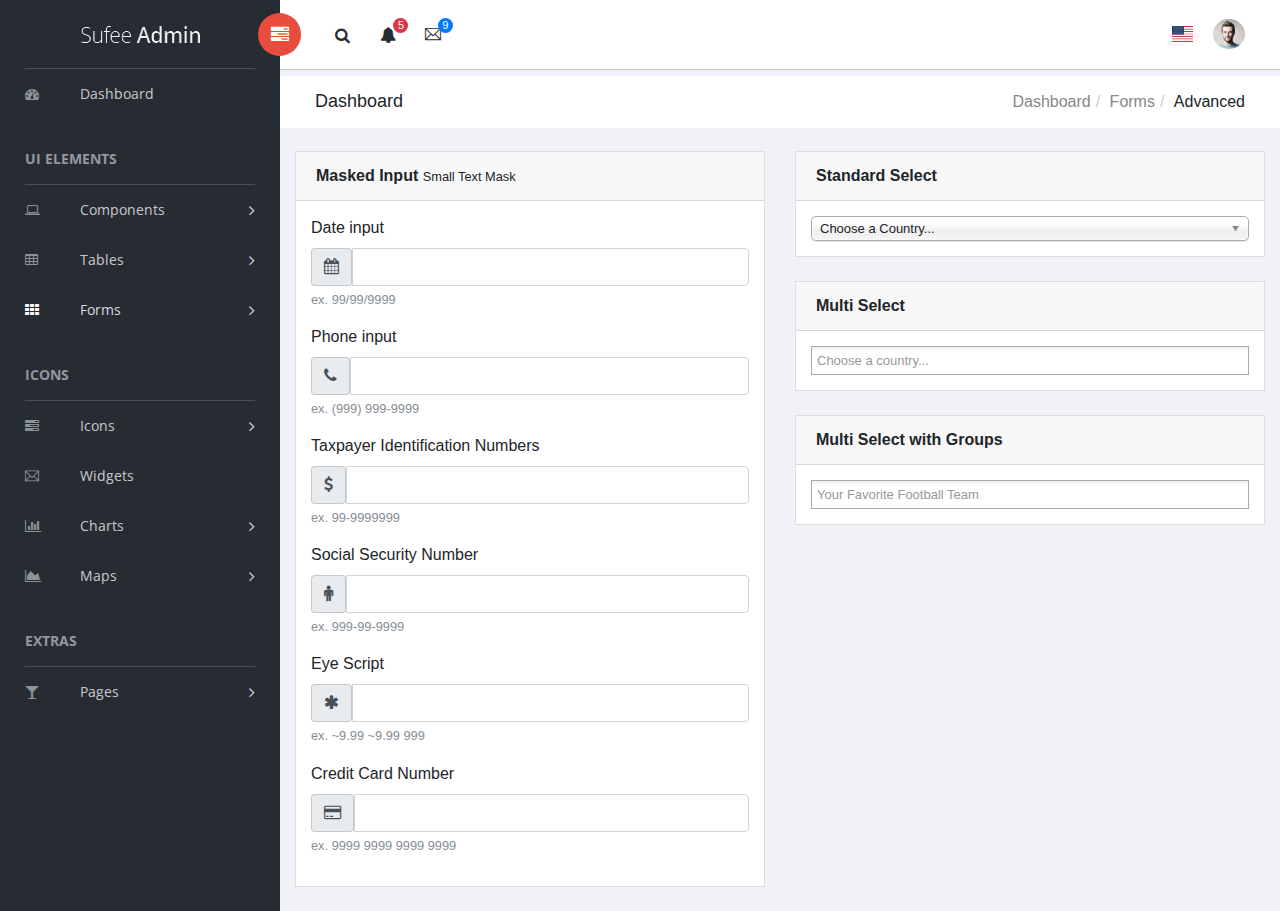
<file: htdocs/projects/WDE3-Login&Dashboard/forms-advanced.html>
<!doctype html>
<!--[if lt IE 7]>      <html class="no-js lt-ie9 lt-ie8 lt-ie7" lang=""> <![endif]-->
<!--[if IE 7]>         <html class="no-js lt-ie9 lt-ie8" lang=""> <![endif]-->
<!--[if IE 8]>         <html class="no-js lt-ie9" lang=""> <![endif]-->
<!--[if gt IE 8]><!--> <html class="no-js" lang=""> <!--<![endif]-->
<head>
    <meta charset="utf-8">
    <meta http-equiv="X-UA-Compatible" content="IE=edge">
    <title>Sufee Admin - HTML5 Admin Template</title>
    <meta name="description" content="Sufee Admin - HTML5 Admin Template">
    <meta name="viewport" content="width=device-width, initial-scale=1">

    <link rel="apple-touch-icon" href="apple-icon.png">
    <link rel="shortcut icon" href="favicon.ico">

    <link rel="stylesheet" href="assets/css/normalize.css">
    <link rel="stylesheet" href="assets/css/bootstrap.min.css">
    <link rel="stylesheet" href="assets/css/font-awesome.min.css">
    <link rel="stylesheet" href="assets/css/themify-icons.css">
    <link rel="stylesheet" href="assets/css/flag-icon.min.css">
    <link rel="stylesheet" href="assets/css/cs-skin-elastic.css">
    <!-- <link rel="stylesheet" href="assets/css/bootstrap-select.less"> -->
    <link rel="stylesheet" href="assets/scss/style.css">
    <link rel="stylesheet" href="assets/css/lib/chosen/chosen.min.css">

    <link href='https://fonts.googleapis.com/css?family=Open+Sans:400,600,700,800' rel='stylesheet' type='text/css'>

    <!-- <script type="text/javascript" src="https://cdn.jsdelivr.net/html5shiv/3.7.3/html5shiv.min.js"></script> -->

</head>
<body>
        <!-- Left Panel -->

    <aside id="left-panel" class="left-panel">
        <nav class="navbar navbar-expand-sm navbar-default">

            <div class="navbar-header">
                <button class="navbar-toggler" type="button" data-toggle="collapse" data-target="#main-menu" aria-controls="main-menu" aria-expanded="false" aria-label="Toggle navigation">
                    <i class="fa fa-bars"></i>
                </button>
                <a class="navbar-brand" href="./"><img src="images/logo.png" alt="Logo"></a>
                <a class="navbar-brand hidden" href="./"><img src="images/logo2.png" alt="Logo"></a>
            </div>

            <div id="main-menu" class="main-menu collapse navbar-collapse">
                <ul class="nav navbar-nav">
                    <li>
                        <a href="index.html"> <i class="menu-icon fa fa-dashboard"></i>Dashboard </a>
                    </li>
                    <h3 class="menu-title">UI elements</h3><!-- /.menu-title -->
                    <li class="menu-item-has-children dropdown">
                        <a href="#" class="dropdown-toggle" data-toggle="dropdown" aria-haspopup="true" aria-expanded="false"> <i class="menu-icon fa fa-laptop"></i>Components</a>
                        <ul class="sub-menu children dropdown-menu">
                            <li><i class="fa fa-puzzle-piece"></i><a href="ui-buttons.html">Buttons</a></li>
                            <li><i class="fa fa-id-badge"></i><a href="ui-badges.html">Badges</a></li>
                            <li><i class="fa fa-bars"></i><a href="ui-tabs.html">Tabs</a></li>
                            <li><i class="fa fa-share-square-o"></i><a href="ui-social-buttons.html">Social Buttons</a></li>
                            <li><i class="fa fa-id-card-o"></i><a href="ui-cards.html">Cards</a></li>
                            <li><i class="fa fa-exclamation-triangle"></i><a href="ui-alerts.html">Alerts</a></li>
                            <li><i class="fa fa-spinner"></i><a href="ui-progressbar.html">Progress Bars</a></li>
                            <li><i class="fa fa-fire"></i><a href="ui-modals.html">Modals</a></li>
                            <li><i class="fa fa-book"></i><a href="ui-switches.html">Switches</a></li>
                            <li><i class="fa fa-th"></i><a href="ui-grids.html">Grids</a></li>
                            <li><i class="fa fa-file-word-o"></i><a href="ui-typgraphy.html">Typography</a></li>
                        </ul>
                    </li>
                    <li class="menu-item-has-children dropdown">
                        <a href="#" class="dropdown-toggle" data-toggle="dropdown" aria-haspopup="true" aria-expanded="false"> <i class="menu-icon fa fa-table"></i>Tables</a>
                        <ul class="sub-menu children dropdown-menu">
                            <li><i class="fa fa-table"></i><a href="tables-basic.html">Basic Table</a></li>
                            <li><i class="fa fa-table"></i><a href="tables-data.html">Data Table</a></li>
                        </ul>
                    </li>
                    <li class="menu-item-has-children active dropdown">
                        <a href="#" class="dropdown-toggle" data-toggle="dropdown" aria-haspopup="true" aria-expanded="false"> <i class="menu-icon fa fa-th"></i>Forms</a>
                        <ul class="sub-menu children dropdown-menu">
                            <li><i class="menu-icon fa fa-th"></i><a href="forms-basic.html">Basic Form</a></li>
                            <li><i class="menu-icon fa fa-th"></i><a href="forms-advanced.html">Advanced Form</a></li>
                        </ul>
                    </li>

                    <h3 class="menu-title">Icons</h3><!-- /.menu-title -->

                    <li class="menu-item-has-children dropdown">
                        <a href="#" class="dropdown-toggle" data-toggle="dropdown" aria-haspopup="true" aria-expanded="false"> <i class="menu-icon fa fa-tasks"></i>Icons</a>
                        <ul class="sub-menu children dropdown-menu">
                            <li><i class="menu-icon fa fa-fort-awesome"></i><a href="font-fontawesome.html">Font Awesome</a></li>
                            <li><i class="menu-icon ti-themify-logo"></i><a href="font-themify.html">Themefy Icons</a></li>
                        </ul>
                    </li>
                    <li>
                        <a href="widgets.html"> <i class="menu-icon ti-email"></i>Widgets </a>
                    </li>
                    <li class="menu-item-has-children dropdown">
                        <a href="#" class="dropdown-toggle" data-toggle="dropdown" aria-haspopup="true" aria-expanded="false"> <i class="menu-icon fa fa-bar-chart"></i>Charts</a>
                        <ul class="sub-menu children dropdown-menu">
                            <li><i class="menu-icon fa fa-line-chart"></i><a href="charts-chartjs.html">Chart JS</a></li>
                            <li><i class="menu-icon fa fa-area-chart"></i><a href="charts-flot.html">Flot Chart</a></li>
                            <li><i class="menu-icon fa fa-pie-chart"></i><a href="charts-peity.html">Peity Chart</a></li>
                        </ul>
                    </li>

                    <li class="menu-item-has-children dropdown">
                        <a href="#" class="dropdown-toggle" data-toggle="dropdown" aria-haspopup="true" aria-expanded="false"> <i class="menu-icon fa fa-area-chart"></i>Maps</a>
                        <ul class="sub-menu children dropdown-menu">
                            <li><i class="menu-icon fa fa-map-o"></i><a href="maps-gmap.html">Google Maps</a></li>
                            <li><i class="menu-icon fa fa-street-view"></i><a href="maps-vector.html">Vector Maps</a></li>
                        </ul>
                    </li>
                    <h3 class="menu-title">Extras</h3><!-- /.menu-title -->
                    <li class="menu-item-has-children dropdown">
                        <a href="#" class="dropdown-toggle" data-toggle="dropdown" aria-haspopup="true" aria-expanded="false"> <i class="menu-icon fa fa-glass"></i>Pages</a>
                        <ul class="sub-menu children dropdown-menu">
                            <li><i class="menu-icon fa fa-sign-in"></i><a href="page-login.html">Login</a></li>
                            <li><i class="menu-icon fa fa-sign-in"></i><a href="page-register.html">Register</a></li>
                            <li><i class="menu-icon fa fa-paper-plane"></i><a href="pages-forget.html">Forget Pass</a></li>
                        </ul>
                    </li>
                </ul>
            </div><!-- /.navbar-collapse -->
        </nav>
    </aside><!-- /#left-panel -->

    <!-- Left Panel -->

    <!-- Right Panel -->

    <div id="right-panel" class="right-panel">

        <!-- Header-->
        <header id="header" class="header">

            <div class="header-menu">

                <div class="col-sm-7">
                    <a id="menuToggle" class="menutoggle pull-left"><i class="fa fa fa-tasks"></i></a>
                    <div class="header-left">
                        <button class="search-trigger"><i class="fa fa-search"></i></button>
                        <div class="form-inline">
                            <form class="search-form">
                                <input class="form-control mr-sm-2" type="text" placeholder="Search ..." aria-label="Search">
                                <button class="search-close" type="submit"><i class="fa fa-close"></i></button>
                            </form>
                        </div>

                        <div class="dropdown for-notification">
                          <button class="btn btn-secondary dropdown-toggle" type="button" id="notification" data-toggle="dropdown" aria-haspopup="true" aria-expanded="false">
                            <i class="fa fa-bell"></i>
                            <span class="count bg-danger">5</span>
                          </button>
                          <div class="dropdown-menu" aria-labelledby="notification">
                            <p class="red">You have 3 Notification</p>
                            <a class="dropdown-item media bg-flat-color-1" href="#">
                                <i class="fa fa-check"></i>
                                <p>Server #1 overloaded.</p>
                            </a>
                            <a class="dropdown-item media bg-flat-color-4" href="#">
                                <i class="fa fa-info"></i>
                                <p>Server #2 overloaded.</p>
                            </a>
                            <a class="dropdown-item media bg-flat-color-5" href="#">
                                <i class="fa fa-warning"></i>
                                <p>Server #3 overloaded.</p>
                            </a>
                          </div>
                        </div>

                        <div class="dropdown for-message">
                          <button class="btn btn-secondary dropdown-toggle" type="button"
                                id="message"
                                data-toggle="dropdown" aria-haspopup="true" aria-expanded="false">
                            <i class="ti-email"></i>
                            <span class="count bg-primary">9</span>
                          </button>
                          <div class="dropdown-menu" aria-labelledby="message">
                            <p class="red">You have 4 Mails</p>
                            <a class="dropdown-item media bg-flat-color-1" href="#">
                                <span class="photo media-left"><img alt="avatar" src="images/avatar/1.jpg"></span>
                                <span class="message media-body">
                                    <span class="name float-left">Jonathan Smith</span>
                                    <span class="time float-right">Just now</span>
                                        <p>Hello, this is an example msg</p>
                                </span>
                            </a>
                            <a class="dropdown-item media bg-flat-color-4" href="#">
                                <span class="photo media-left"><img alt="avatar" src="images/avatar/2.jpg"></span>
                                <span class="message media-body">
                                    <span class="name float-left">Jack Sanders</span>
                                    <span class="time float-right">5 minutes ago</span>
                                        <p>Lorem ipsum dolor sit amet, consectetur</p>
                                </span>
                            </a>
                            <a class="dropdown-item media bg-flat-color-5" href="#">
                                <span class="photo media-left"><img alt="avatar" src="images/avatar/3.jpg"></span>
                                <span class="message media-body">
                                    <span class="name float-left">Cheryl Wheeler</span>
                                    <span class="time float-right">10 minutes ago</span>
                                        <p>Hello, this is an example msg</p>
                                </span>
                            </a>
                            <a class="dropdown-item media bg-flat-color-3" href="#">
                                <span class="photo media-left"><img alt="avatar" src="images/avatar/4.jpg"></span>
                                <span class="message media-body">
                                    <span class="name float-left">Rachel Santos</span>
                                    <span class="time float-right">15 minutes ago</span>
                                        <p>Lorem ipsum dolor sit amet, consectetur</p>
                                </span>
                            </a>
                          </div>
                        </div>
                    </div>
                </div>

                <div class="col-sm-5">
                    <div class="user-area dropdown float-right">
                        <a href="#" class="dropdown-toggle" data-toggle="dropdown" aria-haspopup="true" aria-expanded="false">
                            <img class="user-avatar rounded-circle" src="images/admin.jpg" alt="User Avatar">
                        </a>

                        <div class="user-menu dropdown-menu">
                                <a class="nav-link" href="#"><i class="fa fa- user"></i>My Profile</a>

                                <a class="nav-link" href="#"><i class="fa fa- user"></i>Notifications <span class="count">13</span></a>

                                <a class="nav-link" href="#"><i class="fa fa -cog"></i>Settings</a>

                                <a class="nav-link" href="#"><i class="fa fa-power -off"></i>Logout</a>
                        </div>
                    </div>

                    <div class="language-select dropdown" id="language-select">
                        <a class="dropdown-toggle" href="#" data-toggle="dropdown"  id="language" aria-haspopup="true" aria-expanded="true">
                            <i class="flag-icon flag-icon-us"></i>
                        </a>
                        <div class="dropdown-menu" aria-labelledby="language" >
                            <div class="dropdown-item">
                                <span class="flag-icon flag-icon-fr"></span>
                            </div>
                            <div class="dropdown-item">
                                <i class="flag-icon flag-icon-es"></i>
                            </div>
                            <div class="dropdown-item">
                                <i class="flag-icon flag-icon-us"></i>
                            </div>
                            <div class="dropdown-item">
                                <i class="flag-icon flag-icon-it"></i>
                            </div>
                        </div>
                    </div>

                </div>
            </div>

        </header><!-- /header -->
        <!-- Header-->

        <div class="breadcrumbs">
            <div class="col-sm-4">
                <div class="page-header float-left">
                    <div class="page-title">
                        <h1>Dashboard</h1>
                    </div>
                </div>
            </div>
            <div class="col-sm-8">
                <div class="page-header float-right">
                    <div class="page-title">
                        <ol class="breadcrumb text-right">
                            <li><a href="#">Dashboard</a></li>
                            <li><a href="#">Forms</a></li>
                            <li class="active">Advanced</li>
                        </ol>
                    </div>
                </div>
            </div>
        </div>

        <div class="content mt-3">
            <div class="animated fadeIn">

                <div class="row">

                    <div class="col-xs-6 col-sm-6">
                        <div class="card">
                            <div class="card-header">
                                <strong>Masked Input</strong> <small> Small Text Mask</small>
                            </div>
                            <div class="card-body card-block">
                                <div class="form-group">
                                    <label class=" form-control-label">Date input</label>
                                    <div class="input-group">
                                        <div class="input-group-addon"><i class="fa fa-calendar"></i></div>
                                        <input class="form-control">
                                    </div>
                                    <small class="form-text text-muted">ex. 99/99/9999</small>
                                </div>
                                <div class="form-group">
                                    <label class=" form-control-label">Phone input</label>
                                    <div class="input-group">
                                        <div class="input-group-addon"><i class="fa fa-phone"></i></div>
                                        <input class="form-control">
                                    </div>
                                    <small class="form-text text-muted">ex. (999) 999-9999</small>
                                </div>
                                <div class="form-group">
                                    <label class=" form-control-label">Taxpayer Identification Numbers</label>
                                    <div class="input-group">
                                        <div class="input-group-addon"><i class="fa fa-usd"></i></div>
                                        <input class="form-control">
                                    </div>
                                    <small class="form-text text-muted">ex. 99-9999999</small>
                                </div>
                                <div class="form-group">
                                    <label class=" form-control-label">Social Security Number</label>
                                    <div class="input-group">
                                        <div class="input-group-addon"><i class="fa fa-male"></i></div>
                                        <input class="form-control">
                                    </div>
                                    <small class="form-text text-muted">ex. 999-99-9999</small>
                                </div>
                                <div class="form-group">
                                    <label class=" form-control-label">Eye Script</label>
                                    <div class="input-group">
                                        <div class="input-group-addon"><i class="fa fa-asterisk"></i></div>
                                        <input class="form-control">
                                    </div>
                                    <small class="form-text text-muted">ex. ~9.99 ~9.99 999</small>
                                </div>
                                <div class="form-group">
                                    <label class=" form-control-label">Credit Card Number</label>
                                    <div class="input-group">
                                        <div class="input-group-addon"><i class="fa fa-credit-card"></i></div>
                                        <input class="form-control">
                                    </div>
                                    <small class="form-text text-muted">ex. 9999 9999 9999 9999</small>
                                </div>
                            </div>
                        </div>
                    </div>

                    <div class="col-xs-6 col-sm-6">
                        <div class="card">
                            <div class="card-header">
                                <strong class="card-title">Standard Select</strong>
                            </div>
                            <div class="card-body">

                                  <select data-placeholder="Choose a Country..." class="standardSelect" tabindex="1">
                                    <option value=""></option>
                                    <option value="United States">United States</option>
                                    <option value="United Kingdom">United Kingdom</option>
                                    <option value="Afghanistan">Afghanistan</option>
                                    <option value="Aland Islands">Aland Islands</option>
                                    <option value="Albania">Albania</option>
                                    <option value="Algeria">Algeria</option>
                                    <option value="American Samoa">American Samoa</option>
                                    <option value="Andorra">Andorra</option>
                                    <option value="Angola">Angola</option>
                                    <option value="Anguilla">Anguilla</option>
                                    <option value="Antarctica">Antarctica</option>
                                </select>
                            </div>
                        </div>

                        <div class="card">
                            <div class="card-header">
                                <strong class="card-title">Multi Select</strong>
                            </div>
                            <div class="card-body">

                                  <select data-placeholder="Choose a country..." multiple class="standardSelect">
                                    <option value=""></option>
                                    <option value="United States">United States</option>
                                    <option value="United Kingdom">United Kingdom</option>
                                    <option value="Afghanistan">Afghanistan</option>
                                    <option value="Aland Islands">Aland Islands</option>
                                    <option value="Albania">Albania</option>
                                    <option value="Algeria">Algeria</option>
                                    <option value="American Samoa">American Samoa</option>
                                    <option value="Andorra">Andorra</option>
                                    <option value="Angola">Angola</option>
                                    <option value="Anguilla">Anguilla</option>
                                    <option value="Antarctica">Antarctica</option>
                                </select>

                            </div>
                        </div>

                        <div class="card">
                            <div class="card-header">
                                <strong class="card-title">Multi Select with Groups</strong>
                            </div>
                            <div class="card-body">

                                  <select data-placeholder="Your Favorite Football Team" multiple class="standardSelect" tabindex="5">
                                    <option value=""></option>
                                    <optgroup label="NFC EAST">
                                      <option>Dallas Cowboys</option>
                                      <option>New York Giants</option>
                                      <option>Philadelphia Eagles</option>
                                      <option>Washington Redskins</option>
                                    </optgroup>
                                    <optgroup label="NFC NORTH">
                                      <option>Chicago Bears</option>
                                      <option>Detroit Lions</option>
                                      <option>Green Bay Packers</option>
                                      <option>Minnesota Vikings</option>
                                    </optgroup>
                                    <optgroup label="NFC SOUTH">
                                      <option>Atlanta Falcons</option>
                                      <option>Carolina Panthers</option>
                                      <option>New Orleans Saints</option>
                                      <option>Tampa Bay Buccaneers</option>
                                    </optgroup>
                                    <optgroup label="NFC WEST">
                                      <option>Arizona Cardinals</option>
                                      <option>St. Louis Rams</option>
                                      <option>San Francisco 49ers</option>
                                      <option>Seattle Seahawks</option>
                                    </optgroup>
                                    <optgroup label="AFC EAST">
                                      <option>Buffalo Bills</option>
                                      <option>Miami Dolphins</option>
                                      <option>New England Patriots</option>
                                      <option>New York Jets</option>
                                    </optgroup>
                                    <optgroup label="AFC NORTH">
                                      <option>Baltimore Ravens</option>
                                      <option>Cincinnati Bengals</option>
                                      <option>Cleveland Browns</option>
                                      <option>Pittsburgh Steelers</option>
                                    </optgroup>
                                    <optgroup label="AFC SOUTH">
                                      <option>Houston Texans</option>
                                      <option>Indianapolis Colts</option>
                                      <option>Jacksonville Jaguars</option>
                                      <option>Tennessee Titans</option>
                                    </optgroup>
                                    <optgroup label="AFC WEST">
                                      <option>Denver Broncos</option>
                                      <option>Kansas City Chiefs</option>
                                      <option>Oakland Raiders</option>
                                      <option>San Diego Chargers</option>
                                    </optgroup>
                                  </select>

                            </div>
                        </div>

                    </div>



                </div>


            </div><!-- .animated -->
        </div><!-- .content -->


    </div><!-- /#right-panel -->

    <!-- Right Panel -->


    <script src="assets/js/vendor/jquery-2.1.4.min.js"></script>
    <script src="assets/js/popper.min.js"></script>
    <script src="assets/js/plugins.js"></script>
    <script src="assets/js/main.js"></script>
    <script src="assets/js/lib/chosen/chosen.jquery.min.js"></script>

    <script>
        jQuery(document).ready(function() {
            jQuery(".standardSelect").chosen({
                disable_search_threshold: 10,
                no_results_text: "Oops, nothing found!",
                width: "100%"
            });
        });
    </script>

</body>
</html>
</file>
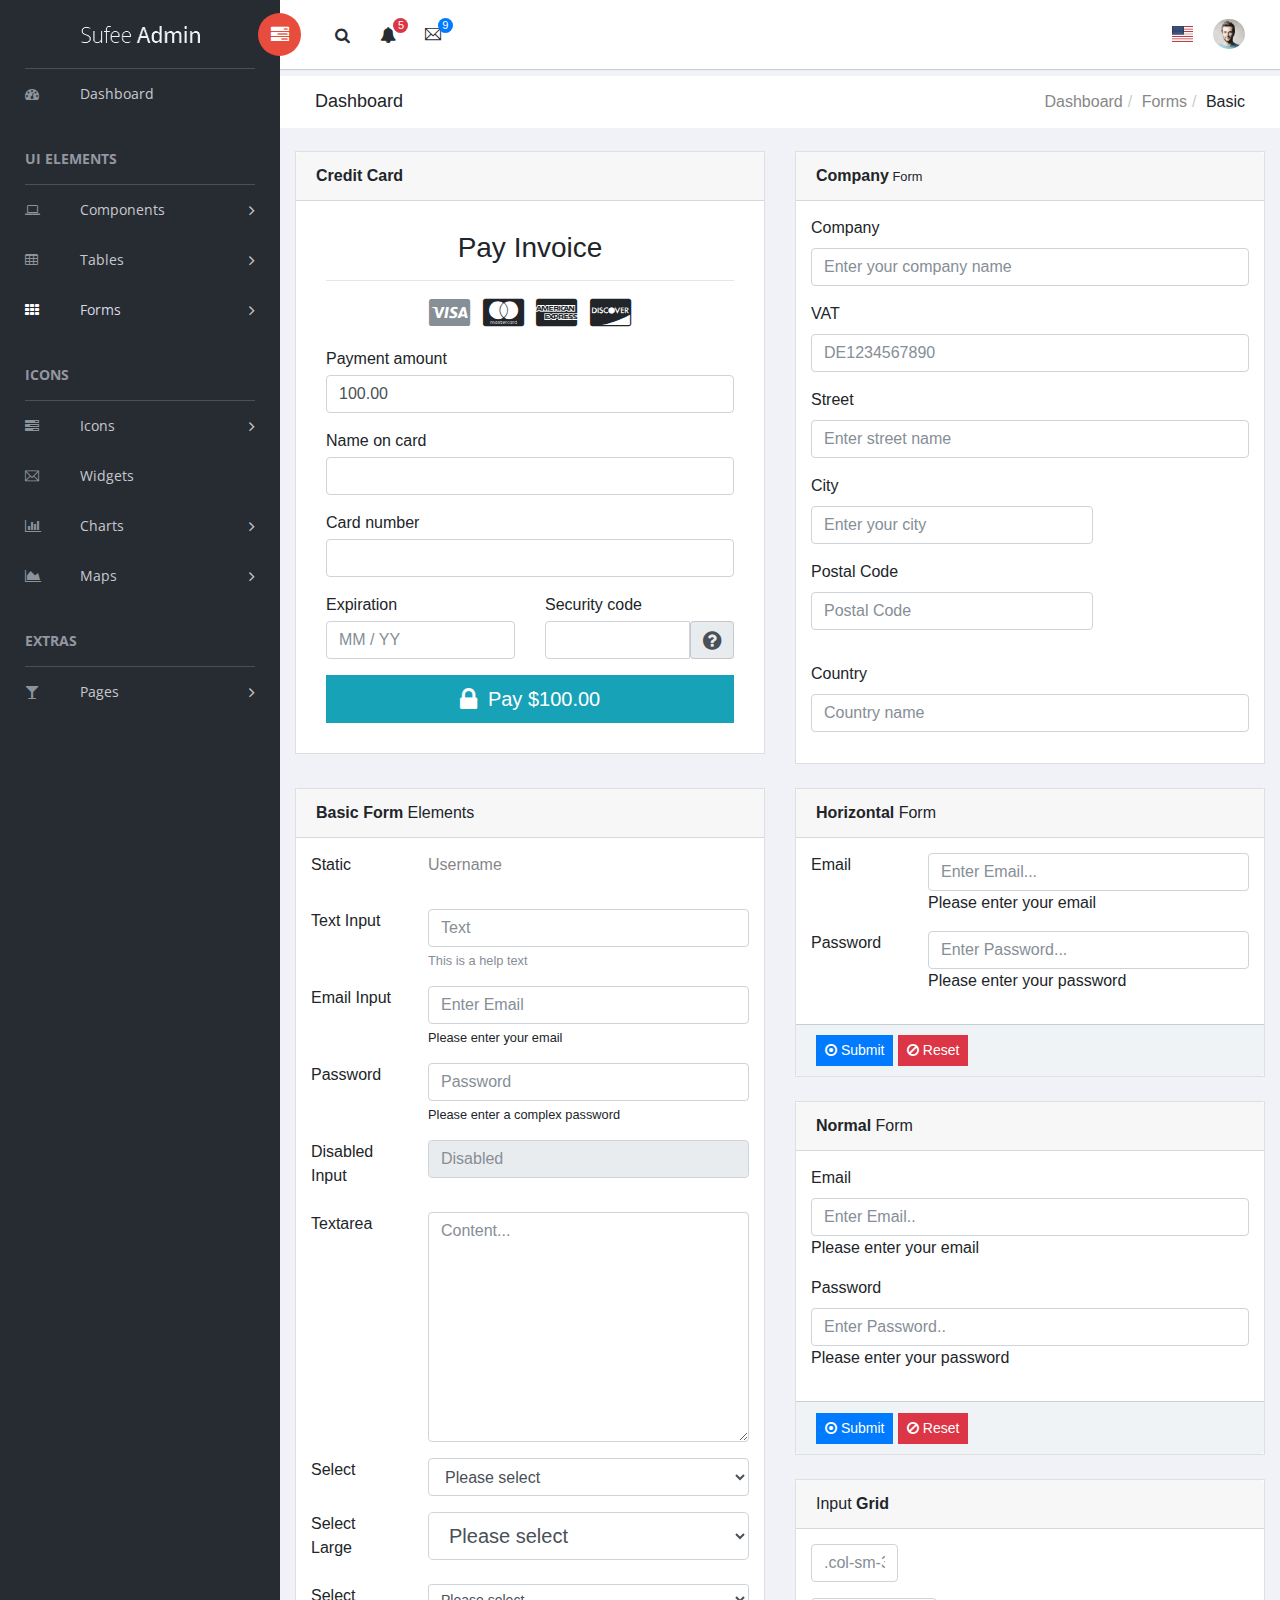
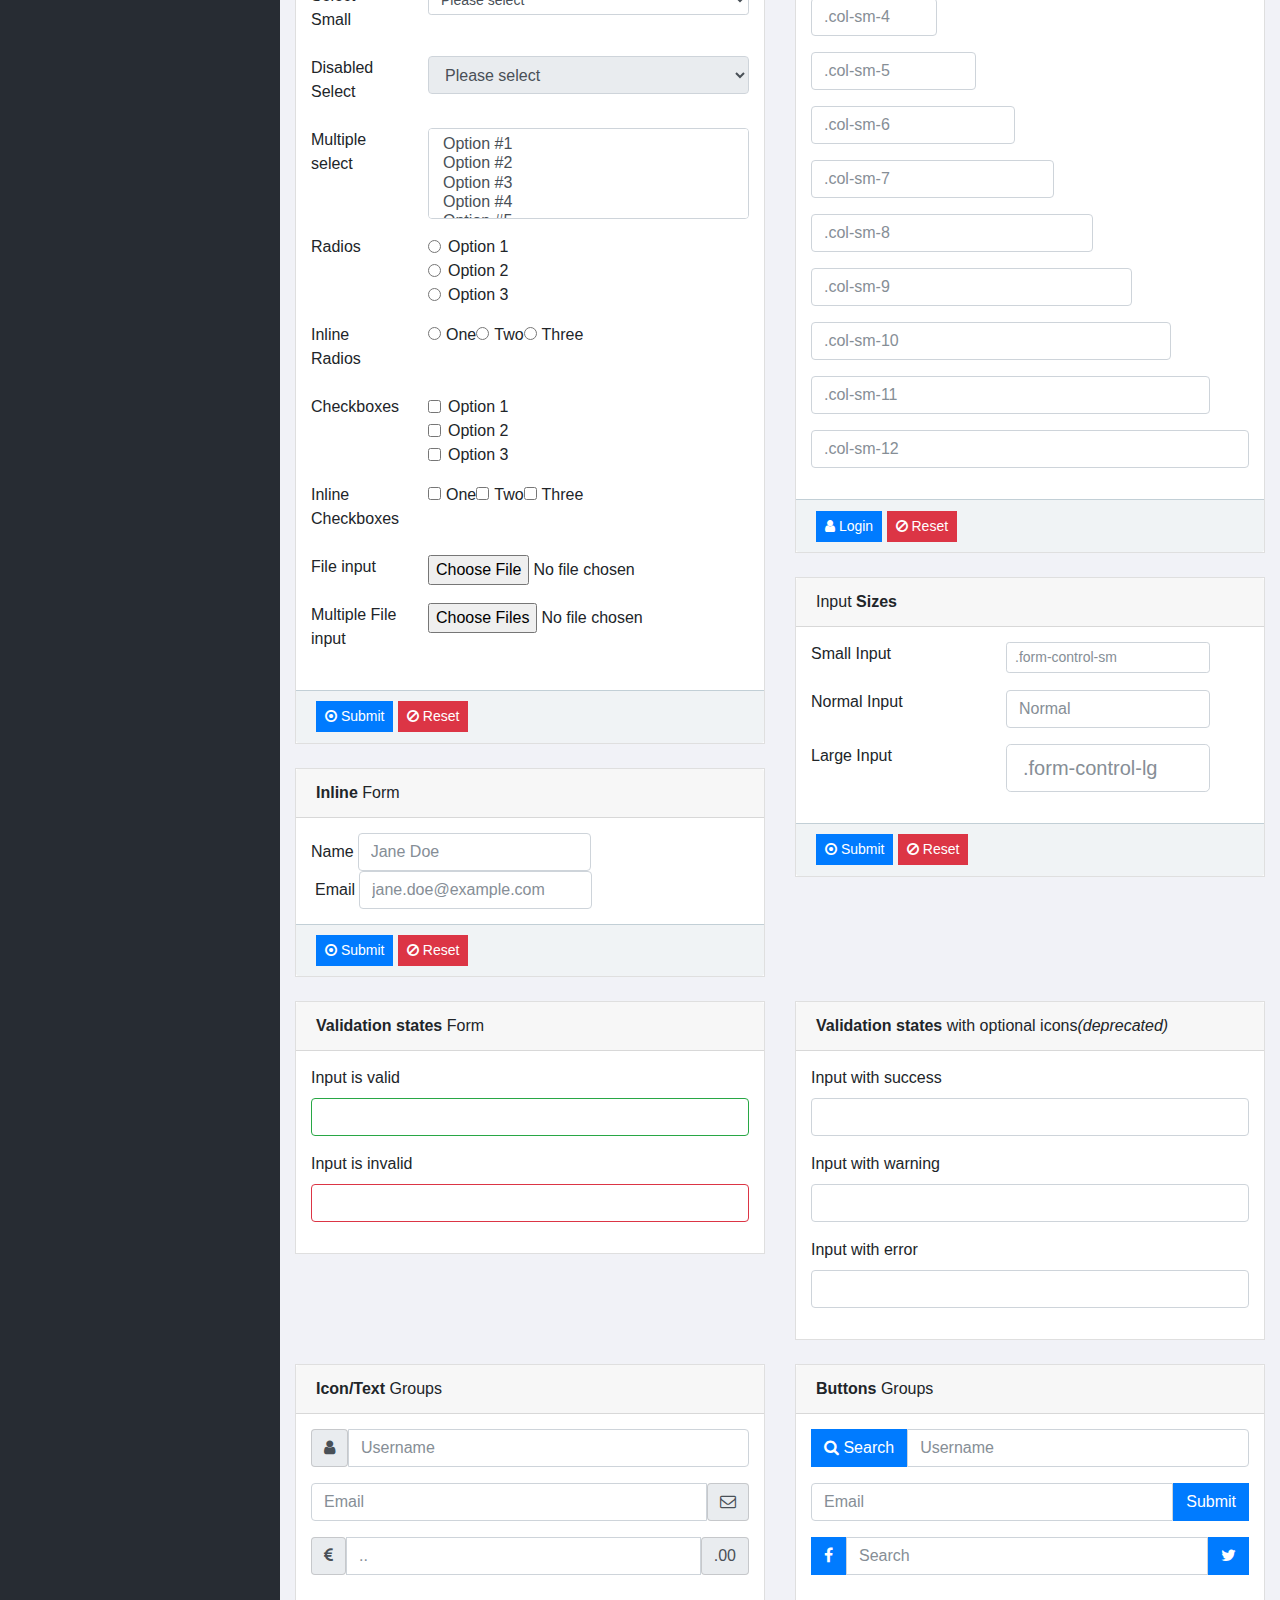
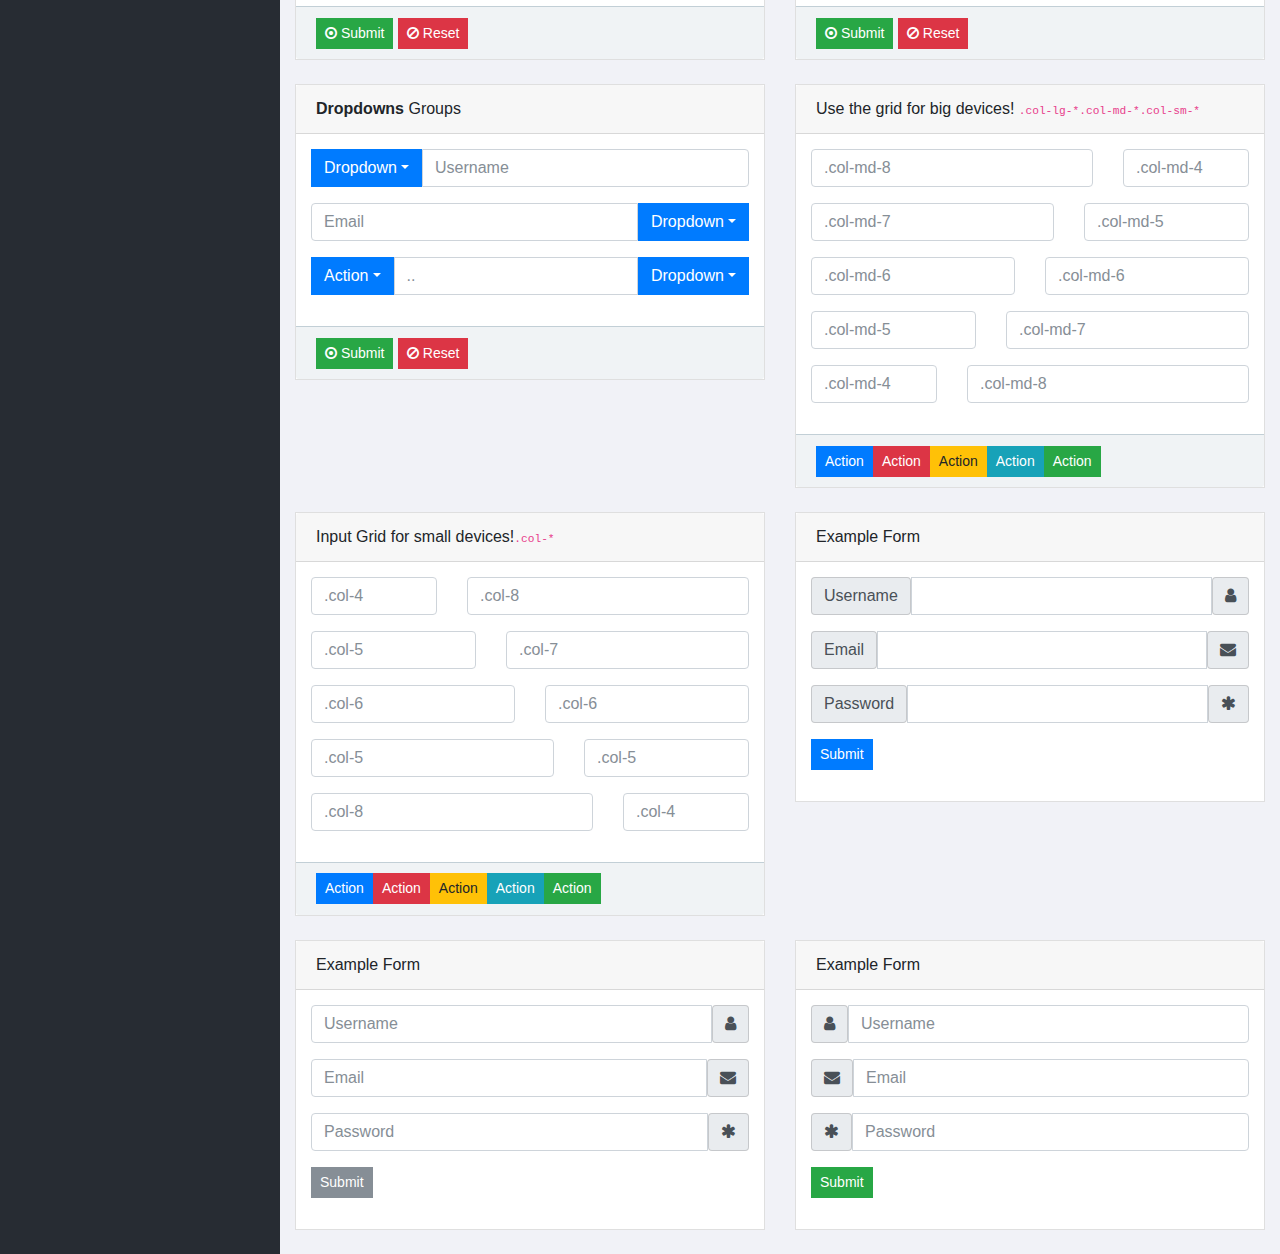
<file: htdocs/projects/WDE3-Login&Dashboard/forms-basic.html>
<!doctype html>
<!--[if lt IE 7]>      <html class="no-js lt-ie9 lt-ie8 lt-ie7" lang=""> <![endif]-->
<!--[if IE 7]>         <html class="no-js lt-ie9 lt-ie8" lang=""> <![endif]-->
<!--[if IE 8]>         <html class="no-js lt-ie9" lang=""> <![endif]-->
<!--[if gt IE 8]><!--> <html class="no-js" lang=""> <!--<![endif]-->
<head>
    <meta charset="utf-8">
    <meta http-equiv="X-UA-Compatible" content="IE=edge">
    <title>Sufee Admin - HTML5 Admin Template</title>
    <meta name="description" content="Sufee Admin - HTML5 Admin Template">
    <meta name="viewport" content="width=device-width, initial-scale=1">

    <link rel="apple-touch-icon" href="apple-icon.png">
    <link rel="shortcut icon" href="favicon.ico">

    <link rel="stylesheet" href="assets/css/normalize.css">
    <link rel="stylesheet" href="assets/css/bootstrap.min.css">
    <link rel="stylesheet" href="assets/css/font-awesome.min.css">
    <link rel="stylesheet" href="assets/css/themify-icons.css">
    <link rel="stylesheet" href="assets/css/flag-icon.min.css">
    <link rel="stylesheet" href="assets/css/cs-skin-elastic.css">
    <!-- <link rel="stylesheet" href="assets/css/bootstrap-select.less"> -->
    <link rel="stylesheet" href="assets/scss/style.css">

    <link href='https://fonts.googleapis.com/css?family=Open+Sans:400,600,700,800' rel='stylesheet' type='text/css'>

    <!-- <script type="text/javascript" src="https://cdn.jsdelivr.net/html5shiv/3.7.3/html5shiv.min.js"></script> -->

</head>
<body>
        <!-- Left Panel -->

    <aside id="left-panel" class="left-panel">
        <nav class="navbar navbar-expand-sm navbar-default">

            <div class="navbar-header">
                <button class="navbar-toggler" type="button" data-toggle="collapse" data-target="#main-menu" aria-controls="main-menu" aria-expanded="false" aria-label="Toggle navigation">
                    <i class="fa fa-bars"></i>
                </button>
                <a class="navbar-brand" href="./"><img src="images/logo.png" alt="Logo"></a>
                <a class="navbar-brand hidden" href="./"><img src="images/logo2.png" alt="Logo"></a>
            </div>

            <div id="main-menu" class="main-menu collapse navbar-collapse">
                <ul class="nav navbar-nav">
                    <li>
                        <a href="index.html"> <i class="menu-icon fa fa-dashboard"></i>Dashboard </a>
                    </li>
                    <h3 class="menu-title">UI elements</h3><!-- /.menu-title -->
                    <li class="menu-item-has-children dropdown">
                        <a href="#" class="dropdown-toggle" data-toggle="dropdown" aria-haspopup="true" aria-expanded="false"> <i class="menu-icon fa fa-laptop"></i>Components</a>
                        <ul class="sub-menu children dropdown-menu">
                            <li><i class="fa fa-puzzle-piece"></i><a href="ui-buttons.html">Buttons</a></li>
                            <li><i class="fa fa-id-badge"></i><a href="ui-badges.html">Badges</a></li>
                            <li><i class="fa fa-bars"></i><a href="ui-tabs.html">Tabs</a></li>
                            <li><i class="fa fa-share-square-o"></i><a href="ui-social-buttons.html">Social Buttons</a></li>
                            <li><i class="fa fa-id-card-o"></i><a href="ui-cards.html">Cards</a></li>
                            <li><i class="fa fa-exclamation-triangle"></i><a href="ui-alerts.html">Alerts</a></li>
                            <li><i class="fa fa-spinner"></i><a href="ui-progressbar.html">Progress Bars</a></li>
                            <li><i class="fa fa-fire"></i><a href="ui-modals.html">Modals</a></li>
                            <li><i class="fa fa-book"></i><a href="ui-switches.html">Switches</a></li>
                            <li><i class="fa fa-th"></i><a href="ui-grids.html">Grids</a></li>
                            <li><i class="fa fa-file-word-o"></i><a href="ui-typgraphy.html">Typography</a></li>
                        </ul>
                    </li>
                    <li class="menu-item-has-children dropdown">
                        <a href="#" class="dropdown-toggle" data-toggle="dropdown" aria-haspopup="true" aria-expanded="false"> <i class="menu-icon fa fa-table"></i>Tables</a>
                        <ul class="sub-menu children dropdown-menu">
                            <li><i class="fa fa-table"></i><a href="tables-basic.html">Basic Table</a></li>
                            <li><i class="fa fa-table"></i><a href="tables-data.html">Data Table</a></li>
                        </ul>
                    </li>
                    <li class="menu-item-has-children active dropdown">
                        <a href="#" class="dropdown-toggle" data-toggle="dropdown" aria-haspopup="true" aria-expanded="false"> <i class="menu-icon fa fa-th"></i>Forms</a>
                        <ul class="sub-menu children dropdown-menu">
                            <li><i class="menu-icon fa fa-th"></i><a href="forms-basic.html">Basic Form</a></li>
                            <li><i class="menu-icon fa fa-th"></i><a href="forms-advanced.html">Advanced Form</a></li>
                        </ul>
                    </li>

                    <h3 class="menu-title">Icons</h3><!-- /.menu-title -->

                    <li class="menu-item-has-children dropdown">
                        <a href="#" class="dropdown-toggle" data-toggle="dropdown" aria-haspopup="true" aria-expanded="false"> <i class="menu-icon fa fa-tasks"></i>Icons</a>
                        <ul class="sub-menu children dropdown-menu">
                            <li><i class="menu-icon fa fa-fort-awesome"></i><a href="font-fontawesome.html">Font Awesome</a></li>
                            <li><i class="menu-icon ti-themify-logo"></i><a href="font-themify.html">Themefy Icons</a></li>
                        </ul>
                    </li>
                    <li>
                        <a href="widgets.html"> <i class="menu-icon ti-email"></i>Widgets </a>
                    </li>
                    <li class="menu-item-has-children dropdown">
                        <a href="#" class="dropdown-toggle" data-toggle="dropdown" aria-haspopup="true" aria-expanded="false"> <i class="menu-icon fa fa-bar-chart"></i>Charts</a>
                        <ul class="sub-menu children dropdown-menu">
                            <li><i class="menu-icon fa fa-line-chart"></i><a href="charts-chartjs.html">Chart JS</a></li>
                            <li><i class="menu-icon fa fa-area-chart"></i><a href="charts-flot.html">Flot Chart</a></li>
                            <li><i class="menu-icon fa fa-pie-chart"></i><a href="charts-peity.html">Peity Chart</a></li>
                        </ul>
                    </li>

                    <li class="menu-item-has-children dropdown">
                        <a href="#" class="dropdown-toggle" data-toggle="dropdown" aria-haspopup="true" aria-expanded="false"> <i class="menu-icon fa fa-area-chart"></i>Maps</a>
                        <ul class="sub-menu children dropdown-menu">
                            <li><i class="menu-icon fa fa-map-o"></i><a href="maps-gmap.html">Google Maps</a></li>
                            <li><i class="menu-icon fa fa-street-view"></i><a href="maps-vector.html">Vector Maps</a></li>
                        </ul>
                    </li>
                    <h3 class="menu-title">Extras</h3><!-- /.menu-title -->
                    <li class="menu-item-has-children dropdown">
                        <a href="#" class="dropdown-toggle" data-toggle="dropdown" aria-haspopup="true" aria-expanded="false"> <i class="menu-icon fa fa-glass"></i>Pages</a>
                        <ul class="sub-menu children dropdown-menu">
                            <li><i class="menu-icon fa fa-sign-in"></i><a href="page-login.html">Login</a></li>
                            <li><i class="menu-icon fa fa-sign-in"></i><a href="page-register.html">Register</a></li>
                            <li><i class="menu-icon fa fa-paper-plane"></i><a href="pages-forget.html">Forget Pass</a></li>
                        </ul>
                    </li>
                </ul>
            </div><!-- /.navbar-collapse -->
        </nav>
    </aside><!-- /#left-panel -->

    <!-- Left Panel -->

    <!-- Right Panel -->

    <div id="right-panel" class="right-panel">

        <!-- Header-->
        <header id="header" class="header">

            <div class="header-menu">

                <div class="col-sm-7">
                    <a id="menuToggle" class="menutoggle pull-left"><i class="fa fa fa-tasks"></i></a>
                    <div class="header-left">
                        <button class="search-trigger"><i class="fa fa-search"></i></button>
                        <div class="form-inline">
                            <form class="search-form">
                                <input class="form-control mr-sm-2" type="text" placeholder="Search ..." aria-label="Search">
                                <button class="search-close" type="submit"><i class="fa fa-close"></i></button>
                            </form>
                        </div>

                        <div class="dropdown for-notification">
                          <button class="btn btn-secondary dropdown-toggle" type="button" id="notification" data-toggle="dropdown" aria-haspopup="true" aria-expanded="false">
                            <i class="fa fa-bell"></i>
                            <span class="count bg-danger">5</span>
                          </button>
                          <div class="dropdown-menu" aria-labelledby="notification">
                            <p class="red">You have 3 Notification</p>
                            <a class="dropdown-item media bg-flat-color-1" href="#">
                                <i class="fa fa-check"></i>
                                <p>Server #1 overloaded.</p>
                            </a>
                            <a class="dropdown-item media bg-flat-color-4" href="#">
                                <i class="fa fa-info"></i>
                                <p>Server #2 overloaded.</p>
                            </a>
                            <a class="dropdown-item media bg-flat-color-5" href="#">
                                <i class="fa fa-warning"></i>
                                <p>Server #3 overloaded.</p>
                            </a>
                          </div>
                        </div>

                        <div class="dropdown for-message">
                          <button class="btn btn-secondary dropdown-toggle" type="button"
                                id="message"
                                data-toggle="dropdown" aria-haspopup="true" aria-expanded="false">
                            <i class="ti-email"></i>
                            <span class="count bg-primary">9</span>
                          </button>
                          <div class="dropdown-menu" aria-labelledby="message">
                            <p class="red">You have 4 Mails</p>
                            <a class="dropdown-item media bg-flat-color-1" href="#">
                                <span class="photo media-left"><img alt="avatar" src="images/avatar/1.jpg"></span>
                                <span class="message media-body">
                                    <span class="name float-left">Jonathan Smith</span>
                                    <span class="time float-right">Just now</span>
                                        <p>Hello, this is an example msg</p>
                                </span>
                            </a>
                            <a class="dropdown-item media bg-flat-color-4" href="#">
                                <span class="photo media-left"><img alt="avatar" src="images/avatar/2.jpg"></span>
                                <span class="message media-body">
                                    <span class="name float-left">Jack Sanders</span>
                                    <span class="time float-right">5 minutes ago</span>
                                        <p>Lorem ipsum dolor sit amet, consectetur</p>
                                </span>
                            </a>
                            <a class="dropdown-item media bg-flat-color-5" href="#">
                                <span class="photo media-left"><img alt="avatar" src="images/avatar/3.jpg"></span>
                                <span class="message media-body">
                                    <span class="name float-left">Cheryl Wheeler</span>
                                    <span class="time float-right">10 minutes ago</span>
                                        <p>Hello, this is an example msg</p>
                                </span>
                            </a>
                            <a class="dropdown-item media bg-flat-color-3" href="#">
                                <span class="photo media-left"><img alt="avatar" src="images/avatar/4.jpg"></span>
                                <span class="message media-body">
                                    <span class="name float-left">Rachel Santos</span>
                                    <span class="time float-right">15 minutes ago</span>
                                        <p>Lorem ipsum dolor sit amet, consectetur</p>
                                </span>
                            </a>
                          </div>
                        </div>
                    </div>
                </div>

                <div class="col-sm-5">
                    <div class="user-area dropdown float-right">
                        <a href="#" class="dropdown-toggle" data-toggle="dropdown" aria-haspopup="true" aria-expanded="false">
                            <img class="user-avatar rounded-circle" src="images/admin.jpg" alt="User Avatar">
                        </a>

                        <div class="user-menu dropdown-menu">
                                <a class="nav-link" href="#"><i class="fa fa- user"></i>My Profile</a>

                                <a class="nav-link" href="#"><i class="fa fa- user"></i>Notifications <span class="count">13</span></a>

                                <a class="nav-link" href="#"><i class="fa fa -cog"></i>Settings</a>

                                <a class="nav-link" href="#"><i class="fa fa-power -off"></i>Logout</a>
                        </div>
                    </div>

                    <div class="language-select dropdown" id="language-select">
                        <a class="dropdown-toggle" href="#" data-toggle="dropdown"  id="language" aria-haspopup="true" aria-expanded="true">
                            <i class="flag-icon flag-icon-us"></i>
                        </a>
                        <div class="dropdown-menu" aria-labelledby="language" >
                            <div class="dropdown-item">
                                <span class="flag-icon flag-icon-fr"></span>
                            </div>
                            <div class="dropdown-item">
                                <i class="flag-icon flag-icon-es"></i>
                            </div>
                            <div class="dropdown-item">
                                <i class="flag-icon flag-icon-us"></i>
                            </div>
                            <div class="dropdown-item">
                                <i class="flag-icon flag-icon-it"></i>
                            </div>
                        </div>
                    </div>

                </div>
            </div>

        </header><!-- /header -->
        <!-- Header-->

        <div class="breadcrumbs">
            <div class="col-sm-4">
                <div class="page-header float-left">
                    <div class="page-title">
                        <h1>Dashboard</h1>
                    </div>
                </div>
            </div>
            <div class="col-sm-8">
                <div class="page-header float-right">
                    <div class="page-title">
                        <ol class="breadcrumb text-right">
                            <li><a href="#">Dashboard</a></li>
                            <li><a href="#">Forms</a></li>
                            <li class="active">Basic</li>
                        </ol>
                    </div>
                </div>
            </div>
        </div>

        <div class="content mt-3">
            <div class="animated fadeIn">


                <div class="row">
                  <div class="col-lg-6">
                    <div class="card">
                        <div class="card-header">
                            <strong class="card-title">Credit Card</strong>
                        </div>
                        <div class="card-body">
                          <!-- Credit Card -->
                          <div id="pay-invoice">
                              <div class="card-body">
                                  <div class="card-title">
                                      <h3 class="text-center">Pay Invoice</h3>
                                  </div>
                                  <hr>
                                  <form action="" method="post" novalidate="novalidate">
                                      <div class="form-group text-center">
                                          <ul class="list-inline">
                                              <li class="list-inline-item"><i class="text-muted fa fa-cc-visa fa-2x"></i></li>
                                              <li class="list-inline-item"><i class="fa fa-cc-mastercard fa-2x"></i></li>
                                              <li class="list-inline-item"><i class="fa fa-cc-amex fa-2x"></i></li>
                                              <li class="list-inline-item"><i class="fa fa-cc-discover fa-2x"></i></li>
                                          </ul>
                                      </div>
                                      <div class="form-group">
                                          <label for="cc-payment" class="control-label mb-1">Payment amount</label>
                                          <input id="cc-pament" name="cc-payment" type="text" class="form-control" aria-required="true" aria-invalid="false" value="100.00">
                                      </div>
                                      <div class="form-group has-success">
                                          <label for="cc-name" class="control-label mb-1">Name on card</label>
                                          <input id="cc-name" name="cc-name" type="text" class="form-control cc-name valid" data-val="true" data-val-required="Please enter the name on card" autocomplete="cc-name" aria-required="true" aria-invalid="false" aria-describedby="cc-name-error">
                                          <span class="help-block field-validation-valid" data-valmsg-for="cc-name" data-valmsg-replace="true"></span>
                                      </div>
                                      <div class="form-group">
                                          <label for="cc-number" class="control-label mb-1">Card number</label>
                                          <input id="cc-number" name="cc-number" type="tel" class="form-control cc-number identified visa" value="" data-val="true" data-val-required="Please enter the card number" data-val-cc-number="Please enter a valid card number" autocomplete="cc-number">
                                          <span class="help-block" data-valmsg-for="cc-number" data-valmsg-replace="true"></span>
                                      </div>
                                      <div class="row">
                                          <div class="col-6">
                                              <div class="form-group">
                                                  <label for="cc-exp" class="control-label mb-1">Expiration</label>
                                                  <input id="cc-exp" name="cc-exp" type="tel" class="form-control cc-exp" value="" data-val="true" data-val-required="Please enter the card expiration" data-val-cc-exp="Please enter a valid month and year" placeholder="MM / YY" autocomplete="cc-exp">
                                                  <span class="help-block" data-valmsg-for="cc-exp" data-valmsg-replace="true"></span>
                                              </div>
                                          </div>
                                          <div class="col-6">
                                              <label for="x_card_code" class="control-label mb-1">Security code</label>
                                              <div class="input-group">
                                                  <input id="x_card_code" name="x_card_code" type="tel" class="form-control cc-cvc" value="" data-val="true" data-val-required="Please enter the security code" data-val-cc-cvc="Please enter a valid security code" autocomplete="off">
                                                  <div class="input-group-addon">
                                                      <span class="fa fa-question-circle fa-lg" data-toggle="popover" data-container="body" data-html="true" data-title="Security Code"
                                                      data-content="<div class='text-center one-card'>The 3 digit code on back of the card..<div class='visa-mc-cvc-preview'></div></div>"
                                                      data-trigger="hover"></span>
                                                  </div>
                                              </div>
                                          </div>
                                      </div>
                                      <div>
                                          <button id="payment-button" type="submit" class="btn btn-lg btn-info btn-block">
                                              <i class="fa fa-lock fa-lg"></i>&nbsp;
                                              <span id="payment-button-amount">Pay $100.00</span>
                                              <span id="payment-button-sending" style="display:none;">Sending…</span>
                                          </button>
                                      </div>
                                  </form>
                              </div>
                          </div>

                        </div>
                    </div> <!-- .card -->

                  </div><!--/.col-->

                  <div class="col-lg-6">
                    <div class="card">
                      <div class="card-header"><strong>Company</strong><small> Form</small></div>
                      <div class="card-body card-block">
                        <div class="form-group"><label for="company" class=" form-control-label">Company</label><input type="text" id="company" placeholder="Enter your company name" class="form-control"></div>
                        <div class="form-group"><label for="vat" class=" form-control-label">VAT</label><input type="text" id="vat" placeholder="DE1234567890" class="form-control"></div>
                        <div class="form-group"><label for="street" class=" form-control-label">Street</label><input type="text" id="street" placeholder="Enter street name" class="form-control"></div>
                        <div class="row form-group">
                          <div class="col-8">
                            <div class="form-group"><label for="city" class=" form-control-label">City</label><input type="text" id="city" placeholder="Enter your city" class="form-control"></div>
                          </div>
                          <div class="col-8">
                            <div class="form-group"><label for="postal-code" class=" form-control-label">Postal Code</label><input type="text" id="postal-code" placeholder="Postal Code" class="form-control"></div>
                          </div>
                        </div>
                        <div class="form-group"><label for="country" class=" form-control-label">Country</label><input type="text" id="country" placeholder="Country name" class="form-control"></div>
                      </div>
                    </div>
                  </div>

                  <div class="col-lg-6">
                    <div class="card">
                      <div class="card-header">
                        <strong>Basic Form</strong> Elements
                      </div>
                      <div class="card-body card-block">
                        <form action="" method="post" enctype="multipart/form-data" class="form-horizontal">
                          <div class="row form-group">
                            <div class="col col-md-3"><label class=" form-control-label">Static</label></div>
                            <div class="col-12 col-md-9">
                              <p class="form-control-static">Username</p>
                            </div>
                          </div>
                          <div class="row form-group">
                            <div class="col col-md-3"><label for="text-input" class=" form-control-label">Text Input</label></div>
                            <div class="col-12 col-md-9"><input type="text" id="text-input" name="text-input" placeholder="Text" class="form-control"><small class="form-text text-muted">This is a help text</small></div>
                          </div>
                          <div class="row form-group">
                            <div class="col col-md-3"><label for="email-input" class=" form-control-label">Email Input</label></div>
                            <div class="col-12 col-md-9"><input type="email" id="email-input" name="email-input" placeholder="Enter Email" class="form-control"><small class="help-block form-text">Please enter your email</small></div>
                          </div>
                          <div class="row form-group">
                            <div class="col col-md-3"><label for="password-input" class=" form-control-label">Password</label></div>
                            <div class="col-12 col-md-9"><input type="password" id="password-input" name="password-input" placeholder="Password" class="form-control"><small class="help-block form-text">Please enter a complex password</small></div>
                          </div>
                          <div class="row form-group">
                            <div class="col col-md-3"><label for="disabled-input" class=" form-control-label">Disabled Input</label></div>
                            <div class="col-12 col-md-9"><input type="text" id="disabled-input" name="disabled-input" placeholder="Disabled" disabled="" class="form-control"></div>
                          </div>
                          <div class="row form-group">
                            <div class="col col-md-3"><label for="textarea-input" class=" form-control-label">Textarea</label></div>
                            <div class="col-12 col-md-9"><textarea name="textarea-input" id="textarea-input" rows="9" placeholder="Content..." class="form-control"></textarea></div>
                          </div>
                          <div class="row form-group">
                            <div class="col col-md-3"><label for="select" class=" form-control-label">Select</label></div>
                            <div class="col-12 col-md-9">
                              <select name="select" id="select" class="form-control">
                                <option value="0">Please select</option>
                                <option value="1">Option #1</option>
                                <option value="2">Option #2</option>
                                <option value="3">Option #3</option>
                              </select>
                            </div>
                          </div>
                          <div class="row form-group">
                            <div class="col col-md-3"><label for="selectLg" class=" form-control-label">Select Large</label></div>
                            <div class="col-12 col-md-9">
                              <select name="selectLg" id="selectLg" class="form-control-lg form-control">
                                <option value="0">Please select</option>
                                <option value="1">Option #1</option>
                                <option value="2">Option #2</option>
                                <option value="3">Option #3</option>
                              </select>
                            </div>
                          </div>
                          <div class="row form-group">
                            <div class="col col-md-3"><label for="selectSm" class=" form-control-label">Select Small</label></div>
                            <div class="col-12 col-md-9">
                              <select name="selectSm" id="SelectLm" class="form-control-sm form-control">
                                <option value="0">Please select</option>
                                <option value="1">Option #1</option>
                                <option value="2">Option #2</option>
                                <option value="3">Option #3</option>
                                <option value="4">Option #4</option>
                                <option value="5">Option #5</option>
                              </select>
                            </div>
                          </div>
                          <div class="row form-group">
                            <div class="col col-md-3"><label for="disabledSelect" class=" form-control-label">Disabled Select</label></div>
                            <div class="col-12 col-md-9">
                              <select name="disabledSelect" id="disabledSelect" disabled="" class="form-control">
                                <option value="0">Please select</option>
                                <option value="1">Option #1</option>
                                <option value="2">Option #2</option>
                                <option value="3">Option #3</option>
                              </select>
                            </div>
                          </div>
                          <div class="row form-group">
                            <div class="col col-md-3"><label for="multiple-select" class=" form-control-label">Multiple select</label></div>
                            <div class="col col-md-9">
                              <select name="multiple-select" id="multiple-select" multiple="" class="form-control">
                                <option value="1">Option #1</option>
                                <option value="2">Option #2</option>
                                <option value="3">Option #3</option>
                                <option value="4">Option #4</option>
                                <option value="5">Option #5</option>
                                <option value="6">Option #6</option>
                                <option value="7">Option #7</option>
                                <option value="8">Option #8</option>
                                <option value="9">Option #9</option>
                                <option value="10">Option #10</option>
                              </select>
                            </div>
                          </div>
                          <div class="row form-group">
                            <div class="col col-md-3"><label class=" form-control-label">Radios</label></div>
                            <div class="col col-md-9">
                              <div class="form-check">
                                <div class="radio">
                                  <label for="radio1" class="form-check-label ">
                                    <input type="radio" id="radio1" name="radios" value="option1" class="form-check-input">Option 1
                                  </label>
                                </div>
                                <div class="radio">
                                  <label for="radio2" class="form-check-label ">
                                    <input type="radio" id="radio2" name="radios" value="option2" class="form-check-input">Option 2
                                  </label>
                                </div>
                                <div class="radio">
                                  <label for="radio3" class="form-check-label ">
                                    <input type="radio" id="radio3" name="radios" value="option3" class="form-check-input">Option 3
                                  </label>
                                </div>
                              </div>
                            </div>
                          </div>
                          <div class="row form-group">
                            <div class="col col-md-3"><label class=" form-control-label">Inline Radios</label></div>
                            <div class="col col-md-9">
                              <div class="form-check-inline form-check">
                                <label for="inline-radio1" class="form-check-label ">
                                  <input type="radio" id="inline-radio1" name="inline-radios" value="option1" class="form-check-input">One
                                </label>
                                <label for="inline-radio2" class="form-check-label ">
                                  <input type="radio" id="inline-radio2" name="inline-radios" value="option2" class="form-check-input">Two
                                </label>
                                <label for="inline-radio3" class="form-check-label ">
                                  <input type="radio" id="inline-radio3" name="inline-radios" value="option3" class="form-check-input">Three
                                </label>
                              </div>
                            </div>
                          </div>
                          <div class="row form-group">
                            <div class="col col-md-3"><label class=" form-control-label">Checkboxes</label></div>
                            <div class="col col-md-9">
                              <div class="form-check">
                                <div class="checkbox">
                                  <label for="checkbox1" class="form-check-label ">
                                    <input type="checkbox" id="checkbox1" name="checkbox1" value="option1" class="form-check-input">Option 1
                                  </label>
                                </div>
                                <div class="checkbox">
                                  <label for="checkbox2" class="form-check-label ">
                                    <input type="checkbox" id="checkbox2" name="checkbox2" value="option2" class="form-check-input"> Option 2
                                  </label>
                                </div>
                                <div class="checkbox">
                                  <label for="checkbox3" class="form-check-label ">
                                    <input type="checkbox" id="checkbox3" name="checkbox3" value="option3" class="form-check-input"> Option 3
                                  </label>
                                </div>
                              </div>
                            </div>
                          </div>
                          <div class="row form-group">
                            <div class="col col-md-3"><label class=" form-control-label">Inline Checkboxes</label></div>
                            <div class="col col-md-9">
                              <div class="form-check-inline form-check">
                                <label for="inline-checkbox1" class="form-check-label ">
                                  <input type="checkbox" id="inline-checkbox1" name="inline-checkbox1" value="option1" class="form-check-input">One
                                </label>
                                <label for="inline-checkbox2" class="form-check-label ">
                                  <input type="checkbox" id="inline-checkbox2" name="inline-checkbox2" value="option2" class="form-check-input">Two
                                </label>
                                <label for="inline-checkbox3" class="form-check-label ">
                                  <input type="checkbox" id="inline-checkbox3" name="inline-checkbox3" value="option3" class="form-check-input">Three
                                </label>
                              </div>
                            </div>
                          </div>
                          <div class="row form-group">
                            <div class="col col-md-3"><label for="file-input" class=" form-control-label">File input</label></div>
                            <div class="col-12 col-md-9"><input type="file" id="file-input" name="file-input" class="form-control-file"></div>
                          </div>
                          <div class="row form-group">
                            <div class="col col-md-3"><label for="file-multiple-input" class=" form-control-label">Multiple File input</label></div>
                            <div class="col-12 col-md-9"><input type="file" id="file-multiple-input" name="file-multiple-input" multiple="" class="form-control-file"></div>
                          </div>
                        </form>
                      </div>
                      <div class="card-footer">
                        <button type="submit" class="btn btn-primary btn-sm">
                          <i class="fa fa-dot-circle-o"></i> Submit
                        </button>
                        <button type="reset" class="btn btn-danger btn-sm">
                          <i class="fa fa-ban"></i> Reset
                        </button>
                      </div>
                    </div>
                    <div class="card">
                      <div class="card-header">
                        <strong>Inline</strong> Form
                      </div>
                      <div class="card-body card-block">
                        <form action="" method="post" class="form-inline">
                          <div class="form-group"><label for="exampleInputName2" class="pr-1  form-control-label">Name</label><input type="text" id="exampleInputName2" placeholder="Jane Doe" required="" class="form-control"></div>
                          <div class="form-group"><label for="exampleInputEmail2" class="px-1  form-control-label">Email</label><input type="email" id="exampleInputEmail2" placeholder="jane.doe@example.com" required="" class="form-control"></div>
                        </form>
                      </div>
                      <div class="card-footer">
                        <button type="submit" class="btn btn-primary btn-sm">
                          <i class="fa fa-dot-circle-o"></i> Submit
                        </button>
                        <button type="reset" class="btn btn-danger btn-sm">
                          <i class="fa fa-ban"></i> Reset
                        </button>
                      </div>
                    </div>
                  </div>

                  <div class="col-lg-6">
                    <div class="card">
                      <div class="card-header">
                        <strong>Horizontal</strong> Form
                      </div>
                      <div class="card-body card-block">
                        <form action="" method="post" class="form-horizontal">
                          <div class="row form-group">
                            <div class="col col-md-3"><label for="hf-email" class=" form-control-label">Email</label></div>
                            <div class="col-12 col-md-9"><input type="email" id="hf-email" name="hf-email" placeholder="Enter Email..." class="form-control"><span class="help-block">Please enter your email</span></div>
                          </div>
                          <div class="row form-group">
                            <div class="col col-md-3"><label for="hf-password" class=" form-control-label">Password</label></div>
                            <div class="col-12 col-md-9"><input type="password" id="hf-password" name="hf-password" placeholder="Enter Password..." class="form-control"><span class="help-block">Please enter your password</span></div>
                          </div>
                        </form>
                      </div>
                      <div class="card-footer">
                        <button type="submit" class="btn btn-primary btn-sm">
                          <i class="fa fa-dot-circle-o"></i> Submit
                        </button>
                        <button type="reset" class="btn btn-danger btn-sm">
                          <i class="fa fa-ban"></i> Reset
                        </button>
                      </div>
                    </div>
                    <div class="card">
                      <div class="card-header">
                        <strong>Normal</strong> Form
                      </div>
                      <div class="card-body card-block">
                        <form action="" method="post" class="">
                          <div class="form-group"><label for="nf-email" class=" form-control-label">Email</label><input type="email" id="nf-email" name="nf-email" placeholder="Enter Email.." class="form-control"><span class="help-block">Please enter your email</span></div>
                          <div class="form-group"><label for="nf-password" class=" form-control-label">Password</label><input type="password" id="nf-password" name="nf-password" placeholder="Enter Password.." class="form-control"><span class="help-block">Please enter your password</span></div>
                        </form>
                      </div>
                      <div class="card-footer">
                        <button type="submit" class="btn btn-primary btn-sm">
                          <i class="fa fa-dot-circle-o"></i> Submit
                        </button>
                        <button type="reset" class="btn btn-danger btn-sm">
                          <i class="fa fa-ban"></i> Reset
                        </button>
                      </div>
                    </div>
                    <div class="card">
                      <div class="card-header">
                        Input <strong>Grid</strong>
                      </div>
                      <div class="card-body card-block">
                        <form action="" method="post" class="form-horizontal">
                          <div class="row form-group">
                            <div class="col col-sm-3"><input type="text" placeholder=".col-sm-3" class="form-control"></div>
                          </div>
                          <div class="row form-group">
                            <div class="col col-sm-4"><input type="text" placeholder=".col-sm-4" class="form-control"></div>
                          </div>
                          <div class="row form-group">
                            <div class="col col-sm-5"><input type="text" placeholder=".col-sm-5" class="form-control"></div>
                          </div>
                          <div class="row form-group">
                            <div class="col col-sm-6"><input type="text" placeholder=".col-sm-6" class="form-control"></div>
                          </div>
                          <div class="row form-group">
                            <div class="col col-sm-7"><input type="text" placeholder=".col-sm-7" class="form-control"></div>
                          </div>
                          <div class="row form-group">
                            <div class="col col-sm-8"><input type="text" placeholder=".col-sm-8" class="form-control"></div>
                          </div>
                          <div class="row form-group">
                            <div class="col col-sm-9"><input type="text" placeholder=".col-sm-9" class="form-control"></div>
                          </div>
                          <div class="row form-group">
                            <div class="col col-sm-10"><input type="text" placeholder=".col-sm-10" class="form-control"></div>
                          </div>
                          <div class="row form-group">
                            <div class="col col-sm-11"><input type="text" placeholder=".col-sm-11" class="form-control"></div>
                          </div>
                          <div class="row form-group">
                            <div class="col col-sm-12"><input type="text" placeholder=".col-sm-12" class="form-control"></div>
                          </div>
                        </form>
                      </div>
                      <div class="card-footer">
                        <button type="submit" class="btn btn-primary btn-sm">
                          <i class="fa fa-user"></i> Login
                        </button>
                        <button type="reset" class="btn btn-danger btn-sm">
                          <i class="fa fa-ban"></i> Reset
                        </button>
                      </div>
                    </div>
                    <div class="card">
                      <div class="card-header">
                        Input <strong>Sizes</strong>
                      </div>
                      <div class="card-body card-block">
                        <form action="" method="post" class="form-horizontal">
                          <div class="row form-group">
                            <div class="col col-sm-5"><label for="input-small" class=" form-control-label">Small Input</label></div>
                            <div class="col col-sm-6"><input type="text" id="input-small" name="input-small" placeholder=".form-control-sm" class="input-sm form-control-sm form-control"></div>
                          </div>
                          <div class="row form-group">
                            <div class="col col-sm-5"><label for="input-normal" class=" form-control-label">Normal Input</label></div>
                            <div class="col col-sm-6"><input type="text" id="input-normal" name="input-normal" placeholder="Normal" class="form-control"></div>
                          </div>
                          <div class="row form-group">
                            <div class="col col-sm-5"><label for="input-large" class=" form-control-label">Large Input</label></div>
                            <div class="col col-sm-6"><input type="text" id="input-large" name="input-large" placeholder=".form-control-lg" class="input-lg form-control-lg form-control"></div>
                          </div>
                        </form>
                      </div>
                      <div class="card-footer">
                        <button type="submit" class="btn btn-primary btn-sm">
                          <i class="fa fa-dot-circle-o"></i> Submit
                        </button>
                        <button type="reset" class="btn btn-danger btn-sm">
                          <i class="fa fa-ban"></i> Reset
                        </button>
                      </div>
                    </div>
                  </div>

                  <div class="col-lg-6">
                    <div class="card">
                      <div class="card-header">
                        <strong>Validation states</strong> Form
                      </div>
                      <div class="card-body card-block">
                        <div class="has-success form-group"><label for="inputIsValid" class=" form-control-label">Input is valid</label><input type="text" id="inputIsValid" class="is-valid form-control-success form-control"></div>
                        <div class="has-warning form-group"><label for="inputIsInvalid" class=" form-control-label">Input is invalid</label><input type="text" id="inputIsInvalid" class="is-invalid form-control"></div>
                      </div>
                    </div>
                  </div>

                  <div class="col-lg-6">
                    <div class="card">
                      <div class="card-header">
                        <strong>Validation states</strong> with optional icons<em>(deprecated)</em>
                      </div>
                      <div class="card-body card-block">
                        <div class="has-success form-group"><label for="inputSuccess2i" class=" form-control-label">Input with success</label><input type="text" id="inputSuccess2i" class="form-control-success form-control"></div>
                        <div class="has-warning form-group"><label for="inputWarning2i" class=" form-control-label">Input with warning</label><input type="text" id="inputWarning2i" class="form-control-warning form-control"></div>
                        <div class="has-danger has-feedback form-group"><label for="inputError2i" class=" form-control-label">Input with error</label><input type="text" id="inputError2i" class="form-control-danger form-control"></div>
                      </div>
                    </div>
                  </div>

                  <div class="col-lg-6">
                    <div class="card">
                      <div class="card-header">
                        <strong>Icon/Text</strong> Groups
                      </div>
                      <div class="card-body card-block">
                        <form action="" method="post" class="form-horizontal">
                          <div class="row form-group">
                            <div class="col col-md-12">
                              <div class="input-group">
                                <div class="input-group-addon"><i class="fa fa-user"></i></div>
                                <input type="text" id="input1-group1" name="input1-group1" placeholder="Username" class="form-control">
                              </div>
                            </div>
                          </div>
                          <div class="row form-group">
                            <div class="col col-md-12">
                              <div class="input-group">
                                <input type="email" id="input2-group1" name="input2-group1" placeholder="Email" class="form-control">
                                <div class="input-group-addon"><i class="fa fa-envelope-o"></i></div>
                              </div>
                            </div>
                          </div>
                          <div class="row form-group">
                            <div class="col col-md-12">
                              <div class="input-group">
                                <div class="input-group-addon"><i class="fa fa-euro"></i></div>
                                <input type="text" id="input3-group1" name="input3-group1" placeholder=".." class="form-control">
                                <div class="input-group-addon">.00</div>
                              </div>
                            </div>
                          </div>
                        </form>
                      </div>
                      <div class="card-footer">
                        <button type="submit" class="btn btn-success btn-sm">
                          <i class="fa fa-dot-circle-o"></i> Submit
                        </button>
                        <button type="reset" class="btn btn-danger btn-sm">
                          <i class="fa fa-ban"></i> Reset
                        </button>
                      </div>
                    </div>
                  </div>

                  <div class="col-lg-6">
                    <div class="card">
                      <div class="card-header">
                        <strong>Buttons</strong> Groups
                      </div>
                      <div class="card-body card-block">
                        <form action="" method="post" class="form-horizontal">
                          <div class="row form-group">
                            <div class="col col-md-12">
                              <div class="input-group">
                                <div class="input-group-btn">
                                  <button class="btn btn-primary">
                                    <i class="fa fa-search"></i> Search
                                  </button>
                                </div>
                                <input type="text" id="input1-group2" name="input1-group2" placeholder="Username" class="form-control">
                              </div>
                            </div>
                          </div>
                          <div class="row form-group">
                            <div class="col col-md-12">
                              <div class="input-group">
                                <input type="email" id="input2-group2" name="input2-group2" placeholder="Email" class="form-control">
                                <div class="input-group-btn"><button class="btn btn-primary">Submit</button></div>
                              </div>
                            </div>
                          </div>
                          <div class="row form-group">
                            <div class="col col-md-12">
                              <div class="input-group">
                                <div class="input-group-btn"><button class="btn btn-primary"><i class="fa fa-facebook"></i></button></div>
                                <input type="text" id="input3-group2" name="input3-group2" placeholder="Search" class="form-control">
                                <div class="input-group-btn"><button class="btn btn-primary"><i class="fa fa-twitter"></i></button></div>
                              </div>
                            </div>
                          </div>
                        </form>
                      </div>
                      <div class="card-footer">
                        <button type="submit" class="btn btn-success btn-sm">
                          <i class="fa fa-dot-circle-o"></i> Submit
                        </button>
                        <button type="reset" class="btn btn-danger btn-sm">
                          <i class="fa fa-ban"></i> Reset
                        </button>
                      </div>
                    </div>
                  </div>

                  <div class="col-lg-6">
                    <div class="card">
                      <div class="card-header">
                        <strong>Dropdowns</strong> Groups
                      </div>
                      <div class="card-body card-block">
                        <form class="form-horizontal">
                          <div class="row form-group">
                            <div class="col col-md-12">
                              <div class="input-group">
                                <div class="input-group-btn">
                                  <div class="btn-group">
                                    <button type="button" data-toggle="dropdown" aria-haspopup="true" aria-expanded="false" class="dropdown-toggle btn btn-primary">Dropdown</button>
                                    <div tabindex="-1" aria-hidden="true" role="menu" class="dropdown-menu">
                                      <button type="button" tabindex="0" class="dropdown-item">Action</button><button type="button" tabindex="0" class="dropdown-item">Another Action</button><button type="button" tabindex="0" class="dropdown-item">Something else here</button>
                                      <div tabindex="-1" class="dropdown-divider"></div>
                                      <button type="button" tabindex="0" class="dropdown-item">Separated link</button>
                                    </div>
                                  </div>
                                </div>
                                <input type="text" id="input1-group3" name="input1-group3" placeholder="Username" class="form-control">
                              </div>
                            </div>
                          </div>
                          <div class="row form-group">
                            <div class="col col-md-12">
                              <div class="input-group">
                                <input type="email" id="input2-group3" name="input2-group3" placeholder="Email" class="form-control">
                                <div class="input-group-btn">
                                  <div class="btn-group">
                                    <button type="button" data-toggle="dropdown" aria-haspopup="true" aria-expanded="false" class="dropdown-toggle btn btn-primary">Dropdown</button>
                                    <div tabindex="-1" aria-hidden="true" role="menu" class="dropdown-menu">
                                      <button type="button" tabindex="0" class="dropdown-item">Action</button><button type="button" tabindex="0" class="dropdown-item">Another Action</button><button type="button" tabindex="0" class="dropdown-item">Something else here</button>
                                      <div tabindex="-1" class="dropdown-divider"></div>
                                      <button type="button" tabindex="0" class="dropdown-item">Separated link</button>
                                    </div>
                                  </div>
                                </div>
                              </div>
                            </div>
                          </div>
                          <div class="row form-group">
                            <div class="col col-md-12">
                              <div class="input-group">
                                <div class="input-group-btn">
                                  <div class="btn-group">
                                    <button type="button" data-toggle="dropdown" aria-haspopup="true" aria-expanded="false" class="dropdown-toggle btn btn-primary">Action</button>
                                    <div tabindex="-1" aria-hidden="true" role="menu" class="dropdown-menu">
                                      <button type="button" tabindex="0" class="dropdown-item">Action</button><button type="button" tabindex="0" class="dropdown-item">Another Action</button><button type="button" tabindex="0" class="dropdown-item">Something else here</button>
                                      <div tabindex="-1" class="dropdown-divider"></div>
                                      <button type="button" tabindex="0" class="dropdown-item">Separated link</button>
                                    </div>
                                  </div>
                                </div>
                                <input type="text" id="input3-group3" name="input3-group3" placeholder=".." class="form-control">
                                <div class="input-group-btn">
                                  <div class="btn-group">
                                    <button type="button" data-toggle="dropdown" aria-haspopup="true" aria-expanded="false" class="dropdown-toggle btn btn-primary">Dropdown</button>
                                    <div tabindex="-1" aria-hidden="true" role="menu" class="dropdown-menu">
                                      <button type="button" tabindex="0" class="dropdown-item">Action</button><button type="button" tabindex="0" class="dropdown-item">Another Action</button><button type="button" tabindex="0" class="dropdown-item">Something else here</button>
                                      <div tabindex="-1" class="dropdown-divider"></div>
                                      <button type="button" tabindex="0" class="dropdown-item">Separated link</button>
                                    </div>
                                  </div>
                                </div>
                              </div>
                            </div>
                          </div>
                        </form>
                      </div>
                      <div class="card-footer">
                        <button type="submit" class="btn btn-success btn-sm">
                          <i class="fa fa-dot-circle-o"></i> Submit
                        </button>
                        <button type="reset" class="btn btn-danger btn-sm">
                          <i class="fa fa-ban"></i> Reset
                        </button>
                      </div>
                    </div>
                  </div>

                  <div class="col-lg-6">
                    <div class="card">
                      <div class="card-header">
                        Use the grid for big devices!
                        <small>
                          <code>.col-lg-*</code><code>.col-md-*</code><code>.col-sm-*</code>
                        </small>
                      </div>
                      <div class="card-body card-block">
                        <form action="" method="post" class="form-horizontal">
                          <div class="row form-group">
                            <div class="col col-md-8"><input type="text" placeholder=".col-md-8" class="form-control"></div>
                            <div class="col col-md-4"><input type="text" placeholder=".col-md-4" class="form-control"></div>
                          </div>
                          <div class="row form-group">
                            <div class="col col-md-7"><input type="text" placeholder=".col-md-7" class="form-control"></div>
                            <div class="col col-md-5"><input type="text" placeholder=".col-md-5" class="form-control"></div>
                          </div>
                          <div class="row form-group">
                            <div class="col col-md-6"><input type="text" placeholder=".col-md-6" class="form-control"></div>
                            <div class="col col-md-6"><input type="text" placeholder=".col-md-6" class="form-control"></div>
                          </div>
                          <div class="row form-group">
                            <div class="col col-md-5"><input type="text" placeholder=".col-md-5" class="form-control"></div>
                            <div class="col col-md-7"><input type="text" placeholder=".col-md-7" class="form-control"></div>
                          </div>
                          <div class="row form-group">
                            <div class="col col-md-4"><input type="text" placeholder=".col-md-4" class="form-control"></div>
                            <div class="col col-md-8"><input type="text" placeholder=".col-md-8" class="form-control"></div>
                          </div>
                        </form>
                      </div>
                      <div class="card-footer"><button type="submit" class="btn btn-primary btn-sm">Action</button><button class="btn btn-danger btn-sm">Action</button><button class="btn btn-warning btn-sm">Action</button><button class="btn btn-info btn-sm">Action</button><button class="btn btn-success btn-sm">Action</button></div>
                    </div>
                  </div>

                  <div class="col-lg-6">
                    <div class="card">
                      <div class="card-header">
                        Input Grid for small devices!<small><code>.col-*</code></small>
                      </div>
                      <div class="card-body card-block">
                        <form action="" method="post" class="form-horizontal">
                          <div class="row form-group">
                            <div class="col-4"><input type="text" placeholder=".col-4" class="form-control"></div>
                            <div class="col-8"><input type="text" placeholder=".col-8" class="form-control"></div>
                          </div>
                          <div class="row form-group">
                            <div class="col-5"><input type="text" placeholder=".col-5" class="form-control"></div>
                            <div class="col-7"><input type="text" placeholder=".col-7" class="form-control"></div>
                          </div>
                          <div class="row form-group">
                            <div class="col-6"><input type="text" placeholder=".col-6" class="form-control"></div>
                            <div class="col-6"><input type="text" placeholder=".col-6" class="form-control"></div>
                          </div>
                          <div class="row form-group">
                            <div class="col-7"><input type="text" placeholder=".col-5" class="form-control"></div>
                            <div class="col-5"><input type="text" placeholder=".col-5" class="form-control"></div>
                          </div>
                          <div class="row form-group">
                            <div class="col-8"><input type="text" placeholder=".col-8" class="form-control"></div>
                            <div class="col-4"><input type="text" placeholder=".col-4" class="form-control"></div>
                          </div>
                        </form>
                      </div>
                      <div class="card-footer"><button type="submit" class="btn btn-primary btn-sm">Action</button><button class="btn btn-danger btn-sm">Action</button><button class="btn btn-warning btn-sm">Action</button><button class="btn btn-info btn-sm">Action</button><button class="btn btn-success btn-sm">Action</button></div>
                    </div>
                  </div>

                  <div class="col-lg-6">
                    <div class="card">
                      <div class="card-header">Example Form</div>
                      <div class="card-body card-block">
                        <form action="" method="post" class="">
                          <div class="form-group">
                            <div class="input-group">
                              <div class="input-group-addon">Username</div>
                              <input type="text" id="username3" name="username3" class="form-control">
                              <div class="input-group-addon"><i class="fa fa-user"></i></div>
                            </div>
                          </div>
                          <div class="form-group">
                            <div class="input-group">
                              <div class="input-group-addon">Email</div>
                              <input type="email" id="email3" name="email3" class="form-control">
                              <div class="input-group-addon"><i class="fa fa-envelope"></i></div>
                            </div>
                          </div>
                          <div class="form-group">
                            <div class="input-group">
                              <div class="input-group-addon">Password</div>
                              <input type="password" id="password3" name="password3" class="form-control">
                              <div class="input-group-addon"><i class="fa fa-asterisk"></i></div>
                            </div>
                          </div>
                          <div class="form-actions form-group">
                            <button type="submit" class="btn btn-primary btn-sm">Submit</button>
                           </div>
                        </form>
                      </div>
                    </div>
                  </div>

                  <div class="col-lg-6">
                    <div class="card">
                      <div class="card-header">Example Form</div>
                      <div class="card-body card-block">
                        <form action="" method="post" class="">
                          <div class="form-group">
                            <div class="input-group">
                              <input type="text" id="username2" name="username2" placeholder="Username" class="form-control">
                              <div class="input-group-addon"><i class="fa fa-user"></i></div>
                            </div>
                          </div>
                          <div class="form-group">
                            <div class="input-group">
                              <input type="email" id="email2" name="email2" placeholder="Email" class="form-control">
                              <div class="input-group-addon"><i class="fa fa-envelope"></i></div>
                            </div>
                          </div>
                          <div class="form-group">
                            <div class="input-group">
                              <input type="password" id="password2" name="password2" placeholder="Password" class="form-control">
                              <div class="input-group-addon"><i class="fa fa-asterisk"></i></div>
                            </div>
                          </div>
                          <div class="form-actions form-group"><button type="submit" class="btn btn-secondary btn-sm">Submit</button></div>
                        </form>
                      </div>
                    </div>
                  </div>

                  <div class="col-lg-6">
                    <div class="card">
                      <div class="card-header">Example Form</div>
                      <div class="card-body card-block">
                        <form action="" method="post" class="">
                          <div class="form-group">
                            <div class="input-group">
                              <div class="input-group-addon"><i class="fa fa-user"></i></div>
                              <input type="text" id="username" name="username" placeholder="Username" class="form-control">
                            </div>
                          </div>
                          <div class="form-group">
                            <div class="input-group">
                              <div class="input-group-addon"><i class="fa fa-envelope"></i></div>
                              <input type="email" id="email" name="email" placeholder="Email" class="form-control">
                            </div>
                          </div>
                          <div class="form-group">
                            <div class="input-group">
                              <div class="input-group-addon"><i class="fa fa-asterisk"></i></div>
                              <input type="password" id="password" name="password" placeholder="Password" class="form-control">
                            </div>
                          </div>
                          <div class="form-actions form-group"><button type="submit" class="btn btn-success btn-sm">Submit</button></div>
                        </form>
                      </div>
                    </div>
                  </div>

                </div>


            </div><!-- .animated -->
        </div><!-- .content -->


    </div><!-- /#right-panel -->

    <!-- Right Panel -->


    <script src="assets/js/vendor/jquery-2.1.4.min.js"></script>
    <script src="assets/js/popper.min.js"></script>
    <script src="assets/js/plugins.js"></script>
    <script src="assets/js/main.js"></script>


</body>
</html>
</file>
<file: htdocs/css/style.css>
body{background:#fcf5ed;color:#666;font-family:"Open Sans",sans-serif}a{color:#FFA500;transition:0.5s}a:hover,a:active,a:focus{color:#fff04d;outline:none;text-decoration:none}p{padding:0;margin:0 0 30px 0}h1,h2,h3,h4,h5,h6{font-family:"Helvetica",sans-serif;font-weight:400;margin:0 0 20px 0;padding:0}.back-to-top{position:fixed;display:none;background:#FFA500;color:#fff;display:inline-block;width:44px;height:44px;text-align:center;line-height:1;font-size:16px;border-radius:50%;right:15px;bottom:15px;transition:background 0.5s;z-index:11}.back-to-top i{padding-top:12px;color:#fff}@media (max-width:768px){.back-to-top{bottom:15px}}#header{padding:30px 0;height:92px;position:fixed;left:0;top:0;right:0;transition:all 0.5s;z-index:997}#header.header-scrolled{background:rgba(0,0,0,.9);padding:20px 0;height:72px;transition:all 0.5s}#header #logo{float:left}@media (min-width:1024px){#header #logo{padding-left:60px}}#header #logo h1{font-size:34px;margin:0;padding:0;line-height:1;font-family:"Montserrat",sans-serif;font-weight:700;letter-spacing:3px}#header #logo h1 a,#header #logo h1 a:hover{color:#fff;padding-left:10px;border-left:4px solid #FFA500}#header #logo img{padding:0;margin:0}@media (max-width:768px){#header #logo h1{font-size:28px}#header #logo img{max-height:40px}}#intro{display:table;width:100%;height:100vh;background:#000}#intro .carousel-item{width:100%;height:100vh;background-size:cover;background-position:center;background-repeat:no-repeat}#intro .carousel-item::before{content:'';background-color:rgba(0,0,0,.7);position:absolute;height:100%;width:100%;top:0;right:0;left:0;bottom:0}#intro .carousel-container{display:flex;justify-content:center;align-items:center;position:absolute;bottom:0;top:0;left:0;right:0}#intro .carousel-content{text-align:center}#intro h2{color:#fff;margin-bottom:30px;font-size:48px;font-weight:700}@media (max-width:768px){#intro h2{font-size:28px}}#intro p{width:80%;margin:0 auto 30px auto;color:#fff}@media (min-width:1024px){#intro p{width:60%}}#intro .carousel-fade .carousel-inner .carousel-item{-webkit-transition-property:opacity;transition-property:opacity}#intro .carousel-fade .carousel-inner .carousel-item,#intro .carousel-fade .carousel-inner .active.carousel-item-left,#intro .carousel-fade .carousel-inner .active.carousel-item-right{opacity:0}#intro .carousel-fade .carousel-inner .active,#intro .carousel-fade .carousel-inner .carousel-item-next.carousel-item-left,#intro .carousel-fade .carousel-inner .carousel-item-prev.carousel-item-right{opacity:1;transition:0.5s}#intro .carousel-fade .carousel-inner .carousel-item-next,#intro .carousel-fade .carousel-inner .carousel-item-prev,#intro .carousel-fade .carousel-inner .active.carousel-item-left,#intro .carousel-fade .carousel-inner .active.carousel-item-right{left:0;-webkit-transform:translate3d(0,0,0);transform:translate3d(0,0,0)}#intro .carousel-control-prev,#intro .carousel-control-next{width:10%}@media (min-width:1024px){#intro .carousel-control-prev,#intro .carousel-control-next{width:5%}}#intro .carousel-control-next-icon,#intro .carousel-control-prev-icon{background:none;font-size:32px;line-height:1}#intro .carousel-indicators li{cursor:pointer}#intro .btn-get-started{font-family:"Montserrat",sans-serif;font-weight:500;font-size:16px;letter-spacing:1px;display:inline-block;padding:8px 32px;border-radius:50px;transition:0.5s;margin:10px;color:#fff;background:#FFA500}#intro .btn-get-started:hover{background:#fff;color:#FFA500}.nav-menu,.nav-menu *{margin:0;padding:0;list-style:none}.nav-menu ul{position:absolute;display:none;top:100%;left:0;z-index:99}.nav-menu li{position:relative;white-space:nowrap}.nav-menu>li{float:left}.nav-menu li:hover>ul,.nav-menu li.sfHover>ul{display:block}.nav-menu ul ul{top:0;left:100%}.nav-menu ul li{min-width:180px}.sf-arrows .sf-with-ul{padding-right:30px}.sf-arrows .sf-with-ul:after{content:"\f107";position:absolute;right:15px;font-family:FontAwesome;font-style:normal;font-weight:400}.sf-arrows ul .sf-with-ul:after{content:"\f105"}#nav-menu-container{float:right;margin:0}@media (min-width:1024px){#nav-menu-container{padding-right:60px}}@media (max-width:768px){#nav-menu-container{display:none}}.nav-menu a{padding:0 8px 10px 8px;text-decoration:none;display:inline-block;color:#fff;font-family:"Montserrat",sans-serif;font-weight:700;font-size:13px;text-transform:uppercase;outline:none}.nav-menu li:hover>a,.nav-menu>.menu-active>a{color:#FFA500}.nav-menu>li{margin-left:10px}.nav-menu ul{margin:4px 0 0 0;padding:10px;box-shadow:0 0 30px rgba(127,137,161,.25);background:#fff}.nav-menu ul li{transition:0.3s}.nav-menu ul li a{padding:10px;color:#333;transition:0.3s;display:block;font-size:13px;text-transform:none}.nav-menu ul li:hover>a{color:#FFA500}.nav-menu ul ul{margin:0}#mobile-nav-toggle{position:fixed;right:0;top:0;z-index:999;margin:20px 20px 0 0;border:0;background:none;font-size:24px;display:none;transition:all 0.4s;outline:none;cursor:pointer}#mobile-nav-toggle i{color:#fff}@media (max-width:768px){#mobile-nav-toggle{display:inline}}#mobile-nav{position:fixed;top:0;padding-top:18px;bottom:0;z-index:998;background:rgba(0,0,0,.8);left:-260px;width:260px;overflow-y:auto;transition:0.4s}#mobile-nav ul{padding:0;margin:0;list-style:none}#mobile-nav ul li{position:relative}#mobile-nav ul li a{color:#fff;font-size:13px;text-transform:uppercase;overflow:hidden;padding:10px 22px 10px 15px;position:relative;text-decoration:none;width:100%;display:block;outline:none;font-weight:700;font-family:"Montserrat",sans-serif}#mobile-nav ul li a:hover{color:#fff}#mobile-nav ul li li{padding-left:30px}#mobile-nav ul .menu-has-children i{position:absolute;right:0;z-index:99;padding:15px;cursor:pointer;color:#fff}#mobile-nav ul .menu-has-children i.fa-chevron-up{color:#FFA500}#mobile-nav ul .menu-has-children li a{text-transform:none}#mobile-nav ul .menu-item-active{color:#FFA500}#mobile-body-overly{width:100%;height:100%;z-index:997;top:0;left:0;position:fixed;background:rgba(0,0,0,.7);display:none}body.mobile-nav-active{overflow:hidden}body.mobile-nav-active #mobile-nav{left:0}body.mobile-nav-active #mobile-nav-toggle{color:#fff}.section-header h3{font-size:32px;color:#111;text-transform:uppercase;text-align:center;font-weight:700;position:relative;padding-bottom:15px}.section-header h3::before{content:'';position:absolute;display:block;width:120px;height:1px;background:#ddd;bottom:1px;left:calc(50% - 60px)}.section-header h3::after{content:'';position:absolute;display:block;width:40px;height:3px;background:#FFA500;bottom:0;left:calc(50% - 20px)}.section-header p{text-align:center;padding-bottom:30px;color:#333}.section-bg{background:#f7f7f7}#featured-services{background:#000}#featured-services .box{padding:30px 20px}#featured-services .box-bg{background-image:linear-gradient(0deg,#000000 0%,#242323 50%,#000000 100%)}#featured-services i{color:#FFA500;font-size:48px;display:inline-block;line-height:1}#featured-services h4{font-weight:400;margin:15px 0;font-size:18px}#featured-services h4 a{color:#fff}#featured-services h4 a:hover{color:#FFA500}#featured-services p{font-size:14px;line-height:24px;color:#fff;margin-bottom:0}#about{background:url(../img/about-bg.jpg) center top no-repeat fixed;background-size:cover;padding:60px 0 40px 0;position:relative}#about::before{content:'';position:absolute;left:0;right:0;top:0;bottom:0;background:rgba(255,255,255,.92);z-index:9}#about .container{position:relative;z-index:10}#about .about-col{background:#fff;border-radius:0 0 4px 4px;box-shadow:0 2px 12px rgba(0,0,0,.08);margin-bottom:20px}#about .about-col .img{position:relative}#about .about-col .img img{border-radius:4px 4px 0 0}#about .about-col .icon{width:64px;height:64px;padding-top:8px;text-align:center;position:absolute;background-color:#FFA500;border-radius:50%;text-align:center;border:4px solid #fff;left:calc(50% - 32px);bottom:-30px;transition:0.3s}#about .about-col i{font-size:36px;line-height:1;color:#fff;transition:0.3s}#about .about-col:hover .icon{background-color:#fff}#about .about-col:hover i{color:#FFA500}#about .about-col h2{color:#000;text-align:center;font-weight:700;font-size:20px;padding:0;margin:40px 0 12px 0}#about .about-col h2 a{color:#000}#about .about-col h2 a:hover{color:#FFA500}#about .about-col p{font-size:14px;line-height:24px;color:#333;margin-bottom:0;padding:0 20px 20px 20px}#services{background:#fff;background-size:cover;padding:60px 0 40px 0}#services .box{margin-bottom:100px}#services .icon{float:left}#services .icon i{color:#FFA500;font-size:36px;line-height:1;transition:0.5s}#services .title{margin-left:60px;font-weight:700;margin-bottom:15px;font-size:18px}#services .title a{color:#111}#services .box:hover .title a{color:#FFA500}#services .description{font-size:14px;margin-left:60px;line-height:24px;margin-bottom:0}#call-to-action{background:linear-gradient(rgba(0,142,99,.1),rgba(0,0,0,.1)),url(../img/call-to-action-bg.jpg) fixed center center;background-size:cover;padding:60px 0}#call-to-action h3{color:#fff;font-size:28px;font-weight:700}#call-to-action p{color:#fff}#call-to-action .cta-btn{font-family:"Montserrat",sans-serif;text-transform:uppercase;font-weight:500;font-size:16px;letter-spacing:1px;display:inline-block;padding:8px 28px;border-radius:25px;transition:0.5s;margin-top:10px;border:2px solid #fff;color:#fff}#call-to-action .cta-btn:hover{background:#FFA500;border:2px solid #FFA500}#skills{padding:60px 0}#skills .progress{height:35px;margin-bottom:10px}#skills .progress .skill{font-family:"Open Sans",sans-serif;line-height:35px;padding:0;margin:0 0 0 20px;text-transform:uppercase}#skills .progress .skill .val{float:right;font-style:normal;margin:0 20px 0 0}#skills .progress-bar{width:1px;text-align:left;transition:.9s}#facts{background:url(../img/statistics.jpg) center top no-repeat fixed;background-size:cover;padding:60px 0 0 0;position:relative}#facts::before{content:'';position:absolute;left:0;right:0;top:0;bottom:0;background:rgba(255,255,255,.1);z-index:9}#facts .container{position:relative;z-index:10}#facts .counters span{font-family:"Montserrat",sans-serif;font-weight:700;font-size:48px;display:block;color:#FFA500}#facts .counters p{padding:0;margin:0 0 20px 0;font-family:"Montserrat",sans-serif;font-size:14px;color:#111}#facts .facts-img{text-align:center;padding-top:30px}#portfolio{padding:60px 0;background:url(../img/coffee.jpg) center top no-repeat fixed;background-size:cover}#portfolio #portfolio-flters{padding:0;margin:5px 0 35px 0;list-style:none;text-align:center}#portfolio #portfolio-flters li{cursor:pointer;margin:15px 15px 15px 0;display:inline-block;padding:10px 20px;font-size:12px;line-height:20px;color:#666;border-radius:4px;text-transform:uppercase;background:#fff;margin-bottom:5px;transition:all 0.3s ease-in-out}#portfolio #portfolio-flters li:hover,#portfolio #portfolio-flters li.filter-active{background:#FFA500;color:#fff}#portfolio #portfolio-flters li:last-child{margin-right:0}#portfolio .portfolio-wrap{box-shadow:0 2px 12px rgba(0,0,0,.08);transition:0.3s}#portfolio .portfolio-wrap:hover{box-shadow:0 4px 14px rgba(0,0,0,.16)}#portfolio .portfolio-item{position:relative;height:360px;overflow:hidden}#portfolio .portfolio-item figure{background:#000;overflow:hidden;height:240px;position:relative;border-radius:4px 4px 0 0;margin:0}#portfolio .portfolio-item figure:hover img{opacity:.4;transition:0.3s}#portfolio .portfolio-item figure .link-preview,#portfolio .portfolio-item figure .link-details{position:absolute;display:inline-block;visibility:hidden;line-height:1;text-align:center;width:36px;height:36px;background:#fff;border-radius:50%;transition:0.2s}#portfolio .portfolio-item figure .link-preview i,#portfolio .portfolio-item figure .link-details i{padding-top:6px;font-size:22px;color:#333}#portfolio .portfolio-item figure .link-preview:hover,#portfolio .portfolio-item figure .link-details:hover{background:#FFA500}#portfolio .portfolio-item figure .link-preview:hover i,#portfolio .portfolio-item figure .link-details:hover i{color:#fff}#portfolio .portfolio-item figure .link-preview{left:calc(50% - 38px);top:calc(50% - 18px)}#portfolio .portfolio-item figure .link-details{right:calc(50% - 38px);top:calc(50% - 18px)}#portfolio .portfolio-item figure:hover .link-preview{visibility:visible;left:calc(50% - 44px)}#portfolio .portfolio-item figure:hover .link-details{visibility:visible;right:calc(50% - 44px)}#portfolio .portfolio-item .portfolio-info{background:#fff;text-align:center;padding:30px;height:90px;border-radius:0 0 3px 3px}#portfolio .portfolio-item .portfolio-info h4{font-size:18px;line-height:1px;font-weight:700;margin-bottom:18px;padding-bottom:0}#portfolio .portfolio-item .portfolio-info h4 a{color:#333}#portfolio .portfolio-item .portfolio-info h4 a:hover{color:#FFA500}#portfolio .portfolio-item .portfolio-info p{padding:0;margin:0;color:#b8b8b8;font-weight:500;font-size:14px;text-transform:uppercase}#clients{padding:60px 0}#clients img{max-width:100%;opacity:.5;transition:0.3s;padding:15px 0}#clients img:hover{opacity:1}#clients .owl-nav,#clients .owl-dots{margin-top:5px;text-align:center}#clients .owl-dot{display:inline-block;margin:0 5px;width:12px;height:12px;border-radius:50%;background-color:#ddd}#clients .owl-dot.active{background-color:#FFA500}#testimonials{padding:60px 0}#testimonials .section-header{margin-bottom:40px}#testimonials .testimonial-item{text-align:center}#testimonials .testimonial-item .testimonial-img{width:120px;border-radius:50%;border:4px solid #fff;margin:0 auto}#testimonials .testimonial-item h3{font-size:20px;font-weight:700;margin:10px 0 5px 0;color:#111}#testimonials .testimonial-item h4{font-size:14px;color:#999;margin:0 0 15px 0}#testimonials .testimonial-item .quote-sign-left{margin-top:-15px;padding-right:10px;display:inline-block;width:37px}#testimonials .testimonial-item .quote-sign-right{margin-bottom:-15px;padding-left:10px;display:inline-block;max-width:100%;width:37px}#testimonials .testimonial-item p{font-style:italic;margin:0 auto 15px auto}@media (min-width:992px){#testimonials .testimonial-item p{width:80%}}#testimonials .owl-nav,#testimonials .owl-dots{margin-top:5px;text-align:center}#testimonials .owl-dot{display:inline-block;margin:0 5px;width:12px;height:12px;border-radius:50%;background-color:#ddd}#testimonials .owl-dot.active{background-color:#FFA500}#team{position:relative;padding:60px 0}#team::before{position:absolute;top:0;left:0;bottom:0;right:0;background:url(../img/team.jpg) center top no-repeat fixed;opacity:.4;content:"";z-index:-1}#team .row{justify-content:center}#team .member{text-align:center;margin-bottom:50px;background:#000;position:relative}#team .member .member-info{visibility:hidden;display:flex;justify-content:center;align-items:center;position:absolute;bottom:0;top:0;left:0;right:0;transition:0.2s}#team .member .member-info-content{margin-top:-50px;transition:margin 0.2s}#team .member:hover .member-info{background:rgba(0,0,0,.7);visibility:visible;transition:0.4s}#team .member:hover .member-info-content{margin-top:0;transition:margin 0.4s}#team .member h4{font-weight:700;margin-bottom:2px;font-size:18px;color:#fff}#team .member span{font-style:italic;display:block;font-size:13px;color:#fff}#team .member .social{margin-top:15px}#team .member .social a{transition:none;color:#fff}#team .member .social a:hover{color:#FFA500}#team .member .social i{font-size:18px;margin:0 2px}#contact{padding:60px 0}#contact .contact-info{margin-bottom:20px;text-align:center}#contact .contact-info i{font-size:48px;display:inline-block;margin-bottom:10px;color:#FFA500}#contact .contact-info address,#contact .contact-info p{margin-bottom:0;color:#000}#contact .contact-info h3{font-size:18px;margin-bottom:15px;font-weight:700;text-transform:uppercase;color:#999}#contact .contact-info a{color:#000}#contact .contact-info a:hover{color:#FFA500}#contact .contact-address,#contact .contact-phone,#contact .contact-email{margin-bottom:20px}@media (min-width:768px){#contact .contact-address,#contact .contact-phone,#contact .contact-email{padding:20px 0}}@media (min-width:768px){#contact .contact-phone{border-left:1px solid #ddd;border-right:1px solid #ddd}}#contact .form #sendmessage{color:#FFA500;border:1px solid #FFA500;display:none;text-align:center;padding:15px;font-weight:600;margin-bottom:15px}#contact .form #errormessage{color:red;display:none;border:1px solid red;text-align:center;padding:15px;font-weight:600;margin-bottom:15px}#contact .form #sendmessage.show,#contact .form #errormessage.show,#contact .form .show{display:block}#contact .form .validation{color:red;display:none;margin:0 0 20px;font-weight:400;font-size:13px}#contact .form input,#contact .form textarea{padding:10px 14px;border-radius:0;box-shadow:none;font-size:15px}#contact .form button[type="submit"]{background:#FFA500;border:0;padding:10px 30px;color:#fff;transition:0.4s;cursor:pointer}#contact .form button[type="submit"]:hover{background:#13a456}#footer{background:#000;padding:0 0 30px 0;color:#eee;font-size:14px}#footer .footer-top{background:#111;padding:60px 0 30px 0}#footer .footer-top .footer-info{margin-bottom:30px}#footer .footer-top .footer-info h3{font-size:34px;margin:0 0 20px 0;padding:2px 0 2px 10px;line-height:1;font-family:"Montserrat",sans-serif;font-weight:700;letter-spacing:3px;border-left:4px solid #FFA500}#footer .footer-top .footer-info p{font-size:14px;line-height:24px;margin-bottom:0;font-family:"Montserrat",sans-serif;color:#eee}#footer .footer-top .social-links a{font-size:18px;display:inline-block;background:#333;color:#eee;line-height:1;padding:8px 0;margin-right:4px;border-radius:50%;text-align:center;width:36px;height:36px;transition:0.3s}#footer .footer-top .social-links a:hover{background:#FFA500;color:#fff}#footer .footer-top h4{font-size:14px;font-weight:700;color:#fff;text-transform:uppercase;position:relative;padding-bottom:12px}#footer .footer-top h4::before,#footer .footer-top h4::after{content:'';position:absolute;left:0;bottom:0;height:2px}#footer .footer-top h4::before{right:0;background:#555}#footer .footer-top h4::after{background:#FFA500;width:60px}#footer .footer-top .footer-links{margin-bottom:30px}#footer .footer-top .footer-links ul{list-style:none;padding:0;margin:0}#footer .footer-top .footer-links ul i{padding-right:8px;color:#ddd}#footer .footer-top .footer-links ul li{border-bottom:1px solid #333;padding:10px 0}#footer .footer-top .footer-links ul li:first-child{padding-top:0}#footer .footer-top .footer-links ul a{color:#eee}#footer .footer-top .footer-links ul a:hover{color:#FFA500}#footer .footer-top .footer-contact{margin-bottom:30px}#footer .footer-top .footer-contact p{line-height:26px}#footer .footer-top .footer-newsletter{margin-bottom:30px}#footer .footer-top .footer-newsletter input[type="email"]{border:0;padding:6px 8px;width:65%}#footer .footer-top .footer-newsletter input[type="submit"]{background:#FFA500;border:0;width:35%;padding:6px 0;text-align:center;color:#fff;transition:0.3s;cursor:pointer}#footer .footer-top .footer-newsletter input[type="submit"]:hover{background:#13a456}#footer .copyright{text-align:center;padding-top:30px}#footer .credits{text-align:center;font-size:13px;color:#ddd}
</file>
<file: htdocs/projects/WDE3-Login&Dashboard/assets/css/themify-icons.css>
@font-face {
	font-family: 'themify';
	src:url('../fonts/themify.eot?-fvbane');
	src:url('../fonts/themify.eot?#iefix-fvbane') format('embedded-opentype'),
		url('../fonts/themify.woff?-fvbane') format('woff'),
		url('../fonts/themify.ttf?-fvbane') format('truetype'),
		url('../fonts/themify.svg?-fvbane#themify') format('svg');
	font-weight: normal;
	font-style: normal;
}

[class^="ti-"], [class*=" ti-"] {
	font-family: 'themify';
	speak: none;
	font-style: normal;
	font-weight: normal;
	font-variant: normal;
	text-transform: none;
	line-height: 1;

	/* Better Font Rendering =========== */
	-webkit-font-smoothing: antialiased;
	-moz-osx-font-smoothing: grayscale;
}

.ti-wand:before {
	content: "\e600";
}
.ti-volume:before {
	content: "\e601";
}
.ti-user:before {
	content: "\e602";
}
.ti-unlock:before {
	content: "\e603";
}
.ti-unlink:before {
	content: "\e604";
}
.ti-trash:before {
	content: "\e605";
}
.ti-thought:before {
	content: "\e606";
}
.ti-target:before {
	content: "\e607";
}
.ti-tag:before {
	content: "\e608";
}
.ti-tablet:before {
	content: "\e609";
}
.ti-star:before {
	content: "\e60a";
}
.ti-spray:before {
	content: "\e60b";
}
.ti-signal:before {
	content: "\e60c";
}
.ti-shopping-cart:before {
	content: "\e60d";
}
.ti-shopping-cart-full:before {
	content: "\e60e";
}
.ti-settings:before {
	content: "\e60f";
}
.ti-search:before {
	content: "\e610";
}
.ti-zoom-in:before {
	content: "\e611";
}
.ti-zoom-out:before {
	content: "\e612";
}
.ti-cut:before {
	content: "\e613";
}
.ti-ruler:before {
	content: "\e614";
}
.ti-ruler-pencil:before {
	content: "\e615";
}
.ti-ruler-alt:before {
	content: "\e616";
}
.ti-bookmark:before {
	content: "\e617";
}
.ti-bookmark-alt:before {
	content: "\e618";
}
.ti-reload:before {
	content: "\e619";
}
.ti-plus:before {
	content: "\e61a";
}
.ti-pin:before {
	content: "\e61b";
}
.ti-pencil:before {
	content: "\e61c";
}
.ti-pencil-alt:before {
	content: "\e61d";
}
.ti-paint-roller:before {
	content: "\e61e";
}
.ti-paint-bucket:before {
	content: "\e61f";
}
.ti-na:before {
	content: "\e620";
}
.ti-mobile:before {
	content: "\e621";
}
.ti-minus:before {
	content: "\e622";
}
.ti-medall:before {
	content: "\e623";
}
.ti-medall-alt:before {
	content: "\e624";
}
.ti-marker:before {
	content: "\e625";
}
.ti-marker-alt:before {
	content: "\e626";
}
.ti-arrow-up:before {
	content: "\e627";
}
.ti-arrow-right:before {
	content: "\e628";
}
.ti-arrow-left:before {
	content: "\e629";
}
.ti-arrow-down:before {
	content: "\e62a";
}
.ti-lock:before {
	content: "\e62b";
}
.ti-location-arrow:before {
	content: "\e62c";
}
.ti-link:before {
	content: "\e62d";
}
.ti-layout:before {
	content: "\e62e";
}
.ti-layers:before {
	content: "\e62f";
}
.ti-layers-alt:before {
	content: "\e630";
}
.ti-key:before {
	content: "\e631";
}
.ti-import:before {
	content: "\e632";
}
.ti-image:before {
	content: "\e633";
}
.ti-heart:before {
	content: "\e634";
}
.ti-heart-broken:before {
	content: "\e635";
}
.ti-hand-stop:before {
	content: "\e636";
}
.ti-hand-open:before {
	content: "\e637";
}
.ti-hand-drag:before {
	content: "\e638";
}
.ti-folder:before {
	content: "\e639";
}
.ti-flag:before {
	content: "\e63a";
}
.ti-flag-alt:before {
	content: "\e63b";
}
.ti-flag-alt-2:before {
	content: "\e63c";
}
.ti-eye:before {
	content: "\e63d";
}
.ti-export:before {
	content: "\e63e";
}
.ti-exchange-vertical:before {
	content: "\e63f";
}
.ti-desktop:before {
	content: "\e640";
}
.ti-cup:before {
	content: "\e641";
}
.ti-crown:before {
	content: "\e642";
}
.ti-comments:before {
	content: "\e643";
}
.ti-comment:before {
	content: "\e644";
}
.ti-comment-alt:before {
	content: "\e645";
}
.ti-close:before {
	content: "\e646";
}
.ti-clip:before {
	content: "\e647";
}
.ti-angle-up:before {
	content: "\e648";
}
.ti-angle-right:before {
	content: "\e649";
}
.ti-angle-left:before {
	content: "\e64a";
}
.ti-angle-down:before {
	content: "\e64b";
}
.ti-check:before {
	content: "\e64c";
}
.ti-check-box:before {
	content: "\e64d";
}
.ti-camera:before {
	content: "\e64e";
}
.ti-announcement:before {
	content: "\e64f";
}
.ti-brush:before {
	content: "\e650";
}
.ti-briefcase:before {
	content: "\e651";
}
.ti-bolt:before {
	content: "\e652";
}
.ti-bolt-alt:before {
	content: "\e653";
}
.ti-blackboard:before {
	content: "\e654";
}
.ti-bag:before {
	content: "\e655";
}
.ti-move:before {
	content: "\e656";
}
.ti-arrows-vertical:before {
	content: "\e657";
}
.ti-arrows-horizontal:before {
	content: "\e658";
}
.ti-fullscreen:before {
	content: "\e659";
}
.ti-arrow-top-right:before {
	content: "\e65a";
}
.ti-arrow-top-left:before {
	content: "\e65b";
}
.ti-arrow-circle-up:before {
	content: "\e65c";
}
.ti-arrow-circle-right:before {
	content: "\e65d";
}
.ti-arrow-circle-left:before {
	content: "\e65e";
}
.ti-arrow-circle-down:before {
	content: "\e65f";
}
.ti-angle-double-up:before {
	content: "\e660";
}
.ti-angle-double-right:before {
	content: "\e661";
}
.ti-angle-double-left:before {
	content: "\e662";
}
.ti-angle-double-down:before {
	content: "\e663";
}
.ti-zip:before {
	content: "\e664";
}
.ti-world:before {
	content: "\e665";
}
.ti-wheelchair:before {
	content: "\e666";
}
.ti-view-list:before {
	content: "\e667";
}
.ti-view-list-alt:before {
	content: "\e668";
}
.ti-view-grid:before {
	content: "\e669";
}
.ti-uppercase:before {
	content: "\e66a";
}
.ti-upload:before {
	content: "\e66b";
}
.ti-underline:before {
	content: "\e66c";
}
.ti-truck:before {
	content: "\e66d";
}
.ti-timer:before {
	content: "\e66e";
}
.ti-ticket:before {
	content: "\e66f";
}
.ti-thumb-up:before {
	content: "\e670";
}
.ti-thumb-down:before {
	content: "\e671";
}
.ti-text:before {
	content: "\e672";
}
.ti-stats-up:before {
	content: "\e673";
}
.ti-stats-down:before {
	content: "\e674";
}
.ti-split-v:before {
	content: "\e675";
}
.ti-split-h:before {
	content: "\e676";
}
.ti-smallcap:before {
	content: "\e677";
}
.ti-shine:before {
	content: "\e678";
}
.ti-shift-right:before {
	content: "\e679";
}
.ti-shift-left:before {
	content: "\e67a";
}
.ti-shield:before {
	content: "\e67b";
}
.ti-notepad:before {
	content: "\e67c";
}
.ti-server:before {
	content: "\e67d";
}
.ti-quote-right:before {
	content: "\e67e";
}
.ti-quote-left:before {
	content: "\e67f";
}
.ti-pulse:before {
	content: "\e680";
}
.ti-printer:before {
	content: "\e681";
}
.ti-power-off:before {
	content: "\e682";
}
.ti-plug:before {
	content: "\e683";
}
.ti-pie-chart:before {
	content: "\e684";
}
.ti-paragraph:before {
	content: "\e685";
}
.ti-panel:before {
	content: "\e686";
}
.ti-package:before {
	content: "\e687";
}
.ti-music:before {
	content: "\e688";
}
.ti-music-alt:before {
	content: "\e689";
}
.ti-mouse:before {
	content: "\e68a";
}
.ti-mouse-alt:before {
	content: "\e68b";
}
.ti-money:before {
	content: "\e68c";
}
.ti-microphone:before {
	content: "\e68d";
}
.ti-menu:before {
	content: "\e68e";
}
.ti-menu-alt:before {
	content: "\e68f";
}
.ti-map:before {
	content: "\e690";
}
.ti-map-alt:before {
	content: "\e691";
}
.ti-loop:before {
	content: "\e692";
}
.ti-location-pin:before {
	content: "\e693";
}
.ti-list:before {
	content: "\e694";
}
.ti-light-bulb:before {
	content: "\e695";
}
.ti-Italic:before {
	content: "\e696";
}
.ti-info:before {
	content: "\e697";
}
.ti-infinite:before {
	content: "\e698";
}
.ti-id-badge:before {
	content: "\e699";
}
.ti-hummer:before {
	content: "\e69a";
}
.ti-home:before {
	content: "\e69b";
}
.ti-help:before {
	content: "\e69c";
}
.ti-headphone:before {
	content: "\e69d";
}
.ti-harddrives:before {
	content: "\e69e";
}
.ti-harddrive:before {
	content: "\e69f";
}
.ti-gift:before {
	content: "\e6a0";
}
.ti-game:before {
	content: "\e6a1";
}
.ti-filter:before {
	content: "\e6a2";
}
.ti-files:before {
	content: "\e6a3";
}
.ti-file:before {
	content: "\e6a4";
}
.ti-eraser:before {
	content: "\e6a5";
}
.ti-envelope:before {
	content: "\e6a6";
}
.ti-download:before {
	content: "\e6a7";
}
.ti-direction:before {
	content: "\e6a8";
}
.ti-direction-alt:before {
	content: "\e6a9";
}
.ti-dashboard:before {
	content: "\e6aa";
}
.ti-control-stop:before {
	content: "\e6ab";
}
.ti-control-shuffle:before {
	content: "\e6ac";
}
.ti-control-play:before {
	content: "\e6ad";
}
.ti-control-pause:before {
	content: "\e6ae";
}
.ti-control-forward:before {
	content: "\e6af";
}
.ti-control-backward:before {
	content: "\e6b0";
}
.ti-cloud:before {
	content: "\e6b1";
}
.ti-cloud-up:before {
	content: "\e6b2";
}
.ti-cloud-down:before {
	content: "\e6b3";
}
.ti-clipboard:before {
	content: "\e6b4";
}
.ti-car:before {
	content: "\e6b5";
}
.ti-calendar:before {
	content: "\e6b6";
}
.ti-book:before {
	content: "\e6b7";
}
.ti-bell:before {
	content: "\e6b8";
}
.ti-basketball:before {
	content: "\e6b9";
}
.ti-bar-chart:before {
	content: "\e6ba";
}
.ti-bar-chart-alt:before {
	content: "\e6bb";
}
.ti-back-right:before {
	content: "\e6bc";
}
.ti-back-left:before {
	content: "\e6bd";
}
.ti-arrows-corner:before {
	content: "\e6be";
}
.ti-archive:before {
	content: "\e6bf";
}
.ti-anchor:before {
	content: "\e6c0";
}
.ti-align-right:before {
	content: "\e6c1";
}
.ti-align-left:before {
	content: "\e6c2";
}
.ti-align-justify:before {
	content: "\e6c3";
}
.ti-align-center:before {
	content: "\e6c4";
}
.ti-alert:before {
	content: "\e6c5";
}
.ti-alarm-clock:before {
	content: "\e6c6";
}
.ti-agenda:before {
	content: "\e6c7";
}
.ti-write:before {
	content: "\e6c8";
}
.ti-window:before {
	content: "\e6c9";
}
.ti-widgetized:before {
	content: "\e6ca";
}
.ti-widget:before {
	content: "\e6cb";
}
.ti-widget-alt:before {
	content: "\e6cc";
}
.ti-wallet:before {
	content: "\e6cd";
}
.ti-video-clapper:before {
	content: "\e6ce";
}
.ti-video-camera:before {
	content: "\e6cf";
}
.ti-vector:before {
	content: "\e6d0";
}
.ti-themify-logo:before {
	content: "\e6d1";
}
.ti-themify-favicon:before {
	content: "\e6d2";
}
.ti-themify-favicon-alt:before {
	content: "\e6d3";
}
.ti-support:before {
	content: "\e6d4";
}
.ti-stamp:before {
	content: "\e6d5";
}
.ti-split-v-alt:before {
	content: "\e6d6";
}
.ti-slice:before {
	content: "\e6d7";
}
.ti-shortcode:before {
	content: "\e6d8";
}
.ti-shift-right-alt:before {
	content: "\e6d9";
}
.ti-shift-left-alt:before {
	content: "\e6da";
}
.ti-ruler-alt-2:before {
	content: "\e6db";
}
.ti-receipt:before {
	content: "\e6dc";
}
.ti-pin2:before {
	content: "\e6dd";
}
.ti-pin-alt:before {
	content: "\e6de";
}
.ti-pencil-alt2:before {
	content: "\e6df";
}
.ti-palette:before {
	content: "\e6e0";
}
.ti-more:before {
	content: "\e6e1";
}
.ti-more-alt:before {
	content: "\e6e2";
}
.ti-microphone-alt:before {
	content: "\e6e3";
}
.ti-magnet:before {
	content: "\e6e4";
}
.ti-line-double:before {
	content: "\e6e5";
}
.ti-line-dotted:before {
	content: "\e6e6";
}
.ti-line-dashed:before {
	content: "\e6e7";
}
.ti-layout-width-full:before {
	content: "\e6e8";
}
.ti-layout-width-default:before {
	content: "\e6e9";
}
.ti-layout-width-default-alt:before {
	content: "\e6ea";
}
.ti-layout-tab:before {
	content: "\e6eb";
}
.ti-layout-tab-window:before {
	content: "\e6ec";
}
.ti-layout-tab-v:before {
	content: "\e6ed";
}
.ti-layout-tab-min:before {
	content: "\e6ee";
}
.ti-layout-slider:before {
	content: "\e6ef";
}
.ti-layout-slider-alt:before {
	content: "\e6f0";
}
.ti-layout-sidebar-right:before {
	content: "\e6f1";
}
.ti-layout-sidebar-none:before {
	content: "\e6f2";
}
.ti-layout-sidebar-left:before {
	content: "\e6f3";
}
.ti-layout-placeholder:before {
	content: "\e6f4";
}
.ti-layout-menu:before {
	content: "\e6f5";
}
.ti-layout-menu-v:before {
	content: "\e6f6";
}
.ti-layout-menu-separated:before {
	content: "\e6f7";
}
.ti-layout-menu-full:before {
	content: "\e6f8";
}
.ti-layout-media-right-alt:before {
	content: "\e6f9";
}
.ti-layout-media-right:before {
	content: "\e6fa";
}
.ti-layout-media-overlay:before {
	content: "\e6fb";
}
.ti-layout-media-overlay-alt:before {
	content: "\e6fc";
}
.ti-layout-media-overlay-alt-2:before {
	content: "\e6fd";
}
.ti-layout-media-left-alt:before {
	content: "\e6fe";
}
.ti-layout-media-left:before {
	content: "\e6ff";
}
.ti-layout-media-center-alt:before {
	content: "\e700";
}
.ti-layout-media-center:before {
	content: "\e701";
}
.ti-layout-list-thumb:before {
	content: "\e702";
}
.ti-layout-list-thumb-alt:before {
	content: "\e703";
}
.ti-layout-list-post:before {
	content: "\e704";
}
.ti-layout-list-large-image:before {
	content: "\e705";
}
.ti-layout-line-solid:before {
	content: "\e706";
}
.ti-layout-grid4:before {
	content: "\e707";
}
.ti-layout-grid3:before {
	content: "\e708";
}
.ti-layout-grid2:before {
	content: "\e709";
}
.ti-layout-grid2-thumb:before {
	content: "\e70a";
}
.ti-layout-cta-right:before {
	content: "\e70b";
}
.ti-layout-cta-left:before {
	content: "\e70c";
}
.ti-layout-cta-center:before {
	content: "\e70d";
}
.ti-layout-cta-btn-right:before {
	content: "\e70e";
}
.ti-layout-cta-btn-left:before {
	content: "\e70f";
}
.ti-layout-column4:before {
	content: "\e710";
}
.ti-layout-column3:before {
	content: "\e711";
}
.ti-layout-column2:before {
	content: "\e712";
}
.ti-layout-accordion-separated:before {
	content: "\e713";
}
.ti-layout-accordion-merged:before {
	content: "\e714";
}
.ti-layout-accordion-list:before {
	content: "\e715";
}
.ti-ink-pen:before {
	content: "\e716";
}
.ti-info-alt:before {
	content: "\e717";
}
.ti-help-alt:before {
	content: "\e718";
}
.ti-headphone-alt:before {
	content: "\e719";
}
.ti-hand-point-up:before {
	content: "\e71a";
}
.ti-hand-point-right:before {
	content: "\e71b";
}
.ti-hand-point-left:before {
	content: "\e71c";
}
.ti-hand-point-down:before {
	content: "\e71d";
}
.ti-gallery:before {
	content: "\e71e";
}
.ti-face-smile:before {
	content: "\e71f";
}
.ti-face-sad:before {
	content: "\e720";
}
.ti-credit-card:before {
	content: "\e721";
}
.ti-control-skip-forward:before {
	content: "\e722";
}
.ti-control-skip-backward:before {
	content: "\e723";
}
.ti-control-record:before {
	content: "\e724";
}
.ti-control-eject:before {
	content: "\e725";
}
.ti-comments-smiley:before {
	content: "\e726";
}
.ti-brush-alt:before {
	content: "\e727";
}
.ti-youtube:before {
	content: "\e728";
}
.ti-vimeo:before {
	content: "\e729";
}
.ti-twitter:before {
	content: "\e72a";
}
.ti-time:before {
	content: "\e72b";
}
.ti-tumblr:before {
	content: "\e72c";
}
.ti-skype:before {
	content: "\e72d";
}
.ti-share:before {
	content: "\e72e";
}
.ti-share-alt:before {
	content: "\e72f";
}
.ti-rocket:before {
	content: "\e730";
}
.ti-pinterest:before {
	content: "\e731";
}
.ti-new-window:before {
	content: "\e732";
}
.ti-microsoft:before {
	content: "\e733";
}
.ti-list-ol:before {
	content: "\e734";
}
.ti-linkedin:before {
	content: "\e735";
}
.ti-layout-sidebar-2:before {
	content: "\e736";
}
.ti-layout-grid4-alt:before {
	content: "\e737";
}
.ti-layout-grid3-alt:before {
	content: "\e738";
}
.ti-layout-grid2-alt:before {
	content: "\e739";
}
.ti-layout-column4-alt:before {
	content: "\e73a";
}
.ti-layout-column3-alt:before {
	content: "\e73b";
}
.ti-layout-column2-alt:before {
	content: "\e73c";
}
.ti-instagram:before {
	content: "\e73d";
}
.ti-google:before {
	content: "\e73e";
}
.ti-github:before {
	content: "\e73f";
}
.ti-flickr:before {
	content: "\e740";
}
.ti-facebook:before {
	content: "\e741";
}
.ti-dropbox:before {
	content: "\e742";
}
.ti-dribbble:before {
	content: "\e743";
}
.ti-apple:before {
	content: "\e744";
}
.ti-android:before {
	content: "\e745";
}
.ti-save:before {
	content: "\e746";
}
.ti-save-alt:before {
	content: "\e747";
}
.ti-yahoo:before {
	content: "\e748";
}
.ti-wordpress:before {
	content: "\e749";
}
.ti-vimeo-alt:before {
	content: "\e74a";
}
.ti-twitter-alt:before {
	content: "\e74b";
}
.ti-tumblr-alt:before {
	content: "\e74c";
}
.ti-trello:before {
	content: "\e74d";
}
.ti-stack-overflow:before {
	content: "\e74e";
}
.ti-soundcloud:before {
	content: "\e74f";
}
.ti-sharethis:before {
	content: "\e750";
}
.ti-sharethis-alt:before {
	content: "\e751";
}
.ti-reddit:before {
	content: "\e752";
}
.ti-pinterest-alt:before {
	content: "\e753";
}
.ti-microsoft-alt:before {
	content: "\e754";
}
.ti-linux:before {
	content: "\e755";
}
.ti-jsfiddle:before {
	content: "\e756";
}
.ti-joomla:before {
	content: "\e757";
}
.ti-html5:before {
	content: "\e758";
}
.ti-flickr-alt:before {
	content: "\e759";
}
.ti-email:before {
	content: "\e75a";
}
.ti-drupal:before {
	content: "\e75b";
}
.ti-dropbox-alt:before {
	content: "\e75c";
}
.ti-css3:before {
	content: "\e75d";
}
.ti-rss:before {
	content: "\e75e";
}
.ti-rss-alt:before {
	content: "\e75f";
}
</file>
<file: htdocs/projects/WDE3-Login&Dashboard/assets/css/cs-skin-elastic.css>
@font-face {
	font-family: 'icomoon';
	src:url('../fonts/icomoon/icomoon.eot?-rdnm34');
	src:url('../fonts/icomoon/icomoon.eot?#iefix-rdnm34') format('embedded-opentype'),
		url('../fonts/icomoon/icomoon.woff?-rdnm34') format('woff'),
		url('../fonts/icomoon/icomoon.ttf?-rdnm34') format('truetype'),
		url('../fonts/icomoon/icomoon.svg?-rdnm34#icomoon') format('svg');
	font-weight: normal;
	font-style: normal;
}

div.cs-skin-elastic {
	background: transparent;
	font-size: 1.5em;
	font-weight: 700;
	color: #5b8583;
}

@media screen and (max-width: 30em) {
	div.cs-skin-elastic { font-size: 1em; }
}

.cs-skin-elastic > span {
	background-color: #fff;
	z-index: 100;
}

.cs-skin-elastic > span::after {
	font-family: 'icomoon';
	content: '\e005';
	-webkit-backface-visibility: hidden;
	backface-visibility: hidden;
}

.cs-skin-elastic .cs-options {
	overflow: visible;
	background: transparent;
	opacity: 1;
	visibility: visible;
	padding-bottom: 1.25em;
	pointer-events: none;
}

.cs-skin-elastic.cs-active .cs-options {
	pointer-events: auto;
}

.cs-skin-elastic .cs-options > ul::before {
	content: '';
	position: absolute;
	width: 100%;
	height: 100%;
	left: 0;
	top: 0;
	-webkit-transform: scale3d(1,0,1);
	transform: scale3d(1,0,1);
	background: #fff;
	-webkit-transform-origin: 50% 0%;
	transform-origin: 50% 0%;
	-webkit-transition: -webkit-transform 0.3s;
	transition: transform 0.3s;
}

.cs-skin-elastic.cs-active .cs-options > ul::before {
	-webkit-transform: scale3d(1,1,1);
	transform: scale3d(1,1,1);
	-webkit-transition: none;
	transition: none;
	-webkit-animation: expand 0.6s ease-out;
  	animation: expand 0.6s ease-out;
}

.cs-skin-elastic .cs-options ul li {
	opacity: 0;
	-webkit-transform: translate3d(0,-25px,0);
	transform: translate3d(0,-25px,0);
	-webkit-transition: opacity 0.15s, -webkit-transform 0.15s;
	transition: opacity 0.15s, transform 0.15s;
}

.cs-skin-elastic.cs-active .cs-options ul li {
	-webkit-transform: translate3d(0,0,0);
	transform: translate3d(0,0,0);
	opacity: 1;
	-webkit-transition: none;
	transition: none;
	-webkit-animation: bounce 0.6s ease-out;
  	animation: bounce 0.6s ease-out;
}

/* Optional delays (problematic in IE 11/Win) */
/*
.cs-skin-elastic.cs-active .cs-options ul li:first-child {
	-webkit-animation-delay: 0.1s;
	animation-delay: 0.1s;
}

.cs-skin-elastic.cs-active .cs-options ul li:nth-child(2) {
	-webkit-animation-delay: 0.15s;
	animation-delay: 0.15s;
}

.cs-skin-elastic.cs-active .cs-options ul li:nth-child(3) {
	-webkit-animation-delay: 0.2s;
	animation-delay: 0.2s;
}

.cs-skin-elastic.cs-active .cs-options ul li:nth-child(4) {
	-webkit-animation-delay: 0.25s;
	animation-delay: 0.25s;
} 

/* with more items, more delays declarations are needed */


.cs-skin-elastic .cs-options span {
	background-repeat: no-repeat;
	background-position: 1.5em 50%;
	background-size: 2em auto;
	padding: 0.8em 1em 0.8em 4em;
}

.cs-skin-elastic .cs-options span:hover,
.cs-skin-elastic .cs-options li.cs-focus span,
.cs-skin-elastic .cs-options .cs-selected span {
	color: #1e4c4a;
}

.cs-skin-elastic .cs-options .cs-selected span::after {
	content: '';
}

.cs-skin-elastic .cs-options li.flag-france span {
	background-image: url(../img/france.svg);
}

.cs-skin-elastic .cs-options li.flag-brazil span {
	background-image: url(../img/brazil.svg);
}

.cs-skin-elastic .cs-options li.flag-safrica span {
	background-image: url(../img/south-africa.svg);
}

.cs-skin-elastic .cs-options li.flag-argentina span {
	background-image: url(../img/argentina.svg);
}

@-webkit-keyframes expand { 
	0% { -webkit-transform: scale3d(1,0,1); }
	25% { -webkit-transform: scale3d(1,1.2,1); }
	50% { -webkit-transform: scale3d(1,0.85,1); }
	75% { -webkit-transform: scale3d(1,1.05,1) }
	100% { -webkit-transform: scale3d(1,1,1); }
}

@keyframes expand { 
	0% { -webkit-transform: scale3d(1,0,1); transform: scale3d(1,0,1); }
	25% { -webkit-transform: scale3d(1,1.2,1); transform: scale3d(1,1.2,1); }
	50% { -webkit-transform: scale3d(1,0.85,1); transform: scale3d(1,0.85,1); }
	75% { -webkit-transform: scale3d(1,1.05,1); transform: scale3d(1,1.05,1); }
	100% { -webkit-transform: scale3d(1,1,1); transform: scale3d(1,1,1); }
}


@-webkit-keyframes bounce { 
	0% { -webkit-transform: translate3d(0,-25px,0); opacity:0; }
	25% { -webkit-transform: translate3d(0,10px,0); }
	50% { -webkit-transform: translate3d(0,-6px,0); }
	75% { -webkit-transform: translate3d(0,2px,0); }
	100% { -webkit-transform: translate3d(0,0,0); opacity: 1; }
}

@keyframes bounce { 
	0% { -webkit-transform: translate3d(0,-25px,0); transform: translate3d(0,-25px,0); opacity:0; }
	25% { -webkit-transform: translate3d(0,10px,0); transform: translate3d(0,10px,0); }
	50% { -webkit-transform: translate3d(0,-6px,0); transform: translate3d(0,-6px,0); }
	75% { -webkit-transform: translate3d(0,2px,0); transform: translate3d(0,2px,0); }
	100% { -webkit-transform: translate3d(0,0,0); transform: translate3d(0,0,0); opacity: 1; }
}


/* Default custom select styles */
div.cs-select {
	display: inline-block;
	vertical-align: middle;
	position: relative;
	text-align: left;
	background: #f1f2f7;
	z-index: 100;
	width: 100%;
	max-width: 80px;
	margin-left: 25px;
	-webkit-touch-callout: none;
	-webkit-user-select: none;
	-khtml-user-select: none;
	-moz-user-select: none;
	-ms-user-select: none;
	user-select: none;
}

div.cs-select:focus {
	outline: none; /* For better accessibility add a style for this in your skin */
}

.cs-select select {
	display: none;
}

.cs-select span {
	display: block;
	position: relative;
	cursor: pointer;
	padding: 9px 15px;
	white-space: nowrap;
	overflow: hidden;
	text-overflow: ellipsis;
}

/* Placeholder and selected option */

.cs-select > span::after,
.cs-select .cs-selected span::after {
	speak: none;
	position: absolute;
	top: 50%;
	-webkit-transform: translateY(-50%);
	transform: translateY(-50%);
	-webkit-font-smoothing: antialiased;
	-moz-osx-font-smoothing: grayscale;
}

.cs-select > span::after {
	content: "\f107";
	font-family: 'Fontawesome';
	right: 1em;
}

.cs-select .cs-selected span::after {
	content: '\2713';
	margin-left: 1em;
}

.cs-select.cs-active > span::after {
	-webkit-transform: translateY(-50%) rotate(180deg);
	transform: translateY(-50%) rotate(180deg);
}

div.cs-active {
	z-index: 200;
}

/* Options */
.cs-select .cs-options {
	position: absolute;
	overflow: hidden;
	width: 100%;
	background: #f1f2f7;
	visibility: hidden;
}

.cs-select.cs-active .cs-options {
	visibility: visible;
}

.cs-select ul {
	list-style: none;
	margin: 0;
	padding: 0;
	width: 100%;
}

.cs-select ul span {
	padding: 5px 15px;
}
.cs-select ul li {
	display: block;
}
.cs-select ul li.cs-focus span {
	background-color: #ddd;
}

/* Optgroup and optgroup label */
.cs-select li.cs-optgroup ul {
	padding-left: 1em;
}

.cs-select li.cs-optgroup > span {
	cursor: default;
}
</file>
<file: htdocs/projects/WDE3-Login&Dashboard/assets/scss/style.css>
/* This css file is to over write bootstarp css
--------------------------------------------------------- /
* Theme Name: Sufee-Admin Admin Template
* Theme URI: http://demos.jeweltheme.com/Sufee-Admin/
* Author: jewel_theme
* Author URI: http://themeforest.net/user/jewel_theme/portfolio
* Description:
* Version: 1.0.0
* License: GNU General Public License v2 or later
* License URI: http://www.gnu.org/licenses/gpl-2.0.html
* Tags: html, themplate, Sufee-Admin
--------------------------------------------------------- */
/* Bootstrap */
@import url(../css/animate.css);
.gaugejs-wrap {
  position: relative;
  margin: 0 auto; }
  .gaugejs-wrap canvas.gaugejs {
    width: 100% !important;
    height: auto !important; }
  .gaugejs-wrap i, .gaugejs-wrap.sparkline .value {
    top: 50%;
    display: block;
    width: 100%;
    text-align: center; }
  .gaugejs-wrap i {
    position: absolute;
    left: 0;
    z-index: 1000;
    margin-top: -15px;
    font-size: 30px; }
  .gaugejs-wrap.type-2 .value {
    display: block;
    margin-top: -85px; }
  .gaugejs-wrap.type-2 label {
    display: block;
    margin-top: -10px;
    font-size: 10px;
    font-weight: 600;
    color: #9da0a8;
    text-transform: uppercase; }
  .gaugejs-wrap.sparkline {
    position: relative; }
    .gaugejs-wrap.sparkline .value {
      position: absolute;
      margin-top: -5px;
      font-size: 10px;
      line-height: 10px; }

.switch.switch-default {
  position: relative;
  display: inline-block;
  vertical-align: top;
  width: 40px;
  height: 24px;
  background-color: transparent;
  cursor: pointer; }
  .switch.switch-default .switch-input {
    position: absolute;
    top: 0;
    left: 0;
    opacity: 0; }
  .switch.switch-default .switch-label {
    position: relative;
    display: block;
    height: inherit;
    font-size: 10px;
    font-weight: 600;
    text-transform: uppercase;
    background-color: #fff;
    border: 1px solid #e9ecef;
    border-radius: 2px;
    transition: opacity background .15s ease-out; }
  .switch.switch-default .switch-input:checked ~ .switch-label::before {
    opacity: 0; }
  .switch.switch-default .switch-input:checked ~ .switch-label::after {
    opacity: 1; }
  .switch.switch-default .switch-handle {
    position: absolute;
    top: 2px;
    left: 2px;
    width: 20px;
    height: 20px;
    background: #fff;
    border: 1px solid #e9ecef;
    border-radius: 1px;
    transition: left .15s ease-out; }
  .switch.switch-default .switch-input:checked ~ .switch-handle {
    left: 18px; }
  .switch.switch-default.switch-lg {
    width: 48px;
    height: 28px; }
    .switch.switch-default.switch-lg .switch-label {
      font-size: 12px; }
    .switch.switch-default.switch-lg .switch-handle {
      width: 24px;
      height: 24px; }
    .switch.switch-default.switch-lg .switch-input:checked ~ .switch-handle {
      left: 22px; }
  .switch.switch-default.switch-sm {
    width: 32px;
    height: 20px; }
    .switch.switch-default.switch-sm .switch-label {
      font-size: 8px; }
    .switch.switch-default.switch-sm .switch-handle {
      width: 16px;
      height: 16px; }
    .switch.switch-default.switch-sm .switch-input:checked ~ .switch-handle {
      left: 14px; }
  .switch.switch-default.switch-xs {
    width: 24px;
    height: 16px; }
    .switch.switch-default.switch-xs .switch-label {
      font-size: 7px; }
    .switch.switch-default.switch-xs .switch-handle {
      width: 12px;
      height: 12px; }
    .switch.switch-default.switch-xs .switch-input:checked ~ .switch-handle {
      left: 10px; }

.switch.switch-text {
  position: relative;
  display: inline-block;
  vertical-align: top;
  width: 48px;
  height: 24px;
  background-color: transparent;
  cursor: pointer; }
  .switch.switch-text .switch-input {
    position: absolute;
    top: 0;
    left: 0;
    opacity: 0; }
  .switch.switch-text .switch-label {
    position: relative;
    display: block;
    height: inherit;
    font-size: 10px;
    font-weight: 600;
    text-transform: uppercase;
    background-color: #fff;
    border: 1px solid #e9ecef;
    border-radius: 2px;
    transition: opacity background .15s ease-out; }
  .switch.switch-text .switch-label::before,
  .switch.switch-text .switch-label::after {
    position: absolute;
    top: 50%;
    width: 50%;
    margin-top: -.5em;
    line-height: 1;
    text-align: center;
    transition: inherit; }
  .switch.switch-text .switch-label::before {
    right: 1px;
    color: #e9ecef;
    content: attr(data-off); }
  .switch.switch-text .switch-label::after {
    left: 1px;
    color: #fff;
    content: attr(data-on);
    opacity: 0; }
  .switch.switch-text .switch-input:checked ~ .switch-label::before {
    opacity: 0; }
  .switch.switch-text .switch-input:checked ~ .switch-label::after {
    opacity: 1; }
  .switch.switch-text .switch-handle {
    position: absolute;
    top: 2px;
    left: 2px;
    width: 20px;
    height: 20px;
    background: #fff;
    border: 1px solid #e9ecef;
    border-radius: 1px;
    transition: left .15s ease-out; }
  .switch.switch-text .switch-input:checked ~ .switch-handle {
    left: 26px; }
  .switch.switch-text.switch-lg {
    width: 56px;
    height: 28px; }
    .switch.switch-text.switch-lg .switch-label {
      font-size: 12px; }
    .switch.switch-text.switch-lg .switch-handle {
      width: 24px;
      height: 24px; }
    .switch.switch-text.switch-lg .switch-input:checked ~ .switch-handle {
      left: 30px; }
  .switch.switch-text.switch-sm {
    width: 40px;
    height: 20px; }
    .switch.switch-text.switch-sm .switch-label {
      font-size: 8px; }
    .switch.switch-text.switch-sm .switch-handle {
      width: 16px;
      height: 16px; }
    .switch.switch-text.switch-sm .switch-input:checked ~ .switch-handle {
      left: 22px; }
  .switch.switch-text.switch-xs {
    width: 32px;
    height: 16px; }
    .switch.switch-text.switch-xs .switch-label {
      font-size: 7px; }
    .switch.switch-text.switch-xs .switch-handle {
      width: 12px;
      height: 12px; }
    .switch.switch-text.switch-xs .switch-input:checked ~ .switch-handle {
      left: 18px; }

.switch.switch-icon {
  position: relative;
  display: inline-block;
  vertical-align: top;
  width: 48px;
  height: 24px;
  background-color: transparent;
  cursor: pointer; }
  .switch.switch-icon .switch-input {
    position: absolute;
    top: 0;
    left: 0;
    opacity: 0; }
  .switch.switch-icon .switch-label {
    position: relative;
    display: block;
    height: inherit;
    font-family: FontAwesome;
    font-size: 10px;
    font-weight: 600;
    text-transform: uppercase;
    background-color: #fff;
    border: 1px solid #e9ecef;
    border-radius: 2px;
    transition: opacity background .15s ease-out; }
  .switch.switch-icon .switch-label::before,
  .switch.switch-icon .switch-label::after {
    position: absolute;
    top: 50%;
    width: 50%;
    margin-top: -.5em;
    line-height: 1;
    text-align: center;
    transition: inherit; }
  .switch.switch-icon .switch-label::before {
    right: 1px;
    color: #e9ecef;
    content: attr(data-off); }
  .switch.switch-icon .switch-label::after {
    left: 1px;
    color: #fff;
    content: attr(data-on);
    opacity: 0; }
  .switch.switch-icon .switch-input:checked ~ .switch-label::before {
    opacity: 0; }
  .switch.switch-icon .switch-input:checked ~ .switch-label::after {
    opacity: 1; }
  .switch.switch-icon .switch-handle {
    position: absolute;
    top: 2px;
    left: 2px;
    width: 20px;
    height: 20px;
    background: #fff;
    border: 1px solid #e9ecef;
    border-radius: 1px;
    transition: left .15s ease-out; }
  .switch.switch-icon .switch-input:checked ~ .switch-handle {
    left: 26px; }
  .switch.switch-icon.switch-lg {
    width: 56px;
    height: 28px; }
    .switch.switch-icon.switch-lg .switch-label {
      font-size: 12px; }
    .switch.switch-icon.switch-lg .switch-handle {
      width: 24px;
      height: 24px; }
    .switch.switch-icon.switch-lg .switch-input:checked ~ .switch-handle {
      left: 30px; }
  .switch.switch-icon.switch-sm {
    width: 40px;
    height: 20px; }
    .switch.switch-icon.switch-sm .switch-label {
      font-size: 8px; }
    .switch.switch-icon.switch-sm .switch-handle {
      width: 16px;
      height: 16px; }
    .switch.switch-icon.switch-sm .switch-input:checked ~ .switch-handle {
      left: 22px; }
  .switch.switch-icon.switch-xs {
    width: 32px;
    height: 16px; }
    .switch.switch-icon.switch-xs .switch-label {
      font-size: 7px; }
    .switch.switch-icon.switch-xs .switch-handle {
      width: 12px;
      height: 12px; }
    .switch.switch-icon.switch-xs .switch-input:checked ~ .switch-handle {
      left: 18px; }

.switch.switch-3d {
  position: relative;
  display: inline-block;
  vertical-align: top;
  width: 40px;
  height: 24px;
  background-color: transparent;
  cursor: pointer; }
  .switch.switch-3d .switch-input {
    position: absolute;
    top: 0;
    left: 0;
    opacity: 0; }
  .switch.switch-3d .switch-label {
    position: relative;
    display: block;
    height: inherit;
    font-size: 10px;
    font-weight: 600;
    text-transform: uppercase;
    background-color: #f8f9fa;
    border: 1px solid #e9ecef;
    border-radius: 2px;
    transition: opacity background .15s ease-out; }
  .switch.switch-3d .switch-input:checked ~ .switch-label::before {
    opacity: 0; }
  .switch.switch-3d .switch-input:checked ~ .switch-label::after {
    opacity: 1; }
  .switch.switch-3d .switch-handle {
    position: absolute;
    top: 0;
    left: 0;
    width: 24px;
    height: 24px;
    background: #fff;
    border: 1px solid #e9ecef;
    border-radius: 1px;
    transition: left .15s ease-out;
    border: 0;
    box-shadow: 0 2px 5px rgba(0, 0, 0, 0.3); }
  .switch.switch-3d .switch-input:checked ~ .switch-handle {
    left: 16px; }
  .switch.switch-3d.switch-lg {
    width: 48px;
    height: 28px; }
    .switch.switch-3d.switch-lg .switch-label {
      font-size: 12px; }
    .switch.switch-3d.switch-lg .switch-handle {
      width: 28px;
      height: 28px; }
    .switch.switch-3d.switch-lg .switch-input:checked ~ .switch-handle {
      left: 20px; }
  .switch.switch-3d.switch-sm {
    width: 32px;
    height: 20px; }
    .switch.switch-3d.switch-sm .switch-label {
      font-size: 8px; }
    .switch.switch-3d.switch-sm .switch-handle {
      width: 20px;
      height: 20px; }
    .switch.switch-3d.switch-sm .switch-input:checked ~ .switch-handle {
      left: 12px; }
  .switch.switch-3d.switch-xs {
    width: 24px;
    height: 16px; }
    .switch.switch-3d.switch-xs .switch-label {
      font-size: 7px; }
    .switch.switch-3d.switch-xs .switch-handle {
      width: 16px;
      height: 16px; }
    .switch.switch-3d.switch-xs .switch-input:checked ~ .switch-handle {
      left: 8px; }

.switch-pill .switch-label, .switch.switch-3d .switch-label,
.switch-pill .switch-handle,
.switch.switch-3d .switch-handle {
  border-radius: 50em !important; }
.switch-pill .switch-label::before, .switch.switch-3d .switch-label::before {
  right: 2px !important; }
.switch-pill .switch-label::after, .switch.switch-3d .switch-label::after {
  left: 2px !important; }

.switch-primary > .switch-input:checked ~ .switch-label {
  background: #007bff !important;
  border-color: #0062cc; }
.switch-primary > .switch-input:checked ~ .switch-handle {
  border-color: #0062cc; }

.switch-primary-outline > .switch-input:checked ~ .switch-label {
  background: #fff !important;
  border-color: #007bff; }
  .switch-primary-outline > .switch-input:checked ~ .switch-label::after {
    color: #007bff; }
.switch-primary-outline > .switch-input:checked ~ .switch-handle {
  border-color: #007bff; }

.switch-primary-outline-alt > .switch-input:checked ~ .switch-label {
  background: #fff !important;
  border-color: #007bff; }
  .switch-primary-outline-alt > .switch-input:checked ~ .switch-label::after {
    color: #007bff; }
.switch-primary-outline-alt > .switch-input:checked ~ .switch-handle {
  background: #007bff !important;
  border-color: #007bff; }

.switch-secondary > .switch-input:checked ~ .switch-label {
  background: #868e96 !important;
  border-color: #6c757d; }
.switch-secondary > .switch-input:checked ~ .switch-handle {
  border-color: #6c757d; }

.switch-secondary-outline > .switch-input:checked ~ .switch-label {
  background: #fff !important;
  border-color: #868e96; }
  .switch-secondary-outline > .switch-input:checked ~ .switch-label::after {
    color: #868e96; }
.switch-secondary-outline > .switch-input:checked ~ .switch-handle {
  border-color: #868e96; }

.switch-secondary-outline-alt > .switch-input:checked ~ .switch-label {
  background: #fff !important;
  border-color: #868e96; }
  .switch-secondary-outline-alt > .switch-input:checked ~ .switch-label::after {
    color: #868e96; }
.switch-secondary-outline-alt > .switch-input:checked ~ .switch-handle {
  background: #868e96 !important;
  border-color: #868e96; }

.switch-success > .switch-input:checked ~ .switch-label {
  background: #28a745 !important;
  border-color: #1e7e34; }
.switch-success > .switch-input:checked ~ .switch-handle {
  border-color: #1e7e34; }

.switch-success-outline > .switch-input:checked ~ .switch-label {
  background: #fff !important;
  border-color: #28a745; }
  .switch-success-outline > .switch-input:checked ~ .switch-label::after {
    color: #28a745; }
.switch-success-outline > .switch-input:checked ~ .switch-handle {
  border-color: #28a745; }

.switch-success-outline-alt > .switch-input:checked ~ .switch-label {
  background: #fff !important;
  border-color: #28a745; }
  .switch-success-outline-alt > .switch-input:checked ~ .switch-label::after {
    color: #28a745; }
.switch-success-outline-alt > .switch-input:checked ~ .switch-handle {
  background: #28a745 !important;
  border-color: #28a745; }

.switch-info > .switch-input:checked ~ .switch-label {
  background: #17a2b8 !important;
  border-color: #117a8b; }
.switch-info > .switch-input:checked ~ .switch-handle {
  border-color: #117a8b; }

.switch-info-outline > .switch-input:checked ~ .switch-label {
  background: #fff !important;
  border-color: #17a2b8; }
  .switch-info-outline > .switch-input:checked ~ .switch-label::after {
    color: #17a2b8; }
.switch-info-outline > .switch-input:checked ~ .switch-handle {
  border-color: #17a2b8; }

.switch-info-outline-alt > .switch-input:checked ~ .switch-label {
  background: #fff !important;
  border-color: #17a2b8; }
  .switch-info-outline-alt > .switch-input:checked ~ .switch-label::after {
    color: #17a2b8; }
.switch-info-outline-alt > .switch-input:checked ~ .switch-handle {
  background: #17a2b8 !important;
  border-color: #17a2b8; }

.switch-warning > .switch-input:checked ~ .switch-label {
  background: #ffc107 !important;
  border-color: #d39e00; }
.switch-warning > .switch-input:checked ~ .switch-handle {
  border-color: #d39e00; }

.switch-warning-outline > .switch-input:checked ~ .switch-label {
  background: #fff !important;
  border-color: #ffc107; }
  .switch-warning-outline > .switch-input:checked ~ .switch-label::after {
    color: #ffc107; }
.switch-warning-outline > .switch-input:checked ~ .switch-handle {
  border-color: #ffc107; }

.switch-warning-outline-alt > .switch-input:checked ~ .switch-label {
  background: #fff !important;
  border-color: #ffc107; }
  .switch-warning-outline-alt > .switch-input:checked ~ .switch-label::after {
    color: #ffc107; }
.switch-warning-outline-alt > .switch-input:checked ~ .switch-handle {
  background: #ffc107 !important;
  border-color: #ffc107; }

.switch-danger > .switch-input:checked ~ .switch-label {
  background: #dc3545 !important;
  border-color: #bd2130; }
.switch-danger > .switch-input:checked ~ .switch-handle {
  border-color: #bd2130; }

.switch-danger-outline > .switch-input:checked ~ .switch-label {
  background: #fff !important;
  border-color: #dc3545; }
  .switch-danger-outline > .switch-input:checked ~ .switch-label::after {
    color: #dc3545; }
.switch-danger-outline > .switch-input:checked ~ .switch-handle {
  border-color: #dc3545; }

.switch-danger-outline-alt > .switch-input:checked ~ .switch-label {
  background: #fff !important;
  border-color: #dc3545; }
  .switch-danger-outline-alt > .switch-input:checked ~ .switch-label::after {
    color: #dc3545; }
.switch-danger-outline-alt > .switch-input:checked ~ .switch-handle {
  background: #dc3545 !important;
  border-color: #dc3545; }

.switch-light > .switch-input:checked ~ .switch-label {
  background: #f8f9fa !important;
  border-color: #dae0e5; }
.switch-light > .switch-input:checked ~ .switch-handle {
  border-color: #dae0e5; }

.switch-light-outline > .switch-input:checked ~ .switch-label {
  background: #fff !important;
  border-color: #f8f9fa; }
  .switch-light-outline > .switch-input:checked ~ .switch-label::after {
    color: #f8f9fa; }
.switch-light-outline > .switch-input:checked ~ .switch-handle {
  border-color: #f8f9fa; }

.switch-light-outline-alt > .switch-input:checked ~ .switch-label {
  background: #fff !important;
  border-color: #f8f9fa; }
  .switch-light-outline-alt > .switch-input:checked ~ .switch-label::after {
    color: #f8f9fa; }
.switch-light-outline-alt > .switch-input:checked ~ .switch-handle {
  background: #f8f9fa !important;
  border-color: #f8f9fa; }

.switch-dark > .switch-input:checked ~ .switch-label {
  background: #343a40 !important;
  border-color: #1d2124; }
.switch-dark > .switch-input:checked ~ .switch-handle {
  border-color: #1d2124; }

.switch-dark-outline > .switch-input:checked ~ .switch-label {
  background: #fff !important;
  border-color: #343a40; }
  .switch-dark-outline > .switch-input:checked ~ .switch-label::after {
    color: #343a40; }
.switch-dark-outline > .switch-input:checked ~ .switch-handle {
  border-color: #343a40; }

.switch-dark-outline-alt > .switch-input:checked ~ .switch-label {
  background: #fff !important;
  border-color: #343a40; }
  .switch-dark-outline-alt > .switch-input:checked ~ .switch-label::after {
    color: #343a40; }
.switch-dark-outline-alt > .switch-input:checked ~ .switch-handle {
  background: #343a40 !important;
  border-color: #343a40; }

.social-box {
  min-height: 160px;
  margin-bottom: 1.5rem;
  text-align: center;
  background: #fff; }
  .social-box i {
    display: block;
    margin: -1px -1px 0;
    font-size: 40px;
    line-height: 90px;
    background: #e9ecef; }
  .social-box .chart-wrapper {
    height: 90px;
    margin: -90px 0 0; }
    .social-box .chart-wrapper canvas {
      width: 100% !important;
      height: 90px !important; }
  .social-box ul {
    padding: 10px 0;
    list-style: none; }
    .social-box ul li {
      display: block;
      float: left;
      width: 50%;
      padding-top: 10px;
      font-size: 18px; }
      .social-box ul li:first-child {
        border-right: 1px solid #c2cfd6; }
      .social-box ul li strong {
        display: block;
        font-size: 20px; }
      .social-box ul li span {
        font-size: 18px;
        font-weight: 500;
        color: #949CA0;
        text-transform: uppercase; }
  .social-box.facebook i {
    color: #fff;
    background: #3b5998; }
  .social-box.twitter i {
    color: #fff;
    background: #00aced; }
  .social-box.linkedin i {
    color: #fff;
    background: #4875b4; }
  .social-box.google-plus i {
    color: #fff;
    background: #d34836; }

.horizontal-bars {
  padding: 0;
  margin: 0;
  list-style: none; }
  .horizontal-bars li {
    position: relative;
    height: 40px;
    line-height: 40px;
    vertical-align: middle; }
    .horizontal-bars li .title {
      width: 100px;
      font-size: 12px;
      font-weight: 600;
      color: #868e96;
      vertical-align: middle; }
    .horizontal-bars li .bars {
      position: absolute;
      top: 15px;
      width: 100%;
      padding-left: 100px; }
      .horizontal-bars li .bars .progress:first-child {
        margin-bottom: 2px; }
    .horizontal-bars li.legend {
      text-align: center; }
      .horizontal-bars li.legend .badge {
        display: inline-block;
        width: 8px;
        height: 8px;
        padding: 0; }
    .horizontal-bars li.divider {
      height: 40px; }
      .horizontal-bars li.divider i {
        margin: 0 !important; }
  .horizontal-bars.type-2 li {
    overflow: hidden; }
    .horizontal-bars.type-2 li i {
      display: inline-block;
      margin-right: 1rem;
      margin-left: 5px;
      font-size: 18px;
      line-height: 40px; }
    .horizontal-bars.type-2 li .title {
      display: inline-block;
      width: auto;
      margin-top: -9px;
      font-size: 1rem;
      font-weight: normal;
      line-height: 40px;
      color: #212529; }
    .horizontal-bars.type-2 li .value {
      float: right;
      font-weight: 600; }
    .horizontal-bars.type-2 li .bars {
      position: absolute;
      top: auto;
      bottom: 0;
      padding: 0; }

.icons-list {
  padding: 0;
  margin: 0;
  list-style: none; }
  .icons-list li {
    position: relative;
    height: 40px;
    vertical-align: middle; }
    .icons-list li i {
      display: block;
      float: left;
      width: 35px !important;
      height: 35px !important;
      margin: 2px;
      line-height: 35px !important;
      text-align: center; }
    .icons-list li .desc {
      height: 40px;
      margin-left: 50px;
      border-bottom: 1px solid #e9ecef; }
      .icons-list li .desc .title {
        padding: 2px 0 0;
        margin: 0; }
      .icons-list li .desc small {
        display: block;
        margin-top: -4px;
        color: #868e96; }
    .icons-list li .value {
      position: absolute;
      top: 2px;
      right: 45px;
      text-align: right; }
      .icons-list li .value strong {
        display: block;
        margin-top: -3px; }
    .icons-list li .actions {
      position: absolute;
      top: -4px;
      right: 10px;
      width: 40px;
      height: 40px;
      line-height: 40px;
      text-align: center; }
      .icons-list li .actions i {
        float: none;
        width: auto;
        height: auto;
        padding: 0;
        margin: 0;
        line-height: normal; }
    .icons-list li.divider {
      height: 40px; }
      .icons-list li.divider i {
        width: auto;
        height: auto;
        margin: 2px 0 0;
        font-size: 18px; }

.bg-flat-color-1 {
  background: #20a8d8; }

.bg-flat-color-2 {
  background: #63c2de; }

.bg-flat-color-3 {
  background: #ffc107; }

.bg-flat-color-4 {
  background: #f86c6b; }

.bg-flat-color-5 {
  background: #4dbd74; }

.transition {
  -webkit-transition: all 0.3s ease;
  -moz-transition: all 0.3s ease;
  -ms-transition: all 0.3s ease;
  -o-transition: all 0.3s ease;
  transition: all 0.3s ease; }

body {
  background: #f1f2f7;
  display: table;
  font-family: 'Open Sans' sans-serif !important;
  font-size: 16px;
  width: 100%; }

div[class*="col-"] {
  float: left; }

p {
  font-size: 16px;
  font-family: 'Open Sans' sans-serif;
  font-weight: 400;
  line-height: 24px;
  color: #878787; }

p:focus {
  border: none;
  outline: 0; }

a, button {
  text-decoration: none;
  outline: none !important;
  color: #878787;
  -webkit-transition: all 0.25s ease;
  -moz-transition: all 0.25s ease;
  -ms-transition: all 0.25s ease;
  -o-transition: all 0.25s ease;
  transition: all 0.25s ease; }

a:hover,
a:focus {
  text-decoration: none;
  color: #000; }

h1,
h2,
h3,
h4,
h5,
h6 {
  margin: 0; }

ul,
ol {
  padding-left: 0; }

.btn:focus,
button:focus {
  box-shadow: none !important;
  outline: 0; }

img {
  max-width: 100%; }

.btn,
button,
input,
textarea {
  box-shadow: none;
  outline: 0 !important; }

.no-padding {
  padding: 0 !important; }

/* Global Styles */
/* Main Styles */
.basix-container {
  display: table;
  min-height: 100vh;
  position: relative;
  width: 100%; }

aside.left-panel {
  background: #272c33;
  display: table-cell;
  height: 100vh;
  min-height: 100%;
  padding: 0 25px;
  vertical-align: top;
  width: 280px;
  transition: width 0.3s ease; }

.navbar {
  background: #272c33;
  border-radius: 0;
  border: none;
  display: block;
  margin: 0;
  margin-bottom: 100px;
  padding: 0; }
  .navbar .navbar-header {
    float: none;
    text-align: center;
    width: 100%; }
  .navbar .navbar-brand {
    border-bottom: 1px solid #4e4e52;
    color: #f1f2f7 !important;
    font-family: 'Open Sans';
    font-size: 22px;
    float: none;
    line-height: 50px;
    margin: 0;
    text-align: left;
    text-transform: capitalize;
    display: block;
    min-height: 69px;
    padding: 0;
    display: flex;
    justify-content: center;
    align-items: center;
    position: relative; }
    .navbar .navbar-brand span {
      font-weight: 600; }
    .navbar .navbar-brand img {
      max-width: 160px; }
    .navbar .navbar-brand.hidden {
      display: none; }
  .navbar .menu-title {
    border-bottom: 1px solid #4e4e52;
    color: #9496a1;
    clear: both;
    display: block;
    font-family: 'Open Sans';
    font-size: 14px;
    font-weight: 700;
    line-height: 50px;
    padding: 15px 0 0 0;
    text-transform: uppercase;
    width: 100%; }
  .navbar .navbar-nav {
    float: none;
    position: relative; }
    .navbar .navbar-nav li {
      width: 100%; }
      .navbar .navbar-nav li.active .menu-icon, .navbar .navbar-nav li:hover .toggle_nav_button:before,
      .navbar .navbar-nav li .toggle_nav_button.nav-open:before {
        color: #fff !important; }
      .navbar .navbar-nav li .dropdown-toggle:after {
        display: none; }
      .navbar .navbar-nav li > a {
        background: none !important;
        color: #c8c9ce !important;
        display: inline-block;
        font-family: 'Open Sans';
        font-size: 14px;
        line-height: 30px;
        padding: 10px 0;
        position: relative;
        width: 100%; }
        .navbar .navbar-nav li > a:hover, .navbar .navbar-nav li > a:hover .menu-icon {
          color: #fff !important; }
        .navbar .navbar-nav li > a .menu-icon {
          color: #8b939b;
          float: left;
          margin-top: 8px;
          width: 55px;
          text-align: left;
          z-index: 9; }
        .navbar .navbar-nav li > a .menu-title-text {
          font-size: 14px; }
        .navbar .navbar-nav li > a .badge {
          border-radius: 0;
          font-family: 'Open Sans';
          font-weight: 600;
          float: right;
          margin: 6px 0 0 0;
          padding: 0.4em 0.5em; }
      .navbar .navbar-nav li.menu-item-has-children {
        position: relative; }
        .navbar .navbar-nav li.menu-item-has-children a {
          line-height: 30px; }
          .navbar .navbar-nav li.menu-item-has-children a:before {
            content: "\f105";
            color: #c8c9ce;
            font-family: 'Fontawesome';
            font-size: 16px;
            position: absolute;
            top: 10px;
            right: 0;
            text-align: right;
            -webkit-transition: all .25s ease;
            -moz-transition: all .25s ease;
            -ms-transition: all .25s ease;
            -o-transition: all .25s ease;
            transition: all .25s ease; }
          .navbar .navbar-nav li.menu-item-has-children a:hover:before {
            color: #fff; }
        .navbar .navbar-nav li.menu-item-has-children .sub-menu {
          background: #272c33;
          border: none;
          box-shadow: none;
          overflow-y: hidden;
          padding: 0 0 0 35px; }
          .navbar .navbar-nav li.menu-item-has-children .sub-menu li {
            position: relative; }
          .navbar .navbar-nav li.menu-item-has-children .sub-menu i {
            color: #c8c9ce;
            float: left;
            padding: 0;
            position: absolute;
            left: 0;
            font-size: 14px;
            top: 9px; }
          .navbar .navbar-nav li.menu-item-has-children .sub-menu a {
            padding: 2px 0 2px 30px; }
            .navbar .navbar-nav li.menu-item-has-children .sub-menu a:before {
              content: '';
              display: none; }
            .navbar .navbar-nav li.menu-item-has-children .sub-menu a .menu-icon {
              top: 13px;
              text-align: left;
              width: 25px; }
        .navbar .navbar-nav li.menu-item-has-children.show a:before {
          content: "\f107"; }
        .navbar .navbar-nav li.menu-item-has-children.show .sub-menu {
          max-height: 1000px;
          opacity: 1;
          position: static !important; }

.navbar .navbar-nav > .active > a,
.navbar .navbar-nav > .active > a:focus,
.navbar .navbar-nav > .active > a:hover {
  color: #d7d9e3 !important; }

.navbar-nav li span.count {
  background: #a9d86e;
  border-radius: 50%;
  color: #fff;
  font-family: 'Open Sans';
  font-size: 9px;
  font-weight: 700;
  float: right;
  height: 20px;
  width: 20px;
  line-height: 20px;
  margin-right: 15px;
  text-align: center; }

body.open .navbar .navbar-brand.hidden {
  display: block; }

.open aside.left-panel {
  max-width: 70px;
  width: 70px; }
  .open aside.left-panel .navbar .navbar-brand {
    display: none; }
    .open aside.left-panel .navbar .navbar-brand.hidden {
      display: flex !important;
      justify-content: center;
      align-items: center;
      padding-left: 0;
      padding-right: 0;
      text-align: center; }
      .open aside.left-panel .navbar .navbar-brand.hidden img {
        max-width: 30px;
        margin: 0 auto; }
    .open aside.left-panel .navbar .navbar-brand.d-md-none {
      display: block !important;
      margin: 13px 0 0;
      min-height: 67px;
      padding: 0;
      text-align: center; }
  .open aside.left-panel .navbar .navbar-nav:before {
    display: none !important; }
  .open aside.left-panel .navbar .navbar-nav li {
    position: relative; }
    .open aside.left-panel .navbar .navbar-nav li a {
      font-size: 0;
      z-index: 0;
      transition: none; }
      .open aside.left-panel .navbar .navbar-nav li a .menu-icon {
        font-size: 20px;
        z-index: -1;
        width: inherit; }
      .open aside.left-panel .navbar .navbar-nav li a .menu-title-text {
        font-size: 0; }
      .open aside.left-panel .navbar .navbar-nav li a .badge {
        display: none; }
    .open aside.left-panel .navbar .navbar-nav li > a {
      max-width: 60px;
      padding-left: 0; }
    .open aside.left-panel .navbar .navbar-nav li.menu-item-has-children {
      overflow: hidden; }
      .open aside.left-panel .navbar .navbar-nav li.menu-item-has-children a:before {
        content: '';
        display: none; }
      .open aside.left-panel .navbar .navbar-nav li.menu-item-has-children ul {
        padding-left: 0; }
      .open aside.left-panel .navbar .navbar-nav li.menu-item-has-children .sub-menu {
        display: block;
        left: inherit;
        right: -180px;
        top: 0; }
        .open aside.left-panel .navbar .navbar-nav li.menu-item-has-children .sub-menu li a {
          display: block;
          font-size: 14px;
          max-width: inherit;
          padding: 2px 15px 2px 25px;
          width: 100%; }
          .open aside.left-panel .navbar .navbar-nav li.menu-item-has-children .sub-menu li a .menu-icon {
            text-align: center; }
      .open aside.left-panel .navbar .navbar-nav li.menu-item-has-children.show {
        overflow: visible; }
        .open aside.left-panel .navbar .navbar-nav li.menu-item-has-children.show .sub-menu {
          position: absolute !important; }
    .open aside.left-panel .navbar .navbar-nav li span.count {
      display: none;
      margin-right: 5px;
      z-index: 1; }
    .open aside.left-panel .navbar .navbar-nav li.active a:after {
      content: '';
      display: none; }
  .open aside.left-panel .navbar .navbar-nav .menu-title {
    font-size: 0;
    line-height: 0;
    opacity: 0;
    padding: 0; }

/* Right panel */
.right-panel {
  display: table-cell;
  padding-left: 0 !important;
  -webkit-transition: all .35s ease;
  -moz-transition: all .35s ease;
  -ms-transition: all .35s ease;
  -o-transition: all .35s ease;
  transition: all .35s ease; }
  .right-panel .breadcrumbs {
    background-color: #fff;
    display: inline-block;
    margin-top: 0;
    padding: 0 5px;
    width: 100%; }
    .right-panel .breadcrumbs .col-lg-8 .page-header {
      float: left; }
  .right-panel .page-header {
    min-height: 50px;
    margin: 0px;
    padding: 0px 15px;
    background: #ffffff;
    border-bottom: 0px; }
    .right-panel .page-header h1 {
      font-size: 18px;
      padding: 15px 0; }
    .right-panel .page-header .breadcrumb {
      margin: 0px;
      padding: 13.5px 0;
      background: #fff;
      text-transform: capitalize; }
    .right-panel .page-header .breadcrumb > li + li:before {
      padding: 0 5px;
      color: #ccc;
      content: "/\00a0"; }

.right-panel header.header {
  background: #fff;
  box-shadow: 0px 1px 1px rgba(0, 0, 0, 0.15);
  clear: both;
  display: inline-block;
  padding: 15px 20px 13px 20px;
  width: 100%; }

.open .right-panel {
  margin-left: -210px; }

header.fixed-top {
  background: #fff;
  padding: 20px; }

.header-menu .col-sm-7 {
  position: inherit; }

.menutoggle {
  background: #e74c3c;
  border-radius: 50%;
  color: #fff !important;
  cursor: pointer;
  font-size: 18px;
  height: 43px;
  line-height: 44px;
  margin: -2px 20px 0 -57px;
  text-align: center;
  width: 43px; }

.open .menutoggle i:before {
  content: "\f0a4"; }

.search-trigger {
  background: transparent;
  border: none;
  color: #272c33;
  cursor: pointer;
  font-size: 16px;
  height: 41px;
  width: 43px;
  line-height: 38px; }

header .form-inline {
  background: #263238;
  display: none;
  height: 70px;
  margin: 0;
  width: 100%;
  position: absolute;
  left: 0;
  top: 0;
  z-index: 9999; }
  header .form-inline .search-form {
    height: 100%;
    max-width: 1025px;
    margin: 0 auto;
    position: relative; }
    header .form-inline .search-form input[type="text"] {
      background: #263238;
      border: none;
      border-radius: 0;
      box-shadow: none;
      color: #d3d3d3;
      font-size: 16px;
      height: inherit;
      margin-right: 0 !important;
      padding: 10px 36px 10px 15px;
      width: 100%; }
    header .form-inline .search-form input[type="text"].active,
    header .form-inline .search-form input[type="text"]:focus {
      border-color: rgba(0, 0, 0, 0.125);
      outline: 0; }
    header .form-inline .search-form button {
      background: transparent;
      border: none;
      color: #fff;
      font-size: 16px;
      position: absolute;
      right: 15px;
      top: 50%;
      margin-top: -14px !important; }
    header .form-inline .search-form button:active,
    header .form-inline .search-form button:focus,
    header .form-inline .search-form button:visited,
    header .form-inline .search-form .btn-outline-success:hover {
      background: transparent;
      border: none !important;
      box-shadow: none;
      outline: 0 !important; }
    header .form-inline .search-form.close {
      display: none; }

.header-left.open .form-inline {
  display: block; }

.header-left .dropdown {
  display: inline-block; }
  .header-left .dropdown .dropdown-toggle {
    background: transparent;
    border: none;
    color: #272c33;
    font-size: 16px; }
    .header-left .dropdown .dropdown-toggle:after {
      display: none; }
    .header-left .dropdown .dropdown-toggle .count {
      border-radius: 50%;
      color: #fff;
      font-size: 11px;
      height: 15px;
      width: 15px;
      line-height: 15px;
      right: 0;
      top: 0;
      position: absolute; }
    .header-left .dropdown .dropdown-toggle:active, .header-left .dropdown .dropdown-toggle:focus, .header-left .dropdown .dropdown-toggle:visited {
      background: none !important;
      border-color: transparent !important;
      color: #272c33 !important; }
  .header-left .dropdown .dropdown-menu {
    background: #fff;
    border: none;
    border-radius: 0;
    box-shadow: none;
    top: 49px !important; }
    .header-left .dropdown .dropdown-menu p {
      font-size: 15px;
      margin: 0;
      padding: 5px 15px; }
    .header-left .dropdown .dropdown-menu .dropdown-item {
      color: #272c33;
      font-size: 13px;
      padding: 10px 15px 3px;
      text-overflow: ellipsis; }
      .header-left .dropdown .dropdown-menu .dropdown-item .photo {
        float: left;
        margin-right: 15px;
        width: 25px; }
      .header-left .dropdown .dropdown-menu .dropdown-item .message .name {
        margin-top: -5px; }
      .header-left .dropdown .dropdown-menu .dropdown-item .message .time {
        font-size: 11px; }
      .header-left .dropdown .dropdown-menu .dropdown-item .message p {
        clear: both;
        font-size: 14px;
        margin: 0;
        padding: 0;
        text-overflow: ellipsis; }
      .header-left .dropdown .dropdown-menu .dropdown-item:hover {
        background: transparent; }

.dropdown-menu {
  border-radius: 0;
  transform: none !important; }

.for-notification .dropdown-menu .dropdown-item {
  padding: 5px 15px !important;
  text-overflow: ellipsis; }
  .for-notification .dropdown-menu .dropdown-item i {
    float: left;
    font-size: 14px;
    margin: 5px 5px 0 0;
    text-align: left;
    width: 20px; }
  .for-notification .dropdown-menu .dropdown-item p {
    padding: 0 !important;
    text-overflow: ellipsis; }

.user-area {
  float: right;
  padding-right: 0;
  position: relative; }
  .user-area .user-menu {
    background: #fff;
    border: none;
    font-family: 'Open Sans';
    left: inherit !important;
    right: 0;
    top: 55px !important;
    margin: 0;
    max-width: 150px;
    padding: 5px 10px;
    position: absolute;
    width: 100%;
    z-index: 999;
    min-width: 150px; }
    .user-area .user-menu .nav-link {
      color: #272c33;
      display: block;
      font-size: 14px;
      line-height: 22px;
      padding: 5px 0; }
  .user-area .user-avatar {
    float: right;
    margin-top: 4px;
    width: 32px; }
  .user-area .user-info .name {
    color: #8c8c8c;
    font-size: 14px;
    position: relative;
    text-transform: uppercase; }
  .user-area .count {
    background: #d9534f;
    border-radius: 50%;
    color: #fff;
    font-family: 'Open Sans';
    font-size: 9px;
    font-weight: 700;
    float: right;
    height: 20px;
    width: 20px;
    line-height: 20px;
    text-align: center; }
  .user-area .dropdown-toggle:after {
    display: none; }

#menuToggle2 {
  padding-left: 25px; }

#language-select {
  color: #f1f2f7;
  float: right;
  margin: 7px 20px 0 0;
  max-width: 80px; }
  #language-select:focus, #language-select:visited {
    border: none;
    outline: 0; }
  #language-select .dropdown-toggle::after {
    display: none; }
  #language-select .dropdown-menu {
    background: #fff;
    border: none;
    border-radius: 0;
    left: -8px !important;
    min-width: inherit;
    padding: 0 5px;
    top: 46px !important; }
    #language-select .dropdown-menu .dropdown-item {
      margin-right: 0;
      max-width: 25px;
      padding: 0; }
      #language-select .dropdown-menu .dropdown-item:hover {
        background: #fff; }
      #language-select .dropdown-menu .dropdown-item .flag-icon {
        margin-right: 0;
        width: 25px; }

.notification-show + .dropdown-menu,
.message-show + .dropdown-menu,
.language-show + .dropdown-menu {
  display: block; }

.content {
  float: left;
  padding: 0 20px;
  width: 100%; }

.card {
  margin-bottom: 1.5rem;
  border-radius: 0; }
  .card h4 {
    font-size: 1.1rem; }
  .card .user-header .media img {
    border: 5px solid rgba(255, 255, 255, 0.3);
    border-radius: 50%;
    -webkit-border-radius: 50%; }
  .card .card-header .card-actions button {
    display: block;
    float: left;
    width: 50px;
    padding: .75rem 0;
    margin: 0 !important;
    color: #fff;
    outline: 0;
    text-align: center;
    background: transparent;
    border: 0;
    border-left: 1px solid rgba(120, 130, 140, 0.4); }
  .card .card-footer {
    padding: 0.65rem 1.25rem;
    background-color: #f0f3f5;
    border-top: 1px solid #c2cfd6; }
    .card .card-footer ul li {
      display: table-cell;
      padding: 0 1rem;
      text-align: center; }

.breadcrumbs {
  margin-top: 0; }

/* Tabs */
.nav-tabs a.active {
  color: #555;
  cursor: default;
  background-color: #fff;
  border: 1px solid #ddd;
  border-bottom-color: transparent; }
.nav-tabs .dropdown .dropdown-menu {
  top: 100% !important; }

.custom-tab .nav-tabs > a.active, .custom-tab .nav-tabs > .active > a:focus, .custom-tab .nav-tabs > li.active > a:hover {
  border-color: transparent transparent;
  color: #ff2e44;
  position: relative; }

.custom-tab .nav-tabs > a.active > a:after, .custom-tab .nav-tabs > li.active > a:focus:after, .custom-tab .nav-tabs > li.active > a:hover:after {
  background: #ff2e44;
  bottom: -1px;
  content: "";
  height: 2px;
  left: 0;
  position: absolute;
  right: 0;
  width: 100%;
  z-index: 999; }

.card .card-header .card-actions {
  float: right; }
  .card .card-header .card-actions [class*="btn"] {
    border-left: 1px solid rgba(120, 130, 140, 0.4);
    color: #878787;
    display: inline-block;
    font-size: 16px;
    float: left;
    padding: 0 7px;
    width: inherit;
    text-align: center; }

.social-buttons .card-body p button {
  padding-top: 0;
  padding-left: 0;
  padding-bottom: 0; }
.social-buttons .only-icon .card-body p button {
  padding: 0; }
.social-buttons .social i {
  padding: 0 10px;
  width: inherit !important; }
.social-buttons .only-text p button {
  padding: 0 .5rem; }

.buttons button {
  margin: 2px 0; }

/* Ribons */
.corner-ribon {
  text-align: center;
  width: 71px;
  height: 71px;
  position: absolute;
  right: 0;
  top: 0;
  font-size: 20px; }

.corner-ribon i {
  padding: 10px 0 0 35px;
  color: #fff; }

.black-ribon {
  background: url("../../images/twitter_corner_black.png") no-repeat; }

.blue-ribon {
  background: url("../../images/twitter_corner_blue.png") no-repeat; }

.twt-feed .wtt-mark {
  color: rgba(255, 255, 255, 0.15);
  font-size: 160px;
  position: absolute;
  top: 10px;
  left: 40%; }

.twt-feed {
  -webkit-border-radius: 4px 4px 0 0;
  color: #FFFFFF;
  padding: 40px 10px 10px;
  position: relative;
  min-height: 170px; }

.weather-category {
  padding: 15px 0;
  color: #74829C; }
  .weather-category ul li {
    width: 32%;
    text-align: center;
    border-right: 1px solid #e6e6e6;
    display: inline-block; }

.twt-feed.blue-bg {
  background: #58C9F3; }

.twt-category {
  display: inline-block;
  margin-bottom: 11px;
  margin-top: 10px;
  width: 100%; }
  .twt-category ul li {
    color: #bdbdbd;
    font-size: 13px; }

.twt-footer {
  padding: 12px 15px; }

.twt-footer, .twt-footer a {
  color: #d2d2d2; }

/* Button Reset */
.btn, .button {
  display: inline-block;
  font-weight: 400;
  text-align: center;
  white-space: nowrap;
  vertical-align: middle;
  transition: all .15s ease-in-out;
  border-radius: 0;
  cursor: pointer; }

/* Icons */
.icon-section {
  margin: 0 0 3em;
  clear: both;
  overflow: hidden; }

.icon-container {
  width: 240px;
  padding: .7em 0;
  float: left;
  position: relative;
  text-align: left; }

.icon-container [class^="ti-"],
.icon-container [class*=" ti-"] {
  color: #000;
  position: absolute;
  margin-top: 3px;
  transition: .3s; }

.icon-container:hover [class^="ti-"],
.icon-container:hover [class*=" ti-"] {
  font-size: 2.2em;
  margin-top: -5px; }

.icon-container:hover .icon-name {
  color: #000; }

.icon-name {
  color: #aaa;
  margin-left: 35px;
  font-size: 14px;
  transition: .3s; }

.icon-container:hover .icon-name {
  margin-left: 45px; }

.fontawesome-icon-list .page-header {
  border-bottom: 1px solid #C9CDD7;
  padding-bottom: 9px;
  margin: 30px 0px 27px 0px; }
.fontawesome-icon-list h2 {
  margin-top: 0;
  font-size: 20px;
  font-weight: 300; }
.fontawesome-icon-list i {
  font-style: 16px;
  padding-right: 10px; }

.social-box i {
  line-height: 110px; }
.social-box ul {
  display: inline-block;
  margin: 7px 0 0;
  padding: 10px;
  width: 100%; }
  .social-box ul li {
    color: #949CA0;
    font-size: 14px;
    font-weight: 700;
    padding: 0 10px 0 0;
    text-align: right; }
    .social-box ul li:last-child {
      padding-left: 10px;
      padding-right: 0;
      text-align: left; }
    .social-box ul li span {
      font-size: 14px; }

.login-logo {
  text-align: center;
  margin-bottom: 15px; }
  .login-logo span {
    color: #ffffff;
    font-size: 24px; }

.login-content {
  max-width: 540px;
  margin: 8vh auto; }

.login-form {
  background: #ffffff;
  padding: 30px 30px 20px;
  border-radius: 2px; }

.login-form h4 {
  color: #878787;
  text-align: center;
  margin-bottom: 50px; }

.login-form .checkbox {
  color: #878787; }

.login-form .checkbox label {
  text-transform: none; }

.login-form .btn {
  width: 100%;
  text-transform: uppercase;
  font-size: 14px;
  padding: 15px;
  border: 0px; }

.login-form label {
  color: #878787;
  text-transform: uppercase; }

.login-form label a {
  color: #ff2e44; }

.social-login-content {
  margin: 0px -30px;
  border-top: 1px solid #e7e7e7;
  border-bottom: 1px solid #e7e7e7;
  padding: 30px 0px;
  background: #fcfcfc; }

.social-button {
  padding: 0 30px; }
  .social-button .facebook {
    background: #3b5998;
    color: #fff; }
    .social-button .facebook:hover {
      background: #344e86; }
  .social-button .twitter {
    background: #00aced;
    color: #fff; }
    .social-button .twitter:hover {
      background: #0099d4; }

.social-button i {
  padding: 19px; }

.register-link a {
  color: #ff2e44; }

.cpu-load {
  width: 100%;
  height: 272px;
  font-size: 14px;
  line-height: 1.2em; }

.cpu-load-data-content {
  font-size: 18px;
  font-weight: 400;
  line-height: 40px; }

.cpu-load-data {
  margin-bottom: 30px; }

.cpu-load-data li {
  display: inline-block;
  width: 32.5%;
  text-align: center;
  border-right: 1px solid #e7e7e7; }

.cpu-load-data li:last-child {
  border-right: 0px; }

.nestable-cart {
  overflow: hidden; }

/* Forms */
.input-group-addon {
  background-color: transparent;
  border-left: 0; }

.input-group-addon, .input-group-btn {
  white-space: nowrap;
  vertical-align: middle; }

.input-group-addon {
  padding: .5rem .75rem;
  margin-bottom: 0;
  font-size: 1rem;
  font-weight: 400;
  line-height: 1.25;
  color: #495057;
  text-align: center;
  background-color: #e9ecef;
  border: 1px solid rgba(0, 0, 0, 0.15);
  border-radius: .25rem; }

.flotTip {
  background: #252525;
  border: 1px solid #252525;
  padding: 5px 15px;
  color: #ffffff; }

.flot-container {
  box-sizing: border-box;
  width: 100%;
  height: 275px;
  padding: 20px 15px 15px;
  margin: 15px auto 30px;
  background: transparent; }

.flot-pie-container {
  height: 275px; }

.flotBar-container {
  height: 275px; }

.flot-line {
  width: 100%;
  height: 100%;
  font-size: 14px;
  line-height: 1.2em; }

.legend table {
  border-spacing: 5px; }

#chart1,
#flotBar,
#flotCurve {
  width: 100%;
  height: 275px; }

.morris-hover {
  position: absolute;
  z-index: 1; }

.morris-hover.morris-default-style .morris-hover-row-label {
  font-weight: bold;
  margin: 0.25em 0; }

.morris-hover.morris-default-style .morris-hover-point {
  white-space: nowrap;
  margin: 0.1em 0; }

.morris-hover.morris-default-style {
  border-radius: 2px;
  padding: 10px 12px;
  color: #666;
  background: rgba(0, 0, 0, 0.7);
  border: none;
  color: #fff !important; }

.morris-hover-point {
  color: rgba(255, 255, 255, 0.8) !important; }

#morris-bar-chart {
  height: 285px; }

.map, .vmap {
  width: 100%;
  height: 400px; }

.btn-toolbar {
  float: left !important; }
  .btn-toolbar .btn-outline-secondary:not([disabled]):not(.disabled):active,
  .btn-toolbar .btn-outline-secondary:not([disabled]):not(.disabled).active,
  .btn-toolbar .show > .btn-outline-secondary.dropdown-toggle {
    background-color: #212529;
    border-color: #212529;
    -webkit-box-shadow: none;
    box-shadow: none;
    color: #fff; }
  .btn-toolbar .btn-outline-secondary:hover {
    background-color: #212529;
    border-color: #212529;
    color: #fff; }

/*    Widget One
---------------------------*/
.dib {
  display: inline-block; }

.stat-widget-one .stat-icon {
  vertical-align: top; }

.stat-widget-one .stat-icon i {
  font-size: 30px;
  border-width: 3px;
  border-style: solid;
  border-radius: 100px;
  padding: 15px;
  font-weight: 900;
  display: inline-block; }

.stat-widget-one .stat-content {
  margin-left: 30px;
  margin-top: 7px; }

.stat-widget-one .stat-text {
  font-size: 14px;
  color: #868e96; }

.stat-widget-one .stat-digit {
  font-size: 24px;
  color: #373757; }

/*    Widget Two
---------------------------*/
.stat-widget-two {
  text-align: center; }

.stat-widget-two .stat-digit {
  font-size: 1.75rem;
  font-weight: 500;
  color: #373757; }

.stat-widget-two .stat-digit i {
  font-size: 18px;
  margin-right: 5px; }

.stat-widget-two .stat-text {
  font-size: 16px;
  margin-bottom: 5px;
  color: #868e96; }

.stat-widget-two .progress {
  height: 8px;
  margin-bottom: 0;
  margin-top: 20px;
  box-shadow: none; }

.stat-widget-two .progress-bar {
  box-shadow: none; }

/*    Widget Three
---------------------------*/
.stat-widget-three .stat-icon {
  display: inline-block;
  padding: 33px;
  position: absolute;
  line-height: 21px; }

.stat-widget-three .stat-icon i {
  font-size: 30px;
  color: #ffffff; }

.stat-widget-three .stat-content {
  text-align: center;
  padding: 15px;
  margin-left: 90px; }

.stat-widget-three .stat-digit {
  font-size: 30px; }

.stat-widget-three .stat-text {
  padding-top: 4px; }

.home-widget-three .stat-icon {
  line-height: 19px;
  padding: 27px; }

.home-widget-three .stat-digit {
  font-size: 24px;
  font-weight: 300;
  color: #373757; }

.home-widget-three .stat-content {
  text-align: center;
  margin-left: 60px;
  padding: 13px; }

.stat-widget-four {
  position: relative; }

.stat-widget-four .stat-icon {
  display: inline-block;
  position: absolute;
  top: 5px; }

.stat-widget-four i {
  display: block;
  font-size: 36px; }

.stat-widget-four .stat-content {
  margin-left: 40px;
  text-align: center; }

.stat-widget-four .stat-heading {
  font-size: 20px; }

.stat-widget-five .stat-icon {
  border-radius: 100px;
  display: inline-block;
  position: absolute; }

.stat-widget-five i {
  border-radius: 100px;
  display: block;
  font-size: 36px;
  padding: 30px; }

.stat-widget-five .stat-content {
  margin-left: 100px;
  padding: 24px 0;
  position: relative;
  text-align: right;
  vertical-align: middle; }

.stat-widget-five .stat-heading {
  text-align: right;
  padding-left: 80px;
  font-size: 20px;
  font-weight: 200; }

.stat-widget-six {
  position: relative; }

.stat-widget-six .stat-icon {
  display: inline-block;
  position: absolute;
  top: 5px; }

.stat-widget-six i {
  display: block;
  font-size: 36px; }

.stat-widget-six .stat-content {
  margin-left: 40px;
  text-align: center; }

.stat-widget-six .stat-heading {
  font-size: 16px;
  font-weight: 300; }

.stat-widget-six .stat-text {
  font-size: 12px;
  padding-top: 4px; }

.stat-widget-seven .stat-heading {
  text-align: center; }

.stat-widget-seven .gradient-circle {
  text-align: center;
  position: relative;
  margin: 30px auto;
  display: inline-block;
  width: 100%; }

.stat-widget-seven .gradient-circle i {
  position: absolute;
  left: 0;
  right: 0;
  text-align: center;
  top: 35px;
  font-size: 30px; }

.stat-widget-seven .stat-footer {
  text-align: center;
  margin-top: 30px; }

.stat-widget-seven .stat-footer .stat-count {
  padding-left: 5px; }

.stat-widget-seven .count-header {
  color: #252525;
  font-size: 12px;
  font-weight: 400;
  line-height: 30px; }

.stat-widget-seven .stat-count {
  font-size: 18px;
  font-weight: 400;
  color: #252525; }

.stat-widget-seven .analytic-arrow {
  position: relative; }

.stat-widget-seven .analytic-arrow i {
  font-size: 12px; }

/* Stat widget Eight
--------------------------- */
.stat-widget-eight {
  padding: 15px; }

.stat-widget-eight .header-title {
  font-size: 20px;
  font-weight: 300; }

.stat-widget-eight .ti-more-alt {
  color: #878787;
  cursor: pointer;
  left: -5px;
  position: absolute;
  transform: rotate(90deg); }

.stat-widget-eight .stat-content {
  margin-top: 50px; }

.stat-widget-eight .stat-content .ti-arrow-up {
  font-size: 30px;
  color: #28a745; }

.stat-widget-eight .stat-content .stat-digit {
  font-size: 24px;
  font-weight: 300;
  margin-left: 15px; }

.stat-widget-eight .stat-content .progress-stats {
  color: #aaadb2;
  font-weight: 400;
  position: relative;
  top: 10px; }

.stat-widget-eight .progress {
  margin-bottom: 0;
  margin-top: 30px;
  height: 7px;
  background: #EAEAEA;
  box-shadow: none; }

.stat-widget-nine .all-like {
  float: right; }

.stat-widget-nine .stat-icon i {
  font-size: 22px; }

.stat-widget-nine .stat-text {
  font-size: 14px; }

.stat-widget-nine .stat-digit {
  font-size: 14px; }

.stat-widget-nine .like-count {
  font-size: 30px; }

.horizontal {
  position: relative; }

.horizontal:before {
  background: #ffffff;
  bottom: 0;
  content: "";
  height: 38px;
  left: 0;
  margin: 0 auto;
  position: absolute;
  right: 0;
  width: 1px; }

.widget-ten span i {
  color: #ffffff;
  opacity: 0.5; }

.widget-ten h5 {
  color: #ffffff; }

.widget-ten p {
  color: #ffffff !important;
  opacity: 0.75; }

/* Mixed Styles */
.badges h1, .badges h2, .badges h3, .badges h4, .badges h5, .badges h6 {
  margin: 5px 0; }

.vue-lists ul, .vue-lists ol {
  padding-left: 30px; }

.card .dropdown.float-right .dropdown-menu {
  left: inherit !important;
  right: 0 !important;
  top: 93% !important; }

.dataTables_paginate .pagination {
  border-radius: 0; }
  .dataTables_paginate .pagination li {
    border-radius: 0 !important; }
    .dataTables_paginate .pagination li a {
      border-radius: 0 !important;
      color: #272c33; }
    .dataTables_paginate .pagination li.active a {
      background: #272c33;
      border-color: #272c33;
      color: #fff; }
    .dataTables_paginate .pagination li:hover a {
      background: #272c33;
      border-color: #272c33;
      color: #fff; }

@media (max-width: 1368px) {
  .content {
    padding: 0 15px; }

  .twt-category {
    margin-bottom: 0; }

  .twt-feed {
    max-height: 155px; }
    .twt-feed img {
      height: 75px;
      width: 75px; }

  .stat-widget-one .stat-content {
    margin-left: 15px; }

  .card-body {
    padding: 15px; }

  .badges button {
    margin: 2px 0; } }
@media (max-width: 1024px) {
  aside.left-panel {
    padding: 0 20px;
    width: 200px; }

  .navbar .navbar-nav li > a .menu-icon {
    width: 30px; }

  .navbar .navbar-nav li.menu-item-has-children .sub-menu {
    padding: 0 0 0 30px; }

  .navbar .navbar-nav li.menu-item-has-children .sub-menu a {
    padding: 2px 0 2px 25px; }

  .card .card-header {
    position: relative; }
    .card .card-header strong {
      display: block; }
    .card .card-header small {
      float: left; }
    .card .card-header .card-actions {
      right: 0;
      top: .75rem;
      position: absolute; } }
@media (max-width: 992px) {
  [class*="col"].no-padding {
    flex: none; } }
@media (max-width: 575.99px) {
  body {
    display: block; }

  aside.left-panel {
    display: block;
    height: auto;
    min-height: inherit;
    padding: 0 15px;
    width: 100%; }
    aside.left-panel .navbar {
      margin-bottom: 0; }
      aside.left-panel .navbar .navbar-header {
        height: 50px; }
      aside.left-panel .navbar .navbar-brand {
        border-bottom: none;
        display: inline-block;
        float: left;
        line-height: 1;
        margin-top: 11px;
        min-height: inherit; }
        aside.left-panel .navbar .navbar-brand.hidden {
          display: none; }
      aside.left-panel .navbar .navbar-toggler {
        float: right;
        margin-top: 8px; }
      aside.left-panel .navbar .navbar-nav li > a {
        padding: 5px 0; }
      aside.left-panel .navbar .navbar-nav li.menu-item-has-children a:before {
        top: 5px; }
      aside.left-panel .navbar .menu-title {
        line-height: 30px;
        padding: 0; }

  .menutoggle {
    display: none; }

  .right-panel {
    display: block; }
    .right-panel header.header {
      padding: 5px 10px 1px 5px; }
      .right-panel header.header div[class*="col"] {
        padding: 0;
        width: initial; }
      .right-panel header.header .col-sm-7 {
        float: left; }
      .right-panel header.header .col-sm-5 {
        float: right; }
    .right-panel .breadcrumbs {
      padding: 10px 15px; }
      .right-panel .breadcrumbs div[class*="col"] {
        padding: 0; }
      .right-panel .breadcrumbs .page-header {
        min-height: inherit;
        padding: 0; }
        .right-panel .breadcrumbs .page-header h1 {
          padding: 5px 0; }
        .right-panel .breadcrumbs .page-header.float-right {
          float: left;
          text-align: left;
          width: 100%; }
          .right-panel .breadcrumbs .page-header.float-right .breadcrumb {
            padding: 0; }
    .right-panel .content {
      padding: 0 10px; }
      .right-panel .content .card .card-title {
        margin-bottom: 0; }
      .right-panel .content .card .card-footer {
        padding: 15px 5px; }
        .right-panel .content .card .card-footer ul {
          margin: 0; }
          .right-panel .content .card .card-footer ul li {
            float: left;
            margin: 5px 0;
            padding: 0 10px;
            width: 33.33%; }
      .right-panel .content div[class*="col"] {
        padding: 0; }
      .right-panel .content .row div[class*="col"] {
        padding: 0 10px; }
      .right-panel .content .nav-tabs .nav-link,
      .right-panel .content .nav-pills .nav-link {
        padding: .5rem; }
      .right-panel .content .tab-content.pl-3 {
        padding-left: 0 !important; }
      .right-panel .content #bootstrap-data-table_wrapper {
        font-size: 14px;
        padding: 0; }
        .right-panel .content #bootstrap-data-table_wrapper div[class*="col"] {
          padding: 0; }
        .right-panel .content #bootstrap-data-table_wrapper .table td, .right-panel .content #bootstrap-data-table_wrapper .table th {
          padding: 5px; } }

/*# sourceMappingURL=style.css.map */
</file>
<file: htdocs/projects/WDE1-Template/css/style.css>
/*
  Theme Name: BizPage
  Theme URL: https://bootstrapmade.com/bizpage-bootstrap-business-template/
  Author: BootstrapMade.com
  License: https://bootstrapmade.com/license/
*/
/*--------------------------------------------------------------
# General
--------------------------------------------------------------*/
body {
  background: #fff;
  color: #666666;
  font-family: "Open Sans", sans-serif;
}

a {
  color: #18d26e;
  transition: 0.5s;
}

a:hover, a:active, a:focus {
  color: #18d36e;
  outline: none;
  text-decoration: none;
}

p {
  padding: 0;
  margin: 0 0 30px 0;
}

h1, h2, h3, h4, h5, h6 {
  font-family: "Montserrat", sans-serif;
  font-weight: 400;
  margin: 0 0 20px 0;
  padding: 0;
}

/* Back to top button */
.back-to-top {
  position: fixed;
  display: none;
  background: #18d26e;
  color: #fff;
  display: inline-block;
  width: 44px;
  height: 44px;
  text-align: center;
  line-height: 1;
  font-size: 16px;
  border-radius: 50%;
  right: 15px;
  bottom: 15px;
  transition: background 0.5s;
  z-index: 11;
}

.back-to-top i {
  padding-top: 12px;
  color: #fff;
}

@media (max-width: 768px) {
  .back-to-top {
    bottom: 15px;
  }
}

/*--------------------------------------------------------------
# Header
--------------------------------------------------------------*/
#header {
  padding: 30px 0;
  height: 92px;
  position: fixed;
  left: 0;
  top: 0;
  right: 0;
  transition: all 0.5s;
  z-index: 997;
}

#header.header-scrolled {
  background: rgba(0, 0, 0, 0.9);
  padding: 20px 0;
  height: 72px;
  transition: all 0.5s;
}

#header #logo {
  float: left;
}

@media (min-width: 1024px) {
  #header #logo {
    padding-left: 60px;
  }
}

#header #logo h1 {
  font-size: 34px;
  margin: 0;
  padding: 0;
  line-height: 1;
  font-family: "Montserrat", sans-serif;
  font-weight: 700;
  letter-spacing: 3px;
}

#header #logo h1 a, #header #logo h1 a:hover {
  color: #fff;
  padding-left: 10px;
  border-left: 4px solid #18d26e;
}

#header #logo img {
  padding: 0;
  margin: 0;
}

@media (max-width: 768px) {
  #header #logo h1 {
    font-size: 28px;
  }
  #header #logo img {
    max-height: 40px;
  }
}

/*--------------------------------------------------------------
# Intro Section
--------------------------------------------------------------*/
#intro {
  display: table;
  width: 100%;
  height: 100vh;
  background: #000;
}

#intro .carousel-item {
  width: 100%;
  height: 100vh;
  background-size: cover;
  background-position: center;
  background-repeat: no-repeat;
}

#intro .carousel-item::before {
  content: '';
  background-color: rgba(0, 0, 0, 0.7);
  position: absolute;
  height: 100%;
  width: 100%;
  top: 0;
  right: 0;
  left: 0;
  bottom: 0;
}

#intro .carousel-container {
  display: flex;
  justify-content: center;
  align-items: center;
  position: absolute;
  bottom: 0;
  top: 0;
  left: 0;
  right: 0;
}

#intro .carousel-content {
  text-align: center;
}

#intro h2 {
  color: #fff;
  margin-bottom: 30px;
  font-size: 48px;
  font-weight: 700;
}

@media (max-width: 768px) {
  #intro h2 {
    font-size: 28px;
  }
}

#intro p {
  width: 80%;
  margin: 0 auto 30px auto;
  color: #fff;
}

@media (min-width: 1024px) {
  #intro p {
    width: 60%;
  }
}

#intro .carousel-fade .carousel-inner .carousel-item {
  -webkit-transition-property: opacity;
  transition-property: opacity;
}

#intro .carousel-fade .carousel-inner .carousel-item,
#intro .carousel-fade .carousel-inner .active.carousel-item-left,
#intro .carousel-fade .carousel-inner .active.carousel-item-right {
  opacity: 0;
}

#intro .carousel-fade .carousel-inner .active,
#intro .carousel-fade .carousel-inner .carousel-item-next.carousel-item-left,
#intro .carousel-fade .carousel-inner .carousel-item-prev.carousel-item-right {
  opacity: 1;
  transition: 0.5s;
}

#intro .carousel-fade .carousel-inner .carousel-item-next,
#intro .carousel-fade .carousel-inner .carousel-item-prev,
#intro .carousel-fade .carousel-inner .active.carousel-item-left,
#intro .carousel-fade .carousel-inner .active.carousel-item-right {
  left: 0;
  -webkit-transform: translate3d(0, 0, 0);
  transform: translate3d(0, 0, 0);
}

#intro .carousel-control-prev, #intro .carousel-control-next {
  width: 10%;
}

@media (min-width: 1024px) {
  #intro .carousel-control-prev, #intro .carousel-control-next {
    width: 5%;
  }
}

#intro .carousel-control-next-icon, #intro .carousel-control-prev-icon {
  background: none;
  font-size: 32px;
  line-height: 1;
}

#intro .carousel-indicators li {
  cursor: pointer;
}

#intro .btn-get-started {
  font-family: "Montserrat", sans-serif;
  font-weight: 500;
  font-size: 16px;
  letter-spacing: 1px;
  display: inline-block;
  padding: 8px 32px;
  border-radius: 50px;
  transition: 0.5s;
  margin: 10px;
  color: #fff;
  background: #18d26e;
}

#intro .btn-get-started:hover {
  background: #fff;
  color: #18d26e;
}

/*--------------------------------------------------------------
# Navigation Menu
--------------------------------------------------------------*/
/* Nav Menu Essentials */
.nav-menu, .nav-menu * {
  margin: 0;
  padding: 0;
  list-style: none;
}

.nav-menu ul {
  position: absolute;
  display: none;
  top: 100%;
  left: 0;
  z-index: 99;
}

.nav-menu li {
  position: relative;
  white-space: nowrap;
}

.nav-menu > li {
  float: left;
}

.nav-menu li:hover > ul,
.nav-menu li.sfHover > ul {
  display: block;
}

.nav-menu ul ul {
  top: 0;
  left: 100%;
}

.nav-menu ul li {
  min-width: 180px;
}

/* Nav Menu Arrows */
.sf-arrows .sf-with-ul {
  padding-right: 30px;
}

.sf-arrows .sf-with-ul:after {
  content: "\f107";
  position: absolute;
  right: 15px;
  font-family: FontAwesome;
  font-style: normal;
  font-weight: normal;
}

.sf-arrows ul .sf-with-ul:after {
  content: "\f105";
}

/* Nav Meu Container */
#nav-menu-container {
  float: right;
  margin: 0;
}

@media (min-width: 1024px) {
  #nav-menu-container {
    padding-right: 60px;
  }
}

@media (max-width: 768px) {
  #nav-menu-container {
    display: none;
  }
}

/* Nav Meu Styling */
.nav-menu a {
  padding: 0 8px 10px 8px;
  text-decoration: none;
  display: inline-block;
  color: #fff;
  font-family: "Montserrat", sans-serif;
  font-weight: 700;
  font-size: 13px;
  text-transform: uppercase;
  outline: none;
}

.nav-menu li:hover > a, .nav-menu > .menu-active > a {
  color: #18d26e;
}

.nav-menu > li {
  margin-left: 10px;
}

.nav-menu ul {
  margin: 4px 0 0 0;
  padding: 10px;
  box-shadow: 0px 0px 30px rgba(127, 137, 161, 0.25);
  background: #fff;
}

.nav-menu ul li {
  transition: 0.3s;
}

.nav-menu ul li a {
  padding: 10px;
  color: #333;
  transition: 0.3s;
  display: block;
  font-size: 13px;
  text-transform: none;
}

.nav-menu ul li:hover > a {
  color: #18d26e;
}

.nav-menu ul ul {
  margin: 0;
}

/* Mobile Nav Toggle */
#mobile-nav-toggle {
  position: fixed;
  right: 0;
  top: 0;
  z-index: 999;
  margin: 20px 20px 0 0;
  border: 0;
  background: none;
  font-size: 24px;
  display: none;
  transition: all 0.4s;
  outline: none;
  cursor: pointer;
}

#mobile-nav-toggle i {
  color: #fff;
}

@media (max-width: 768px) {
  #mobile-nav-toggle {
    display: inline;
  }
}

/* Mobile Nav Styling */
#mobile-nav {
  position: fixed;
  top: 0;
  padding-top: 18px;
  bottom: 0;
  z-index: 998;
  background: rgba(0, 0, 0, 0.8);
  left: -260px;
  width: 260px;
  overflow-y: auto;
  transition: 0.4s;
}

#mobile-nav ul {
  padding: 0;
  margin: 0;
  list-style: none;
}

#mobile-nav ul li {
  position: relative;
}

#mobile-nav ul li a {
  color: #fff;
  font-size: 13px;
  text-transform: uppercase;
  overflow: hidden;
  padding: 10px 22px 10px 15px;
  position: relative;
  text-decoration: none;
  width: 100%;
  display: block;
  outline: none;
  font-weight: 700;
  font-family: "Montserrat", sans-serif;
}

#mobile-nav ul li a:hover {
  color: #fff;
}

#mobile-nav ul li li {
  padding-left: 30px;
}

#mobile-nav ul .menu-has-children i {
  position: absolute;
  right: 0;
  z-index: 99;
  padding: 15px;
  cursor: pointer;
  color: #fff;
}

#mobile-nav ul .menu-has-children i.fa-chevron-up {
  color: #18d26e;
}

#mobile-nav ul .menu-has-children li a {
  text-transform: none;
}

#mobile-nav ul .menu-item-active {
  color: #18d26e;
}

#mobile-body-overly {
  width: 100%;
  height: 100%;
  z-index: 997;
  top: 0;
  left: 0;
  position: fixed;
  background: rgba(0, 0, 0, 0.7);
  display: none;
}

/* Mobile Nav body classes */
body.mobile-nav-active {
  overflow: hidden;
}

body.mobile-nav-active #mobile-nav {
  left: 0;
}

body.mobile-nav-active #mobile-nav-toggle {
  color: #fff;
}

/*--------------------------------------------------------------
# Sections
--------------------------------------------------------------*/
/* Sections Header
--------------------------------*/
.section-header h3 {
  font-size: 32px;
  color: #111;
  text-transform: uppercase;
  text-align: center;
  font-weight: 700;
  position: relative;
  padding-bottom: 15px;
}

.section-header h3::before {
  content: '';
  position: absolute;
  display: block;
  width: 120px;
  height: 1px;
  background: #ddd;
  bottom: 1px;
  left: calc(50% - 60px);
}

.section-header h3::after {
  content: '';
  position: absolute;
  display: block;
  width: 40px;
  height: 3px;
  background: #18d26e;
  bottom: 0;
  left: calc(50% - 20px);
}

.section-header p {
  text-align: center;
  padding-bottom: 30px;
  color: #333;
}

/* Section with background
--------------------------------*/
.section-bg {
  background: #f7f7f7;
}

/* Featured Services Section
--------------------------------*/
#featured-services {
  background: #000;
}

#featured-services .box {
  padding: 30px 20px;
}

#featured-services .box-bg {
  background-image: linear-gradient(0deg, #000000 0%, #242323 50%, #000000 100%);
}

#featured-services i {
  color: #18d26e;
  font-size: 48px;
  display: inline-block;
  line-height: 1;
}

#featured-services h4 {
  font-weight: 400;
  margin: 15px 0;
  font-size: 18px;
}

#featured-services h4 a {
  color: #fff;
}

#featured-services h4 a:hover {
  color: #18d26e;
}

#featured-services p {
  font-size: 14px;
  line-height: 24px;
  color: #fff;
  margin-bottom: 0;
}

/* About Us Section
--------------------------------*/
#about {
  background: url("../img/about-bg.jpg") center top no-repeat fixed;
  background-size: cover;
  padding: 60px 0 40px 0;
  position: relative;
}

#about::before {
  content: '';
  position: absolute;
  left: 0;
  right: 0;
  top: 0;
  bottom: 0;
  background: rgba(255, 255, 255, 0.92);
  z-index: 9;
}

#about .container {
  position: relative;
  z-index: 10;
}

#about .about-col {
  background: #fff;
  border-radius: 0 0 4px 4px;
  box-shadow: 0px 2px 12px rgba(0, 0, 0, 0.08);
  margin-bottom: 20px;
}

#about .about-col .img {
  position: relative;
}

#about .about-col .img img {
  border-radius: 4px 4px 0 0;
}

#about .about-col .icon {
  width: 64px;
  height: 64px;
  padding-top: 8px;
  text-align: center;
  position: absolute;
  background-color: #18d26e;
  border-radius: 50%;
  text-align: center;
  border: 4px solid #fff;
  left: calc( 50% - 32px);
  bottom: -30px;
  transition: 0.3s;
}

#about .about-col i {
  font-size: 36px;
  line-height: 1;
  color: #fff;
  transition: 0.3s;
}

#about .about-col:hover .icon {
  background-color: #fff;
}

#about .about-col:hover i {
  color: #18d26e;
}

#about .about-col h2 {
  color: #000;
  text-align: center;
  font-weight: 700;
  font-size: 20px;
  padding: 0;
  margin: 40px 0 12px 0;
}

#about .about-col h2 a {
  color: #000;
}

#about .about-col h2 a:hover {
  color: #18d26e;
}

#about .about-col p {
  font-size: 14px;
  line-height: 24px;
  color: #333;
  margin-bottom: 0;
  padding: 0 20px 20px 20px;
}

/* Services Section
--------------------------------*/
#services {
  background: #fff;
  background-size: cover;
  padding: 60px 0 40px 0;
}

#services .box {
  margin-bottom: 30px;
}

#services .icon {
  float: left;
}

#services .icon i {
  color: #18d26e;
  font-size: 36px;
  line-height: 1;
  transition: 0.5s;
}

#services .title {
  margin-left: 60px;
  font-weight: 700;
  margin-bottom: 15px;
  font-size: 18px;
}

#services .title a {
  color: #111;
}

#services .box:hover .title a {
  color: #18d26e;
}

#services .description {
  font-size: 14px;
  margin-left: 60px;
  line-height: 24px;
  margin-bottom: 0;
}

/* Call To Action Section
--------------------------------*/
#call-to-action {
  background: linear-gradient(rgba(0, 142, 99, 0.1), rgba(0, 0, 0, 0.1)), url(../img/call-to-action-bg.jpg) fixed center center;
  background-size: cover;
  padding: 60px 0;
}

#call-to-action h3 {
  color: #fff;
  font-size: 28px;
  font-weight: 700;
}

#call-to-action p {
  color: #fff;
}

#call-to-action .cta-btn {
  font-family: "Montserrat", sans-serif;
  text-transform: uppercase;
  font-weight: 500;
  font-size: 16px;
  letter-spacing: 1px;
  display: inline-block;
  padding: 8px 28px;
  border-radius: 25px;
  transition: 0.5s;
  margin-top: 10px;
  border: 2px solid #fff;
  color: #fff;
}

#call-to-action .cta-btn:hover {
  background: #18d26e;
  border: 2px solid #18d26e;
}

/* Call To Action Section
--------------------------------*/
#skills {
  padding: 60px 0;
}

#skills .progress {
  height: 35px;
  margin-bottom: 10px;
}

#skills .progress .skill {
  font-family: "Open Sans", sans-serif;
  line-height: 35px;
  padding: 0;
  margin: 0 0 0 20px;
  text-transform: uppercase;
}

#skills .progress .skill .val {
  float: right;
  font-style: normal;
  margin: 0 20px 0 0;
}

#skills .progress-bar {
  width: 1px;
  text-align: left;
  transition: .9s;
}

/* Facts Section
--------------------------------*/
#facts {
  background: url("../img/facts-bg.jpg") center top no-repeat fixed;
  background-size: cover;
  padding: 60px 0 0 0;
  position: relative;
}

#facts::before {
  content: '';
  position: absolute;
  left: 0;
  right: 0;
  top: 0;
  bottom: 0;
  background: rgba(255, 255, 255, 0.88);
  z-index: 9;
}

#facts .container {
  position: relative;
  z-index: 10;
}

#facts .counters span {
  font-family: "Montserrat", sans-serif;
  font-weight: bold;
  font-size: 48px;
  display: block;
  color: #18d26e;
}

#facts .counters p {
  padding: 0;
  margin: 0 0 20px 0;
  font-family: "Montserrat", sans-serif;
  font-size: 14px;
  color: #111;
}

#facts .facts-img {
  text-align: center;
  padding-top: 30px;
}

/* Portfolio Section
--------------------------------*/
#portfolio {
  padding: 60px 0;
}

#portfolio #portfolio-flters {
  padding: 0;
  margin: 5px 0 35px 0;
  list-style: none;
  text-align: center;
}

#portfolio #portfolio-flters li {
  cursor: pointer;
  margin: 15px 15px 15px 0;
  display: inline-block;
  padding: 10px 20px;
  font-size: 12px;
  line-height: 20px;
  color: #666666;
  border-radius: 4px;
  text-transform: uppercase;
  background: #fff;
  margin-bottom: 5px;
  transition: all 0.3s ease-in-out;
}

#portfolio #portfolio-flters li:hover, #portfolio #portfolio-flters li.filter-active {
  background: #18d26e;
  color: #fff;
}

#portfolio #portfolio-flters li:last-child {
  margin-right: 0;
}

#portfolio .portfolio-wrap {
  box-shadow: 0px 2px 12px rgba(0, 0, 0, 0.08);
  transition: 0.3s;
}

#portfolio .portfolio-wrap:hover {
  box-shadow: 0px 4px 14px rgba(0, 0, 0, 0.16);
}

#portfolio .portfolio-item {
  position: relative;
  height: 360px;
  overflow: hidden;
}

#portfolio .portfolio-item figure {
  background: #000;
  overflow: hidden;
  height: 240px;
  position: relative;
  border-radius: 4px 4px 0 0;
  margin: 0;
}

#portfolio .portfolio-item figure:hover img {
  opacity: 0.4;
  transition: 0.3s;
}

#portfolio .portfolio-item figure .link-preview, #portfolio .portfolio-item figure .link-details {
  position: absolute;
  display: inline-block;
  visibility: hidden;
  line-height: 1;
  text-align: center;
  width: 36px;
  height: 36px;
  background: #fff;
  border-radius: 50%;
  transition: 0.2s;
}

#portfolio .portfolio-item figure .link-preview i, #portfolio .portfolio-item figure .link-details i {
  padding-top: 6px;
  font-size: 22px;
  color: #333;
}

#portfolio .portfolio-item figure .link-preview:hover, #portfolio .portfolio-item figure .link-details:hover {
  background: #18d26e;
}

#portfolio .portfolio-item figure .link-preview:hover i, #portfolio .portfolio-item figure .link-details:hover i {
  color: #fff;
}

#portfolio .portfolio-item figure .link-preview {
  left: calc(50% - 38px);
  top: calc(50% - 18px);
}

#portfolio .portfolio-item figure .link-details {
  right: calc(50% - 38px);
  top: calc(50% - 18px);
}

#portfolio .portfolio-item figure:hover .link-preview {
  visibility: visible;
  left: calc(50% - 44px);
}

#portfolio .portfolio-item figure:hover .link-details {
  visibility: visible;
  right: calc(50% - 44px);
}

#portfolio .portfolio-item .portfolio-info {
  background: #fff;
  text-align: center;
  padding: 30px;
  height: 90px;
  border-radius: 0 0 3px 3px;
}

#portfolio .portfolio-item .portfolio-info h4 {
  font-size: 18px;
  line-height: 1px;
  font-weight: 700;
  margin-bottom: 18px;
  padding-bottom: 0;
}

#portfolio .portfolio-item .portfolio-info h4 a {
  color: #333;
}

#portfolio .portfolio-item .portfolio-info h4 a:hover {
  color: #18d26e;
}

#portfolio .portfolio-item .portfolio-info p {
  padding: 0;
  margin: 0;
  color: #b8b8b8;
  font-weight: 500;
  font-size: 14px;
  text-transform: uppercase;
}

/* Clients Section
--------------------------------*/
#clients {
  padding: 60px 0;
}

#clients img {
  max-width: 100%;
  opacity: 0.5;
  transition: 0.3s;
  padding: 15px 0;
}

#clients img:hover {
  opacity: 1;
}

#clients .owl-nav, #clients .owl-dots {
  margin-top: 5px;
  text-align: center;
}

#clients .owl-dot {
  display: inline-block;
  margin: 0 5px;
  width: 12px;
  height: 12px;
  border-radius: 50%;
  background-color: #ddd;
}

#clients .owl-dot.active {
  background-color: #18d26e;
}

/* Testimonials Section
--------------------------------*/
#testimonials {
  padding: 60px 0;
}

#testimonials .section-header {
  margin-bottom: 40px;
}

#testimonials .testimonial-item {
  text-align: center;
}

#testimonials .testimonial-item .testimonial-img {
  width: 120px;
  border-radius: 50%;
  border: 4px solid #fff;
  margin: 0 auto;
}

#testimonials .testimonial-item h3 {
  font-size: 20px;
  font-weight: bold;
  margin: 10px 0 5px 0;
  color: #111;
}

#testimonials .testimonial-item h4 {
  font-size: 14px;
  color: #999;
  margin: 0 0 15px 0;
}

#testimonials .testimonial-item .quote-sign-left {
  margin-top: -15px;
  padding-right: 10px;
  display: inline-block;
  width: 37px;
}

#testimonials .testimonial-item .quote-sign-right {
  margin-bottom: -15px;
  padding-left: 10px;
  display: inline-block;
  max-width: 100%;
  width: 37px;
}

#testimonials .testimonial-item p {
  font-style: italic;
  margin: 0 auto 15px auto;
}

@media (min-width: 992px) {
  #testimonials .testimonial-item p {
    width: 80%;
  }
}

#testimonials .owl-nav, #testimonials .owl-dots {
  margin-top: 5px;
  text-align: center;
}

#testimonials .owl-dot {
  display: inline-block;
  margin: 0 5px;
  width: 12px;
  height: 12px;
  border-radius: 50%;
  background-color: #ddd;
}

#testimonials .owl-dot.active {
  background-color: #18d26e;
}

/* Team Section
--------------------------------*/
#team {
  background: #fff;
  padding: 60px 0;
}

#team .member {
  text-align: center;
  margin-bottom: 20px;
  background: #000;
  position: relative;
}

#team .member .member-info {
  visibility: hidden;
  display: flex;
  justify-content: center;
  align-items: center;
  position: absolute;
  bottom: 0;
  top: 0;
  left: 0;
  right: 0;
  transition: 0.2s;
}

#team .member .member-info-content {
  margin-top: -50px;
  transition: margin 0.2s;
}

#team .member:hover .member-info {
  background: rgba(0, 0, 0, 0.7);
  visibility: visible;
  transition: 0.4s;
}

#team .member:hover .member-info-content {
  margin-top: 0;
  transition: margin 0.4s;
}

#team .member h4 {
  font-weight: 700;
  margin-bottom: 2px;
  font-size: 18px;
  color: #fff;
}

#team .member span {
  font-style: italic;
  display: block;
  font-size: 13px;
  color: #fff;
}

#team .member .social {
  margin-top: 15px;
}

#team .member .social a {
  transition: none;
  color: #fff;
}

#team .member .social a:hover {
  color: #18d26e;
}

#team .member .social i {
  font-size: 18px;
  margin: 0 2px;
}

/* Contact Section
--------------------------------*/
#contact {
  padding: 60px 0;
}

#contact .contact-info {
  margin-bottom: 20px;
  text-align: center;
}

#contact .contact-info i {
  font-size: 48px;
  display: inline-block;
  margin-bottom: 10px;
  color: #18d26e;
}

#contact .contact-info address, #contact .contact-info p {
  margin-bottom: 0;
  color: #000;
}

#contact .contact-info h3 {
  font-size: 18px;
  margin-bottom: 15px;
  font-weight: bold;
  text-transform: uppercase;
  color: #999;
}

#contact .contact-info a {
  color: #000;
}

#contact .contact-info a:hover {
  color: #18d26e;
}

#contact .contact-address, #contact .contact-phone, #contact .contact-email {
  margin-bottom: 20px;
}

@media (min-width: 768px) {
  #contact .contact-address, #contact .contact-phone, #contact .contact-email {
    padding: 20px 0;
  }
}

@media (min-width: 768px) {
  #contact .contact-phone {
    border-left: 1px solid #ddd;
    border-right: 1px solid #ddd;
  }
}

#contact .form #sendmessage {
  color: #18d26e;
  border: 1px solid #18d26e;
  display: none;
  text-align: center;
  padding: 15px;
  font-weight: 600;
  margin-bottom: 15px;
}

#contact .form #errormessage {
  color: red;
  display: none;
  border: 1px solid red;
  text-align: center;
  padding: 15px;
  font-weight: 600;
  margin-bottom: 15px;
}

#contact .form #sendmessage.show, #contact .form #errormessage.show, #contact .form .show {
  display: block;
}

#contact .form .validation {
  color: red;
  display: none;
  margin: 0 0 20px;
  font-weight: 400;
  font-size: 13px;
}

#contact .form input, #contact .form textarea {
  padding: 10px 14px;
  border-radius: 0;
  box-shadow: none;
  font-size: 15px;
}

#contact .form button[type="submit"] {
  background: #18d26e;
  border: 0;
  padding: 10px 30px;
  color: #fff;
  transition: 0.4s;
  cursor: pointer;
}

#contact .form button[type="submit"]:hover {
  background: #13a456;
}

/*--------------------------------------------------------------
# Footer
--------------------------------------------------------------*/
#footer {
  background: #000;
  padding: 0 0 30px 0;
  color: #eee;
  font-size: 14px;
}

#footer .footer-top {
  background: #111;
  padding: 60px 0 30px 0;
}

#footer .footer-top .footer-info {
  margin-bottom: 30px;
}

#footer .footer-top .footer-info h3 {
  font-size: 34px;
  margin: 0 0 20px 0;
  padding: 2px 0 2px 10px;
  line-height: 1;
  font-family: "Montserrat", sans-serif;
  font-weight: 700;
  letter-spacing: 3px;
  border-left: 4px solid #18d26e;
}

#footer .footer-top .footer-info p {
  font-size: 14px;
  line-height: 24px;
  margin-bottom: 0;
  font-family: "Montserrat", sans-serif;
  color: #eee;
}

#footer .footer-top .social-links a {
  font-size: 18px;
  display: inline-block;
  background: #333;
  color: #eee;
  line-height: 1;
  padding: 8px 0;
  margin-right: 4px;
  border-radius: 50%;
  text-align: center;
  width: 36px;
  height: 36px;
  transition: 0.3s;
}

#footer .footer-top .social-links a:hover {
  background: #18d26e;
  color: #fff;
}

#footer .footer-top h4 {
  font-size: 14px;
  font-weight: bold;
  color: #fff;
  text-transform: uppercase;
  position: relative;
  padding-bottom: 12px;
}

#footer .footer-top h4::before, #footer .footer-top h4::after {
  content: '';
  position: absolute;
  left: 0;
  bottom: 0;
  height: 2px;
}

#footer .footer-top h4::before {
  right: 0;
  background: #555;
}

#footer .footer-top h4::after {
  background: #18d26e;
  width: 60px;
}

#footer .footer-top .footer-links {
  margin-bottom: 30px;
}

#footer .footer-top .footer-links ul {
  list-style: none;
  padding: 0;
  margin: 0;
}

#footer .footer-top .footer-links ul i {
  padding-right: 8px;
  color: #ddd;
}

#footer .footer-top .footer-links ul li {
  border-bottom: 1px solid #333;
  padding: 10px 0;
}

#footer .footer-top .footer-links ul li:first-child {
  padding-top: 0;
}

#footer .footer-top .footer-links ul a {
  color: #eee;
}

#footer .footer-top .footer-links ul a:hover {
  color: #18d26e;
}

#footer .footer-top .footer-contact {
  margin-bottom: 30px;
}

#footer .footer-top .footer-contact p {
  line-height: 26px;
}

#footer .footer-top .footer-newsletter {
  margin-bottom: 30px;
}

#footer .footer-top .footer-newsletter input[type="email"] {
  border: 0;
  padding: 6px 8px;
  width: 65%;
}

#footer .footer-top .footer-newsletter input[type="submit"] {
  background: #18d26e;
  border: 0;
  width: 35%;
  padding: 6px 0;
  text-align: center;
  color: #fff;
  transition: 0.3s;
  cursor: pointer;
}

#footer .footer-top .footer-newsletter input[type="submit"]:hover {
  background: #13a456;
}

#footer .copyright {
  text-align: center;
  padding-top: 30px;
}

#footer .credits {
  text-align: center;
  font-size: 13px;
  color: #ddd;
}
</file>
<file: htdocs/projects/WDE3-Login&Dashboard/assets/css/flag-icon.min.css>
.flag-icon,.flag-icon-background{background-repeat:no-repeat;background-size:contain;background-position:50%}.flag-icon{position:relative;display:inline-block;width:1.33333333em;line-height:1em}.flag-icon:before{content:"\00a0"}.flag-icon.flag-icon-squared{width:1em}.flag-icon-ad{background-image:url(../../images/flags/4x3/ad.svg)}.flag-icon-ad.flag-icon-squared{background-image:url(../../images/flags/1x1/ad.svg)}.flag-icon-ae{background-image:url(../../images/flags/4x3/ae.svg)}.flag-icon-ae.flag-icon-squared{background-image:url(../../images/flags/1x1/ae.svg)}.flag-icon-af{background-image:url(../../images/flags/4x3/af.svg)}.flag-icon-af.flag-icon-squared{background-image:url(../../images/flags/1x1/af.svg)}.flag-icon-ag{background-image:url(../../images/flags/4x3/ag.svg)}.flag-icon-ag.flag-icon-squared{background-image:url(../../images/flags/1x1/ag.svg)}.flag-icon-ai{background-image:url(../../images/flags/4x3/ai.svg)}.flag-icon-ai.flag-icon-squared{background-image:url(../../images/flags/1x1/ai.svg)}.flag-icon-al{background-image:url(../../images/flags/4x3/al.svg)}.flag-icon-al.flag-icon-squared{background-image:url(../../images/flags/1x1/al.svg)}.flag-icon-am{background-image:url(../../images/flags/4x3/am.svg)}.flag-icon-am.flag-icon-squared{background-image:url(../../images/flags/1x1/am.svg)}.flag-icon-ao{background-image:url(../../images/flags/4x3/ao.svg)}.flag-icon-ao.flag-icon-squared{background-image:url(../../images/flags/1x1/ao.svg)}.flag-icon-aq{background-image:url(../../images/flags/4x3/aq.svg)}.flag-icon-aq.flag-icon-squared{background-image:url(../../images/flags/1x1/aq.svg)}.flag-icon-ar{background-image:url(../../images/flags/4x3/ar.svg)}.flag-icon-ar.flag-icon-squared{background-image:url(../../images/flags/1x1/ar.svg)}.flag-icon-as{background-image:url(../../images/flags/4x3/as.svg)}.flag-icon-as.flag-icon-squared{background-image:url(../../images/flags/1x1/as.svg)}.flag-icon-at{background-image:url(../../images/flags/4x3/at.svg)}.flag-icon-at.flag-icon-squared{background-image:url(../../images/flags/1x1/at.svg)}.flag-icon-au{background-image:url(../../images/flags/4x3/au.svg)}.flag-icon-au.flag-icon-squared{background-image:url(../../images/flags/1x1/au.svg)}.flag-icon-aw{background-image:url(../../images/flags/4x3/aw.svg)}.flag-icon-aw.flag-icon-squared{background-image:url(../../images/flags/1x1/aw.svg)}.flag-icon-ax{background-image:url(../../images/flags/4x3/ax.svg)}.flag-icon-ax.flag-icon-squared{background-image:url(../../images/flags/1x1/ax.svg)}.flag-icon-az{background-image:url(../../images/flags/4x3/az.svg)}.flag-icon-az.flag-icon-squared{background-image:url(../../images/flags/1x1/az.svg)}.flag-icon-ba{background-image:url(../../images/flags/4x3/ba.svg)}.flag-icon-ba.flag-icon-squared{background-image:url(../../images/flags/1x1/ba.svg)}.flag-icon-bb{background-image:url(../../images/flags/4x3/bb.svg)}.flag-icon-bb.flag-icon-squared{background-image:url(../../images/flags/1x1/bb.svg)}.flag-icon-bd{background-image:url(../../images/flags/4x3/bd.svg)}.flag-icon-bd.flag-icon-squared{background-image:url(../../images/flags/1x1/bd.svg)}.flag-icon-be{background-image:url(../../images/flags/4x3/be.svg)}.flag-icon-be.flag-icon-squared{background-image:url(../../images/flags/1x1/be.svg)}.flag-icon-bf{background-image:url(../../images/flags/4x3/bf.svg)}.flag-icon-bf.flag-icon-squared{background-image:url(../../images/flags/1x1/bf.svg)}.flag-icon-bg{background-image:url(../../images/flags/4x3/bg.svg)}.flag-icon-bg.flag-icon-squared{background-image:url(../../images/flags/1x1/bg.svg)}.flag-icon-bh{background-image:url(../../images/flags/4x3/bh.svg)}.flag-icon-bh.flag-icon-squared{background-image:url(../../images/flags/1x1/bh.svg)}.flag-icon-bi{background-image:url(../../images/flags/4x3/bi.svg)}.flag-icon-bi.flag-icon-squared{background-image:url(../../images/flags/1x1/bi.svg)}.flag-icon-bj{background-image:url(../../images/flags/4x3/bj.svg)}.flag-icon-bj.flag-icon-squared{background-image:url(../../images/flags/1x1/bj.svg)}.flag-icon-bl{background-image:url(../../images/flags/4x3/bl.svg)}.flag-icon-bl.flag-icon-squared{background-image:url(../../images/flags/1x1/bl.svg)}.flag-icon-bm{background-image:url(../../images/flags/4x3/bm.svg)}.flag-icon-bm.flag-icon-squared{background-image:url(../../images/flags/1x1/bm.svg)}.flag-icon-bn{background-image:url(../../images/flags/4x3/bn.svg)}.flag-icon-bn.flag-icon-squared{background-image:url(../../images/flags/1x1/bn.svg)}.flag-icon-bo{background-image:url(../../images/flags/4x3/bo.svg)}.flag-icon-bo.flag-icon-squared{background-image:url(../../images/flags/1x1/bo.svg)}.flag-icon-bq{background-image:url(../../images/flags/4x3/bq.svg)}.flag-icon-bq.flag-icon-squared{background-image:url(../../images/flags/1x1/bq.svg)}.flag-icon-br{background-image:url(../../images/flags/4x3/br.svg)}.flag-icon-br.flag-icon-squared{background-image:url(../../images/flags/1x1/br.svg)}.flag-icon-bs{background-image:url(../../images/flags/4x3/bs.svg)}.flag-icon-bs.flag-icon-squared{background-image:url(../../images/flags/1x1/bs.svg)}.flag-icon-bt{background-image:url(../../images/flags/4x3/bt.svg)}.flag-icon-bt.flag-icon-squared{background-image:url(../../images/flags/1x1/bt.svg)}.flag-icon-bv{background-image:url(../../images/flags/4x3/bv.svg)}.flag-icon-bv.flag-icon-squared{background-image:url(../../images/flags/1x1/bv.svg)}.flag-icon-bw{background-image:url(../../images/flags/4x3/bw.svg)}.flag-icon-bw.flag-icon-squared{background-image:url(../../images/flags/1x1/bw.svg)}.flag-icon-by{background-image:url(../../images/flags/4x3/by.svg)}.flag-icon-by.flag-icon-squared{background-image:url(../../images/flags/1x1/by.svg)}.flag-icon-bz{background-image:url(../../images/flags/4x3/bz.svg)}.flag-icon-bz.flag-icon-squared{background-image:url(../../images/flags/1x1/bz.svg)}.flag-icon-ca{background-image:url(../../images/flags/4x3/ca.svg)}.flag-icon-ca.flag-icon-squared{background-image:url(../../images/flags/1x1/ca.svg)}.flag-icon-cc{background-image:url(../../images/flags/4x3/cc.svg)}.flag-icon-cc.flag-icon-squared{background-image:url(../../images/flags/1x1/cc.svg)}.flag-icon-cd{background-image:url(../../images/flags/4x3/cd.svg)}.flag-icon-cd.flag-icon-squared{background-image:url(../../images/flags/1x1/cd.svg)}.flag-icon-cf{background-image:url(../../images/flags/4x3/cf.svg)}.flag-icon-cf.flag-icon-squared{background-image:url(../../images/flags/1x1/cf.svg)}.flag-icon-cg{background-image:url(../../images/flags/4x3/cg.svg)}.flag-icon-cg.flag-icon-squared{background-image:url(../../images/flags/1x1/cg.svg)}.flag-icon-ch{background-image:url(../../images/flags/4x3/ch.svg)}.flag-icon-ch.flag-icon-squared{background-image:url(../../images/flags/1x1/ch.svg)}.flag-icon-ci{background-image:url(../../images/flags/4x3/ci.svg)}.flag-icon-ci.flag-icon-squared{background-image:url(../../images/flags/1x1/ci.svg)}.flag-icon-ck{background-image:url(../../images/flags/4x3/ck.svg)}.flag-icon-ck.flag-icon-squared{background-image:url(../../images/flags/1x1/ck.svg)}.flag-icon-cl{background-image:url(../../images/flags/4x3/cl.svg)}.flag-icon-cl.flag-icon-squared{background-image:url(../../images/flags/1x1/cl.svg)}.flag-icon-cm{background-image:url(../../images/flags/4x3/cm.svg)}.flag-icon-cm.flag-icon-squared{background-image:url(../../images/flags/1x1/cm.svg)}.flag-icon-cn{background-image:url(../../images/flags/4x3/cn.svg)}.flag-icon-cn.flag-icon-squared{background-image:url(../../images/flags/1x1/cn.svg)}.flag-icon-co{background-image:url(../../images/flags/4x3/co.svg)}.flag-icon-co.flag-icon-squared{background-image:url(../../images/flags/1x1/co.svg)}.flag-icon-cr{background-image:url(../../images/flags/4x3/cr.svg)}.flag-icon-cr.flag-icon-squared{background-image:url(../../images/flags/1x1/cr.svg)}.flag-icon-cu{background-image:url(../../images/flags/4x3/cu.svg)}.flag-icon-cu.flag-icon-squared{background-image:url(../../images/flags/1x1/cu.svg)}.flag-icon-cv{background-image:url(../../images/flags/4x3/cv.svg)}.flag-icon-cv.flag-icon-squared{background-image:url(../../images/flags/1x1/cv.svg)}.flag-icon-cw{background-image:url(../../images/flags/4x3/cw.svg)}.flag-icon-cw.flag-icon-squared{background-image:url(../../images/flags/1x1/cw.svg)}.flag-icon-cx{background-image:url(../../images/flags/4x3/cx.svg)}.flag-icon-cx.flag-icon-squared{background-image:url(../../images/flags/1x1/cx.svg)}.flag-icon-cy{background-image:url(../../images/flags/4x3/cy.svg)}.flag-icon-cy.flag-icon-squared{background-image:url(../../images/flags/1x1/cy.svg)}.flag-icon-cz{background-image:url(../../images/flags/4x3/cz.svg)}.flag-icon-cz.flag-icon-squared{background-image:url(../../images/flags/1x1/cz.svg)}.flag-icon-de{background-image:url(../../images/flags/4x3/de.svg)}.flag-icon-de.flag-icon-squared{background-image:url(../../images/flags/1x1/de.svg)}.flag-icon-dj{background-image:url(../../images/flags/4x3/dj.svg)}.flag-icon-dj.flag-icon-squared{background-image:url(../../images/flags/1x1/dj.svg)}.flag-icon-dk{background-image:url(../../images/flags/4x3/dk.svg)}.flag-icon-dk.flag-icon-squared{background-image:url(../../images/flags/1x1/dk.svg)}.flag-icon-dm{background-image:url(../../images/flags/4x3/dm.svg)}.flag-icon-dm.flag-icon-squared{background-image:url(../../images/flags/1x1/dm.svg)}.flag-icon-do{background-image:url(../../images/flags/4x3/do.svg)}.flag-icon-do.flag-icon-squared{background-image:url(../../images/flags/1x1/do.svg)}.flag-icon-dz{background-image:url(../../images/flags/4x3/dz.svg)}.flag-icon-dz.flag-icon-squared{background-image:url(../../images/flags/1x1/dz.svg)}.flag-icon-ec{background-image:url(../../images/flags/4x3/ec.svg)}.flag-icon-ec.flag-icon-squared{background-image:url(../../images/flags/1x1/ec.svg)}.flag-icon-ee{background-image:url(../../images/flags/4x3/ee.svg)}.flag-icon-ee.flag-icon-squared{background-image:url(../../images/flags/1x1/ee.svg)}.flag-icon-eg{background-image:url(../../images/flags/4x3/eg.svg)}.flag-icon-eg.flag-icon-squared{background-image:url(../../images/flags/1x1/eg.svg)}.flag-icon-eh{background-image:url(../../images/flags/4x3/eh.svg)}.flag-icon-eh.flag-icon-squared{background-image:url(../../images/flags/1x1/eh.svg)}.flag-icon-er{background-image:url(../../images/flags/4x3/er.svg)}.flag-icon-er.flag-icon-squared{background-image:url(../../images/flags/1x1/er.svg)}.flag-icon-es{background-image:url(../../images/flags/4x3/es.svg)}.flag-icon-es.flag-icon-squared{background-image:url(../../images/flags/1x1/es.svg)}.flag-icon-et{background-image:url(../../images/flags/4x3/et.svg)}.flag-icon-et.flag-icon-squared{background-image:url(../../images/flags/1x1/et.svg)}.flag-icon-fi{background-image:url(../../images/flags/4x3/fi.svg)}.flag-icon-fi.flag-icon-squared{background-image:url(../../images/flags/1x1/fi.svg)}.flag-icon-fj{background-image:url(../../images/flags/4x3/fj.svg)}.flag-icon-fj.flag-icon-squared{background-image:url(../../images/flags/1x1/fj.svg)}.flag-icon-fk{background-image:url(../../images/flags/4x3/fk.svg)}.flag-icon-fk.flag-icon-squared{background-image:url(../../images/flags/1x1/fk.svg)}.flag-icon-fm{background-image:url(../../images/flags/4x3/fm.svg)}.flag-icon-fm.flag-icon-squared{background-image:url(../../images/flags/1x1/fm.svg)}.flag-icon-fo{background-image:url(../../images/flags/4x3/fo.svg)}.flag-icon-fo.flag-icon-squared{background-image:url(../../images/flags/1x1/fo.svg)}.flag-icon-fr{background-image:url(../../images/flags/4x3/fr.svg)}.flag-icon-fr.flag-icon-squared{background-image:url(../../images/flags/1x1/fr.svg)}.flag-icon-ga{background-image:url(../../images/flags/4x3/ga.svg)}.flag-icon-ga.flag-icon-squared{background-image:url(../../images/flags/1x1/ga.svg)}.flag-icon-gb{background-image:url(../../images/flags/4x3/gb.svg)}.flag-icon-gb.flag-icon-squared{background-image:url(../../images/flags/1x1/gb.svg)}.flag-icon-gd{background-image:url(../../images/flags/4x3/gd.svg)}.flag-icon-gd.flag-icon-squared{background-image:url(../../images/flags/1x1/gd.svg)}.flag-icon-ge{background-image:url(../../images/flags/4x3/ge.svg)}.flag-icon-ge.flag-icon-squared{background-image:url(../../images/flags/1x1/ge.svg)}.flag-icon-gf{background-image:url(../../images/flags/4x3/gf.svg)}.flag-icon-gf.flag-icon-squared{background-image:url(../../images/flags/1x1/gf.svg)}.flag-icon-gg{background-image:url(../../images/flags/4x3/gg.svg)}.flag-icon-gg.flag-icon-squared{background-image:url(../../images/flags/1x1/gg.svg)}.flag-icon-gh{background-image:url(../../images/flags/4x3/gh.svg)}.flag-icon-gh.flag-icon-squared{background-image:url(../../images/flags/1x1/gh.svg)}.flag-icon-gi{background-image:url(../../images/flags/4x3/gi.svg)}.flag-icon-gi.flag-icon-squared{background-image:url(../../images/flags/1x1/gi.svg)}.flag-icon-gl{background-image:url(../../images/flags/4x3/gl.svg)}.flag-icon-gl.flag-icon-squared{background-image:url(../../images/flags/1x1/gl.svg)}.flag-icon-gm{background-image:url(../../images/flags/4x3/gm.svg)}.flag-icon-gm.flag-icon-squared{background-image:url(../../images/flags/1x1/gm.svg)}.flag-icon-gn{background-image:url(../../images/flags/4x3/gn.svg)}.flag-icon-gn.flag-icon-squared{background-image:url(../../images/flags/1x1/gn.svg)}.flag-icon-gp{background-image:url(../../images/flags/4x3/gp.svg)}.flag-icon-gp.flag-icon-squared{background-image:url(../../images/flags/1x1/gp.svg)}.flag-icon-gq{background-image:url(../../images/flags/4x3/gq.svg)}.flag-icon-gq.flag-icon-squared{background-image:url(../../images/flags/1x1/gq.svg)}.flag-icon-gr{background-image:url(../../images/flags/4x3/gr.svg)}.flag-icon-gr.flag-icon-squared{background-image:url(../../images/flags/1x1/gr.svg)}.flag-icon-gs{background-image:url(../../images/flags/4x3/gs.svg)}.flag-icon-gs.flag-icon-squared{background-image:url(../../images/flags/1x1/gs.svg)}.flag-icon-gt{background-image:url(../../images/flags/4x3/gt.svg)}.flag-icon-gt.flag-icon-squared{background-image:url(../../images/flags/1x1/gt.svg)}.flag-icon-gu{background-image:url(../../images/flags/4x3/gu.svg)}.flag-icon-gu.flag-icon-squared{background-image:url(../../images/flags/1x1/gu.svg)}.flag-icon-gw{background-image:url(../../images/flags/4x3/gw.svg)}.flag-icon-gw.flag-icon-squared{background-image:url(../../images/flags/1x1/gw.svg)}.flag-icon-gy{background-image:url(../../images/flags/4x3/gy.svg)}.flag-icon-gy.flag-icon-squared{background-image:url(../../images/flags/1x1/gy.svg)}.flag-icon-hk{background-image:url(../../images/flags/4x3/hk.svg)}.flag-icon-hk.flag-icon-squared{background-image:url(../../images/flags/1x1/hk.svg)}.flag-icon-hm{background-image:url(../../images/flags/4x3/hm.svg)}.flag-icon-hm.flag-icon-squared{background-image:url(../../images/flags/1x1/hm.svg)}.flag-icon-hn{background-image:url(../../images/flags/4x3/hn.svg)}.flag-icon-hn.flag-icon-squared{background-image:url(../../images/flags/1x1/hn.svg)}.flag-icon-hr{background-image:url(../../images/flags/4x3/hr.svg)}.flag-icon-hr.flag-icon-squared{background-image:url(../../images/flags/1x1/hr.svg)}.flag-icon-ht{background-image:url(../../images/flags/4x3/ht.svg)}.flag-icon-ht.flag-icon-squared{background-image:url(../../images/flags/1x1/ht.svg)}.flag-icon-hu{background-image:url(../../images/flags/4x3/hu.svg)}.flag-icon-hu.flag-icon-squared{background-image:url(../../images/flags/1x1/hu.svg)}.flag-icon-id{background-image:url(../../images/flags/4x3/id.svg)}.flag-icon-id.flag-icon-squared{background-image:url(../../images/flags/1x1/id.svg)}.flag-icon-ie{background-image:url(../../images/flags/4x3/ie.svg)}.flag-icon-ie.flag-icon-squared{background-image:url(../../images/flags/1x1/ie.svg)}.flag-icon-il{background-image:url(../../images/flags/4x3/il.svg)}.flag-icon-il.flag-icon-squared{background-image:url(../../images/flags/1x1/il.svg)}.flag-icon-im{background-image:url(../../images/flags/4x3/im.svg)}.flag-icon-im.flag-icon-squared{background-image:url(../../images/flags/1x1/im.svg)}.flag-icon-in{background-image:url(../../images/flags/4x3/in.svg)}.flag-icon-in.flag-icon-squared{background-image:url(../../images/flags/1x1/in.svg)}.flag-icon-io{background-image:url(../../images/flags/4x3/io.svg)}.flag-icon-io.flag-icon-squared{background-image:url(../../images/flags/1x1/io.svg)}.flag-icon-iq{background-image:url(../../images/flags/4x3/iq.svg)}.flag-icon-iq.flag-icon-squared{background-image:url(../../images/flags/1x1/iq.svg)}.flag-icon-ir{background-image:url(../../images/flags/4x3/ir.svg)}.flag-icon-ir.flag-icon-squared{background-image:url(../../images/flags/1x1/ir.svg)}.flag-icon-is{background-image:url(../../images/flags/4x3/is.svg)}.flag-icon-is.flag-icon-squared{background-image:url(../../images/flags/1x1/is.svg)}.flag-icon-it{background-image:url(../../images/flags/4x3/it.svg)}.flag-icon-it.flag-icon-squared{background-image:url(../../images/flags/1x1/it.svg)}.flag-icon-je{background-image:url(../../images/flags/4x3/je.svg)}.flag-icon-je.flag-icon-squared{background-image:url(../../images/flags/1x1/je.svg)}.flag-icon-jm{background-image:url(../../images/flags/4x3/jm.svg)}.flag-icon-jm.flag-icon-squared{background-image:url(../../images/flags/1x1/jm.svg)}.flag-icon-jo{background-image:url(../../images/flags/4x3/jo.svg)}.flag-icon-jo.flag-icon-squared{background-image:url(../../images/flags/1x1/jo.svg)}.flag-icon-jp{background-image:url(../../images/flags/4x3/jp.svg)}.flag-icon-jp.flag-icon-squared{background-image:url(../../images/flags/1x1/jp.svg)}.flag-icon-ke{background-image:url(../../images/flags/4x3/ke.svg)}.flag-icon-ke.flag-icon-squared{background-image:url(../../images/flags/1x1/ke.svg)}.flag-icon-kg{background-image:url(../../images/flags/4x3/kg.svg)}.flag-icon-kg.flag-icon-squared{background-image:url(../../images/flags/1x1/kg.svg)}.flag-icon-kh{background-image:url(../../images/flags/4x3/kh.svg)}.flag-icon-kh.flag-icon-squared{background-image:url(../../images/flags/1x1/kh.svg)}.flag-icon-ki{background-image:url(../../images/flags/4x3/ki.svg)}.flag-icon-ki.flag-icon-squared{background-image:url(../../images/flags/1x1/ki.svg)}.flag-icon-km{background-image:url(../../images/flags/4x3/km.svg)}.flag-icon-km.flag-icon-squared{background-image:url(../../images/flags/1x1/km.svg)}.flag-icon-kn{background-image:url(../../images/flags/4x3/kn.svg)}.flag-icon-kn.flag-icon-squared{background-image:url(../../images/flags/1x1/kn.svg)}.flag-icon-kp{background-image:url(../../images/flags/4x3/kp.svg)}.flag-icon-kp.flag-icon-squared{background-image:url(../../images/flags/1x1/kp.svg)}.flag-icon-kr{background-image:url(../../images/flags/4x3/kr.svg)}.flag-icon-kr.flag-icon-squared{background-image:url(../../images/flags/1x1/kr.svg)}.flag-icon-kw{background-image:url(../../images/flags/4x3/kw.svg)}.flag-icon-kw.flag-icon-squared{background-image:url(../../images/flags/1x1/kw.svg)}.flag-icon-ky{background-image:url(../../images/flags/4x3/ky.svg)}.flag-icon-ky.flag-icon-squared{background-image:url(../../images/flags/1x1/ky.svg)}.flag-icon-kz{background-image:url(../../images/flags/4x3/kz.svg)}.flag-icon-kz.flag-icon-squared{background-image:url(../../images/flags/1x1/kz.svg)}.flag-icon-la{background-image:url(../../images/flags/4x3/la.svg)}.flag-icon-la.flag-icon-squared{background-image:url(../../images/flags/1x1/la.svg)}.flag-icon-lb{background-image:url(../../images/flags/4x3/lb.svg)}.flag-icon-lb.flag-icon-squared{background-image:url(../../images/flags/1x1/lb.svg)}.flag-icon-lc{background-image:url(../../images/flags/4x3/lc.svg)}.flag-icon-lc.flag-icon-squared{background-image:url(../../images/flags/1x1/lc.svg)}.flag-icon-li{background-image:url(../../images/flags/4x3/li.svg)}.flag-icon-li.flag-icon-squared{background-image:url(../../images/flags/1x1/li.svg)}.flag-icon-lk{background-image:url(../../images/flags/4x3/lk.svg)}.flag-icon-lk.flag-icon-squared{background-image:url(../../images/flags/1x1/lk.svg)}.flag-icon-lr{background-image:url(../../images/flags/4x3/lr.svg)}.flag-icon-lr.flag-icon-squared{background-image:url(../../images/flags/1x1/lr.svg)}.flag-icon-ls{background-image:url(../../images/flags/4x3/ls.svg)}.flag-icon-ls.flag-icon-squared{background-image:url(../../images/flags/1x1/ls.svg)}.flag-icon-lt{background-image:url(../../images/flags/4x3/lt.svg)}.flag-icon-lt.flag-icon-squared{background-image:url(../../images/flags/1x1/lt.svg)}.flag-icon-lu{background-image:url(../../images/flags/4x3/lu.svg)}.flag-icon-lu.flag-icon-squared{background-image:url(../../images/flags/1x1/lu.svg)}.flag-icon-lv{background-image:url(../../images/flags/4x3/lv.svg)}.flag-icon-lv.flag-icon-squared{background-image:url(../../images/flags/1x1/lv.svg)}.flag-icon-ly{background-image:url(../../images/flags/4x3/ly.svg)}.flag-icon-ly.flag-icon-squared{background-image:url(../../images/flags/1x1/ly.svg)}.flag-icon-ma{background-image:url(../../images/flags/4x3/ma.svg)}.flag-icon-ma.flag-icon-squared{background-image:url(../../images/flags/1x1/ma.svg)}.flag-icon-mc{background-image:url(../../images/flags/4x3/mc.svg)}.flag-icon-mc.flag-icon-squared{background-image:url(../../images/flags/1x1/mc.svg)}.flag-icon-md{background-image:url(../../images/flags/4x3/md.svg)}.flag-icon-md.flag-icon-squared{background-image:url(../../images/flags/1x1/md.svg)}.flag-icon-me{background-image:url(../../images/flags/4x3/me.svg)}.flag-icon-me.flag-icon-squared{background-image:url(../../images/flags/1x1/me.svg)}.flag-icon-mf{background-image:url(../../images/flags/4x3/mf.svg)}.flag-icon-mf.flag-icon-squared{background-image:url(../../images/flags/1x1/mf.svg)}.flag-icon-mg{background-image:url(../../images/flags/4x3/mg.svg)}.flag-icon-mg.flag-icon-squared{background-image:url(../../images/flags/1x1/mg.svg)}.flag-icon-mh{background-image:url(../../images/flags/4x3/mh.svg)}.flag-icon-mh.flag-icon-squared{background-image:url(../../images/flags/1x1/mh.svg)}.flag-icon-mk{background-image:url(../../images/flags/4x3/mk.svg)}.flag-icon-mk.flag-icon-squared{background-image:url(../../images/flags/1x1/mk.svg)}.flag-icon-ml{background-image:url(../../images/flags/4x3/ml.svg)}.flag-icon-ml.flag-icon-squared{background-image:url(../../images/flags/1x1/ml.svg)}.flag-icon-mm{background-image:url(../../images/flags/4x3/mm.svg)}.flag-icon-mm.flag-icon-squared{background-image:url(../../images/flags/1x1/mm.svg)}.flag-icon-mn{background-image:url(../../images/flags/4x3/mn.svg)}.flag-icon-mn.flag-icon-squared{background-image:url(../../images/flags/1x1/mn.svg)}.flag-icon-mo{background-image:url(../../images/flags/4x3/mo.svg)}.flag-icon-mo.flag-icon-squared{background-image:url(../../images/flags/1x1/mo.svg)}.flag-icon-mp{background-image:url(../../images/flags/4x3/mp.svg)}.flag-icon-mp.flag-icon-squared{background-image:url(../../images/flags/1x1/mp.svg)}.flag-icon-mq{background-image:url(../../images/flags/4x3/mq.svg)}.flag-icon-mq.flag-icon-squared{background-image:url(../../images/flags/1x1/mq.svg)}.flag-icon-mr{background-image:url(../../images/flags/4x3/mr.svg)}.flag-icon-mr.flag-icon-squared{background-image:url(../../images/flags/1x1/mr.svg)}.flag-icon-ms{background-image:url(../../images/flags/4x3/ms.svg)}.flag-icon-ms.flag-icon-squared{background-image:url(../../images/flags/1x1/ms.svg)}.flag-icon-mt{background-image:url(../../images/flags/4x3/mt.svg)}.flag-icon-mt.flag-icon-squared{background-image:url(../../images/flags/1x1/mt.svg)}.flag-icon-mu{background-image:url(../../images/flags/4x3/mu.svg)}.flag-icon-mu.flag-icon-squared{background-image:url(../../images/flags/1x1/mu.svg)}.flag-icon-mv{background-image:url(../../images/flags/4x3/mv.svg)}.flag-icon-mv.flag-icon-squared{background-image:url(../../images/flags/1x1/mv.svg)}.flag-icon-mw{background-image:url(../../images/flags/4x3/mw.svg)}.flag-icon-mw.flag-icon-squared{background-image:url(../../images/flags/1x1/mw.svg)}.flag-icon-mx{background-image:url(../../images/flags/4x3/mx.svg)}.flag-icon-mx.flag-icon-squared{background-image:url(../../images/flags/1x1/mx.svg)}.flag-icon-my{background-image:url(../../images/flags/4x3/my.svg)}.flag-icon-my.flag-icon-squared{background-image:url(../../images/flags/1x1/my.svg)}.flag-icon-mz{background-image:url(../../images/flags/4x3/mz.svg)}.flag-icon-mz.flag-icon-squared{background-image:url(../../images/flags/1x1/mz.svg)}.flag-icon-na{background-image:url(../../images/flags/4x3/na.svg)}.flag-icon-na.flag-icon-squared{background-image:url(../../images/flags/1x1/na.svg)}.flag-icon-nc{background-image:url(../../images/flags/4x3/nc.svg)}.flag-icon-nc.flag-icon-squared{background-image:url(../../images/flags/1x1/nc.svg)}.flag-icon-ne{background-image:url(../../images/flags/4x3/ne.svg)}.flag-icon-ne.flag-icon-squared{background-image:url(../../images/flags/1x1/ne.svg)}.flag-icon-nf{background-image:url(../../images/flags/4x3/nf.svg)}.flag-icon-nf.flag-icon-squared{background-image:url(../../images/flags/1x1/nf.svg)}.flag-icon-ng{background-image:url(../../images/flags/4x3/ng.svg)}.flag-icon-ng.flag-icon-squared{background-image:url(../../images/flags/1x1/ng.svg)}.flag-icon-ni{background-image:url(../../images/flags/4x3/ni.svg)}.flag-icon-ni.flag-icon-squared{background-image:url(../../images/flags/1x1/ni.svg)}.flag-icon-nl{background-image:url(../../images/flags/4x3/nl.svg)}.flag-icon-nl.flag-icon-squared{background-image:url(../../images/flags/1x1/nl.svg)}.flag-icon-no{background-image:url(../../images/flags/4x3/no.svg)}.flag-icon-no.flag-icon-squared{background-image:url(../../images/flags/1x1/no.svg)}.flag-icon-np{background-image:url(../../images/flags/4x3/np.svg)}.flag-icon-np.flag-icon-squared{background-image:url(../../images/flags/1x1/np.svg)}.flag-icon-nr{background-image:url(../../images/flags/4x3/nr.svg)}.flag-icon-nr.flag-icon-squared{background-image:url(../../images/flags/1x1/nr.svg)}.flag-icon-nu{background-image:url(../../images/flags/4x3/nu.svg)}.flag-icon-nu.flag-icon-squared{background-image:url(../../images/flags/1x1/nu.svg)}.flag-icon-nz{background-image:url(../../images/flags/4x3/nz.svg)}.flag-icon-nz.flag-icon-squared{background-image:url(../../images/flags/1x1/nz.svg)}.flag-icon-om{background-image:url(../../images/flags/4x3/om.svg)}.flag-icon-om.flag-icon-squared{background-image:url(../../images/flags/1x1/om.svg)}.flag-icon-pa{background-image:url(../../images/flags/4x3/pa.svg)}.flag-icon-pa.flag-icon-squared{background-image:url(../../images/flags/1x1/pa.svg)}.flag-icon-pe{background-image:url(../../images/flags/4x3/pe.svg)}.flag-icon-pe.flag-icon-squared{background-image:url(../../images/flags/1x1/pe.svg)}.flag-icon-pf{background-image:url(../../images/flags/4x3/pf.svg)}.flag-icon-pf.flag-icon-squared{background-image:url(../../images/flags/1x1/pf.svg)}.flag-icon-pg{background-image:url(../../images/flags/4x3/pg.svg)}.flag-icon-pg.flag-icon-squared{background-image:url(../../images/flags/1x1/pg.svg)}.flag-icon-ph{background-image:url(../../images/flags/4x3/ph.svg)}.flag-icon-ph.flag-icon-squared{background-image:url(../../images/flags/1x1/ph.svg)}.flag-icon-pk{background-image:url(../../images/flags/4x3/pk.svg)}.flag-icon-pk.flag-icon-squared{background-image:url(../../images/flags/1x1/pk.svg)}.flag-icon-pl{background-image:url(../../images/flags/4x3/pl.svg)}.flag-icon-pl.flag-icon-squared{background-image:url(../../images/flags/1x1/pl.svg)}.flag-icon-pm{background-image:url(../../images/flags/4x3/pm.svg)}.flag-icon-pm.flag-icon-squared{background-image:url(../../images/flags/1x1/pm.svg)}.flag-icon-pn{background-image:url(../../images/flags/4x3/pn.svg)}.flag-icon-pn.flag-icon-squared{background-image:url(../../images/flags/1x1/pn.svg)}.flag-icon-pr{background-image:url(../../images/flags/4x3/pr.svg)}.flag-icon-pr.flag-icon-squared{background-image:url(../../images/flags/1x1/pr.svg)}.flag-icon-ps{background-image:url(../../images/flags/4x3/ps.svg)}.flag-icon-ps.flag-icon-squared{background-image:url(../../images/flags/1x1/ps.svg)}.flag-icon-pt{background-image:url(../../images/flags/4x3/pt.svg)}.flag-icon-pt.flag-icon-squared{background-image:url(../../images/flags/1x1/pt.svg)}.flag-icon-pw{background-image:url(../../images/flags/4x3/pw.svg)}.flag-icon-pw.flag-icon-squared{background-image:url(../../images/flags/1x1/pw.svg)}.flag-icon-py{background-image:url(../../images/flags/4x3/py.svg)}.flag-icon-py.flag-icon-squared{background-image:url(../../images/flags/1x1/py.svg)}.flag-icon-qa{background-image:url(../../images/flags/4x3/qa.svg)}.flag-icon-qa.flag-icon-squared{background-image:url(../../images/flags/1x1/qa.svg)}.flag-icon-re{background-image:url(../../images/flags/4x3/re.svg)}.flag-icon-re.flag-icon-squared{background-image:url(../../images/flags/1x1/re.svg)}.flag-icon-ro{background-image:url(../../images/flags/4x3/ro.svg)}.flag-icon-ro.flag-icon-squared{background-image:url(../../images/flags/1x1/ro.svg)}.flag-icon-rs{background-image:url(../../images/flags/4x3/rs.svg)}.flag-icon-rs.flag-icon-squared{background-image:url(../../images/flags/1x1/rs.svg)}.flag-icon-ru{background-image:url(../../images/flags/4x3/ru.svg)}.flag-icon-ru.flag-icon-squared{background-image:url(../../images/flags/1x1/ru.svg)}.flag-icon-rw{background-image:url(../../images/flags/4x3/rw.svg)}.flag-icon-rw.flag-icon-squared{background-image:url(../../images/flags/1x1/rw.svg)}.flag-icon-sa{background-image:url(../../images/flags/4x3/sa.svg)}.flag-icon-sa.flag-icon-squared{background-image:url(../../images/flags/1x1/sa.svg)}.flag-icon-sb{background-image:url(../../images/flags/4x3/sb.svg)}.flag-icon-sb.flag-icon-squared{background-image:url(../../images/flags/1x1/sb.svg)}.flag-icon-sc{background-image:url(../../images/flags/4x3/sc.svg)}.flag-icon-sc.flag-icon-squared{background-image:url(../../images/flags/1x1/sc.svg)}.flag-icon-sd{background-image:url(../../images/flags/4x3/sd.svg)}.flag-icon-sd.flag-icon-squared{background-image:url(../../images/flags/1x1/sd.svg)}.flag-icon-se{background-image:url(../../images/flags/4x3/se.svg)}.flag-icon-se.flag-icon-squared{background-image:url(../../images/flags/1x1/se.svg)}.flag-icon-sg{background-image:url(../../images/flags/4x3/sg.svg)}.flag-icon-sg.flag-icon-squared{background-image:url(../../images/flags/1x1/sg.svg)}.flag-icon-sh{background-image:url(../../images/flags/4x3/sh.svg)}.flag-icon-sh.flag-icon-squared{background-image:url(../../images/flags/1x1/sh.svg)}.flag-icon-si{background-image:url(../../images/flags/4x3/si.svg)}.flag-icon-si.flag-icon-squared{background-image:url(../../images/flags/1x1/si.svg)}.flag-icon-sj{background-image:url(../../images/flags/4x3/sj.svg)}.flag-icon-sj.flag-icon-squared{background-image:url(../../images/flags/1x1/sj.svg)}.flag-icon-sk{background-image:url(../../images/flags/4x3/sk.svg)}.flag-icon-sk.flag-icon-squared{background-image:url(../../images/flags/1x1/sk.svg)}.flag-icon-sl{background-image:url(../../images/flags/4x3/sl.svg)}.flag-icon-sl.flag-icon-squared{background-image:url(../../images/flags/1x1/sl.svg)}.flag-icon-sm{background-image:url(../../images/flags/4x3/sm.svg)}.flag-icon-sm.flag-icon-squared{background-image:url(../../images/flags/1x1/sm.svg)}.flag-icon-sn{background-image:url(../../images/flags/4x3/sn.svg)}.flag-icon-sn.flag-icon-squared{background-image:url(../../images/flags/1x1/sn.svg)}.flag-icon-so{background-image:url(../../images/flags/4x3/so.svg)}.flag-icon-so.flag-icon-squared{background-image:url(../../images/flags/1x1/so.svg)}.flag-icon-sr{background-image:url(../../images/flags/4x3/sr.svg)}.flag-icon-sr.flag-icon-squared{background-image:url(../../images/flags/1x1/sr.svg)}.flag-icon-ss{background-image:url(../../images/flags/4x3/ss.svg)}.flag-icon-ss.flag-icon-squared{background-image:url(../../images/flags/1x1/ss.svg)}.flag-icon-st{background-image:url(../../images/flags/4x3/st.svg)}.flag-icon-st.flag-icon-squared{background-image:url(../../images/flags/1x1/st.svg)}.flag-icon-sv{background-image:url(../../images/flags/4x3/sv.svg)}.flag-icon-sv.flag-icon-squared{background-image:url(../../images/flags/1x1/sv.svg)}.flag-icon-sx{background-image:url(../../images/flags/4x3/sx.svg)}.flag-icon-sx.flag-icon-squared{background-image:url(../../images/flags/1x1/sx.svg)}.flag-icon-sy{background-image:url(../../images/flags/4x3/sy.svg)}.flag-icon-sy.flag-icon-squared{background-image:url(../../images/flags/1x1/sy.svg)}.flag-icon-sz{background-image:url(../../images/flags/4x3/sz.svg)}.flag-icon-sz.flag-icon-squared{background-image:url(../../images/flags/1x1/sz.svg)}.flag-icon-tc{background-image:url(../../images/flags/4x3/tc.svg)}.flag-icon-tc.flag-icon-squared{background-image:url(../../images/flags/1x1/tc.svg)}.flag-icon-td{background-image:url(../../images/flags/4x3/td.svg)}.flag-icon-td.flag-icon-squared{background-image:url(../../images/flags/1x1/td.svg)}.flag-icon-tf{background-image:url(../../images/flags/4x3/tf.svg)}.flag-icon-tf.flag-icon-squared{background-image:url(../../images/flags/1x1/tf.svg)}.flag-icon-tg{background-image:url(../../images/flags/4x3/tg.svg)}.flag-icon-tg.flag-icon-squared{background-image:url(../../images/flags/1x1/tg.svg)}.flag-icon-th{background-image:url(../../images/flags/4x3/th.svg)}.flag-icon-th.flag-icon-squared{background-image:url(../../images/flags/1x1/th.svg)}.flag-icon-tj{background-image:url(../../images/flags/4x3/tj.svg)}.flag-icon-tj.flag-icon-squared{background-image:url(../../images/flags/1x1/tj.svg)}.flag-icon-tk{background-image:url(../../images/flags/4x3/tk.svg)}.flag-icon-tk.flag-icon-squared{background-image:url(../../images/flags/1x1/tk.svg)}.flag-icon-tl{background-image:url(../../images/flags/4x3/tl.svg)}.flag-icon-tl.flag-icon-squared{background-image:url(../../images/flags/1x1/tl.svg)}.flag-icon-tm{background-image:url(../../images/flags/4x3/tm.svg)}.flag-icon-tm.flag-icon-squared{background-image:url(../../images/flags/1x1/tm.svg)}.flag-icon-tn{background-image:url(../../images/flags/4x3/tn.svg)}.flag-icon-tn.flag-icon-squared{background-image:url(../../images/flags/1x1/tn.svg)}.flag-icon-to{background-image:url(../../images/flags/4x3/to.svg)}.flag-icon-to.flag-icon-squared{background-image:url(../../images/flags/1x1/to.svg)}.flag-icon-tr{background-image:url(../../images/flags/4x3/tr.svg)}.flag-icon-tr.flag-icon-squared{background-image:url(../../images/flags/1x1/tr.svg)}.flag-icon-tt{background-image:url(../../images/flags/4x3/tt.svg)}.flag-icon-tt.flag-icon-squared{background-image:url(../../images/flags/1x1/tt.svg)}.flag-icon-tv{background-image:url(../../images/flags/4x3/tv.svg)}.flag-icon-tv.flag-icon-squared{background-image:url(../../images/flags/1x1/tv.svg)}.flag-icon-tw{background-image:url(../../images/flags/4x3/tw.svg)}.flag-icon-tw.flag-icon-squared{background-image:url(../../images/flags/1x1/tw.svg)}.flag-icon-tz{background-image:url(../../images/flags/4x3/tz.svg)}.flag-icon-tz.flag-icon-squared{background-image:url(../../images/flags/1x1/tz.svg)}.flag-icon-ua{background-image:url(../../images/flags/4x3/ua.svg)}.flag-icon-ua.flag-icon-squared{background-image:url(../../images/flags/1x1/ua.svg)}.flag-icon-ug{background-image:url(../../images/flags/4x3/ug.svg)}.flag-icon-ug.flag-icon-squared{background-image:url(../../images/flags/1x1/ug.svg)}.flag-icon-um{background-image:url(../../images/flags/4x3/um.svg)}.flag-icon-um.flag-icon-squared{background-image:url(../../images/flags/1x1/um.svg)}.flag-icon-us{background-image:url(../../images/flags/4x3/us.svg)}.flag-icon-us.flag-icon-squared{background-image:url(../../images/flags/1x1/us.svg)}.flag-icon-uy{background-image:url(../../images/flags/4x3/uy.svg)}.flag-icon-uy.flag-icon-squared{background-image:url(../../images/flags/1x1/uy.svg)}.flag-icon-uz{background-image:url(../../images/flags/4x3/uz.svg)}.flag-icon-uz.flag-icon-squared{background-image:url(../../images/flags/1x1/uz.svg)}.flag-icon-va{background-image:url(../../images/flags/4x3/va.svg)}.flag-icon-va.flag-icon-squared{background-image:url(../../images/flags/1x1/va.svg)}.flag-icon-vc{background-image:url(../../images/flags/4x3/vc.svg)}.flag-icon-vc.flag-icon-squared{background-image:url(../../images/flags/1x1/vc.svg)}.flag-icon-ve{background-image:url(../../images/flags/4x3/ve.svg)}.flag-icon-ve.flag-icon-squared{background-image:url(../../images/flags/1x1/ve.svg)}.flag-icon-vg{background-image:url(../../images/flags/4x3/vg.svg)}.flag-icon-vg.flag-icon-squared{background-image:url(../../images/flags/1x1/vg.svg)}.flag-icon-vi{background-image:url(../../images/flags/4x3/vi.svg)}.flag-icon-vi.flag-icon-squared{background-image:url(../../images/flags/1x1/vi.svg)}.flag-icon-vn{background-image:url(../../images/flags/4x3/vn.svg)}.flag-icon-vn.flag-icon-squared{background-image:url(../../images/flags/1x1/vn.svg)}.flag-icon-vu{background-image:url(../../images/flags/4x3/vu.svg)}.flag-icon-vu.flag-icon-squared{background-image:url(../../images/flags/1x1/vu.svg)}.flag-icon-wf{background-image:url(../../images/flags/4x3/wf.svg)}.flag-icon-wf.flag-icon-squared{background-image:url(../../images/flags/1x1/wf.svg)}.flag-icon-ws{background-image:url(../../images/flags/4x3/ws.svg)}.flag-icon-ws.flag-icon-squared{background-image:url(../../images/flags/1x1/ws.svg)}.flag-icon-ye{background-image:url(../../images/flags/4x3/ye.svg)}.flag-icon-ye.flag-icon-squared{background-image:url(../../images/flags/1x1/ye.svg)}.flag-icon-yt{background-image:url(../../images/flags/4x3/yt.svg)}.flag-icon-yt.flag-icon-squared{background-image:url(../../images/flags/1x1/yt.svg)}.flag-icon-za{background-image:url(../../images/flags/4x3/za.svg)}.flag-icon-za.flag-icon-squared{background-image:url(../../images/flags/1x1/za.svg)}.flag-icon-zm{background-image:url(../../images/flags/4x3/zm.svg)}.flag-icon-zm.flag-icon-squared{background-image:url(../../images/flags/1x1/zm.svg)}.flag-icon-zw{background-image:url(../../images/flags/4x3/zw.svg)}.flag-icon-zw.flag-icon-squared{background-image:url(../../images/flags/1x1/zw.svg)}
</file>
